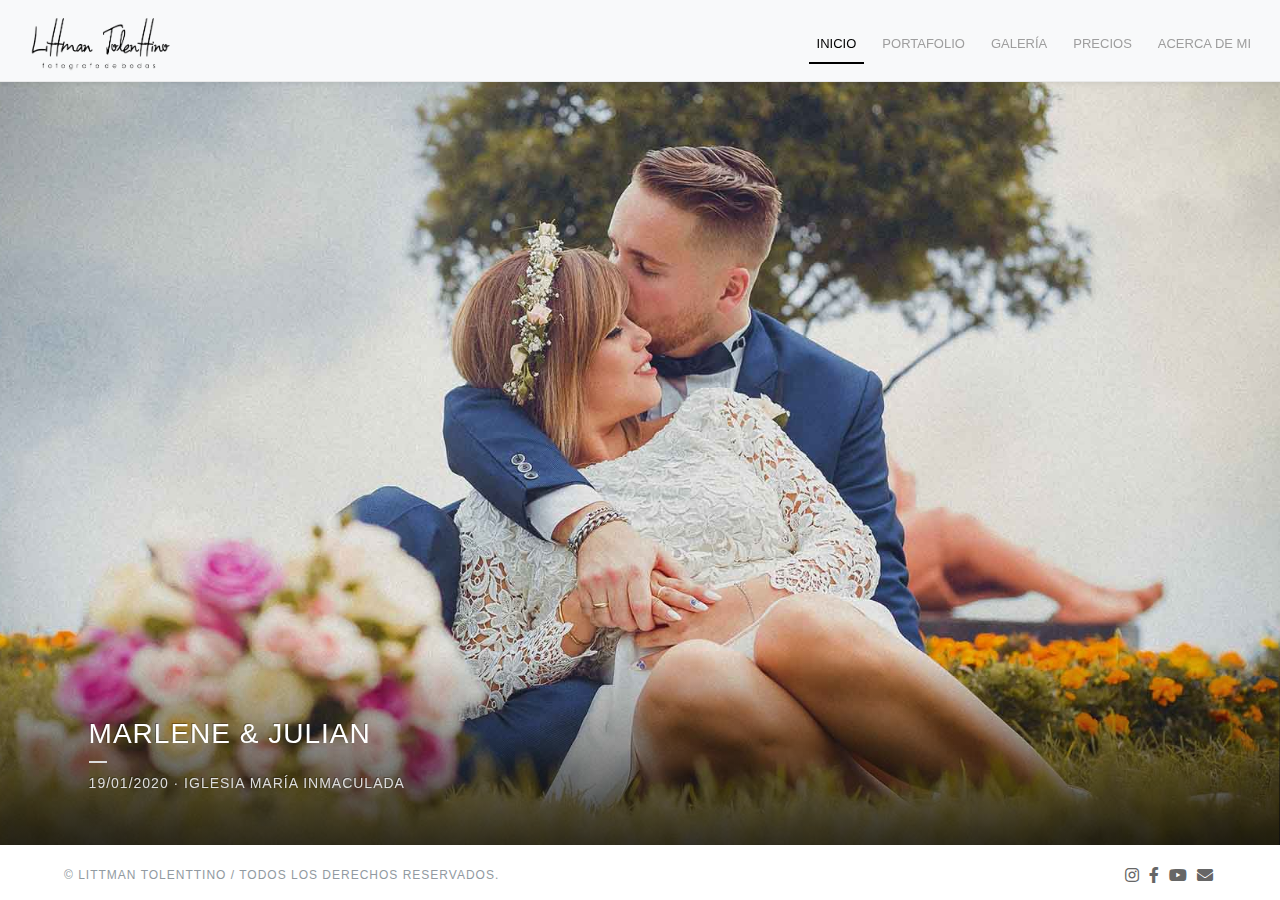
<file: index.html>
<!DOCTYPE html>

<html lang="es">

<head>

	<!-- Title -->
	<title>Littman Tolenttino</title>

	<!-- Meta -->
	<meta charset="utf-8">
	<meta http-equiv="X-UA-Compatible" content="IE=edge">
	<meta name="description" content="HTML5 Photography Portfolio Website">
	<meta name="keywords" content="HTML5, CSS3, JavaScript, Bootsrtrap, Responsive, Photography, Portfolio, Template, Theme, Website" />
	<meta name="author" content="DQUIS">

	<!-- Mobile Metas -->
	<meta name="viewport" content="width=device-width, initial-scale=1">

	<!-- Favicon (http://www.favicon-generator.org/) -->
	<link rel="shortcut icon" href="assets/img/favicon.ico" type="image/x-icon">

	<!-- Bootstrap CSS (http://getbootstrap.com) -->
	<link rel="stylesheet" href="assets/vendor/bootstrap/css/bootstrap.min.css">
	<!-- bootstrap CSS (http://getbootstrap.com) -->

	<!-- Libs and Plugins CSS -->
	<link rel="stylesheet" href="assets/vendor/fontawesome/css/all.min.css">
	<!-- Font Icons CSS (https://fontawesome.com) Free version! -->
	<link rel="stylesheet" href="assets/vendor/lightgallery/css/lightgallery.min.css">
	<!-- lightGallery CSS (http://sachinchoolur.github.io/lightGallery) -->
	<link rel="stylesheet" href="assets/vendor/justifiedgallery/css/justifiedGallery.min.css">
	<!-- Justified Gallery CSS (http://miromannino.github.io/Justified-Gallery/) -->
	<link rel="stylesheet" href="assets/vendor/ytplayer/css/jquery.mb.YTPlayer.min.css">
	<!-- YTPlayer CSS (more info: https://github.com/pupunzi/jquery.mb.YTPlayer) -->
	<link rel="stylesheet" href="assets/vendor/owl-carousel/css/owl.carousel.min.css">
	<!-- Owl Carousel CSS (https://owlcarousel2.github.io/OwlCarousel2/) -->
	<link rel="stylesheet" href="assets/vendor/owl-carousel/css/owl.theme.default.min.css">
	<!-- Owl Carousel default theme CSS (https://owlcarousel2.github.io/OwlCarousel2/) -->
	<link rel="stylesheet" href="assets/vendor/animate.min.css"> 
	<!-- Animate libs CSS (http://daneden.me/animate) -->

	<!-- Template master CSS -->
	<link rel="stylesheet" href="assets/css/theme.css">
	<link rel="stylesheet" href="assets/css/helper.css">
	<link rel="stylesheet" href="assets/css/styles.css">
	<link rel="stylesheet" href="assets/css/carousel.css">

</head>
<!-- =================
///// Begin body /////
================== -->

<body id="body">

	<!-- Begin page preloader -->
	<div id="preloader">
		<div class="pulse bg-main"></div>
	</div>
	<!-- End page preloader -->


	<!-- ===================
	///// Begin header /////
	======================== -->
	<header id="header" class="fixed-top">
		<nav class="navbar navbar-expand-md navbar-light bg-light fixed-top border-bottom shadow-sm">
			<div class="container-fluid px-3">
				<a href="index.html" class="logo ms-2">
					<img src="assets/img/logo-nav.png" width="150" alt="logo">
				</a>
				<button class="navbar-toggler hidden-lg-up p-1 me-2" type="button" data-bs-toggle="collapse" data-bs-target="#collapsibleNavId" aria-controls="collapsibleNavId" aria-expanded="false" aria-label="Toggle navigation">
					<span class="navbar-toggler-icon"></span>
				</button>
				<div class="collapse navbar-collapse d-flex-md justify-content-end" id="collapsibleNavId">
					<ul class="list-link navbar-nav flex-row flex-wrap justify-content-around align-items-center pt-4 pb-3 px-0 p-md-0">
						<li class="nav-item" id="inicio">
							<a class="nav-link active" href="index.html">inicio</a>
						</li>
						<li class="nav-item " id="portafolio">
							<a class="nav-link" href="portafolio.html">portafolio</a>
						</li>
						<li class="nav-item " id="galeria">
							<a class="nav-link" href="galeria.html">galería</a>
						</li>
						<li class="nav-item " id="precios">
							<a class="nav-link" href="precios.html">precios</a>
						</li>
						<li class="nav-item " id="acerca de mi">
							<a class="nav-link" href="acerca.html">acerca de mi</a>
						</li>
					</ul>
				</div>
			</div>
		</nav>
	</header>

	<!-- ==============================
	/////// Begin body content ///////
	=============================== -->
	<div id="body-content">
		<!-- ======================================================
		/////// Begin content section (Album list carousel) ///////
		* Use class "full-carousel" to enable full height carousel.
		======================================================= -->
		<section id="content-section" class="album-list-carousel full-carousel">

			<!-- Begin content wrap
			==========================
			* Use class "hover-zoom" to enable image zoom effect om hover.
			* Use class "caption-gradient" to enable gradient caption.
			* Use class "caption-dark" to enable dark caption (no effect if "caption-gradient" or "caption-outside" is used).
			* Use class "caption-boxed" to enable boxed caption (no effect if "caption-gradient" or "caption-outside" is used).
			* Use class "caption-sm", "caption-lg" or "caption-xlg" to change caption size.
			-->
			<div class="content-wrap caption-gradient caption-lg">

				<!-- Begin content carousel (https://owlcarousel2.github.io/OwlCarousel2/)
				====================================================================
				* Use class "nav-outside" for outside nav.
				* Use class "nav-outside-top" for outside top nav.
				* Use class "nav-rounded" for rounded nav.
				* Use class "dots-outside" for outside dots.
				* Use class "dots-left" or "dots-right" to align dots.
				* Use class "dots-rounded" for rounded dots.
				* Use class "owl-mousewheel" to enable mousewheel support.
				* Available carousel data attributes:
						data-items="5".......................(items visible on desktop)
						data-tablet-landscape="4"............(items visible on mobiles)
						data-tablet-portrait="3".............(items visible on mobiles)
						data-mobile-landscape="2"............(items visible on tablets)
						data-mobile-portrait="1".............(items visible on tablets)
						data-loop="true".....................(true/false)
						data-margin="10".....................(space between items)
						data-center="true"...................(true/false)
						data-start-position="0"..............(item start position)
						data-animate-in="fadeIn".............(more animations: http://daneden.github.io/animate.css/)
						data-animate-out="fadeOut"...........(more animations: http://daneden.github.io/animate.css/)
						data-mouse-drag="false"..............(true/false)
						data-touch-drag="false"..............(true/false)
						data-autoheight="true"...............(true/false)
						data-autoplay="true".................(true/false)
						data-autoplay-timeout="5000".........(milliseconds)
						data-autoplay-hover-pause="true".....(true/false)
						data-autoplay-speed="800"............(milliseconds)
						data-drag-end-speed="800"............(milliseconds)
						data-lazy-load="true"................(true/false)
						data-nav="true"......................(true/false)
						data-nav-speed="800".................(milliseconds)
						data-dots="false"....................(true/false)
						data-dots-speed="800"................(milliseconds)
				-->
				<div class="owl-carousel dots-rounded dots-right nav-rounded" data-items="1" data-loop="true" data-autoplay="true" data-autoplay-timeout="8000" data-autoplay-hover-pause="true" data-nav="true" data-animate-in="fadeIn" data-animate-out="fadeOut">

					<!-- Begin album list item -->
					<div class="album-list-item">
						<a class="ali-link">
							<div class="ali-img-wrap">
								<div class="ali-img full-cover bg-image" style="background-image: url(assets/img/album-list/big/img-01.jpg); background-position: 50% 50%;"></div>
							</div>
							<div class="ali-caption">
								<h2 class="ali-title">Marlene &amp; Julian</h2>
								<div class="ali-meta">19/01/2020 · Iglesia María Inmaculada</div>
							</div>
						</a>
					</div>
					<!-- End album list item -->

					<!-- Begin album list item -->
					<div class="album-list-item">
						<a class="ali-link">
							<div class="ali-img-wrap">
								<div class="ali-img full-cover bg-image" style="background-image: url(assets/img/album-list/big/img-02.jpg); background-position: 50% 50%;"></div>
							</div>
							<div class="ali-caption">
								<h2 class="ali-title">Beauty &amp; Fashion</h2>
								<div class="ali-meta">153 photos · 672 views</div>
							</div>
						</a>
					</div>
					<!-- End album list item -->

					<!-- Begin album list item -->
					<div class="album-list-item">
						<a class="ali-link">
							<div class="ali-img-wrap">
								<div class="ali-img full-cover bg-image" style="background-image: url(assets/img/album-list/big/img-03.jpg); background-position: 50% 50%;"></div>
							</div>
							<div class="ali-caption">
								<h2 class="ali-title">Sit Back and Relax</h2>
								<div class="ali-meta">152 photos · 449 views</div>
							</div>
						</a>
					</div>
					<!-- End album list item -->

					<!-- Begin album list item -->
					<div class="album-list-item">
						<a class="ali-link">
							<div class="ali-img-wrap">
								<div class="ali-img full-cover bg-image" style="background-image: url(assets/img/album-list/big/img-04.jpg); background-position: 50% 50%;"></div>
							</div>
							<div class="ali-caption">
								<h2 class="ali-title">Monday's Monochromes</h2>
								<div class="ali-meta">15 photos · 134 views</div>
							</div>
						</a>
					</div>
					<!-- End album list item -->

					<!-- Begin album list item -->
					<div class="album-list-item">
						<a class="ali-link">
							<div class="ali-img-wrap">
								<div class="ali-img full-cover bg-image" style="background-image: url(assets/img/album-list/big/img-05.jpg); background-position: 50% 50%;"></div>
							</div>
							<div class="ali-caption">
								<h2 class="ali-title">Paris Fashion Week</h2>
								<div class="ali-meta">17 photos · 3873 views</div>
							</div>
						</a>
					</div>
					<!-- End album list item -->

					<!-- Begin album list item -->
					<div class="album-list-item">
						<a class="ali-link">
							<div class="ali-img-wrap">
								<div class="ali-img full-cover bg-image" style="background-image: url(assets/img/album-list/big/img-06.jpg); background-position: 50% 50%;"></div>
							</div>
							<div class="ali-caption">
								<h2 class="ali-title">Paris Fashion Week</h2>
								<div class="ali-meta">17 photos · 3873 views</div>
							</div>
						</a>
					</div>
					<!-- End album list item -->

					<!-- Begin album list item -->
					<div class="album-list-item">
						<a class="ali-link">
							<div class="ali-img-wrap">
								<div class="ali-img full-cover bg-image" style="background-image: url(assets/img/album-list/big/img-07.jpg); background-position: 50% 50%;"></div>
							</div>
							<div class="ali-caption">
								<h2 class="ali-title">Paris Fashion Week</h2>
								<div class="ali-meta">17 photos · 3873 views</div>
							</div>
						</a>
					</div>
					<!-- End album list item -->

					<!-- Begin album list item -->
					<div class="album-list-item">
						<a class="ali-link">
							<div class="ali-img-wrap">
								<div class="ali-img full-cover bg-image" style="background-image: url(assets/img/album-list/big/img-08.jpg); background-position: 50% 50%;"></div>
							</div>
							<div class="ali-caption">
								<h2 class="ali-title">Paris Fashion Week</h2>
								<div class="ali-meta">17 photos · 3873 views</div>
							</div>
						</a>
					</div>
					<!-- End album list item -->

					<!-- Begin album list item -->
					<div class="album-list-item">
						<a class="ali-link">
							<div class="ali-img-wrap">
								<div class="ali-img full-cover bg-image" style="background-image: url(assets/img/album-list/big/img-09.jpg); background-position: 50% 50%;"></div>
							</div>
							<div class="ali-caption">
								<h2 class="ali-title">Paris Fashion Week</h2>
								<div class="ali-meta">17 photos · 3873 views</div>
							</div>
						</a>
					</div>
					<!-- End album list item -->
				</div>
				<!-- End content carousel -->
			</div>
			<!-- End content wrap -->
		</section>
		<!-- End content section -->

		<!-- Begin footer -->
		<footer id="footer">
			<div class="footer-inner">
				<div class="container-fluid">
					<div class="row">

						<div class="col-sm-6">
							<div class="copyright">
								&copy; Littman Tolenttino / Todos los derechos reservados.
							</div>
						</div> <!-- /.col -->

						<div class="col-sm-6">
							<div class="social-icons">
								<ul>
									<li><a target="_blank" href="https://www.instagram.com/littmantolenttino/?hl=es"
											title="Follow us on Instagram"><i class="fab fa-instagram"></i></a></li>
									<li><a target="_blank" href="https://www.facebook.com/littmanBodas"
											title="Follow us on Facebook"><i class="fab fa-facebook-f"></i></a></li>
									<li><a target="_blank"
											href="https://www.youtube.com/channel/UCt0dM0i7m9b7x0k3apZdQSw"
											title="Follow us on Youtube"><i class="fab fa-youtube"></i></a></li>
									<!-- shange "your@email.com" to your email -->
									<li><a target="_blank" href="mailto:your@email.com" title="Contact Us"><i
												class="fas fa-envelope"></i></a></li>
								</ul>
							</div>
						</div> <!-- /.col -->

					</div> <!-- /.row -->
				</div> <!-- /.container -->
			</div> <!-- /.footer-inner -->
		</footer>
		<!-- End footer -->

	</div>
	<!-- End body content -->

	<!-- Scroll to top button -->
	<a href="#body" class="scrolltotop sm-scroll"><i class="fas fa-chevron-up"></i></a>

	<!-- ====================
	///// Scripts below /////
	===================== -->

	<!-- Core JS -->
	<script src="assets/vendor/jquery/jquery.min.js"></script> 
	<!-- jquery JS (https://jquery.com) -->
	<script src="assets/vendor/bootstrap/js/bootstrap.bundle.min.js"></script> 
	<!-- bootstrap JS (http://getbootstrap.com) -->

	<!-- Libs and Plugins JS -->
	<script src="assets/vendor/lightgallery/js/lightgallery-all.min.js"></script>
	<!-- lightGallery JS (http://sachinchoolur.github.io/lightGallery) -->

	<script src="assets/vendor/jquery.mousewheel.min.js"></script>
	<!-- A jQuery plugin that adds cross browser mouse wheel support -->
	<script src="assets/vendor/jquery.easing.min.js"></script>
	<!-- Easing JS (http://gsgd.co.uk/sandbox/jquery/easing/) -->
	<script src="assets/vendor/isotope.pkgd.min.js"></script> 
	<!-- Isotope JS (http://isotope.metafizzy.co) -->
	<script src="assets/vendor/imagesloaded.pkgd.min.js"></script>
	<!-- ImagesLoaded JS (https://github.com/desandro/imagesloaded) -->
	<script src="assets/vendor/justifiedgallery/js/jquery.justifiedGallery.min.js"></script>
	<!-- Justified Gallery JS (http://miromannino.github.io/Justified-Gallery/) -->
	<script src="assets/vendor/ytplayer/js/jquery.mb.YTPlayer.min.js"></script>
	<!-- YTPlayer JS (more info: https://github.com/pupunzi/jquery.mb.YTPlayer) -->
	<script src="assets/vendor/owl-carousel/js/owl.carousel.min.js"></script>
	<!-- Owl Carousel JS (https://owlcarousel2.github.io/OwlCarousel2/) -->

	<!-- Theme master JS -->
	<script src="assets/js/theme.js"></script>

</body>

</html>
</file>
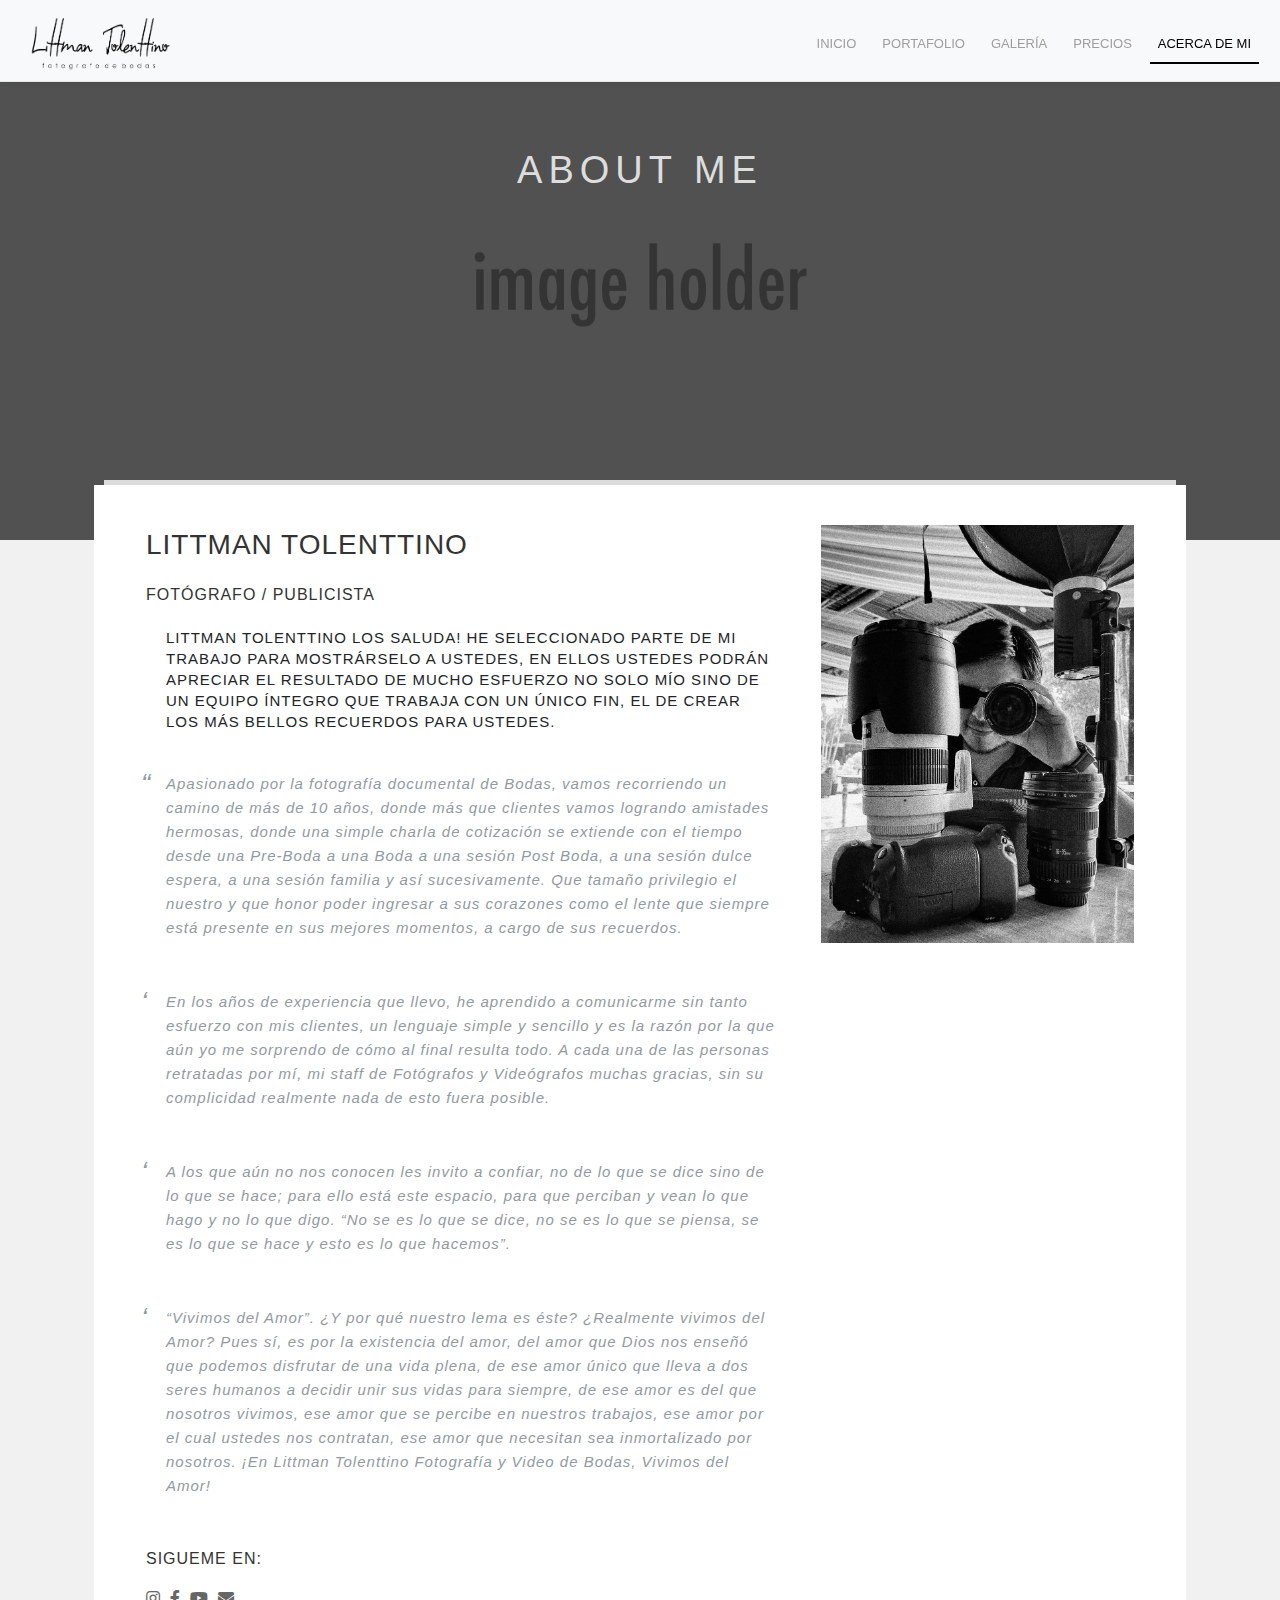
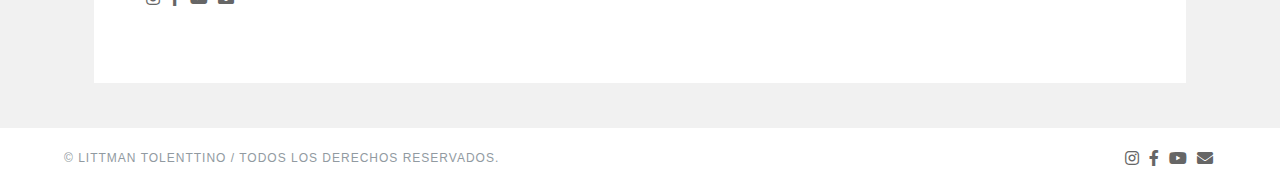
<file: acerca.html>
<!DOCTYPE html>

<html lang="es">

<head>

	<!-- Title -->
	<title>Littman Tolenttino</title>

	<!-- Meta -->
	<meta charset="utf-8">
	<meta http-equiv="X-UA-Compatible" content="IE=edge">
	<meta name="description" content="HTML5 Photography Portfolio Website">
	<meta name="keywords" content="HTML5, CSS3, JavaScript, Bootsrtrap, Responsive, Photography, Portfolio, Template, Theme, Website" />
	<meta name="author" content="DQUIS">

	<!-- Mobile Metas -->
	<meta name="viewport" content="width=device-width, initial-scale=1">

	<!-- Favicon (http://www.favicon-generator.org/) -->
	<link rel="shortcut icon" href="assets/img/favicon.ico" type="image/x-icon">

	<!-- Bootstrap CSS (http://getbootstrap.com) -->
	<link rel="stylesheet" href="assets/vendor/bootstrap/css/bootstrap.min.css">
	<!-- bootstrap CSS (http://getbootstrap.com) -->

	<!-- Libs and Plugins CSS -->
	<link rel="stylesheet" href="assets/vendor/fontawesome/css/all.min.css">
	<!-- Font Icons CSS (https://fontawesome.com) Free version! -->
	<link rel="stylesheet" href="assets/vendor/lightgallery/css/lightgallery.min.css">
	<!-- lightGallery CSS (http://sachinchoolur.github.io/lightGallery) -->
	<link rel="stylesheet" href="assets/vendor/justifiedgallery/css/justifiedGallery.min.css">
	<!-- Justified Gallery CSS (http://miromannino.github.io/Justified-Gallery/) -->
	<link rel="stylesheet" href="assets/vendor/ytplayer/css/jquery.mb.YTPlayer.min.css">
	<!-- YTPlayer CSS (more info: https://github.com/pupunzi/jquery.mb.YTPlayer) -->
	<link rel="stylesheet" href="assets/vendor/owl-carousel/css/owl.carousel.min.css">
	<!-- Owl Carousel CSS (https://owlcarousel2.github.io/OwlCarousel2/) -->
	<link rel="stylesheet" href="assets/vendor/owl-carousel/css/owl.theme.default.min.css">
	<!-- Owl Carousel default theme CSS (https://owlcarousel2.github.io/OwlCarousel2/) -->
	<link rel="stylesheet" href="assets/vendor/animate.min.css"> 
	<!-- Animate libs CSS (http://daneden.me/animate) -->

	<!-- Template master CSS -->
	<link rel="stylesheet" href="assets/css/theme.css">
	<link rel="stylesheet" href="assets/css/helper.css">
	<link rel="stylesheet" href="assets/css/styles.css">
	<link rel="stylesheet" href="assets/css/carousel.css">

</head>
<!-- =================
///// Begin body /////
================== -->

<body id="body">

	<!-- Begin page preloader -->
	<div id="preloader">
		<div class="pulse bg-main"></div>
	</div>
	<!-- End page preloader -->

	<!-- ===================
	///// Begin header /////
	======================== -->
	<header id="header" class="fixed-top">
		<nav class="navbar navbar-expand-md navbar-light bg-light fixed-top border-bottom shadow-sm">
			<div class="container-fluid px-3">
				<a href="index.html" class="logo ms-2">
					<img src="assets/img/logo-nav.png" width="150" alt="logo">
				</a>
				<button class="navbar-toggler hidden-lg-up p-1 me-2" type="button" data-bs-toggle="collapse" data-bs-target="#collapsibleNavId" aria-controls="collapsibleNavId" aria-expanded="false" aria-label="Toggle navigation">
					<span class="navbar-toggler-icon"></span>
				</button>
				<div class="collapse navbar-collapse d-flex-md justify-content-end" id="collapsibleNavId">
					<ul class="list-link navbar-nav flex-row flex-wrap justify-content-around align-items-center pt-4 pb-3 px-0 p-md-0">
						<li class="nav-item" id="inicio">
							<a class="nav-link" href="index.html">inicio</a>
						</li>
						<li class="nav-item" id="portafolio">
							<a class="nav-link" href="portafolio.html">portafolio</a>
						</li>
						<li class="nav-item" id="galeria">
							<a class="nav-link" href="galeria.html">galería</a>
						</li>
						<li class="nav-item" id="precios">
							<a class="nav-link" href="precios.html">precios</a>
						</li>
						<li class="nav-item" id="acerca de mi">
							<a class="nav-link active" href="acerca.html">acerca de mi</a>
						</li>
					</ul>
				</div>
			</div>
		</nav>
	</header>

	<!-- ==============================
	/////// Begin body content ///////
	=============================== -->
	<div id="body-content">


		<!-- ================================
		///// Begin page header section /////
		================================= -->
		<section id="page-header-secion" class="alter-heading">

			<!-- Begin page header image 
			===============================
			* Use class "parallax" to enable parallax effect.
			-->
			<div class="page-header-image parallax bg-image" style="background-image: url(assets/img/headings/heading-6.jpg); background-position: 50% 45%;"></div>
			<!-- End page header image -->

			<!-- Element cover -->
			<div class="cover page-header-cover"></div>

			<!-- Begin page header info -->
			<div class="container page-header-content no-padding max-width-800 text-center">
				<div class="row">
					<div class="col-lg-12">
						<h1 class="album-title">About Me</h1>
					</div> <!-- /.col -->
				</div> <!-- /.row -->
			</div> 
			<!-- End page header info -->

		</section>
		<!-- End page header section -->


		<!-- ================================
		/////// Begin content section ///////
		================================= -->
		<section id="content-section" class="page page-about-me">

			<div class="container">
				<div class="row">
					<div class="col-md-12">

						<!-- Begin content wrap -->
						<div class="content-wrap">
							<div class="row">
								<div class="col-md-8">

									<h3>Littman Tolenttino</h3>
									<h6>Fotógrafo / Publicista</h6>
									<h2><p>Littman Tolenttino los saluda! He seleccionado parte de mi trabajo para mostrárselo a ustedes, en ellos ustedes podrán apreciar el resultado de mucho esfuerzo no solo mío sino de un equipo íntegro que trabaja con un único fin, el de crear los más bellos recuerdos para ustedes.</p></h2>
									<blockquote>Apasionado por la fotografía documental de Bodas, vamos recorriendo un camino de más de 10 años, donde más que clientes vamos logrando amistades hermosas, donde una simple charla de cotización se extiende con el tiempo desde una Pre-Boda a una Boda a una sesión Post Boda, a una sesión dulce espera, a una sesión familia y así sucesivamente. Que tamaño privilegio el nuestro y que honor poder ingresar a sus corazones como el lente que siempre está presente en sus mejores momentos, a cargo de sus recuerdos.</blockquote>
									<blockquote>En los años de experiencia que llevo, he aprendido a comunicarme sin tanto esfuerzo con mis clientes, un lenguaje simple y sencillo y es la razón por la que aún yo me sorprendo de cómo al final resulta todo. A cada una de las personas retratadas por mí, mi staff de Fotógrafos y Videógrafos muchas gracias, sin su complicidad realmente nada de esto fuera posible.</blockquote>
									<blockquote>A los que aún no nos conocen les invito a confiar, no de lo que se dice sino de lo que se hace; para ello está este espacio, para que perciban y vean lo que hago y no lo que digo. “No se es lo que se dice, no se es lo que se piensa, se es lo que se hace y esto es lo que hacemos”.</blockquote>
									<blockquote>
										“Vivimos del Amor”. ¿Y por qué nuestro lema es éste? ¿Realmente vivimos del Amor? Pues sí, es por la existencia del amor, del amor que Dios nos enseñó que podemos disfrutar de una vida plena, de ese amor único que lleva a dos seres humanos a decidir unir sus vidas para siempre, de ese amor es del que nosotros vivimos, ese amor que se percibe en nuestros trabajos, ese amor por el cual ustedes nos contratan, ese amor que necesitan sea inmortalizado por nosotros. ¡En Littman Tolenttino Fotografía y Video de Bodas, Vivimos del Amor!
									</blockquote>
									<div class="social-icons margin-top-40 margin-bottom-30">
										<h6 class="head">Sigueme en:</h6>
											<ul>
									<li><a target="_blank" href="https://www.instagram.com/littmantolenttino/?hl=es" title="Follow us on Instagram"><i class="fab fa-instagram"></i></a></li>
									<li><a target="_blank" href="https://www.facebook.com/littmanBodas" title="Follow us on Facebook"><i class="fab fa-facebook-f"></i></a></li>
									<li><a target="_blank" href="https://www.youtube.com/channel/UCt0dM0i7m9b7x0k3apZdQSw" title="Follow us on Youtube"><i class="fab fa-youtube"></i></a></li>
									<!-- shange "your@email.com" to your email -->
									<li><a target="_blank" href="mailto:your@email.com" title="Contact Us"><i class="fas fa-envelope"></i></a></li>
											</ul>
									</div>

								</div> <!-- /.col -->

								<div class="col-md-4">
									
									<img src="assets/img/team/team.jpg" alt="image">

								</div> <!-- /.col -->
							</div> <!-- /.row -->
						</div>
						<!-- End content wrap -->

					</div> <!-- /.col -->
				</div> <!-- /.row -->
			</div> <!-- /.container -->

		</section>
		<!-- End content section -->


		<!-- Begin footer -->
		<footer id="footer">
			<div class="footer-inner">
				<div class="container-fluid">
					<div class="row">

						<div class="col-sm-6">
							<div class="copyright">
								&copy; Littman Tolenttino / Todos los derechos reservados.
							</div>
						</div> <!-- /.col -->

						<div class="col-sm-6">
							<div class="social-icons">
								<ul>
									<li><a target="_blank" href="https://www.instagram.com/littmantolenttino/?hl=es" title="Follow us on Instagram"><i class="fab fa-instagram"></i></a></li>
									<li><a target="_blank" href="https://www.facebook.com/littmanBodas" title="Follow us on Facebook"><i class="fab fa-facebook-f"></i></a></li>
									<li><a target="_blank" href="https://www.youtube.com/channel/UCt0dM0i7m9b7x0k3apZdQSw" title="Follow us on Youtube"><i class="fab fa-youtube"></i></a></li>
									<!-- shange "your@email.com" to your email -->
									<li><a target="_blank" href="mailto:your@email.com" title="Contact Us"><i class="fas fa-envelope"></i></a></li>
								</ul>
							</div>
						</div> <!-- /.col -->

					</div> <!-- /.row -->
				</div> <!-- /.container -->
			</div> <!-- /.footer-inner -->
		</footer>
		<!-- End footer -->


	</div>
	<!-- End body content -->

	<!-- Scroll to top button -->
	<a href="#body" class="scrolltotop sm-scroll"><i class="fas fa-chevron-up"></i></a>

	<!-- ====================
	///// Scripts below /////
	===================== -->

	<!-- Core JS -->
	<script src="assets/vendor/jquery/jquery.min.js"></script> 
	<!-- jquery JS (https://jquery.com) -->
	<script src="assets/vendor/bootstrap/js/bootstrap.bundle.min.js"></script> 
	<!-- bootstrap JS (http://getbootstrap.com) -->

	<!-- Libs and Plugins JS -->
	<script src="assets/vendor/lightgallery/js/lightgallery-all.min.js"></script>
	<!-- lightGallery JS (http://sachinchoolur.github.io/lightGallery) -->

	<script src="assets/vendor/jquery.mousewheel.min.js"></script>
	<!-- A jQuery plugin that adds cross browser mouse wheel support -->
	<script src="assets/vendor/jquery.easing.min.js"></script>
	<!-- Easing JS (http://gsgd.co.uk/sandbox/jquery/easing/) -->
	<script src="assets/vendor/isotope.pkgd.min.js"></script> 
	<!-- Isotope JS (http://isotope.metafizzy.co) -->
	<script src="assets/vendor/imagesloaded.pkgd.min.js"></script>
	<!-- ImagesLoaded JS (https://github.com/desandro/imagesloaded) -->
	<script src="assets/vendor/justifiedgallery/js/jquery.justifiedGallery.min.js"></script>
	<!-- Justified Gallery JS (http://miromannino.github.io/Justified-Gallery/) -->
	<script src="assets/vendor/ytplayer/js/jquery.mb.YTPlayer.min.js"></script>
	<!-- YTPlayer JS (more info: https://github.com/pupunzi/jquery.mb.YTPlayer) -->
	<script src="assets/vendor/owl-carousel/js/owl.carousel.min.js"></script>
	<!-- Owl Carousel JS (https://owlcarousel2.github.io/OwlCarousel2/) -->

	<!-- Theme master JS -->
	<script src="assets/js/theme.js"></script>

</body>

</html>
</file>
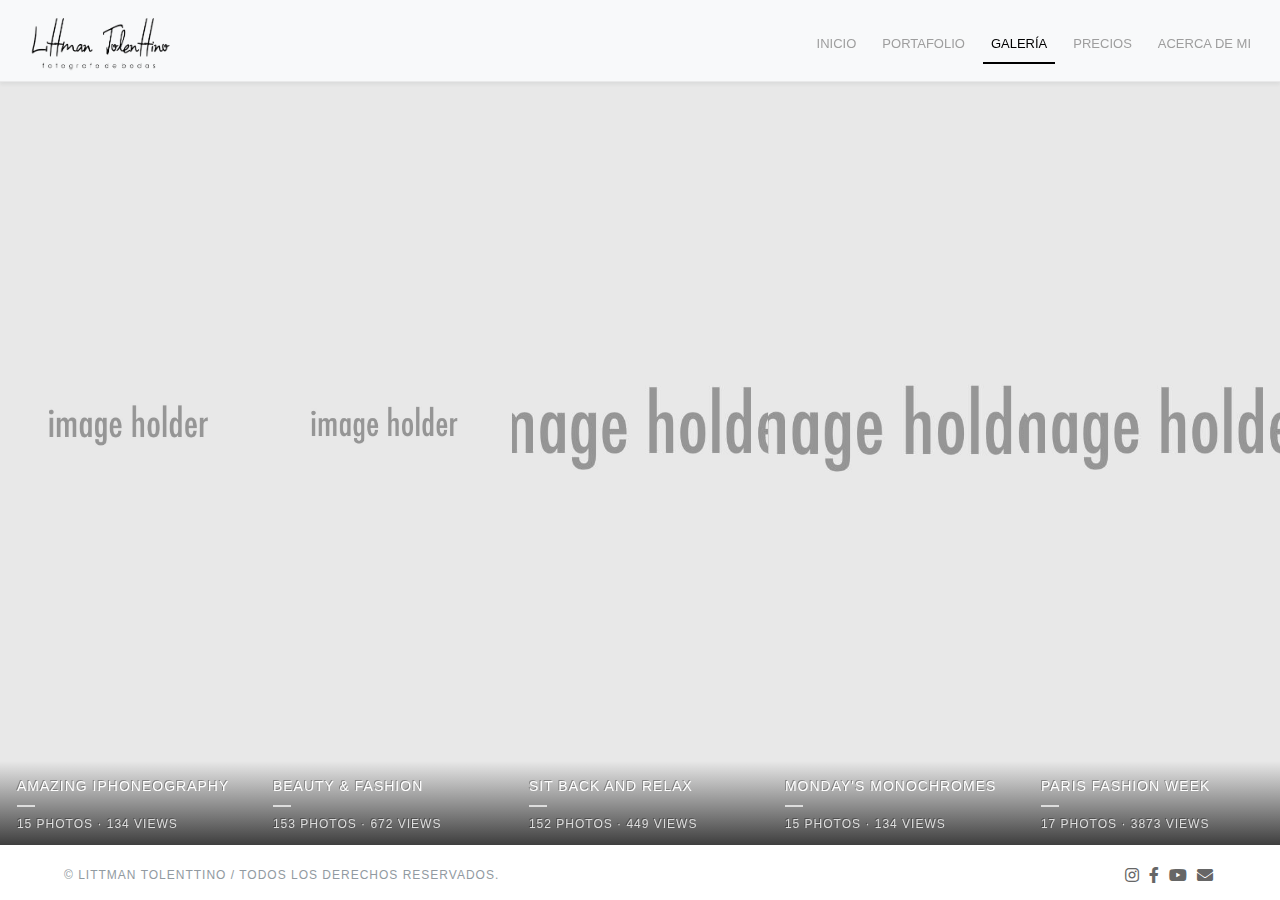
<file: galeria.html>
<!DOCTYPE html>

<html lang="es">

<head>

	<!-- Title -->
	<title>Littman Tolenttino</title>

	<!-- Meta -->
	<meta charset="utf-8">
	<meta http-equiv="X-UA-Compatible" content="IE=edge">
	<meta name="description" content="HTML5 Photography Portfolio Website">
	<meta name="keywords" content="HTML5, CSS3, JavaScript, Bootsrtrap, Responsive, Photography, Portfolio, Template, Theme, Website" />
	<meta name="author" content="DQUIS">

	<!-- Mobile Metas -->
	<meta name="viewport" content="width=device-width, initial-scale=1">

	<!-- Favicon (http://www.favicon-generator.org/) -->
	<link rel="shortcut icon" href="assets/img/favicon.ico" type="image/x-icon">

	<!-- Bootstrap CSS (http://getbootstrap.com) -->
	<link rel="stylesheet" href="assets/vendor/bootstrap/css/bootstrap.min.css">
	<!-- bootstrap CSS (http://getbootstrap.com) -->

	<!-- Libs and Plugins CSS -->
	<link rel="stylesheet" href="assets/vendor/fontawesome/css/all.min.css">
	<!-- Font Icons CSS (https://fontawesome.com) Free version! -->
	<link rel="stylesheet" href="assets/vendor/lightgallery/css/lightgallery.min.css">
	<!-- lightGallery CSS (http://sachinchoolur.github.io/lightGallery) -->
	<link rel="stylesheet" href="assets/vendor/justifiedgallery/css/justifiedGallery.min.css">
	<!-- Justified Gallery CSS (http://miromannino.github.io/Justified-Gallery/) -->
	<link rel="stylesheet" href="assets/vendor/ytplayer/css/jquery.mb.YTPlayer.min.css">
	<!-- YTPlayer CSS (more info: https://github.com/pupunzi/jquery.mb.YTPlayer) -->
	<link rel="stylesheet" href="assets/vendor/owl-carousel/css/owl.carousel.min.css">
	<!-- Owl Carousel CSS (https://owlcarousel2.github.io/OwlCarousel2/) -->
	<link rel="stylesheet" href="assets/vendor/owl-carousel/css/owl.theme.default.min.css">
	<!-- Owl Carousel default theme CSS (https://owlcarousel2.github.io/OwlCarousel2/) -->
	<link rel="stylesheet" href="assets/vendor/animate.min.css"> 
	<!-- Animate libs CSS (http://daneden.me/animate) -->

	<!-- Template master CSS -->
	<link rel="stylesheet" href="assets/css/theme.css">
	<link rel="stylesheet" href="assets/css/helper.css">
	<link rel="stylesheet" href="assets/css/styles.css">
	<link rel="stylesheet" href="assets/css/carousel.css">
</head>

<!-- =================
///// Begin body /////
================== -->
<body id="body">

	<!-- Begin page preloader -->
	<div id="preloader">
		<div class="pulse bg-main"></div>
	</div>
	<!-- End page preloader -->

	<!-- ===================
	///// Begin header /////
	======================== -->
	<header id="header" class="fixed-top">
		<nav class="navbar navbar-expand-md navbar-light bg-light fixed-top border-bottom shadow-sm">
			<div class="container-fluid px-3">
				<a href="index.html" class="logo ms-2">
					<img src="assets/img/logo-nav.png" width="150" alt="logo">
				</a>
				<button class="navbar-toggler hidden-lg-up p-1 me-2" type="button" data-bs-toggle="collapse" data-bs-target="#collapsibleNavId" aria-controls="collapsibleNavId" aria-expanded="false" aria-label="Toggle navigation">
					<span class="navbar-toggler-icon"></span>
				</button>
				<div class="collapse navbar-collapse d-flex-md justify-content-end" id="collapsibleNavId">
					<ul class="list-link navbar-nav flex-row flex-wrap justify-content-around align-items-center pt-4 pb-3 px-0 p-md-0">
						<li class="nav-item" id="inicio">
							<a class="nav-link" href="index.html">inicio</a>
						</li>
						<li class="nav-item " id="portafolio">
							<a class="nav-link" href="portafolio.html">portafolio</a>
						</li>
						<li class="nav-item" id="galeria">
							<a class="nav-link active" href="galeria.html">galería</a>
						</li>
						<li class="nav-item " id="precios">
							<a class="nav-link" href="precios.html">precios</a>
						</li>
						<li class="nav-item " id="acerca de mi">
							<a class="nav-link" href="acerca.html">acerca de mi</a>
						</li>
					</ul>
				</div>
			</div>
		</nav>
	</header>
	
	<!-- ==============================
	/////// Begin body content ///////
	=============================== -->
	<div id="body-content">

		<!-- ======================================================
		/////// Begin content section (Album list carousel) ///////
		* Use class "full-carousel" to enable full height carousel.
		======================================================= -->
		<section id="content-section" class="album-list-carousel full-carousel">

			<!-- Begin content wrap
			==========================
			* Use class "hover-zoom" to enable image zoom effect om hover.
			* Use class "caption-gradient" to enable gradient caption.
			* Use class "caption-dark" to enable dark caption (no effect if "caption-gradient" or "caption-outside" is used).
			* Use class "caption-boxed" to enable boxed caption (no effect if "caption-gradient" or "caption-outside" is used).
			* Use class "caption-sm", "caption-lg" or "caption-xlg" to change caption size.
			-->
			<div class="content-wrap hover-zoom caption-gradient">


				<!-- Begin content carousel (https://owlcarousel2.github.io/OwlCarousel2/)
				====================================================================
				* Use class "nav-outside" for outside nav.
				* Use class "nav-outside-top" for outside top nav.
				* Use class "nav-rounded" for rounded nav.
				* Use class "dots-outside" for outside dots.
				* Use class "dots-left" or "dots-right" to align dots.
				* Use class "dots-rounded" for rounded dots.
				* Use class "owl-mousewheel" to enable mousewheel support.
				* Available carousel data attributes:
						data-items="5".......................(items visible on desktop)
						data-tablet-landscape="4"............(items visible on mobiles)
						data-tablet-portrait="3".............(items visible on mobiles)
						data-mobile-landscape="2"............(items visible on tablets)
						data-mobile-portrait="1".............(items visible on tablets)
						data-loop="true".....................(true/false)
						data-margin="10".....................(space between items)
						data-center="true"...................(true/false)
						data-start-position="0"..............(item start position)
						data-animate-in="fadeIn".............(more animations: http://daneden.github.io/animate.css/)
						data-animate-out="fadeOut"...........(more animations: http://daneden.github.io/animate.css/)
						data-mouse-drag="false"..............(true/false)
						data-touch-drag="false"..............(true/false)
						data-autoheight="true"...............(true/false)
						data-autoplay="true".................(true/false)
						data-autoplay-timeout="5000".........(milliseconds)
						data-autoplay-hover-pause="true".....(true/false)
						data-autoplay-speed="800"............(milliseconds)
						data-drag-end-speed="800"............(milliseconds)
						data-lazy-load="true"................(true/false)
						data-nav="true"......................(true/false)
						data-nav-speed="800".................(milliseconds)
						data-dots="false"....................(true/false)
						data-dots-speed="800"................(milliseconds)
				-->
				<div class="owl-carousel owl-mousewheel dots-rounded dots-right nav-rounded" data-items="5" data-nav="true" data-dots="false" data-tablet-landscape="4" data-tablet-portrait="3" data-mobile-landscape="2" data-mobile-portrait="1">

					<!-- Begin album list item -->
					<div class="album-list-item">
						<a class="ali-link" href="galeria_01.html">
							<div class="ali-img-wrap">
								<div class="ali-img bg-image" style="background-image: url(assets/img/album-list/big/img-2.jpg); background-position: 50% 50%;"></div>
							</div>
							<div class="ali-caption">
								<h2 class="ali-title">Amazing iPhoneography</h2>
								<div class="ali-meta">15 photos · 134 views</div>
							</div>
						</a>
					</div>
					<!-- End album list item -->

					<!-- Begin album list item -->
					<div class="album-list-item">
						<a class="ali-link" href="galeria_02.html">
							<div class="ali-img-wrap">
								<div class="ali-img bg-image" style="background-image: url(assets/img/album-list/big/img-3.jpg); background-position: 50% 50%;"></div>
							</div>
							<div class="ali-caption">
								<h2 class="ali-title">Beauty &amp; Fashion</h2>
								<div class="ali-meta">153 photos · 672 views</div>
							</div>
						</a>
					</div>
					<!-- End album list item -->

					<!-- Begin album list item -->
					<div class="album-list-item">
						<a class="ali-link" href="galeria_03.html">
							<div class="ali-img-wrap">
								<div class="ali-img bg-image" style="background-image: url(assets/img/album-list/big/img-4.jpg); background-position: 50% 50%;"></div>
							</div>
							<div class="ali-caption">
								<h2 class="ali-title">Sit Back and Relax</h2>
								<div class="ali-meta">152 photos · 449 views</div>
							</div>
						</a>
					</div>
					<!-- End album list item -->

					<!-- Begin album list item -->
					<div class="album-list-item">
						<a class="ali-link" href="galeria_04.html">
							<div class="ali-img-wrap">
								<div class="ali-img bg-image" style="background-image: url(assets/img/album-list/big/img-5.jpg); background-position: 50% 50%;"></div>
							</div>
							<div class="ali-caption">
								<h2 class="ali-title">Monday's Monochromes</h2>
								<div class="ali-meta">15 photos · 134 views</div>
							</div>
						</a>
					</div>
					<!-- End album list item -->

					<!-- Begin album list item -->
					<div class="album-list-item">
						<a class="ali-link" href="galeria_05.html">
							<div class="ali-img-wrap">
								<div class="ali-img bg-image" style="background-image: url(assets/img/album-list/big/img-6.jpg); background-position: 50% 50%;"></div>
							</div>
							<div class="ali-caption">
								<h2 class="ali-title">Paris Fashion Week</h2>
								<div class="ali-meta">17 photos · 3873 views</div>
							</div>
						</a>
					</div>
					<!-- End album list item -->

					<!-- Begin album list item -->
					<div class="album-list-item">
						<a class="ali-link" href="galeria_06.html">
							<div class="ali-img-wrap">
								<div class="ali-img bg-image" style="background-image: url(assets/img/album-list/big/img-7.jpg); background-position: 50% 50%;"></div>
							</div>
							<div class="ali-caption">
								<h2 class="ali-title">Dad's Day</h2>
								<div class="ali-meta">9 photos · 67 views</div>
							</div>
						</a>
					</div>
					<!-- End album list item -->

					<!-- Begin album list item -->
					<div class="album-list-item">
						<a class="ali-link" href="galeria_07.html">
							<div class="ali-img-wrap">
								<div class="ali-img bg-image" style="background-image: url(assets/img/album-list/big/img-7.jpg); background-position: 50% 50%;"></div>
							</div>
							<div class="ali-caption">
								<h2 class="ali-title">Dad's Day</h2>
								<div class="ali-meta">9 photos · 67 views</div>
							</div>
						</a>
					</div>
					<!-- End album list item -->

					<!-- Begin album list item -->
					<div class="album-list-item">
						<a class="ali-link" href="galeria_08.html">
							<div class="ali-img-wrap">
								<div class="ali-img bg-image" style="background-image: url(assets/img/album-list/big/img-8.jpg); background-position: 50% 50%;"></div>
							</div>
							<div class="ali-caption">
								<h2 class="ali-title">Dancing Studio</h2>
								<div class="ali-meta">33 photos · 566 views</div>
							</div>
						</a>
					</div>
					<!-- End album list item -->

				</div>
				<!-- End content carousel -->

			</div>
			<!-- End content wrap -->
						
		</section>
		<!-- End content section -->

		<!-- Begin footer -->
		<footer id="footer">
			<div class="footer-inner">
				<div class="container-fluid">
					<div class="row">

						<div class="col-sm-6">
							<div class="copyright">
								&copy; Littman Tolenttino / Todos los derechos reservados.
							</div>
						</div> <!-- /.col -->

						<div class="col-sm-6">
							<div class="social-icons">
								<ul>
									<li><a target="_blank" href="https://www.instagram.com/littmantolenttino/?hl=es" title="Follow us on Instagram"><i class="fab fa-instagram"></i></a></li>
									<li><a target="_blank" href="https://www.facebook.com/littmanBodas" title="Follow us on Facebook"><i class="fab fa-facebook-f"></i></a></li>
									<li><a target="_blank" href="https://www.youtube.com/channel/UCt0dM0i7m9b7x0k3apZdQSw" title="Follow us on Youtube"><i class="fab fa-youtube"></i></a></li>
									<!-- shange "your@email.com" to your email -->
									<li><a target="_blank" href="mailto:your@email.com" title="Contact Us"><i class="fas fa-envelope"></i></a></li>
								</ul>
							</div>
						</div> <!-- /.col -->

					</div> <!-- /.row -->
				</div> <!-- /.container -->
			</div> <!-- /.footer-inner -->
		</footer>
		<!-- End footer -->

	</div>
	<!-- End body content -->

	<!-- Scroll to top button -->
	<a href="#body" class="scrolltotop sm-scroll"><i class="fas fa-chevron-up"></i></a>
	
	<!-- ====================
	///// Scripts below /////
	===================== -->

	<!-- Core JS -->
	<script src="assets/vendor/jquery/jquery.min.js"></script> 
	<!-- jquery JS (https://jquery.com) -->
	<script src="assets/vendor/bootstrap/js/bootstrap.bundle.min.js"></script> 
	<!-- bootstrap JS (http://getbootstrap.com) -->

	<!-- Libs and Plugins JS -->
	<script src="assets/vendor/lightgallery/js/lightgallery-all.min.js"></script>
	<!-- lightGallery JS (http://sachinchoolur.github.io/lightGallery) -->

	<script src="assets/vendor/jquery.mousewheel.min.js"></script>
	<!-- A jQuery plugin that adds cross browser mouse wheel support -->
	<script src="assets/vendor/jquery.easing.min.js"></script>
	<!-- Easing JS (http://gsgd.co.uk/sandbox/jquery/easing/) -->
	<script src="assets/vendor/isotope.pkgd.min.js"></script> 
	<!-- Isotope JS (http://isotope.metafizzy.co) -->
	<script src="assets/vendor/imagesloaded.pkgd.min.js"></script>
	<!-- ImagesLoaded JS (https://github.com/desandro/imagesloaded) -->
	<script src="assets/vendor/justifiedgallery/js/jquery.justifiedGallery.min.js"></script>
	<!-- Justified Gallery JS (http://miromannino.github.io/Justified-Gallery/) -->
	<script src="assets/vendor/ytplayer/js/jquery.mb.YTPlayer.min.js"></script>
	<!-- YTPlayer JS (more info: https://github.com/pupunzi/jquery.mb.YTPlayer) -->
	<script src="assets/vendor/owl-carousel/js/owl.carousel.min.js"></script>
	<!-- Owl Carousel JS (https://owlcarousel2.github.io/OwlCarousel2/) -->

	<!-- Theme master JS -->
	<script src="assets/js/theme.js"></script>

</body>

</html>
</file>
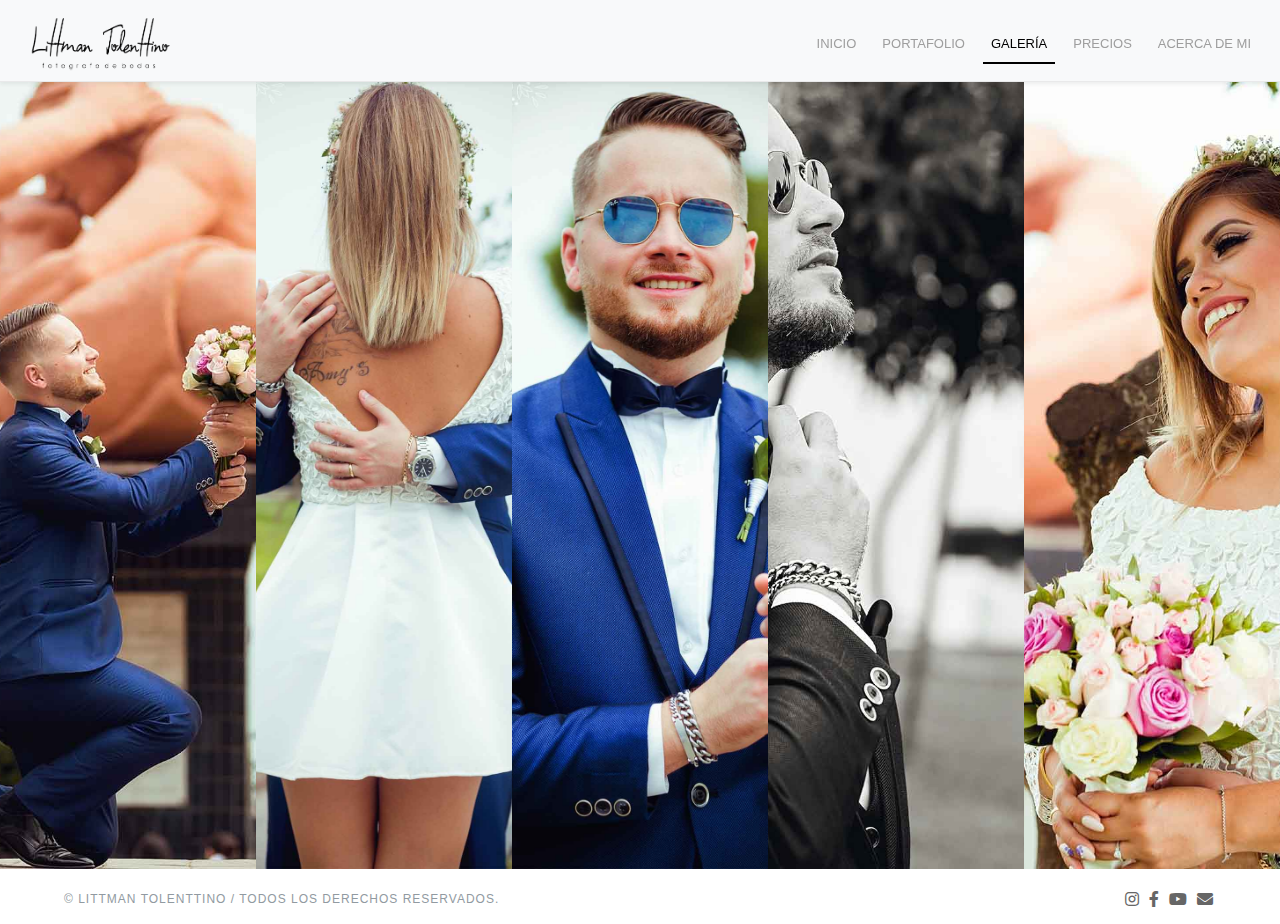
<file: galeria_01.html>
<!DOCTYPE html>

<html lang="es">

<head>

	<!-- Title -->
	<title>Littman Tolenttino</title>

	<!-- Meta -->
	<meta charset="utf-8">
	<meta http-equiv="X-UA-Compatible" content="IE=edge">
	<meta name="description" content="HTML5 Photography Portfolio Website">
	<meta name="keywords" content="HTML5, CSS3, JavaScript, Bootsrtrap, Responsive, Photography, Portfolio, Template, Theme, Website" />
	<meta name="author" content="DQUIS">

	<!-- Mobile Metas -->
	<meta name="viewport" content="width=device-width, initial-scale=1">

	<!-- Favicon (http://www.favicon-generator.org/) -->
	<link rel="shortcut icon" href="assets/img/favicon.ico" type="image/x-icon">con.ico" type="image/x-icon">

	<!-- Bootstrap CSS (http://getbootstrap.com) -->
	<link rel="stylesheet" href="assets/vendor/bootstrap/css/bootstrap.min.css">
	<!-- bootstrap CSS (http://getbootstrap.com) -->

	<!-- Libs and Plugins CSS -->
	<link rel="stylesheet" href="assets/vendor/fontawesome/css/all.min.css">
	<!-- Font Icons CSS (https://fontawesome.com) Free version! -->
	<link rel="stylesheet" href="assets/vendor/lightgallery/css/lightgallery.min.css">
	<!-- lightGallery CSS (http://sachinchoolur.github.io/lightGallery) -->
	<link rel="stylesheet" href="assets/vendor/justifiedgallery/css/justifiedGallery.min.css">
	<!-- Justified Gallery CSS (http://miromannino.github.io/Justified-Gallery/) -->
	<link rel="stylesheet" href="assets/vendor/ytplayer/css/jquery.mb.YTPlayer.min.css">
	<!-- YTPlayer CSS (more info: https://github.com/pupunzi/jquery.mb.YTPlayer) -->
	<link rel="stylesheet" href="assets/vendor/owl-carousel/css/owl.carousel.min.css">
	<!-- Owl Carousel CSS (https://owlcarousel2.github.io/OwlCarousel2/) -->
	<link rel="stylesheet" href="assets/vendor/owl-carousel/css/owl.theme.default.min.css">
	<!-- Owl Carousel default theme CSS (https://owlcarousel2.github.io/OwlCarousel2/) -->
	<link rel="stylesheet" href="assets/vendor/animate.min.css"> 
	<!-- Animate libs CSS (http://daneden.me/animate) -->

	<!-- Template master CSS -->
	<link rel="stylesheet" href="assets/css/theme.css">
	<link rel="stylesheet" href="assets/css/helper.css">
	<link rel="stylesheet" href="assets/css/styles.css">
	<link rel="stylesheet" href="assets/css/carousel.css">

</head>
<!-- =================
///// Begin body /////
================== -->

<body id="body">

	<!-- Begin page preloader -->
	<div id="preloader">
		<div class="pulse bg-main"></div>
	</div>
	<!-- End page preloader -->


	<!-- ===================
	///// Begin header /////
	======================== -->
	<header id="header" class="fixed-top">
		<nav class="navbar navbar-expand-md navbar-light bg-light fixed-top border-bottom shadow-sm">
			<div class="container-fluid px-3">
				<a href="index.html" class="logo ms-2">
					<img src="assets/img/logo-nav.png" width="150" alt="logo">
				</a>
				<button class="navbar-toggler hidden-lg-up p-1 me-2" type="button" data-bs-toggle="collapse" data-bs-target="#collapsibleNavId" aria-controls="collapsibleNavId" aria-expanded="false" aria-label="Toggle navigation">
					<span class="navbar-toggler-icon"></span>
				</button>
				<div class="collapse navbar-collapse d-flex-md justify-content-end" id="collapsibleNavId">
					<ul class="list-link navbar-nav flex-row flex-wrap justify-content-around align-items-center pt-4 pb-3 px-0 p-md-0">
						<li class="nav-item" id="inicio">
							<a class="nav-link" href="index.html">inicio</a>
						</li>
						<li class="nav-item" id="portafolio">
							<a class="nav-link" href="portafolio.html">portafolio</a>
						</li>
						<li class="nav-item" id="galeria">
							<a class="nav-link active" href="galeria.html">galería</a>
						</li>
						<li class="nav-item" id="precios">
							<a class="nav-link" href="precios.html">precios</a>
						</li>
						<li class="nav-item" id="acerca de mi">
							<a class="nav-link" href="acerca.html">acerca de mi</a>
						</li>
					</ul>
				</div>
			</div>
		</nav>
	</header>
	

	<!-- ==============================
	/////// Begin body content ///////
	=============================== -->
	<div id="body-content">


		<!-- ========================================================
		/////// Begin content section (Album single carousel) ///////
		* Use class "full-carousel" to enable full height carousel.
		========================================================= -->
		<section id="content-section" class="album-single-carousel full-carousel">

			<!-- Begin content wrap (album single items)
			============================================== 
			* Use classes "hover-center", "hover-boxed", "hover-dark", "hover-simple" to change album single item hover variations.
			-->
			<div id="gallery" class="content-wrap lightgallery hover-simple">


				<!-- Begin content carousel (https://owlcarousel2.github.io/OwlCarousel2/)
				====================================================================
				* Use class "nav-outside" for outside nav.
				* Use class "nav-outside-top" for outside top nav.
				* Use class "nav-rounded" for rounded nav.
				* Use class "dots-outside" for outside dots.
				* Use class "dots-left" or "dots-right" to align dots.
				* Use class "dots-rounded" for rounded dots.
				* Use class "owl-mousewheel" to enable mousewheel support.
				* Available carousel data attributes:
						data-items="5".......................(items visible on desktop)
						data-tablet-landscape="4"............(items visible on mobiles)
						data-tablet-portrait="3".............(items visible on mobiles)
						data-mobile-landscape="2"............(items visible on tablets)
						data-mobile-portrait="1".............(items visible on tablets)
						data-loop="true".....................(true/false)
						data-margin="10".....................(space between items)
						data-center="true"...................(true/false)
						data-start-position="0"..............(item start position)
						data-animate-in="fadeIn".............(more animations: http://daneden.github.io/animate.css/)
						data-animate-out="fadeOut"...........(more animations: http://daneden.github.io/animate.css/)
						data-mouse-drag="false"..............(true/false)
						data-touch-drag="false"..............(true/false)
						data-autoheight="true"...............(true/false)
						data-autoplay="true".................(true/false)
						data-autoplay-timeout="5000".........(milliseconds)
						data-autoplay-hover-pause="true".....(true/false)
						data-autoplay-speed="800"............(milliseconds)
						data-drag-end-speed="800"............(milliseconds)
						data-lazy-load="true"................(true/false)
						data-nav="true"......................(true/false)
						data-nav-speed="800".................(milliseconds)
						data-dots="false"....................(true/false)
						data-dots-speed="800"................(milliseconds)
				-->
				<div class="owl-carousel owl-mousewheel nav-rounded" data-items="5" data-nav="true" data-dots="false" data-tablet-landscape="5" data-tablet-portrait="4" data-mobile-landscape="3" data-mobile-portrait="3">

					<!-- Begin album single item -->
					<div class="album-single-item">
						<div class="full-cover bg-image" style="background-image: url(assets/img/gal_01/01_01.jpg); background-position: 50% 50%;"></div>
						<!-- Begin item cover -->
						<div class="asi-cover">
							<a class="asi-link lg-trigger" href="assets/img/gal_01/01_01.jpg" data-exthumbnail="assets/img/gal_01/01_01.jpg" data-sub-html="<h4>Amy & Antonio</h4><p>Algún texto descriptivo</p>">
								<div class="asi-info">
									<span class="s-icon"><i class="fas fa-search"></i></span>
								</div>
							</a>
						</div>
						<!-- End item cover -->
					</div>
					<!-- End album single item -->

					<!-- Begin album single item -->
					<div class="album-single-item">
						<div class="full-cover bg-image" style="background-image: url(assets/img/gal_01/01_02.jpg); background-position: 50% 50%;"></div>
						<!-- Begin item cover -->
						<div class="asi-cover">
							<a class="asi-link lg-trigger" href="assets/img/gal_01/01_02.jpg" data-exthumbnail="assets/img/gal_01/01_02.jpg">
								<div class="asi-info">
									<span class="s-icon"><i class="fas fa-search"></i></span>
								</div>
							</a>
						</div>
						<!-- End item cover -->
					</div>
					<!-- End album single item -->

					<!-- Begin album single item -->
					<div class="album-single-item">
						<div class="full-cover bg-image" style="background-image: url(assets/img/gal_01/01_03.jpg); background-position: 50% 50%;"></div>
						<!-- Begin item cover -->
						<div class="asi-cover">
							<a class="asi-link lg-trigger" href="assets/img/gal_01/01_03.jpg" data-exthumbnail="assets/img/gal_01/01_03.jpg">
								<div class="asi-info">
									<span class="s-icon"><i class="fas fa-search"></i></span>
								</div>
							</a>
						</div>
						<!-- End item cover -->
					</div>
					<!-- End album single item -->

					<!-- Begin album single item -->
					<div class="album-single-item">
						<div class="full-cover bg-image" style="background-image: url(assets/img/gal_01/01_04.jpg); background-position: 50% 50%;"></div>
						<!-- Begin item cover -->
						<div class="asi-cover">
							<a class="asi-link lg-trigger" href="assets/img/gal_01/01_04.jpg" data-exthumbnail="assets/img/gal_01/01_04.jpg">
								<div class="asi-info">
									<span class="s-icon"><i class="fas fa-search"></i></span>
								</div>
							</a>
						</div>
						<!-- End item cover -->
					</div>
					<!-- End album single item -->

					<!-- Begin album single item -->
					<div class="album-single-item">
						<div class="full-cover bg-image" style="background-image: url(assets/img/gal_01/01_05.jpg); background-position: 50% 50%;"></div>
						<!-- Begin item cover -->
						<div class="asi-cover">
							<a class="asi-link lg-trigger" href="assets/img/gal_01/01_05.jpg" data-exthumbnail="aassets/img/gal_01/01_05.jpg">
								<div class="asi-info">
									<span class="s-icon"><i class="fas fa-search"></i></span>
								</div>
							</a>
						</div>
						<!-- End item cover -->
					</div>
					<!-- End album single item -->

								<!-- Begin album single item -->
					<div class="album-single-item">
						<div class="full-cover bg-image" style="background-image: url(assets/img/gal_01/01_06.jpg); background-position: 50% 50%;"></div>
						<!-- Begin item cover -->
						<div class="asi-cover">
							<a class="asi-link lg-trigger" href="assets/img/gal_01/01_06.jpg" data-exthumbnail="assets/img/gal_01/01_06.jpg">
								<div class="asi-info">
									<span class="s-icon"><i class="fas fa-search"></i></span>
								</div>
							</a>
						</div>
						<!-- End item cover -->
					</div>
					<!-- End album single item -->

					<!-- Begin album single item -->
					<div class="album-single-item">
						<div class="full-cover bg-image" style="background-image: url(assets/img/gal_01/01_07.jpg); background-position: 50% 50%;"></div>
							<!-- Begin item cover -->
							<div class="asi-cover">
							<a class="asi-link lg-trigger" href="assets/img/gal_01/01_07.jpg" data-exthumbnail="assets/img/gal_01/01_07.jpg">
								<div class="asi-info">
									<span class="s-icon"><i class="fas fa-search"></i></span>
								</div>
							</a>
						</div>
						<!-- End item cover -->
					</div>
					<!-- End album single item -->

					<!-- Begin album single item -->
					<div class="album-single-item">
						<div class="full-cover bg-image" style="background-image: url(assets/img/gal_01/01_08.jpg); background-position: 50% 50%;"></div>
						<!-- Begin item cover -->
						<div class="asi-cover">
							<a class="asi-link lg-trigger" href="assets/img/gal_01/01_08.jpg" data-exthumbnail="assets/img/gal_01/01_08.jpg">
								<div class="asi-info">
									<span class="s-icon"><i class="fas fa-search"></i></span>
								</div>
							</a>
						</div>
						<!-- End item cover -->
					</div>
					<!-- End album single item -->

					<!-- Begin album single item -->
					<div class="album-single-item">
						<div class="full-cover bg-image" style="background-image: url(assets/img/gal_01/01_09.jpg); background-position: 50% 50%;"></div>
						<!-- Begin item cover -->
						<div class="asi-cover">
							<a class="asi-link lg-trigger" href="assets/img/gal_01/01_09.jpg" data-exthumbnail="assets/img/gal_01/01_09.jpg">
								<div class="asi-info">
									<span class="s-icon"><i class="fas fa-search"></i></span>
								</div>
							</a>
						</div>
						<!-- End item cover -->
					</div>
					<!-- End album single item -->

					<!-- Begin album single item -->
					<div class="album-single-item">
						<div class="full-cover bg-image" style="background-image: url(assets/img/gal_01/01_10.jpg); background-position: 50% 50%;"></div>
						<!-- Begin item cover -->
						<div class="asi-cover">
							<a class="asi-link lg-trigger" href="assets/img/gal_01/01_10.jpg" data-exthumbnail="assets/img/gal_01/01_10.jpg">
								<div class="asi-info">
									<span class="s-icon"><i class="fas fa-search"></i></span>
								</div>
							</a>
						</div>
						<!-- End item cover -->
					</div>
					<!-- End album single item -->

					<!-- Begin album single item -->
					<div class="album-single-item">
						<div class="full-cover bg-image" style="background-image: url(assets/img/gal_01/01_11.jpg); background-position: 50% 50%;"></div>
						<!-- Begin item cover -->
						<div class="asi-cover">
							<a class="asi-link lg-trigger" href="assets/img/gal_01/01_11.jpg" data-exthumbnail="assets/img/gal_01/01_11.jpg">
								<div class="asi-info">
									<span class="s-icon"><i class="fas fa-search"></i></span>
								</div>
							</a>
						</div>
						<!-- End item cover -->
					</div>
					<!-- End album single item -->

					<!-- Begin album single item -->
					<div class="album-single-item">
						<div class="full-cover bg-image" style="background-image: url(assets/img/gal_01/01_12.jpg); background-position: 50% 50%;"></div>
						<!-- Begin item cover -->
						<div class="asi-cover">
							<a class="asi-link lg-trigger" href="assets/img/gal_01/01_12.jpg" data-exthumbnail="assets/img/gal_01/01_12.jpg">
								<div class="asi-info">
									<span class="s-icon"><i class="fas fa-search"></i></span>
								</div>
							</a>
						</div>
						<!-- End item cover -->
					</div>
					<!-- End album single item -->

					<!-- Begin album single item -->
					<div class="album-single-item">
						<div class="full-cover bg-image" style="background-image: url(assets/img/gal_01/01_13.jpg); background-position: 50% 50%;"></div>
						<!-- Begin item cover -->
						<div class="asi-cover">
							<a class="asi-link lg-trigger" href="assets/img/gal_01/01_13.jpg" data-exthumbnail="assets/img/gal_01/01_13.jpg">
								<div class="asi-info">
									<span class="s-icon"><i class="fas fa-search"></i></span>
								</div>
							</a>
						</div>
						<!-- End item cover -->
					</div>
					<!-- End album single item -->

					<!-- Begin album single item -->
					<div class="album-single-item">
						<div class="full-cover bg-image" style="background-image: url(assets/img/gal_01/01_14.jpg); background-position: 50% 50%;"></div>
						<!-- Begin item cover -->
						<div class="asi-cover">
							<a class="asi-link lg-trigger" href="assets/img/gal_01/01_14.jpg" data-exthumbnail="assets/img/gal_01/01_14.jpg">
								<div class="asi-info">
									<span class="s-icon"><i class="fas fa-search"></i></span>>
								</div>
							</a>
						</div>
						<!-- End item cover -->
					</div>
					<!-- End album single item -->

					<!-- Begin album single item -->
					<div class="album-single-item">
						<div class="full-cover bg-image" style="background-image: url(assets/img/gal_01/01_15.jpg); background-position: 50% 50%;"></div>
						<!-- Begin item cover -->
						<div class="asi-cover">
							<a class="asi-link lg-trigger" href="assets/img/gal_01/01_15.jpg" data-exthumbnail="assets/img/gal_01/01_15.jpg">
								<div class="asi-info">
									<span class="s-icon"><i class="fas fa-search"></i></span>
								</div>
							</a>
						</div>
						<!-- End item cover -->
					</div>
					<!-- End album single item -->

					<!-- Begin album single item -->
					<div class="album-single-item">
						<div class="full-cover bg-image" style="background-image: url(assets/img/gal_01/01_16.jpg); background-position: 50% 50%;"></div>
						<!-- Begin item cover -->
						<div class="asi-cover">
							<a class="asi-link lg-trigger" href="assets/img/gal_01/01_16.jpg" data-exthumbnail="assets/img/gal_01/01_16.jpg">
								<div class="asi-info">
									<span class="s-icon"><i class="fas fa-search"></i></span>
								</div>
							</a>
						</div>
						<!-- End item cover -->
					</div>
					<!-- End album single item -->

					<!-- Begin album single item -->
					<div class="album-single-item">
						<div class="full-cover bg-image" style="background-image: url(assets/img/gal_01/01_17.jpg); background-position: 50% 50%;"></div>
						<!-- Begin item cover -->
						<div class="asi-cover">
							<a class="asi-link lg-trigger" href="assets/img/gal_01/01_17.jpg" data-exthumbnail="assets/img/gal_01/01_17.jpg">
								<div class="asi-info">
									<span class="s-icon"><i class="fas fa-search"></i></span>
								</div>
							</a>
						</div>
						<!-- End item cover -->
					</div>
					<!-- End album single item -->

					<!-- Begin album single item -->
					<div class="album-single-item">
						<div class="full-cover bg-image" style="background-image: url(assets/img/gal_01/01_18.jpg); background-position: 50% 50%;"></div>
						<!-- Begin item cover -->
						<div class="asi-cover">
							<a class="asi-link lg-trigger" href="assets/img/gal_01/01_18.jpg" data-exthumbnail="assets/img/gal_01/01_18.jpg">
								<div class="asi-info">
									<span class="s-icon"><i class="fas fa-search"></i></span>
								</div>
							</a>
						</div>
						<!-- End item cover -->
					</div>
					<!-- End album single item -->

					<!-- Begin album single item -->
					<div class="album-single-item">
						<div class="full-cover bg-image" style="background-image: url(assets/img/gal_01/01_19.jpg); background-position: 50% 50%;"></div>
						<!-- Begin item cover -->
						<div class="asi-cover">
							<a class="asi-link lg-trigger" href="assets/img/gal_01/01_19.jpg" data-exthumbnail="assets/img/gal_01/01_19.jpg">
								<div class="asi-info">
									<span class="s-icon"><i class="fas fa-search"></i></span>
								</div>
							</a>
						</div>
						<!-- End item cover -->
					</div>
					<!-- End album single item -->

					<!-- Begin album single item -->
					<div class="album-single-item">
						<div class="full-cover bg-image" style="background-image: url(assets/img/gal_01/01_20.jpg); background-position: 50% 50%;"></div>
						<!-- Begin item cover -->
						<div class="asi-cover">
							<a class="asi-link lg-trigger" href="assets/img/gal_01/01_20.jpg" data-exthumbnail="aassets/img/gal_01/01_20.jpg">
								<div class="asi-info">
									<span class="s-icon"><i class="fas fa-search"></i></span>
								</div>
							</a>
						</div>
						<!-- End item cover -->
					</div>
					<!-- End album single item -->

					<!-- Begin album single item -->
					<div class="album-single-item">
						<div class="full-cover bg-image" style="background-image: url(assets/img/gal_01/01_21.jpg); background-position: 50% 50%;"></div>
						<!-- Begin item cover -->
						<div class="asi-cover">
							<a class="asi-link lg-trigger" href="assets/img/gal_01/01_21.jpg" data-exthumbnail="assets/img/gal_01/01_21.jpg">
								<div class="asi-info">
									<span class="s-icon"><i class="fas fa-search"></i></span>
								</div>
							</a>
						</div>
						<!-- End item cover -->
					</div>
					<!-- End album single item -->

					<!-- Begin album single item -->
					<div class="album-single-item">
						<div class="full-cover bg-image" style="background-image: url(assets/img/gal_01/01_22.jpg); background-position: 50% 50%;"></div>
						<!-- Begin item cover -->
						<div class="asi-cover">
							<a class="asi-link lg-trigger" href="assets/img/gal_01/01_22.jpg" data-exthumbnail="assets/img/gal_01/01_22.jpg">
								<div class="asi-info">
									<span class="s-icon"><i class="fas fa-search"></i></span>
								</div>
							</a>
						</div>
						<!-- End item cover -->
					</div>
					<!-- End album single item -->

					<!-- Begin album single item -->
					<div class="album-single-item">
						<div class="full-cover bg-image" style="background-image: url(assets/img/gal_01/01_23.jpg); background-position: 50% 50%;"></div>
						<!-- Begin item cover -->
						<div class="asi-cover">
							<a class="asi-link lg-trigger" href="assets/img/gal_01/01_23.jpg" data-exthumbnail="assets/img/gal_01/01_23.jpg">
								<div class="asi-info">
									<span class="s-icon"><i class="fas fa-search"></i></span>>
								</div>
							</a>
						</div>
						<!-- End item cover -->
					</div>
					<!-- End album single item -->

					<!-- Begin album single item -->
					<div class="album-single-item">
						<div class="full-cover bg-image" style="background-image: url(assets/img/gal_01/01_24.jpg); background-position: 50% 50%;"></div>
						<!-- Begin item cover -->
						<div class="asi-cover">
							<a class="asi-link lg-trigger" href="assets/img/gal_01/01_24.jpg" data-exthumbnail="assets/img/gal_01/01_24.jpg">
								<div class="asi-info">
									<span class="s-icon"><i class="fas fa-search"></i></span>
								</div>
							</a>
						</div>
						<!-- End item cover -->
					</div>
					<!-- End album single item -->

					<!-- Begin album single item -->
					<div class="album-single-item">
						<div class="full-cover bg-image" style="background-image: url(assets/img/gal_01/01_25.jpg); background-position: 50% 50%;"></div>
							<!-- Begin item cover -->
							<div class="asi-cover">
							<a class="asi-link lg-trigger" href="assets/img/gal_01/01_25.jpg" data-exthumbnail="assets/img/gal_01/01_25.jpg">
								<div class="asi-info">
									<span class="s-icon"><i class="fas fa-search"></i></span>
								</div>
							</a>
						</div>
						<!-- End item cover -->
					</div>
					<!-- End album single item -->

					<!-- Begin album single item -->
					<div class="album-single-item">
						<div class="full-cover bg-image" style="background-image: url(assets/img/gal_01/01_26.jpg); background-position: 50% 50%;"></div>
						<!-- Begin item cover -->
						<div class="asi-cover">
							<a class="asi-link lg-trigger" href="assets/img/gal_01/01_26.jpg" data-exthumbnail="assets/img/gal_01/01_26.jpg">
								<div class="asi-info">
									<span class="s-icon"><i class="fas fa-search"></i></span>
								</div>
							</a>
						</div>
						<!-- End item cover -->
					</div>
					<!-- End album single item -->

					<!-- Begin album single item -->
					<div class="album-single-item">
						<div class="full-cover bg-image" style="background-image: url(assets/img/gal_01/01_27.jpg); background-position: 50% 50%;"></div>
						<!-- Begin item cover -->
						<div class="asi-cover">
							<a class="asi-link lg-trigger" href="assets/img/gal_01/01_27.jpg" data-exthumbnail="assets/img/gal_01/01_27.jpg">
								<div class="asi-info">
									<span class="s-icon"><i class="fas fa-search"></i></span>
								</div>
							</a>
						</div>
						<!-- End item cover -->
					</div>
					<!-- End album single item -->

					<!-- Begin album single item -->
					<div class="album-single-item">
						<div class="full-cover bg-image" style="background-image: url(assets/img/gal_01/01_28.jpg); background-position: 50% 50%;"></div>
						<!-- Begin item cover -->
						<div class="asi-cover">
							<a class="asi-link lg-trigger" href="assets/img/gal_01/01_28.jpg" data-exthumbnail="assets/img/gal_01/01_28.jpg">
								<div class="asi-info">
									<span class="s-icon"><i class="fas fa-search"></i></span>
								</div>
							</a>
						</div>
						<!-- End item cover -->
					</div>
					<!-- End album single item -->

					<!-- Begin album single item -->
					<div class="album-single-item">
						<div class="full-cover bg-image" style="background-image: url(assets/img/gal_01/01_29.jpg); background-position: 50% 50%;"></div>
						<!-- Begin item cover -->
						<div class="asi-cover">
							<a class="asi-link lg-trigger" href="assets/img/gal_01/01_29.jpg" data-exthumbnail="assets/img/gal_01/01_29.jpg">
								<div class="asi-info">
									<span class="s-icon"><i class="fas fa-search"></i></span>
								</div>
							</a>
						</div>
						<!-- End item cover -->
					</div>
					<!-- End album single item -->

					<!-- Begin album single item -->
					<div class="album-single-item">
						<div class="full-cover bg-image" style="background-image: url(assets/img/gal_01/01_30.jpg); background-position: 50% 50%;"></div>
						<!-- Begin item cover -->
						<div class="asi-cover">
							<a class="asi-link lg-trigger" href="assets/img/gal_01/01_30.jpg" data-exthumbnail="assets/img/gal_01/01_30.jpg">
								<div class="asi-info">
									<span class="s-icon"><i class="fas fa-search"></i></span>
								</div>
							</a>
						</div>
						<!-- End item cover -->
					</div>
					<!-- End album single item -->

				</div>
				<!-- End content carousel -->

			</div>
			<!-- End content wrap -->
						
		</section>
		<!-- End content section -->


		<!-- Begin footer -->
		<footer id="footer">
			<div class="footer-inner">
				<div class="container-fluid">
					<div class="row">

						<div class="col-sm-6">
							<div class="copyright">
								&copy; Littman Tolenttino / Todos los derechos reservados.
							</div>
						</div> <!-- /.col -->

						<div class="col-sm-6">
							<div class="social-icons">
								<ul>
									<li><a target="_blank" href="https://www.instagram.com/littmantolenttino/?hl=es" title="Follow us on Instagram"><i class="fab fa-instagram"></i></a></li>
									<li><a target="_blank" href="https://www.facebook.com/littmanBodas" title="Follow us on Facebook"><i class="fab fa-facebook-f"></i></a></li>
									<li><a target="_blank" href="https://www.youtube.com/channel/UCt0dM0i7m9b7x0k3apZdQSw" title="Follow us on Youtube"><i class="fab fa-youtube"></i></a></li>
									<!-- shange "your@email.com" to your email -->
									<li><a target="_blank" href="mailto:your@email.com" title="Contact Us"><i class="fas fa-envelope"></i></a></li>
								</ul>
							</div>
						</div> <!-- /.col -->

					</div> <!-- /.row -->
				</div> <!-- /.container -->
			</div> <!-- /.footer-inner -->
		</footer>
		<!-- End footer -->


	</div>
	<!-- End body content -->

	<!-- Scroll to top button -->
	<a href="#body" class="scrolltotop sm-scroll"><i class="fas fa-chevron-up"></i></a>

	<!-- ====================
	///// Scripts below /////
	===================== -->

	<!-- Core JS -->
	<script src="assets/vendor/jquery/jquery.min.js"></script> 
	<!-- jquery JS (https://jquery.com) -->
	<script src="assets/vendor/bootstrap/js/bootstrap.bundle.min.js"></script> 
	<!-- bootstrap JS (http://getbootstrap.com) -->

	<!-- Libs and Plugins JS -->
	<script src="assets/vendor/lightgallery/js/lightgallery-all.min.js"></script>
	<!-- lightGallery JS (http://sachinchoolur.github.io/lightGallery) -->

	<script src="assets/vendor/jquery.mousewheel.min.js"></script>
	<!-- A jQuery plugin that adds cross browser mouse wheel support -->
	<script src="assets/vendor/jquery.easing.min.js"></script>
	<!-- Easing JS (http://gsgd.co.uk/sandbox/jquery/easing/) -->
	<script src="assets/vendor/isotope.pkgd.min.js"></script> 
	<!-- Isotope JS (http://isotope.metafizzy.co) -->
	<script src="assets/vendor/imagesloaded.pkgd.min.js"></script>
	<!-- ImagesLoaded JS (https://github.com/desandro/imagesloaded) -->
	<script src="assets/vendor/justifiedgallery/js/jquery.justifiedGallery.min.js"></script>
	<!-- Justified Gallery JS (http://miromannino.github.io/Justified-Gallery/) -->
	<script src="assets/vendor/ytplayer/js/jquery.mb.YTPlayer.min.js"></script>
	<!-- YTPlayer JS (more info: https://github.com/pupunzi/jquery.mb.YTPlayer) -->
	<script src="assets/vendor/owl-carousel/js/owl.carousel.min.js"></script>
	<!-- Owl Carousel JS (https://owlcarousel2.github.io/OwlCarousel2/) -->

	<!-- Theme master JS -->
	<script src="assets/js/theme.js"></script>

</body>

</html>
</file>
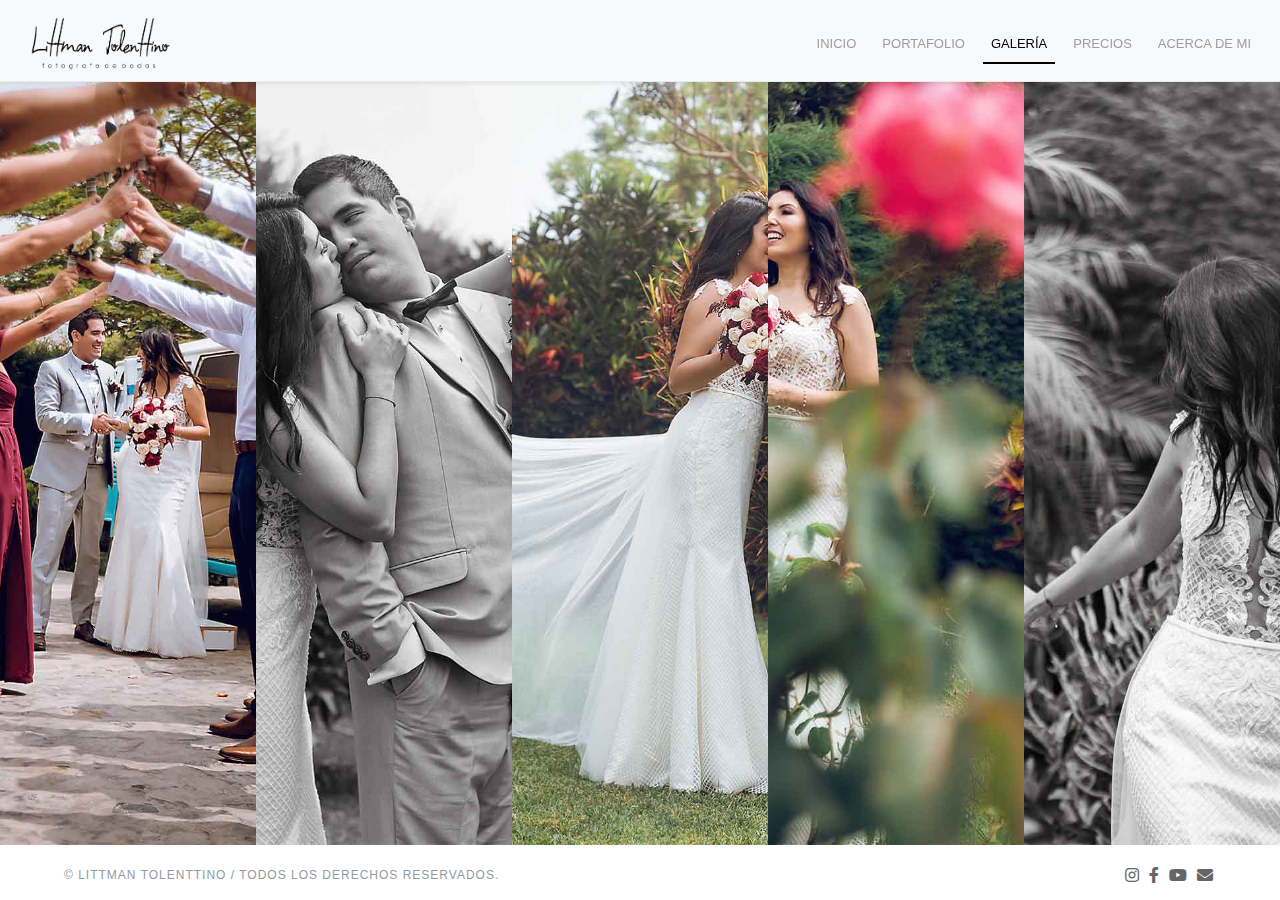
<file: galeria_02.html>
<!DOCTYPE html>

<html lang="es">

<head>

	<!-- Title -->
	<title>Littman Tolenttino</title>

	<!-- Meta -->
	<meta charset="utf-8">
	<meta http-equiv="X-UA-Compatible" content="IE=edge">
	<meta name="description" content="HTML5 Photography Portfolio Website">
	<meta name="keywords" content="HTML5, CSS3, JavaScript, Bootsrtrap, Responsive, Photography, Portfolio, Template, Theme, Website" />
	<meta name="author" content="DQUIS">

	<!-- Mobile Metas -->
	<meta name="viewport" content="width=device-width, initial-scale=1">

	<!-- Favicon (http://www.favicon-generator.org/) -->
	<link rel="shortcut icon" href="assets/img/favicon.ico" type="image/x-icon">

	<!-- Bootstrap CSS (http://getbootstrap.com) -->
	<link rel="stylesheet" href="assets/vendor/bootstrap/css/bootstrap.min.css">
	<!-- bootstrap CSS (http://getbootstrap.com) -->

	<!-- Libs and Plugins CSS -->
	<link rel="stylesheet" href="assets/vendor/fontawesome/css/all.min.css">
	<!-- Font Icons CSS (https://fontawesome.com) Free version! -->
	<link rel="stylesheet" href="assets/vendor/lightgallery/css/lightgallery.min.css">
	<!-- lightGallery CSS (http://sachinchoolur.github.io/lightGallery) -->
	<link rel="stylesheet" href="assets/vendor/justifiedgallery/css/justifiedGallery.min.css">
	<!-- Justified Gallery CSS (http://miromannino.github.io/Justified-Gallery/) -->
	<link rel="stylesheet" href="assets/vendor/ytplayer/css/jquery.mb.YTPlayer.min.css">
	<!-- YTPlayer CSS (more info: https://github.com/pupunzi/jquery.mb.YTPlayer) -->
	<link rel="stylesheet" href="assets/vendor/owl-carousel/css/owl.carousel.min.css">
	<!-- Owl Carousel CSS (https://owlcarousel2.github.io/OwlCarousel2/) -->
	<link rel="stylesheet" href="assets/vendor/owl-carousel/css/owl.theme.default.min.css">
	<!-- Owl Carousel default theme CSS (https://owlcarousel2.github.io/OwlCarousel2/) -->
	<link rel="stylesheet" href="assets/vendor/animate.min.css"> 
	<!-- Animate libs CSS (http://daneden.me/animate) -->

	<!-- Template master CSS -->
	<link rel="stylesheet" href="assets/css/theme.css">
	<link rel="stylesheet" href="assets/css/helper.css">
	<link rel="stylesheet" href="assets/css/styles.css">
	<link rel="stylesheet" href="assets/css/carousel.css">

</head>
<!-- =================
///// Begin body /////
================== -->

<body id="body">

	<!-- Begin page preloader -->
	<div id="preloader">
		<div class="pulse bg-main"></div>
	</div>
	<!-- End page preloader -->


	<!-- ===================
	///// Begin header /////
	======================== -->
	<header id="header" class="fixed-top">
		<nav class="navbar navbar-expand-md navbar-light bg-light fixed-top border-bottom shadow-sm">
			<div class="container-fluid px-3">
				<a href="index.html" class="logo ms-2">
					<img src="assets/img/logo-nav.png" width="150" alt="logo">
				</a>
				<button class="navbar-toggler hidden-lg-up p-1 me-2" type="button" data-bs-toggle="collapse" data-bs-target="#collapsibleNavId" aria-controls="collapsibleNavId" aria-expanded="false" aria-label="Toggle navigation">
					<span class="navbar-toggler-icon"></span>
				</button>
				<div class="collapse navbar-collapse d-flex-md justify-content-end" id="collapsibleNavId">
					<ul class="list-link navbar-nav flex-row flex-wrap justify-content-around align-items-center pt-4 pb-3 px-0 p-md-0">
						<li class="nav-item" id="inicio">
							<a class="nav-link" href="index.html">inicio</a>
						</li>
						<li class="nav-item " id="portafolio">
							<a class="nav-link" href="portafolio.html">portafolio</a>
						</li>
						<li class="nav-item" id="galeria">
							<a class="nav-link active" href="galeria.html">galería</a>
						</li>
						<li class="nav-item" id="precios">
							<a class="nav-link" href="precios.html">precios</a>
						</li>
						<li class="nav-item" id="acerca de mi">
							<a class="nav-link" href="acerca.html">acerca de mi</a>
						</li>
					</ul>
				</div>
			</div>
		</nav>
	</header>

	<!-- ==============================
	/////// Begin body content ///////
	=============================== -->
	<div id="body-content">


		<!-- ========================================================
		/////// Begin content section (Album single carousel) ///////
		* Use class "full-carousel" to enable full height carousel.
		========================================================= -->
		<section id="content-section" class="album-single-carousel full-carousel">

			<!-- Begin content wrap (album single items)
			============================================== 
			* Use classes "hover-center", "hover-boxed", "hover-dark", "hover-simple" to change album single item hover variations.
			-->
			<div id="gallery" class="content-wrap lightgallery hover-simple">


				<!-- Begin content carousel (https://owlcarousel2.github.io/OwlCarousel2/)
				====================================================================
				* Use class "nav-outside" for outside nav.
				* Use class "nav-outside-top" for outside top nav.
				* Use class "nav-rounded" for rounded nav.
				* Use class "dots-outside" for outside dots.
				* Use class "dots-left" or "dots-right" to align dots.
				* Use class "dots-rounded" for rounded dots.
				* Use class "owl-mousewheel" to enable mousewheel support.
				* Available carousel data attributes:
						data-items="5".......................(items visible on desktop)
						data-tablet-landscape="4"............(items visible on mobiles)
						data-tablet-portrait="3".............(items visible on mobiles)
						data-mobile-landscape="2"............(items visible on tablets)
						data-mobile-portrait="1".............(items visible on tablets)
						data-loop="true".....................(true/false)
						data-margin="10".....................(space between items)
						data-center="true"...................(true/false)
						data-start-position="0"..............(item start position)
						data-animate-in="fadeIn".............(more animations: http://daneden.github.io/animate.css/)
						data-animate-out="fadeOut"...........(more animations: http://daneden.github.io/animate.css/)
						data-mouse-drag="false"..............(true/false)
						data-touch-drag="false"..............(true/false)
						data-autoheight="true"...............(true/false)
						data-autoplay="true".................(true/false)
						data-autoplay-timeout="5000".........(milliseconds)
						data-autoplay-hover-pause="true".....(true/false)
						data-autoplay-speed="800"............(milliseconds)
						data-drag-end-speed="800"............(milliseconds)
						data-lazy-load="true"................(true/false)
						data-nav="true"......................(true/false)
						data-nav-speed="800".................(milliseconds)
						data-dots="false"....................(true/false)
						data-dots-speed="800"................(milliseconds)
				-->
				<div class="owl-carousel owl-mousewheel nav-rounded" data-items="5" data-nav="true" data-dots="false" data-tablet-landscape="5" data-tablet-portrait="4" data-mobile-landscape="3" data-mobile-portrait="3">

					<!-- Begin album single item -->
					<div class="album-single-item">
						<div class="full-cover bg-image" style="background-image: url(assets/img/gal_02/01_01.jpg); background-position: 50% 50%;"></div>
						<!-- Begin item cover -->
						<div class="asi-cover">
							<a class="asi-link lg-trigger" href="assets/img/gal_02/01_01.jpg" data-exthumbnail="assets/img/gal_02/01_01.jpg" data-sub-html="<h4>Aracelly & Adrian</h4><p>Algún texto descriptivo</p>">
								<div class="asi-info">
									<span class="s-icon"><i class="fas fa-search"></i></span>
								</div>
							</a>
						</div>
						<!-- End item cover -->
					</div>
					<!-- End album single item -->

					<!-- Begin album single item -->
					<div class="album-single-item">
						<div class="full-cover bg-image" style="background-image: url(assets/img/gal_02/01_02.jpg); background-position: 50% 50%;"></div>
						<!-- Begin item cover -->
						<div class="asi-cover">
							<a class="asi-link lg-trigger" href="assets/img/gal_02/01_02.jpg" data-exthumbnail="assets/img/gal_02/01_02.jpg">
								<div class="asi-info">
									<span class="s-icon"><i class="fas fa-search"></i></span>
								</div>
							</a>
						</div>
						<!-- End item cover -->
					</div>
					<!-- End album single item -->

					<!-- Begin album single item -->
					<div class="album-single-item">
						<div class="full-cover bg-image" style="background-image: url(assets/img/gal_02/01_03.jpg); background-position: 50% 50%;"></div>
						<!-- Begin item cover -->
						<div class="asi-cover">
							<a class="asi-link lg-trigger" href="assets/img/gal_02/01_03.jpg" data-exthumbnail="assets/img/gal_02/01_03.jpg">
								<div class="asi-info">
									<span class="s-icon"><i class="fas fa-search"></i></span>
								</div>
							</a>
						</div>
						<!-- End item cover -->
					</div>
					<!-- End album single item -->

					<!-- Begin album single item -->
					<div class="album-single-item">
						<div class="full-cover bg-image" style="background-image: url(assets/img/gal_02/01_04.jpg); background-position: 50% 50%;"></div>
						<!-- Begin item cover -->
						<div class="asi-cover">
							<a class="asi-link lg-trigger" href="assets/img/gal_02/01_04.jpg" data-exthumbnail="assets/img/gal_02/01_04.jpg">
								<div class="asi-info">
									<span class="s-icon"><i class="fas fa-search"></i></span>
								</div>
							</a>
						</div>
						<!-- End item cover -->
					</div>
					<!-- End album single item -->

					<!-- Begin album single item -->
					<div class="album-single-item">
						<div class="full-cover bg-image" style="background-image: url(assets/img/gal_02/01_05.jpg); background-position: 50% 50%;"></div>
						<!-- Begin item cover -->
						<div class="asi-cover">
							<a class="asi-link lg-trigger" href="assets/img/gal_02/01_05.jpg" data-exthumbnail="aassets/img/gal_02/01_05.jpg">
								<div class="asi-info">
									<span class="s-icon"><i class="fas fa-search"></i></span>
								</div>
							</a>
						</div>
						<!-- End item cover -->
					</div>
					<!-- End album single item -->

								<!-- Begin album single item -->
					<div class="album-single-item">
						<div class="full-cover bg-image" style="background-image: url(assets/img/gal_02/01_06.jpg); background-position: 50% 50%;"></div>
						<!-- Begin item cover -->
						<div class="asi-cover">
							<a class="asi-link lg-trigger" href="assets/img/gal_02/01_06.jpg" data-exthumbnail="assets/img/gal_02/01_06.jpg">
								<div class="asi-info">
									<span class="s-icon"><i class="fas fa-search"></i></span>
								</div>
							</a>
						</div>
						<!-- End item cover -->
					</div>
					<!-- End album single item -->

					<!-- Begin album single item -->
					<div class="album-single-item">
						<div class="full-cover bg-image" style="background-image: url(assets/img/gal_02/01_07.jpg); background-position: 50% 50%;"></div>
							<!-- Begin item cover -->
							<div class="asi-cover">
							<a class="asi-link lg-trigger" href="assets/img/gal_02/01_07.jpg" data-exthumbnail="assets/img/gal_02/01_07.jpg">
								<div class="asi-info">
									<span class="s-icon"><i class="fas fa-search"></i></span>
								</div>
							</a>
						</div>
						<!-- End item cover -->
					</div>
					<!-- End album single item -->

					<!-- Begin album single item -->
					<div class="album-single-item">
						<div class="full-cover bg-image" style="background-image: url(assets/img/gal_02/01_08.jpg); background-position: 50% 50%;"></div>
						<!-- Begin item cover -->
						<div class="asi-cover">
							<a class="asi-link lg-trigger" href="assets/img/gal_02/01_08.jpg" data-exthumbnail="assets/img/gal_02/01_08.jpg">
								<div class="asi-info">
									<span class="s-icon"><i class="fas fa-search"></i></span>
								</div>
							</a>
						</div>
						<!-- End item cover -->
					</div>
					<!-- End album single item -->

					<!-- Begin album single item -->
					<div class="album-single-item">
						<div class="full-cover bg-image" style="background-image: url(assets/img/gal_02/01_09.jpg); background-position: 50% 50%;"></div>
						<!-- Begin item cover -->
						<div class="asi-cover">
							<a class="asi-link lg-trigger" href="assets/img/gal_02/01_09.jpg" data-exthumbnail="assets/img/gal_02/01_09.jpg">
								<div class="asi-info">
									<span class="s-icon"><i class="fas fa-search"></i></span>
								</div>
							</a>
						</div>
						<!-- End item cover -->
					</div>
					<!-- End album single item -->

					<!-- Begin album single item -->
					<div class="album-single-item">
						<div class="full-cover bg-image" style="background-image: url(assets/img/gal_02/01_10.jpg); background-position: 50% 50%;"></div>
						<!-- Begin item cover -->
						<div class="asi-cover">
							<a class="asi-link lg-trigger" href="assets/img/gal_02/01_10.jpg" data-exthumbnail="assets/img/gal_02/01_10.jpg">
								<div class="asi-info">
									<span class="s-icon"><i class="fas fa-search"></i></span>
								</div>
							</a>
						</div>
						<!-- End item cover -->
					</div>
					<!-- End album single item -->

					<!-- Begin album single item -->
					<div class="album-single-item">
						<div class="full-cover bg-image" style="background-image: url(assets/img/gal_02/01_11.jpg); background-position: 50% 50%;"></div>
						<!-- Begin item cover -->
						<div class="asi-cover">
							<a class="asi-link lg-trigger" href="assets/img/gal_02/01_11.jpg" data-exthumbnail="assets/img/gal_02/01_11.jpg">
								<div class="asi-info">
									<span class="s-icon"><i class="fas fa-search"></i></span>
								</div>
							</a>
						</div>
						<!-- End item cover -->
					</div>
					<!-- End album single item -->

					<!-- Begin album single item -->
					<div class="album-single-item">
						<div class="full-cover bg-image" style="background-image: url(assets/img/gal_02/01_12.jpg); background-position: 50% 50%;"></div>
						<!-- Begin item cover -->
						<div class="asi-cover">
							<a class="asi-link lg-trigger" href="assets/img/gal_02/01_12.jpg" data-exthumbnail="assets/img/gal_02/01_12.jpg">
								<div class="asi-info">
									<span class="s-icon"><i class="fas fa-search"></i></span>
								</div>
							</a>
						</div>
						<!-- End item cover -->
					</div>
					<!-- End album single item -->

					<!-- Begin album single item -->
					<div class="album-single-item">
						<div class="full-cover bg-image" style="background-image: url(assets/img/gal_02/01_13.jpg); background-position: 50% 50%;"></div>
						<!-- Begin item cover -->
						<div class="asi-cover">
							<a class="asi-link lg-trigger" href="assets/img/gal_02/01_13.jpg" data-exthumbnail="assets/img/gal_02/01_13.jpg">
								<div class="asi-info">
									<span class="s-icon"><i class="fas fa-search"></i></span>
								</div>
							</a>
						</div>
						<!-- End item cover -->
					</div>
					<!-- End album single item -->

					<!-- Begin album single item -->
					<div class="album-single-item">
						<div class="full-cover bg-image" style="background-image: url(assets/img/gal_02/01_14.jpg); background-position: 50% 50%;"></div>
						<!-- Begin item cover -->
						<div class="asi-cover">
							<a class="asi-link lg-trigger" href="assets/img/gal_02/01_14.jpg" data-exthumbnail="assets/img/gal_02/01_14.jpg">
								<div class="asi-info">
									<span class="s-icon"><i class="fas fa-search"></i></span>>
								</div>
							</a>
						</div>
						<!-- End item cover -->
					</div>
					<!-- End album single item -->

					<!-- Begin album single item -->
					<div class="album-single-item">
						<div class="full-cover bg-image" style="background-image: url(assets/img/gal_02/01_15.jpg); background-position: 50% 50%;"></div>
						<!-- Begin item cover -->
						<div class="asi-cover">
							<a class="asi-link lg-trigger" href="assets/img/gal_02/01_15.jpg" data-exthumbnail="assets/img/gal_02/01_15.jpg">
								<div class="asi-info">
									<span class="s-icon"><i class="fas fa-search"></i></span>
								</div>
							</a>
						</div>
						<!-- End item cover -->
					</div>
					<!-- End album single item -->

					<!-- Begin album single item -->
					<div class="album-single-item">
						<div class="full-cover bg-image" style="background-image: url(assets/img/gal_02/01_16.jpg); background-position: 50% 50%;"></div>
						<!-- Begin item cover -->
						<div class="asi-cover">
							<a class="asi-link lg-trigger" href="assets/img/gal_02/01_16.jpg" data-exthumbnail="assets/img/gal_02/01_16.jpg">
								<div class="asi-info">
									<span class="s-icon"><i class="fas fa-search"></i></span>
								</div>
							</a>
						</div>
						<!-- End item cover -->
					</div>
					<!-- End album single item -->

					<!-- Begin album single item -->
					<div class="album-single-item">
						<div class="full-cover bg-image" style="background-image: url(assets/img/gal_02/01_17.jpg); background-position: 50% 50%;"></div>
						<!-- Begin item cover -->
						<div class="asi-cover">
							<a class="asi-link lg-trigger" href="assets/img/gal_02/01_17.jpg" data-exthumbnail="assets/img/gal_02/01_17.jpg">
								<div class="asi-info">
									<span class="s-icon"><i class="fas fa-search"></i></span>
								</div>
							</a>
						</div>
						<!-- End item cover -->
					</div>
					<!-- End album single item -->

					<!-- Begin album single item -->
					<div class="album-single-item">
						<div class="full-cover bg-image" style="background-image: url(assets/img/gal_02/01_18.jpg); background-position: 50% 50%;"></div>
						<!-- Begin item cover -->
						<div class="asi-cover">
							<a class="asi-link lg-trigger" href="assets/img/gal_02/01_18.jpg" data-exthumbnail="assets/img/gal_02/01_18.jpg">
								<div class="asi-info">
									<span class="s-icon"><i class="fas fa-search"></i></span>
								</div>
							</a>
						</div>
						<!-- End item cover -->
					</div>
					<!-- End album single item -->

					<!-- Begin album single item -->
					<div class="album-single-item">
						<div class="full-cover bg-image" style="background-image: url(assets/img/gal_02/01_19.jpg); background-position: 50% 50%;"></div>
						<!-- Begin item cover -->
						<div class="asi-cover">
							<a class="asi-link lg-trigger" href="assets/img/gal_02/01_19.jpg" data-exthumbnail="assets/img/gal_02/01_19.jpg">
								<div class="asi-info">
									<span class="s-icon"><i class="fas fa-search"></i></span>
								</div>
							</a>
						</div>
						<!-- End item cover -->
					</div>
					<!-- End album single item -->

					<!-- Begin album single item -->
					<div class="album-single-item">
						<div class="full-cover bg-image" style="background-image: url(assets/img/gal_02/01_20.jpg); background-position: 50% 50%;"></div>
						<!-- Begin item cover -->
						<div class="asi-cover">
							<a class="asi-link lg-trigger" href="assets/img/gal_02/01_20.jpg" data-exthumbnail="aassets/img/gal_02/01_20.jpg">
								<div class="asi-info">
									<span class="s-icon"><i class="fas fa-search"></i></span>
								</div>
							</a>
						</div>
						<!-- End item cover -->
					</div>
					<!-- End album single item -->

					<!-- Begin album single item -->
					<div class="album-single-item">
						<div class="full-cover bg-image" style="background-image: url(assets/img/gal_02/01_21.jpg); background-position: 50% 50%;"></div>
						<!-- Begin item cover -->
						<div class="asi-cover">
							<a class="asi-link lg-trigger" href="assets/img/gal_02/01_21.jpg" data-exthumbnail="assets/img/gal_02/01_21.jpg">
								<div class="asi-info">
									<span class="s-icon"><i class="fas fa-search"></i></span>
								</div>
							</a>
						</div>
						<!-- End item cover -->
					</div>
					<!-- End album single item -->

					<!-- Begin album single item -->
					<div class="album-single-item">
						<div class="full-cover bg-image" style="background-image: url(assets/img/gal_02/01_22.jpg); background-position: 50% 50%;"></div>
						<!-- Begin item cover -->
						<div class="asi-cover">
							<a class="asi-link lg-trigger" href="assets/img/gal_02/01_22.jpg" data-exthumbnail="assets/img/gal_02/01_22.jpg">
								<div class="asi-info">
									<span class="s-icon"><i class="fas fa-search"></i></span>
								</div>
							</a>
						</div>
						<!-- End item cover -->
					</div>
					<!-- End album single item -->

					<!-- Begin album single item -->
					<div class="album-single-item">
						<div class="full-cover bg-image" style="background-image: url(assets/img/gal_02/01_23.jpg); background-position: 50% 50%;"></div>
						<!-- Begin item cover -->
						<div class="asi-cover">
							<a class="asi-link lg-trigger" href="assets/img/gal_02/01_23.jpg" data-exthumbnail="assets/img/gal_02/01_23.jpg">
								<div class="asi-info">
									<span class="s-icon"><i class="fas fa-search"></i></span>>
								</div>
							</a>
						</div>
						<!-- End item cover -->
					</div>
					<!-- End album single item -->

					<!-- Begin album single item -->
					<div class="album-single-item">
						<div class="full-cover bg-image" style="background-image: url(assets/img/gal_02/01_24.jpg); background-position: 50% 50%;"></div>
						<!-- Begin item cover -->
						<div class="asi-cover">
							<a class="asi-link lg-trigger" href="assets/img/gal_02/01_24.jpg" data-exthumbnail="assets/img/gal_02/01_24.jpg">
								<div class="asi-info">
									<span class="s-icon"><i class="fas fa-search"></i></span>
								</div>
							</a>
						</div>
						<!-- End item cover -->
					</div>
					<!-- End album single item -->

					<!-- Begin album single item -->
					<div class="album-single-item">
						<div class="full-cover bg-image" style="background-image: url(assets/img/gal_02/01_25.jpg); background-position: 50% 50%;"></div>
							<!-- Begin item cover -->
							<div class="asi-cover">
							<a class="asi-link lg-trigger" href="assets/img/gal_02/01_25.jpg" data-exthumbnail="assets/img/gal_02/01_25.jpg">
								<div class="asi-info">
									<span class="s-icon"><i class="fas fa-search"></i></span>
								</div>
							</a>
						</div>
						<!-- End item cover -->
					</div>
					<!-- End album single item -->

					<!-- Begin album single item -->
					<div class="album-single-item">
						<div class="full-cover bg-image" style="background-image: url(assets/img/gal_02/01_26.jpg); background-position: 50% 50%;"></div>
						<!-- Begin item cover -->
						<div class="asi-cover">
							<a class="asi-link lg-trigger" href="assets/img/gal_02/01_26.jpg" data-exthumbnail="assets/img/gal_02/01_26.jpg">
								<div class="asi-info">
									<span class="s-icon"><i class="fas fa-search"></i></span>
								</div>
							</a>
						</div>
						<!-- End item cover -->
					</div>
					<!-- End album single item -->

					<!-- Begin album single item -->
					<div class="album-single-item">
						<div class="full-cover bg-image" style="background-image: url(assets/img/gal_02/01_27.jpg); background-position: 50% 50%;"></div>
						<!-- Begin item cover -->
						<div class="asi-cover">
							<a class="asi-link lg-trigger" href="assets/img/gal_02/01_27.jpg" data-exthumbnail="assets/img/gal_02/01_27.jpg">
								<div class="asi-info">
									<span class="s-icon"><i class="fas fa-search"></i></span>
								</div>
							</a>
						</div>
						<!-- End item cover -->
					</div>
					<!-- End album single item -->

					<!-- Begin album single item -->
					<div class="album-single-item">
						<div class="full-cover bg-image" style="background-image: url(assets/img/gal_02/01_28.jpg); background-position: 50% 50%;"></div>
						<!-- Begin item cover -->
						<div class="asi-cover">
							<a class="asi-link lg-trigger" href="assets/img/gal_02/01_28.jpg" data-exthumbnail="assets/img/gal_02/01_28.jpg">
								<div class="asi-info">
									<span class="s-icon"><i class="fas fa-search"></i></span>
								</div>
							</a>
						</div>
						<!-- End item cover -->
					</div>
					<!-- End album single item -->

					<!-- Begin album single item -->
					<div class="album-single-item">
						<div class="full-cover bg-image" style="background-image: url(assets/img/gal_02/01_29.jpg); background-position: 50% 50%;"></div>
						<!-- Begin item cover -->
						<div class="asi-cover">
							<a class="asi-link lg-trigger" href="assets/img/gal_02/01_29.jpg" data-exthumbnail="assets/img/gal_02/01_29.jpg">
								<div class="asi-info">
									<span class="s-icon"><i class="fas fa-search"></i></span>
								</div>
							</a>
						</div>
						<!-- End item cover -->
					</div>
					<!-- End album single item -->

					<!-- Begin album single item -->
					<div class="album-single-item">
						<div class="full-cover bg-image" style="background-image: url(assets/img/gal_02/01_30.jpg); background-position: 50% 50%;"></div>
						<!-- Begin item cover -->
						<div class="asi-cover">
							<a class="asi-link lg-trigger" href="assets/img/gal_02/01_30.jpg" data-exthumbnail="assets/img/gal_02/01_30.jpg">
								<div class="asi-info">
									<span class="s-icon"><i class="fas fa-search"></i></span>
								</div>
							</a>
						</div>
						<!-- End item cover -->
					</div>
					<!-- End album single item -->

				</div>
				<!-- End content carousel -->

			</div>
			<!-- End content wrap -->
						
		</section>
		<!-- End content section -->


		<!-- Begin footer -->
		<footer id="footer">
			<div class="footer-inner">
				<div class="container-fluid">
					<div class="row">

						<div class="col-sm-6">
							<div class="copyright">
								&copy; Littman Tolenttino / Todos los derechos reservados.
							</div>
						</div> <!-- /.col -->

						<div class="col-sm-6">
							<div class="social-icons">
								<ul>
									<li><a target="_blank" href="https://www.instagram.com/littmantolenttino/?hl=es" title="Follow us on Instagram"><i class="fab fa-instagram"></i></a></li>
									<li><a target="_blank" href="https://www.facebook.com/littmanBodas" title="Follow us on Facebook"><i class="fab fa-facebook-f"></i></a></li>
									<li><a target="_blank" href="https://www.youtube.com/channel/UCt0dM0i7m9b7x0k3apZdQSw" title="Follow us on Youtube"><i class="fab fa-youtube"></i></a></li>
									<!-- shange "your@email.com" to your email -->
									<li><a target="_blank" href="mailto:your@email.com" title="Contact Us"><i class="fas fa-envelope"></i></a></li>
								</ul>
							</div>
						</div> <!-- /.col -->

					</div> <!-- /.row -->
				</div> <!-- /.container -->
			</div> <!-- /.footer-inner -->
		</footer>
		<!-- End footer -->


	</div>
	<!-- End body content -->

	<!-- Scroll to top button -->
	<a href="#body" class="scrolltotop sm-scroll"><i class="fas fa-chevron-up"></i></a>        

	<!-- ====================
	///// Scripts below /////
	===================== -->

	<!-- Core JS -->
	<script src="assets/vendor/jquery/jquery.min.js"></script> 
	<!-- jquery JS (https://jquery.com) -->
	<script src="assets/vendor/bootstrap/js/bootstrap.bundle.min.js"></script> 
	<!-- bootstrap JS (http://getbootstrap.com) -->

	<!-- Libs and Plugins JS -->
	<script src="assets/vendor/lightgallery/js/lightgallery-all.min.js"></script>
	<!-- lightGallery JS (http://sachinchoolur.github.io/lightGallery) -->

	<script src="assets/vendor/jquery.mousewheel.min.js"></script>
	<!-- A jQuery plugin that adds cross browser mouse wheel support -->
	<script src="assets/vendor/jquery.easing.min.js"></script>
	<!-- Easing JS (http://gsgd.co.uk/sandbox/jquery/easing/) -->
	<script src="assets/vendor/isotope.pkgd.min.js"></script> 
	<!-- Isotope JS (http://isotope.metafizzy.co) -->
	<script src="assets/vendor/imagesloaded.pkgd.min.js"></script>
	<!-- ImagesLoaded JS (https://github.com/desandro/imagesloaded) -->
	<script src="assets/vendor/justifiedgallery/js/jquery.justifiedGallery.min.js"></script>
	<!-- Justified Gallery JS (http://miromannino.github.io/Justified-Gallery/) -->
	<script src="assets/vendor/ytplayer/js/jquery.mb.YTPlayer.min.js"></script>
	<!-- YTPlayer JS (more info: https://github.com/pupunzi/jquery.mb.YTPlayer) -->
	<script src="assets/vendor/owl-carousel/js/owl.carousel.min.js"></script>
	<!-- Owl Carousel JS (https://owlcarousel2.github.io/OwlCarousel2/) -->

	<!-- Theme master JS -->
	<script src="assets/js/theme.js"></script>

</body>

</html>
</file>
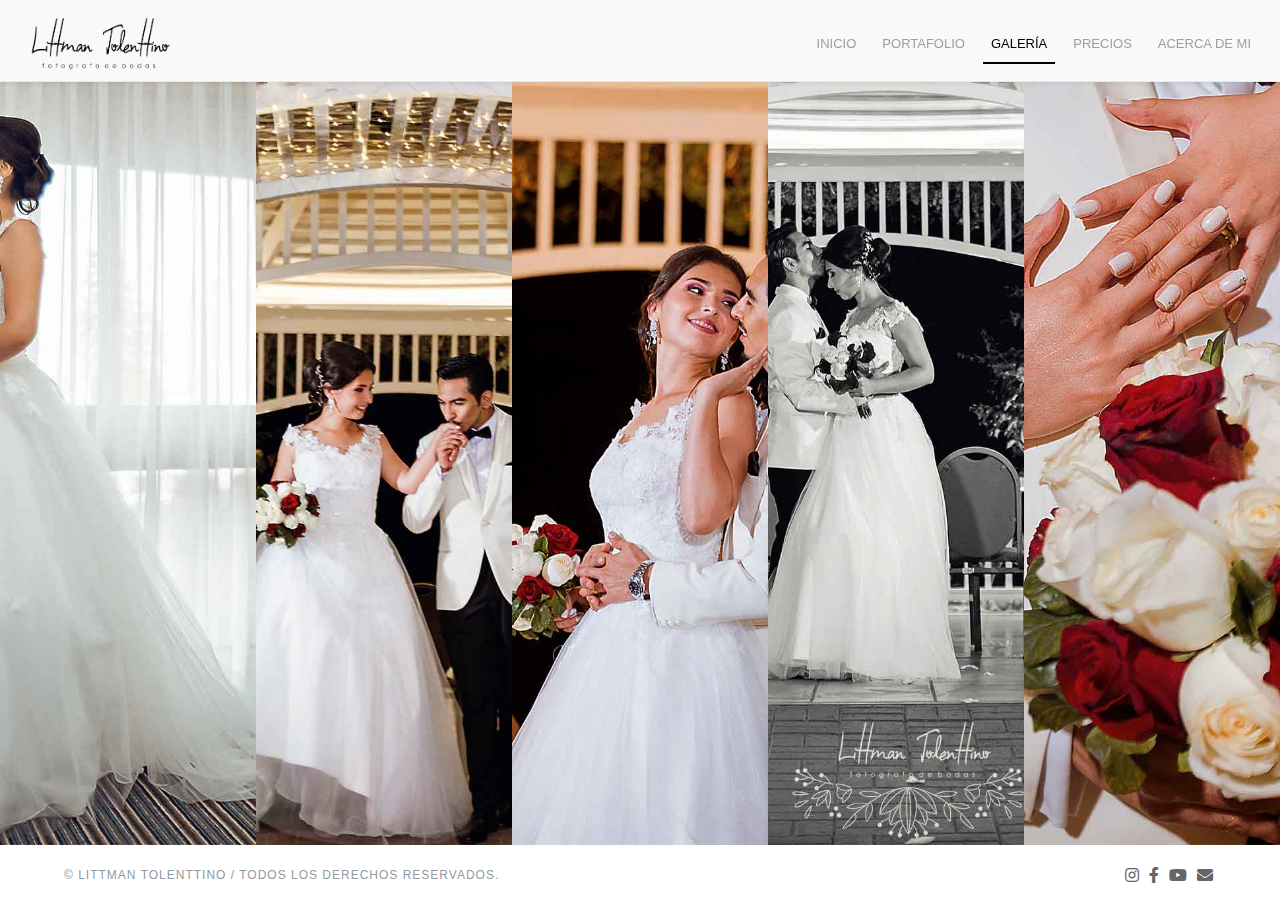
<file: galeria_03.html>
<!DOCTYPE html>

<html lang="es">

<head>

	<!-- Title -->
	<title>Littman Tolenttino</title>

	<!-- Meta -->
	<meta charset="utf-8">
	<meta http-equiv="X-UA-Compatible" content="IE=edge">
	<meta name="description" content="HTML5 Photography Portfolio Website">
	<meta name="keywords" content="HTML5, CSS3, JavaScript, Bootsrtrap, Responsive, Photography, Portfolio, Template, Theme, Website" />
	<meta name="author" content="DQUIS">

	<!-- Mobile Metas -->
	<meta name="viewport" content="width=device-width, initial-scale=1">

	<!-- Favicon (http://www.favicon-generator.org/) -->
	<link rel="shortcut icon" href="assets/img/favicon.ico" type="image/x-icon">

	<!-- Bootstrap CSS (http://getbootstrap.com) -->
	<link rel="stylesheet" href="assets/vendor/bootstrap/css/bootstrap.min.css">
	<!-- bootstrap CSS (http://getbootstrap.com) -->

	<!-- Libs and Plugins CSS -->
	<link rel="stylesheet" href="assets/vendor/fontawesome/css/all.min.css">
	<!-- Font Icons CSS (https://fontawesome.com) Free version! -->
	<link rel="stylesheet" href="assets/vendor/lightgallery/css/lightgallery.min.css">
	<!-- lightGallery CSS (http://sachinchoolur.github.io/lightGallery) -->
	<link rel="stylesheet" href="assets/vendor/justifiedgallery/css/justifiedGallery.min.css">
	<!-- Justified Gallery CSS (http://miromannino.github.io/Justified-Gallery/) -->
	<link rel="stylesheet" href="assets/vendor/ytplayer/css/jquery.mb.YTPlayer.min.css">
	<!-- YTPlayer CSS (more info: https://github.com/pupunzi/jquery.mb.YTPlayer) -->
	<link rel="stylesheet" href="assets/vendor/owl-carousel/css/owl.carousel.min.css">
	<!-- Owl Carousel CSS (https://owlcarousel2.github.io/OwlCarousel2/) -->
	<link rel="stylesheet" href="assets/vendor/owl-carousel/css/owl.theme.default.min.css">
	<!-- Owl Carousel default theme CSS (https://owlcarousel2.github.io/OwlCarousel2/) -->
	<link rel="stylesheet" href="assets/vendor/animate.min.css"> 
	<!-- Animate libs CSS (http://daneden.me/animate) -->

	<!-- Template master CSS -->
	<link rel="stylesheet" href="assets/css/theme.css">
	<link rel="stylesheet" href="assets/css/helper.css">
	<link rel="stylesheet" href="assets/css/styles.css">
	<link rel="stylesheet" href="assets/css/carousel.css">

</head>
<!-- =================
///// Begin body /////
================== -->

<body id="body">

	<!-- Begin page preloader -->
	<div id="preloader">
		<div class="pulse bg-main"></div>
	</div>
	<!-- End page preloader -->


	<!-- ===================
	///// Begin header /////
	======================== -->
	<header id="header" class="fixed-top">
		<nav class="navbar navbar-expand-md navbar-light bg-light fixed-top border-bottom shadow-sm">
			<div class="container-fluid px-3">
				<a href="index.html" class="logo ms-2">
					<img src="assets/img/logo-nav.png" width="150" alt="logo">
				</a>
				<button class="navbar-toggler hidden-lg-up p-1 me-2" type="button" data-bs-toggle="collapse" data-bs-target="#collapsibleNavId" aria-controls="collapsibleNavId" aria-expanded="false" aria-label="Toggle navigation">
					<span class="navbar-toggler-icon"></span>
				</button>
				<div class="collapse navbar-collapse d-flex-md justify-content-end" id="collapsibleNavId">
					<ul class="list-link navbar-nav flex-row flex-wrap justify-content-around align-items-center pt-4 pb-3 px-0 p-md-0">
						<li class="nav-item" id="inicio">
							<a class="nav-link" href="index.html">inicio</a>
						</li>
						<li class="nav-item" id="portafolio">
							<a class="nav-link" href="portafolio.html">portafolio</a>
						</li>
						<li class="nav-item" id="galeria">
							<a class="nav-link active" href="galeria.html">galería</a>
						</li>
						<li class="nav-item" id="precios">
							<a class="nav-link" href="precios.html">precios</a>
						</li>
						<li class="nav-item" id="acerca de mi">
							<a class="nav-link" href="acerca.html">acerca de mi</a>
						</li>
					</ul>
				</div>
			</div>
		</nav>
	</header>
	
	<!-- ==============================
	/////// Begin body content ///////
	=============================== -->
	<div id="body-content">


		<!-- ========================================================
		/////// Begin content section (Album single carousel) ///////
		* Use class "full-carousel" to enable full height carousel.
		========================================================= -->
		<section id="content-section" class="album-single-carousel full-carousel">

			<!-- Begin content wrap (album single items)
			============================================== 
			* Use classes "hover-center", "hover-boxed", "hover-dark", "hover-simple" to change album single item hover variations.
			-->
			<div id="gallery" class="content-wrap lightgallery hover-simple">


				<!-- Begin content carousel (https://owlcarousel2.github.io/OwlCarousel2/)
				====================================================================
				* Use class "nav-outside" for outside nav.
				* Use class "nav-outside-top" for outside top nav.
				* Use class "nav-rounded" for rounded nav.
				* Use class "dots-outside" for outside dots.
				* Use class "dots-left" or "dots-right" to align dots.
				* Use class "dots-rounded" for rounded dots.
				* Use class "owl-mousewheel" to enable mousewheel support.
				* Available carousel data attributes:
						data-items="5".......................(items visible on desktop)
						data-tablet-landscape="4"............(items visible on mobiles)
						data-tablet-portrait="3".............(items visible on mobiles)
						data-mobile-landscape="2"............(items visible on tablets)
						data-mobile-portrait="1".............(items visible on tablets)
						data-loop="true".....................(true/false)
						data-margin="10".....................(space between items)
						data-center="true"...................(true/false)
						data-start-position="0"..............(item start position)
						data-animate-in="fadeIn".............(more animations: http://daneden.github.io/animate.css/)
						data-animate-out="fadeOut"...........(more animations: http://daneden.github.io/animate.css/)
						data-mouse-drag="false"..............(true/false)
						data-touch-drag="false"..............(true/false)
						data-autoheight="true"...............(true/false)
						data-autoplay="true".................(true/false)
						data-autoplay-timeout="5000".........(milliseconds)
						data-autoplay-hover-pause="true".....(true/false)
						data-autoplay-speed="800"............(milliseconds)
						data-drag-end-speed="800"............(milliseconds)
						data-lazy-load="true"................(true/false)
						data-nav="true"......................(true/false)
						data-nav-speed="800".................(milliseconds)
						data-dots="false"....................(true/false)
						data-dots-speed="800"................(milliseconds)
				-->
				<div class="owl-carousel owl-mousewheel nav-rounded" data-items="5" data-nav="true" data-dots="false" data-tablet-landscape="5" data-tablet-portrait="4" data-mobile-landscape="3" data-mobile-portrait="3">

					<!-- Begin album single item -->
					<div class="album-single-item">
						<div class="full-cover bg-image" style="background-image: url(assets/img/gal_03/01_01.jpg); background-position: 50% 50%;"></div>
						<!-- Begin item cover -->
						<div class="asi-cover">
							<a class="asi-link lg-trigger" href="assets/img/gal_03/01_01.jpg" data-exthumbnail="assets/img/gal_03/01_01.jpg" data-sub-html="<h4>Dania & Moisés</h4><p>Algún texto descriptivo</p>">
								<div class="asi-info">
									<span class="s-icon"><i class="fas fa-search"></i></span>
								</div>
							</a>
						</div>
						<!-- End item cover -->
					</div>
					<!-- End album single item -->

					<!-- Begin album single item -->
					<div class="album-single-item">
						<div class="full-cover bg-image" style="background-image: url(assets/img/gal_03/01_02.jpg); background-position: 50% 50%;"></div>
						<!-- Begin item cover -->
						<div class="asi-cover">
							<a class="asi-link lg-trigger" href="assets/img/gal_03/01_02.jpg" data-exthumbnail="assets/img/gal_03/01_02.jpg">
								<div class="asi-info">
									<span class="s-icon"><i class="fas fa-search"></i></span>
								</div>
							</a>
						</div>
						<!-- End item cover -->
					</div>
					<!-- End album single item -->

					<!-- Begin album single item -->
					<div class="album-single-item">
						<div class="full-cover bg-image" style="background-image: url(assets/img/gal_03/01_03.jpg); background-position: 50% 50%;"></div>
						<!-- Begin item cover -->
						<div class="asi-cover">
							<a class="asi-link lg-trigger" href="assets/img/gal_03/01_03.jpg" data-exthumbnail="assets/img/gal_03/01_03.jpg">
								<div class="asi-info">
									<span class="s-icon"><i class="fas fa-search"></i></span>
								</div>
							</a>
						</div>
						<!-- End item cover -->
					</div>
					<!-- End album single item -->

					<!-- Begin album single item -->
					<div class="album-single-item">
						<div class="full-cover bg-image" style="background-image: url(assets/img/gal_03/01_04.jpg); background-position: 50% 50%;"></div>
						<!-- Begin item cover -->
						<div class="asi-cover">
							<a class="asi-link lg-trigger" href="assets/img/gal_03/01_04.jpg" data-exthumbnail="assets/img/gal_03/01_04.jpg">
								<div class="asi-info">
									<span class="s-icon"><i class="fas fa-search"></i></span>
								</div>
							</a>
						</div>
						<!-- End item cover -->
					</div>
					<!-- End album single item -->

					<!-- Begin album single item -->
					<div class="album-single-item">
						<div class="full-cover bg-image" style="background-image: url(assets/img/gal_03/01_05.jpg); background-position: 50% 50%;"></div>
						<!-- Begin item cover -->
						<div class="asi-cover">
							<a class="asi-link lg-trigger" href="assets/img/gal_03/01_05.jpg" data-exthumbnail="aassets/img/gal_03/01_05.jpg">
								<div class="asi-info">
									<span class="s-icon"><i class="fas fa-search"></i></span>
								</div>
							</a>
						</div>
						<!-- End item cover -->
					</div>
					<!-- End album single item -->

								<!-- Begin album single item -->
					<div class="album-single-item">
						<div class="full-cover bg-image" style="background-image: url(assets/img/gal_03/01_06.jpg); background-position: 50% 50%;"></div>
						<!-- Begin item cover -->
						<div class="asi-cover">
							<a class="asi-link lg-trigger" href="assets/img/gal_03/01_06.jpg" data-exthumbnail="assets/img/gal_03/01_06.jpg">
								<div class="asi-info">
									<span class="s-icon"><i class="fas fa-search"></i></span>
								</div>
							</a>
						</div>
						<!-- End item cover -->
					</div>
					<!-- End album single item -->

					<!-- Begin album single item -->
					<div class="album-single-item">
						<div class="full-cover bg-image" style="background-image: url(assets/img/gal_03/01_07.jpg); background-position: 50% 50%;"></div>
							<!-- Begin item cover -->
							<div class="asi-cover">
							<a class="asi-link lg-trigger" href="assets/img/gal_03/01_07.jpg" data-exthumbnail="assets/img/gal_03/01_07.jpg">
								<div class="asi-info">
									<span class="s-icon"><i class="fas fa-search"></i></span>
								</div>
							</a>
						</div>
						<!-- End item cover -->
					</div>
					<!-- End album single item -->

					<!-- Begin album single item -->
					<div class="album-single-item">
						<div class="full-cover bg-image" style="background-image: url(assets/img/gal_03/01_08.jpg); background-position: 50% 50%;"></div>
						<!-- Begin item cover -->
						<div class="asi-cover">
							<a class="asi-link lg-trigger" href="assets/img/gal_03/01_08.jpg" data-exthumbnail="assets/img/gal_03/01_08.jpg">
								<div class="asi-info">
									<span class="s-icon"><i class="fas fa-search"></i></span>
								</div>
							</a>
						</div>
						<!-- End item cover -->
					</div>
					<!-- End album single item -->

					<!-- Begin album single item -->
					<div class="album-single-item">
						<div class="full-cover bg-image" style="background-image: url(assets/img/gal_03/01_09.jpg); background-position: 50% 50%;"></div>
						<!-- Begin item cover -->
						<div class="asi-cover">
							<a class="asi-link lg-trigger" href="assets/img/gal_03/01_09.jpg" data-exthumbnail="assets/img/gal_03/01_09.jpg">
								<div class="asi-info">
									<span class="s-icon"><i class="fas fa-search"></i></span>
								</div>
							</a>
						</div>
						<!-- End item cover -->
					</div>
					<!-- End album single item -->

					<!-- Begin album single item -->
					<div class="album-single-item">
						<div class="full-cover bg-image" style="background-image: url(assets/img/gal_03/01_10.jpg); background-position: 50% 50%;"></div>
						<!-- Begin item cover -->
						<div class="asi-cover">
							<a class="asi-link lg-trigger" href="assets/img/gal_03/01_10.jpg" data-exthumbnail="assets/img/gal_03/01_10.jpg">
								<div class="asi-info">
									<span class="s-icon"><i class="fas fa-search"></i></span>
								</div>
							</a>
						</div>
						<!-- End item cover -->
					</div>
					<!-- End album single item -->

					<!-- Begin album single item -->
					<div class="album-single-item">
						<div class="full-cover bg-image" style="background-image: url(assets/img/gal_03/01_11.jpg); background-position: 50% 50%;"></div>
						<!-- Begin item cover -->
						<div class="asi-cover">
							<a class="asi-link lg-trigger" href="assets/img/gal_03/01_11.jpg" data-exthumbnail="assets/img/gal_03/01_11.jpg">
								<div class="asi-info">
									<span class="s-icon"><i class="fas fa-search"></i></span>
								</div>
							</a>
						</div>
						<!-- End item cover -->
					</div>
					<!-- End album single item -->

					<!-- Begin album single item -->
					<div class="album-single-item">
						<div class="full-cover bg-image" style="background-image: url(assets/img/gal_03/01_12.jpg); background-position: 50% 50%;"></div>
						<!-- Begin item cover -->
						<div class="asi-cover">
							<a class="asi-link lg-trigger" href="assets/img/gal_03/01_12.jpg" data-exthumbnail="assets/img/gal_03/01_12.jpg">
								<div class="asi-info">
									<span class="s-icon"><i class="fas fa-search"></i></span>
								</div>
							</a>
						</div>
						<!-- End item cover -->
					</div>
					<!-- End album single item -->

					<!-- Begin album single item -->
					<div class="album-single-item">
						<div class="full-cover bg-image" style="background-image: url(assets/img/gal_03/01_13.jpg); background-position: 50% 50%;"></div>
						<!-- Begin item cover -->
						<div class="asi-cover">
							<a class="asi-link lg-trigger" href="assets/img/gal_03/01_13.jpg" data-exthumbnail="assets/img/gal_03/01_13.jpg">
								<div class="asi-info">
									<span class="s-icon"><i class="fas fa-search"></i></span>
								</div>
							</a>
						</div>
						<!-- End item cover -->
					</div>
					<!-- End album single item -->

					<!-- Begin album single item -->
					<div class="album-single-item">
						<div class="full-cover bg-image" style="background-image: url(assets/img/gal_03/01_14.jpg); background-position: 50% 50%;"></div>
						<!-- Begin item cover -->
						<div class="asi-cover">
							<a class="asi-link lg-trigger" href="assets/img/gal_03/01_14.jpg" data-exthumbnail="assets/img/gal_03/01_14.jpg">
								<div class="asi-info">
									<span class="s-icon"><i class="fas fa-search"></i></span>>
								</div>
							</a>
						</div>
						<!-- End item cover -->
					</div>
					<!-- End album single item -->

					<!-- Begin album single item -->
					<div class="album-single-item">
						<div class="full-cover bg-image" style="background-image: url(assets/img/gal_03/01_15.jpg); background-position: 50% 50%;"></div>
						<!-- Begin item cover -->
						<div class="asi-cover">
							<a class="asi-link lg-trigger" href="assets/img/gal_03/01_15.jpg" data-exthumbnail="assets/img/gal_03/01_15.jpg">
								<div class="asi-info">
									<span class="s-icon"><i class="fas fa-search"></i></span>
								</div>
							</a>
						</div>
						<!-- End item cover -->
					</div>
					<!-- End album single item -->

					<!-- Begin album single item -->
					<div class="album-single-item">
						<div class="full-cover bg-image" style="background-image: url(assets/img/gal_03/01_16.jpg); background-position: 50% 50%;"></div>
						<!-- Begin item cover -->
						<div class="asi-cover">
							<a class="asi-link lg-trigger" href="assets/img/gal_03/01_16.jpg" data-exthumbnail="assets/img/gal_03/01_16.jpg">
								<div class="asi-info">
									<span class="s-icon"><i class="fas fa-search"></i></span>
								</div>
							</a>
						</div>
						<!-- End item cover -->
					</div>
					<!-- End album single item -->

					<!-- Begin album single item -->
					<div class="album-single-item">
						<div class="full-cover bg-image" style="background-image: url(assets/img/gal_03/01_17.jpg); background-position: 50% 50%;"></div>
						<!-- Begin item cover -->
						<div class="asi-cover">
							<a class="asi-link lg-trigger" href="assets/img/gal_03/01_17.jpg" data-exthumbnail="assets/img/gal_03/01_17.jpg">
								<div class="asi-info">
									<span class="s-icon"><i class="fas fa-search"></i></span>
								</div>
							</a>
						</div>
						<!-- End item cover -->
					</div>
					<!-- End album single item -->

					<!-- Begin album single item -->
					<div class="album-single-item">
						<div class="full-cover bg-image" style="background-image: url(assets/img/gal_03/01_18.jpg); background-position: 50% 50%;"></div>
						<!-- Begin item cover -->
						<div class="asi-cover">
							<a class="asi-link lg-trigger" href="assets/img/gal_03/01_18.jpg" data-exthumbnail="assets/img/gal_03/01_18.jpg">
								<div class="asi-info">
									<span class="s-icon"><i class="fas fa-search"></i></span>
								</div>
							</a>
						</div>
						<!-- End item cover -->
					</div>
					<!-- End album single item -->

					<!-- Begin album single item -->
					<div class="album-single-item">
						<div class="full-cover bg-image" style="background-image: url(assets/img/gal_03/01_19.jpg); background-position: 50% 50%;"></div>
						<!-- Begin item cover -->
						<div class="asi-cover">
							<a class="asi-link lg-trigger" href="assets/img/gal_03/01_19.jpg" data-exthumbnail="assets/img/gal_03/01_19.jpg">
								<div class="asi-info">
									<span class="s-icon"><i class="fas fa-search"></i></span>
								</div>
							</a>
						</div>
						<!-- End item cover -->
					</div>
					<!-- End album single item -->

					<!-- Begin album single item -->
					<div class="album-single-item">
						<div class="full-cover bg-image" style="background-image: url(assets/img/gal_03/01_20.jpg); background-position: 50% 50%;"></div>
						<!-- Begin item cover -->
						<div class="asi-cover">
							<a class="asi-link lg-trigger" href="assets/img/gal_03/01_20.jpg" data-exthumbnail="aassets/img/gal_03/01_20.jpg">
								<div class="asi-info">
									<span class="s-icon"><i class="fas fa-search"></i></span>
								</div>
							</a>
						</div>
						<!-- End item cover -->
					</div>
					<!-- End album single item -->

					<!-- Begin album single item -->
					<div class="album-single-item">
						<div class="full-cover bg-image" style="background-image: url(assets/img/gal_03/01_21.jpg); background-position: 50% 50%;"></div>
						<!-- Begin item cover -->
						<div class="asi-cover">
							<a class="asi-link lg-trigger" href="assets/img/gal_03/01_21.jpg" data-exthumbnail="assets/img/gal_03/01_21.jpg">
								<div class="asi-info">
									<span class="s-icon"><i class="fas fa-search"></i></span>
								</div>
							</a>
						</div>
						<!-- End item cover -->
					</div>
					<!-- End album single item -->

					<!-- Begin album single item -->
					<div class="album-single-item">
						<div class="full-cover bg-image" style="background-image: url(assets/img/gal_03/01_22.jpg); background-position: 50% 50%;"></div>
						<!-- Begin item cover -->
						<div class="asi-cover">
							<a class="asi-link lg-trigger" href="assets/img/gal_03/01_22.jpg" data-exthumbnail="assets/img/gal_03/01_22.jpg">
								<div class="asi-info">
									<span class="s-icon"><i class="fas fa-search"></i></span>
								</div>
							</a>
						</div>
						<!-- End item cover -->
					</div>
					<!-- End album single item -->

					<!-- Begin album single item -->
					<div class="album-single-item">
						<div class="full-cover bg-image" style="background-image: url(assets/img/gal_03/01_23.jpg); background-position: 50% 50%;"></div>
						<!-- Begin item cover -->
						<div class="asi-cover">
							<a class="asi-link lg-trigger" href="assets/img/gal_03/01_23.jpg" data-exthumbnail="assets/img/gal_03/01_23.jpg">
								<div class="asi-info">
									<span class="s-icon"><i class="fas fa-search"></i></span>>
								</div>
							</a>
						</div>
						<!-- End item cover -->
					</div>
					<!-- End album single item -->

					<!-- Begin album single item -->
					<div class="album-single-item">
						<div class="full-cover bg-image" style="background-image: url(assets/img/gal_03/01_24.jpg); background-position: 50% 50%;"></div>
						<!-- Begin item cover -->
						<div class="asi-cover">
							<a class="asi-link lg-trigger" href="assets/img/gal_03/01_24.jpg" data-exthumbnail="assets/img/gal_03/01_24.jpg">
								<div class="asi-info">
									<span class="s-icon"><i class="fas fa-search"></i></span>
								</div>
							</a>
						</div>
						<!-- End item cover -->
					</div>
					<!-- End album single item -->

					<!-- Begin album single item -->
					<div class="album-single-item">
						<div class="full-cover bg-image" style="background-image: url(assets/img/gal_03/01_25.jpg); background-position: 50% 50%;"></div>
							<!-- Begin item cover -->
							<div class="asi-cover">
							<a class="asi-link lg-trigger" href="assets/img/gal_03/01_25.jpg" data-exthumbnail="assets/img/gal_03/01_25.jpg">
								<div class="asi-info">
									<span class="s-icon"><i class="fas fa-search"></i></span>
								</div>
							</a>
						</div>
						<!-- End item cover -->
					</div>
					<!-- End album single item -->

					<!-- Begin album single item -->
					<div class="album-single-item">
						<div class="full-cover bg-image" style="background-image: url(assets/img/gal_03/01_26.jpg); background-position: 50% 50%;"></div>
						<!-- Begin item cover -->
						<div class="asi-cover">
							<a class="asi-link lg-trigger" href="assets/img/gal_03/01_26.jpg" data-exthumbnail="assets/img/gal_03/01_26.jpg">
								<div class="asi-info">
									<span class="s-icon"><i class="fas fa-search"></i></span>
								</div>
							</a>
						</div>
						<!-- End item cover -->
					</div>
					<!-- End album single item -->

					<!-- Begin album single item -->
					<div class="album-single-item">
						<div class="full-cover bg-image" style="background-image: url(assets/img/gal_03/01_27.jpg); background-position: 50% 50%;"></div>
						<!-- Begin item cover -->
						<div class="asi-cover">
							<a class="asi-link lg-trigger" href="assets/img/gal_03/01_27.jpg" data-exthumbnail="assets/img/gal_03/01_27.jpg">
								<div class="asi-info">
									<span class="s-icon"><i class="fas fa-search"></i></span>
								</div>
							</a>
						</div>
						<!-- End item cover -->
					</div>
					<!-- End album single item -->

					<!-- Begin album single item -->
					<div class="album-single-item">
						<div class="full-cover bg-image" style="background-image: url(assets/img/gal_03/01_28.jpg); background-position: 50% 50%;"></div>
						<!-- Begin item cover -->
						<div class="asi-cover">
							<a class="asi-link lg-trigger" href="assets/img/gal_03/01_28.jpg" data-exthumbnail="assets/img/gal_03/01_28.jpg">
								<div class="asi-info">
									<span class="s-icon"><i class="fas fa-search"></i></span>
								</div>
							</a>
						</div>
						<!-- End item cover -->
					</div>
					<!-- End album single item -->

					<!-- Begin album single item -->
					<div class="album-single-item">
						<div class="full-cover bg-image" style="background-image: url(assets/img/gal_03/01_29.jpg); background-position: 50% 50%;"></div>
						<!-- Begin item cover -->
						<div class="asi-cover">
							<a class="asi-link lg-trigger" href="assets/img/gal_03/01_29.jpg" data-exthumbnail="assets/img/gal_03/01_29.jpg">
								<div class="asi-info">
									<span class="s-icon"><i class="fas fa-search"></i></span>
								</div>
							</a>
						</div>
						<!-- End item cover -->
					</div>
					<!-- End album single item -->

					<!-- Begin album single item -->
					<div class="album-single-item">
						<div class="full-cover bg-image" style="background-image: url(assets/img/gal_03/01_30.jpg); background-position: 50% 50%;"></div>
						<!-- Begin item cover -->
						<div class="asi-cover">
							<a class="asi-link lg-trigger" href="assets/img/gal_03/01_30.jpg" data-exthumbnail="assets/img/gal_03/01_30.jpg">
								<div class="asi-info">
									<span class="s-icon"><i class="fas fa-search"></i></span>
								</div>
							</a>
						</div>
						<!-- End item cover -->
					</div>
					<!-- End album single item -->

				</div>
				<!-- End content carousel -->

			</div>
			<!-- End content wrap -->
						
		</section>
		<!-- End content section -->


		<!-- Begin footer -->
		<footer id="footer">
			<div class="footer-inner">
				<div class="container-fluid">
					<div class="row">

						<div class="col-sm-6">
							<div class="copyright">
								&copy; Littman Tolenttino / Todos los derechos reservados.
							</div>
						</div> <!-- /.col -->

						<div class="col-sm-6">
							<div class="social-icons">
								<ul>
									<li><a target="_blank" href="https://www.instagram.com/littmantolenttino/?hl=es" title="Follow us on Instagram"><i class="fab fa-instagram"></i></a></li>
									<li><a target="_blank" href="https://www.facebook.com/littmanBodas" title="Follow us on Facebook"><i class="fab fa-facebook-f"></i></a></li>
									<li><a target="_blank" href="https://www.youtube.com/channel/UCt0dM0i7m9b7x0k3apZdQSw" title="Follow us on Youtube"><i class="fab fa-youtube"></i></a></li>
									<!-- shange "your@email.com" to your email -->
									<li><a target="_blank" href="mailto:your@email.com" title="Contact Us"><i class="fas fa-envelope"></i></a></li>
								</ul>
							</div>
						</div> <!-- /.col -->

					</div> <!-- /.row -->
				</div> <!-- /.container -->
			</div> <!-- /.footer-inner -->
		</footer>
		<!-- End footer -->


	</div>
	<!-- End body content -->

	<!-- Scroll to top button -->
	<a href="#body" class="scrolltotop sm-scroll"><i class="fas fa-chevron-up"></i></a>        

	<!-- ====================
	///// Scripts below /////
	===================== -->

	<!-- Core JS -->
	<script src="assets/vendor/jquery/jquery.min.js"></script> 
	<!-- jquery JS (https://jquery.com) -->
	<script src="assets/vendor/bootstrap/js/bootstrap.bundle.min.js"></script> 
	<!-- bootstrap JS (http://getbootstrap.com) -->

	<!-- Libs and Plugins JS -->
	<script src="assets/vendor/lightgallery/js/lightgallery-all.min.js"></script>
	<!-- lightGallery JS (http://sachinchoolur.github.io/lightGallery) -->

	<script src="assets/vendor/jquery.mousewheel.min.js"></script>
	<!-- A jQuery plugin that adds cross browser mouse wheel support -->
	<script src="assets/vendor/jquery.easing.min.js"></script>
	<!-- Easing JS (http://gsgd.co.uk/sandbox/jquery/easing/) -->
	<script src="assets/vendor/isotope.pkgd.min.js"></script> 
	<!-- Isotope JS (http://isotope.metafizzy.co) -->
	<script src="assets/vendor/imagesloaded.pkgd.min.js"></script>
	<!-- ImagesLoaded JS (https://github.com/desandro/imagesloaded) -->
	<script src="assets/vendor/justifiedgallery/js/jquery.justifiedGallery.min.js"></script>
	<!-- Justified Gallery JS (http://miromannino.github.io/Justified-Gallery/) -->
	<script src="assets/vendor/ytplayer/js/jquery.mb.YTPlayer.min.js"></script>
	<!-- YTPlayer JS (more info: https://github.com/pupunzi/jquery.mb.YTPlayer) -->
	<script src="assets/vendor/owl-carousel/js/owl.carousel.min.js"></script>
	<!-- Owl Carousel JS (https://owlcarousel2.github.io/OwlCarousel2/) -->

	<!-- Theme master JS -->
	<script src="assets/js/theme.js"></script>

</body>

</html>
</file>
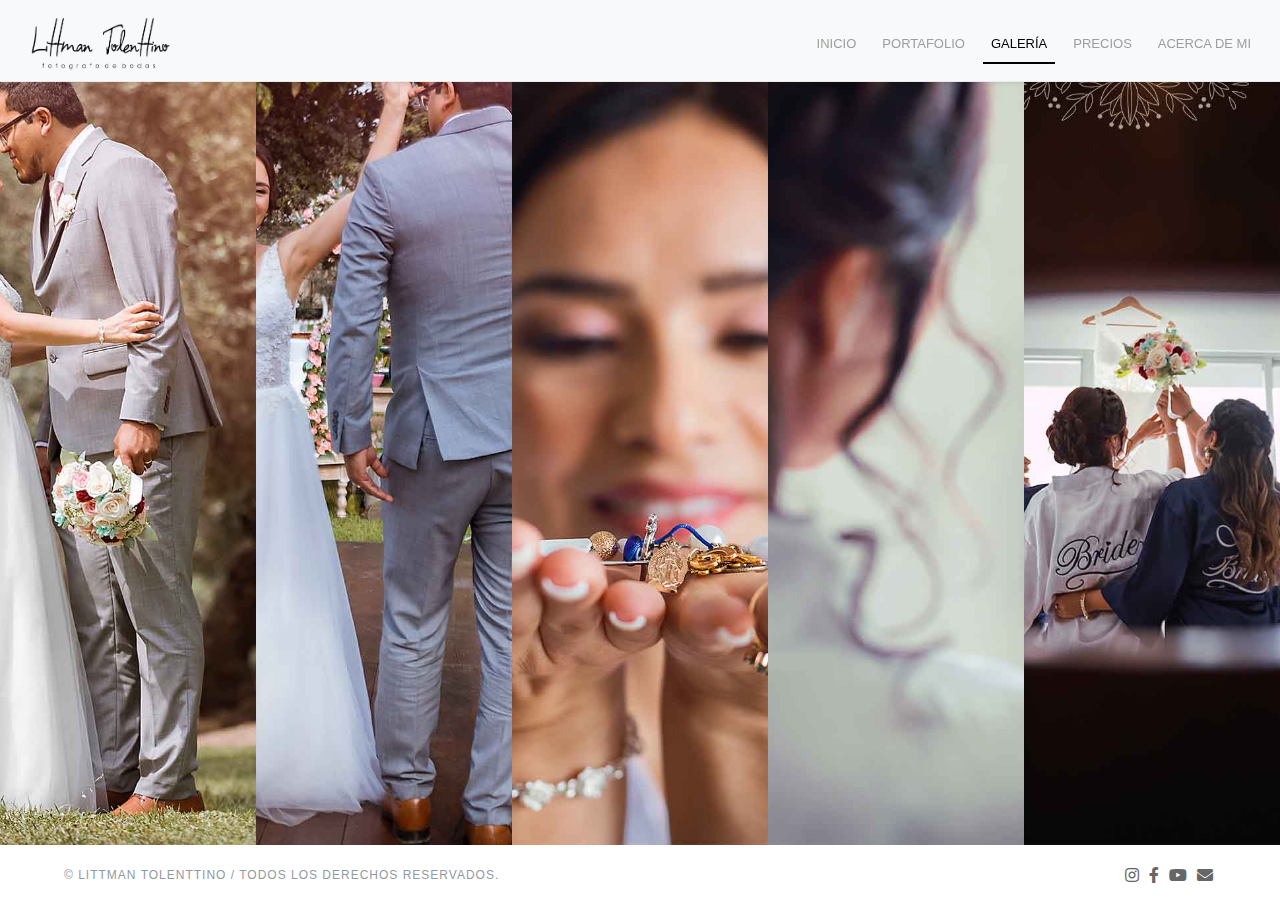
<file: galeria_04.html>
<!DOCTYPE html>

<html lang="es">

<head>

	<!-- Title -->
	<title>Littman Tolenttino</title>

	<!-- Meta -->
	<meta charset="utf-8">
	<meta http-equiv="X-UA-Compatible" content="IE=edge">
	<meta name="description" content="HTML5 Photography Portfolio Website">
	<meta name="keywords" content="HTML5, CSS3, JavaScript, Bootsrtrap, Responsive, Photography, Portfolio, Template, Theme, Website" />
	<meta name="author" content="DQUIS">

	<!-- Mobile Metas -->
	<meta name="viewport" content="width=device-width, initial-scale=1">

	<!-- Favicon (http://www.favicon-generator.org/) -->
	<link rel="shortcut icon" href="assets/img/favicon.ico" type="image/x-icon">

	<!-- Bootstrap CSS (http://getbootstrap.com) -->
	<link rel="stylesheet" href="assets/vendor/bootstrap/css/bootstrap.min.css">
	<!-- bootstrap CSS (http://getbootstrap.com) -->

	<!-- Libs and Plugins CSS -->
	<link rel="stylesheet" href="assets/vendor/fontawesome/css/all.min.css">
	<!-- Font Icons CSS (https://fontawesome.com) Free version! -->
	<link rel="stylesheet" href="assets/vendor/lightgallery/css/lightgallery.min.css">
	<!-- lightGallery CSS (http://sachinchoolur.github.io/lightGallery) -->
	<link rel="stylesheet" href="assets/vendor/justifiedgallery/css/justifiedGallery.min.css">
	<!-- Justified Gallery CSS (http://miromannino.github.io/Justified-Gallery/) -->
	<link rel="stylesheet" href="assets/vendor/ytplayer/css/jquery.mb.YTPlayer.min.css">
	<!-- YTPlayer CSS (more info: https://github.com/pupunzi/jquery.mb.YTPlayer) -->
	<link rel="stylesheet" href="assets/vendor/owl-carousel/css/owl.carousel.min.css">
	<!-- Owl Carousel CSS (https://owlcarousel2.github.io/OwlCarousel2/) -->
	<link rel="stylesheet" href="assets/vendor/owl-carousel/css/owl.theme.default.min.css">
	<!-- Owl Carousel default theme CSS (https://owlcarousel2.github.io/OwlCarousel2/) -->
	<link rel="stylesheet" href="assets/vendor/animate.min.css"> 
	<!-- Animate libs CSS (http://daneden.me/animate) -->

	<!-- Template master CSS -->
	<link rel="stylesheet" href="assets/css/theme.css">
	<link rel="stylesheet" href="assets/css/helper.css">
	<link rel="stylesheet" href="assets/css/styles.css">
	<link rel="stylesheet" href="assets/css/carousel.css">

</head>
<!-- =================
///// Begin body /////
================== -->

<body id="body">

	<!-- Begin page preloader -->
	<div id="preloader">
		<div class="pulse bg-main"></div>
	</div>
	<!-- End page preloader -->


	<!-- ===================
	///// Begin header /////
	======================== -->
	<header id="header" class="fixed-top">
		<nav class="navbar navbar-expand-md navbar-light bg-light fixed-top border-bottom shadow-sm">
			<div class="container-fluid px-3">
				<a href="index.html" class="logo ms-2">
					<img src="assets/img/logo-nav.png" width="150" alt="logo">
				</a>
				<button class="navbar-toggler hidden-lg-up p-1 me-2" type="button" data-bs-toggle="collapse" data-bs-target="#collapsibleNavId" aria-controls="collapsibleNavId" aria-expanded="false" aria-label="Toggle navigation">
					<span class="navbar-toggler-icon"></span>
				</button>
				<div class="collapse navbar-collapse d-flex-md justify-content-end" id="collapsibleNavId">
					<ul class="list-link navbar-nav flex-row flex-wrap justify-content-around align-items-center pt-4 pb-3 px-0 p-md-0">
						<li class="nav-item" id="inicio">
							<a class="nav-link" href="index.html">inicio</a>
						</li>
						<li class="nav-item" id="portafolio">
							<a class="nav-link" href="portafolio.html">portafolio</a>
						</li>
						<li class="nav-item" id="galeria">
							<a class="nav-link active" href="galeria.html">galería</a>
						</li>
						<li class="nav-item" id="precios">
							<a class="nav-link" href="precios.html">precios</a>
						</li>
						<li class="nav-item" id="acerca de mi">
							<a class="nav-link" href="acerca.html">acerca de mi</a>
						</li>
					</ul>
				</div>
			</div>
		</nav>
	</header>
	

	<!-- ==============================
	/////// Begin body content ///////
	=============================== -->
	<div id="body-content">


		<!-- ========================================================
		/////// Begin content section (Album single carousel) ///////
		* Use class "full-carousel" to enable full height carousel.
		========================================================= -->
		<section id="content-section" class="album-single-carousel full-carousel">

			<!-- Begin content wrap (album single items)
			============================================== 
			* Use classes "hover-center", "hover-boxed", "hover-dark", "hover-simple" to change album single item hover variations.
			-->
			<div id="gallery" class="content-wrap lightgallery hover-simple">


				<!-- Begin content carousel (https://owlcarousel2.github.io/OwlCarousel2/)
				====================================================================
				* Use class "nav-outside" for outside nav.
				* Use class "nav-outside-top" for outside top nav.
				* Use class "nav-rounded" for rounded nav.
				* Use class "dots-outside" for outside dots.
				* Use class "dots-left" or "dots-right" to align dots.
				* Use class "dots-rounded" for rounded dots.
				* Use class "owl-mousewheel" to enable mousewheel support.
				* Available carousel data attributes:
						data-items="5".......................(items visible on desktop)
						data-tablet-landscape="4"............(items visible on mobiles)
						data-tablet-portrait="3".............(items visible on mobiles)
						data-mobile-landscape="2"............(items visible on tablets)
						data-mobile-portrait="1".............(items visible on tablets)
						data-loop="true".....................(true/false)
						data-margin="10".....................(space between items)
						data-center="true"...................(true/false)
						data-start-position="0"..............(item start position)
						data-animate-in="fadeIn".............(more animations: http://daneden.github.io/animate.css/)
						data-animate-out="fadeOut"...........(more animations: http://daneden.github.io/animate.css/)
						data-mouse-drag="false"..............(true/false)
						data-touch-drag="false"..............(true/false)
						data-autoheight="true"...............(true/false)
						data-autoplay="true".................(true/false)
						data-autoplay-timeout="5000".........(milliseconds)
						data-autoplay-hover-pause="true".....(true/false)
						data-autoplay-speed="800"............(milliseconds)
						data-drag-end-speed="800"............(milliseconds)
						data-lazy-load="true"................(true/false)
						data-nav="true"......................(true/false)
						data-nav-speed="800".................(milliseconds)
						data-dots="false"....................(true/false)
						data-dots-speed="800"................(milliseconds)
				-->
				<div class="owl-carousel owl-mousewheel nav-rounded" data-items="5" data-nav="true" data-dots="false" data-tablet-landscape="5" data-tablet-portrait="4" data-mobile-landscape="3" data-mobile-portrait="3">

					<!-- Begin album single item -->
					<div class="album-single-item">
						<div class="full-cover bg-image" style="background-image: url(assets/img/gal_04/01_01.jpg); background-position: 50% 50%;"></div>
						<!-- Begin item cover -->
						<div class="asi-cover">
							<a class="asi-link lg-trigger" href="assets/img/gal_04/01_01.jpg" data-exthumbnail="assets/img/gal_04/01_01.jpg" data-sub-html="<h4>Hilda & Luis</h4><p>Algún texto descriptivo</p>">
								<div class="asi-info">
									<span class="s-icon"><i class="fas fa-search"></i></span>
								</div>
							</a>
						</div>
						<!-- End item cover -->
					</div>
					<!-- End album single item -->

					<!-- Begin album single item -->
					<div class="album-single-item">
						<div class="full-cover bg-image" style="background-image: url(assets/img/gal_04/01_02.jpg); background-position: 50% 50%;"></div>
						<!-- Begin item cover -->
						<div class="asi-cover">
							<a class="asi-link lg-trigger" href="assets/img/gal_04/01_02.jpg" data-exthumbnail="assets/img/gal_04/01_02.jpg">
								<div class="asi-info">
									<span class="s-icon"><i class="fas fa-search"></i></span>
								</div>
							</a>
						</div>
						<!-- End item cover -->
					</div>
					<!-- End album single item -->

					<!-- Begin album single item -->
					<div class="album-single-item">
						<div class="full-cover bg-image" style="background-image: url(assets/img/gal_04/01_03.jpg); background-position: 50% 50%;"></div>
						<!-- Begin item cover -->
						<div class="asi-cover">
							<a class="asi-link lg-trigger" href="assets/img/gal_04/01_03.jpg" data-exthumbnail="assets/img/gal_04/01_03.jpg">
								<div class="asi-info">
									<span class="s-icon"><i class="fas fa-search"></i></span>
								</div>
							</a>
						</div>
						<!-- End item cover -->
					</div>
					<!-- End album single item -->

					<!-- Begin album single item -->
					<div class="album-single-item">
						<div class="full-cover bg-image" style="background-image: url(assets/img/gal_04/01_04.jpg); background-position: 50% 50%;"></div>
						<!-- Begin item cover -->
						<div class="asi-cover">
							<a class="asi-link lg-trigger" href="assets/img/gal_04/01_04.jpg" data-exthumbnail="assets/img/gal_04/01_04.jpg">
								<div class="asi-info">
									<span class="s-icon"><i class="fas fa-search"></i></span>
								</div>
							</a>
						</div>
						<!-- End item cover -->
					</div>
					<!-- End album single item -->

					<!-- Begin album single item -->
					<div class="album-single-item">
						<div class="full-cover bg-image" style="background-image: url(assets/img/gal_04/01_05.jpg); background-position: 50% 50%;"></div>
						<!-- Begin item cover -->
						<div class="asi-cover">
							<a class="asi-link lg-trigger" href="assets/img/gal_04/01_05.jpg" data-exthumbnail="aassets/img/gal_04/01_05.jpg">
								<div class="asi-info">
									<span class="s-icon"><i class="fas fa-search"></i></span>
								</div>
							</a>
						</div>
						<!-- End item cover -->
					</div>
					<!-- End album single item -->

								<!-- Begin album single item -->
					<div class="album-single-item">
						<div class="full-cover bg-image" style="background-image: url(assets/img/gal_04/01_06.jpg); background-position: 50% 50%;"></div>
						<!-- Begin item cover -->
						<div class="asi-cover">
							<a class="asi-link lg-trigger" href="assets/img/gal_04/01_06.jpg" data-exthumbnail="assets/img/gal_04/01_06.jpg">
								<div class="asi-info">
									<span class="s-icon"><i class="fas fa-search"></i></span>
								</div>
							</a>
						</div>
						<!-- End item cover -->
					</div>
					<!-- End album single item -->

					<!-- Begin album single item -->
					<div class="album-single-item">
						<div class="full-cover bg-image" style="background-image: url(assets/img/gal_04/01_07.jpg); background-position: 50% 50%;"></div>
							<!-- Begin item cover -->
							<div class="asi-cover">
							<a class="asi-link lg-trigger" href="assets/img/gal_04/01_07.jpg" data-exthumbnail="assets/img/gal_04/01_07.jpg">
								<div class="asi-info">
									<span class="s-icon"><i class="fas fa-search"></i></span>
								</div>
							</a>
						</div>
						<!-- End item cover -->
					</div>
					<!-- End album single item -->

					<!-- Begin album single item -->
					<div class="album-single-item">
						<div class="full-cover bg-image" style="background-image: url(assets/img/gal_04/01_08.jpg); background-position: 50% 50%;"></div>
						<!-- Begin item cover -->
						<div class="asi-cover">
							<a class="asi-link lg-trigger" href="assets/img/gal_04/01_08.jpg" data-exthumbnail="assets/img/gal_04/01_08.jpg">
								<div class="asi-info">
									<span class="s-icon"><i class="fas fa-search"></i></span>
								</div>
							</a>
						</div>
						<!-- End item cover -->
					</div>
					<!-- End album single item -->

					<!-- Begin album single item -->
					<div class="album-single-item">
						<div class="full-cover bg-image" style="background-image: url(assets/img/gal_04/01_09.jpg); background-position: 50% 50%;"></div>
						<!-- Begin item cover -->
						<div class="asi-cover">
							<a class="asi-link lg-trigger" href="assets/img/gal_04/01_09.jpg" data-exthumbnail="assets/img/gal_04/01_09.jpg">
								<div class="asi-info">
									<span class="s-icon"><i class="fas fa-search"></i></span>
								</div>
							</a>
						</div>
						<!-- End item cover -->
					</div>
					<!-- End album single item -->

					<!-- Begin album single item -->
					<div class="album-single-item">
						<div class="full-cover bg-image" style="background-image: url(assets/img/gal_04/01_10.jpg); background-position: 50% 50%;"></div>
						<!-- Begin item cover -->
						<div class="asi-cover">
							<a class="asi-link lg-trigger" href="assets/img/gal_04/01_10.jpg" data-exthumbnail="assets/img/gal_04/01_10.jpg">
								<div class="asi-info">
									<span class="s-icon"><i class="fas fa-search"></i></span>
								</div>
							</a>
						</div>
						<!-- End item cover -->
					</div>
					<!-- End album single item -->

					<!-- Begin album single item -->
					<div class="album-single-item">
						<div class="full-cover bg-image" style="background-image: url(assets/img/gal_04/01_11.jpg); background-position: 50% 50%;"></div>
						<!-- Begin item cover -->
						<div class="asi-cover">
							<a class="asi-link lg-trigger" href="assets/img/gal_04/01_11.jpg" data-exthumbnail="assets/img/gal_04/01_11.jpg">
								<div class="asi-info">
									<span class="s-icon"><i class="fas fa-search"></i></span>
								</div>
							</a>
						</div>
						<!-- End item cover -->
					</div>
					<!-- End album single item -->

					<!-- Begin album single item -->
					<div class="album-single-item">
						<div class="full-cover bg-image" style="background-image: url(assets/img/gal_04/01_12.jpg); background-position: 50% 50%;"></div>
						<!-- Begin item cover -->
						<div class="asi-cover">
							<a class="asi-link lg-trigger" href="assets/img/gal_04/01_12.jpg" data-exthumbnail="assets/img/gal_04/01_12.jpg">
								<div class="asi-info">
									<span class="s-icon"><i class="fas fa-search"></i></span>
								</div>
							</a>
						</div>
						<!-- End item cover -->
					</div>
					<!-- End album single item -->

					<!-- Begin album single item -->
					<div class="album-single-item">
						<div class="full-cover bg-image" style="background-image: url(assets/img/gal_04/01_13.jpg); background-position: 50% 50%;"></div>
						<!-- Begin item cover -->
						<div class="asi-cover">
							<a class="asi-link lg-trigger" href="assets/img/gal_04/01_13.jpg" data-exthumbnail="assets/img/gal_04/01_13.jpg">
								<div class="asi-info">
									<span class="s-icon"><i class="fas fa-search"></i></span>
								</div>
							</a>
						</div>
						<!-- End item cover -->
					</div>
					<!-- End album single item -->

					<!-- Begin album single item -->
					<div class="album-single-item">
						<div class="full-cover bg-image" style="background-image: url(assets/img/gal_04/01_14.jpg); background-position: 50% 50%;"></div>
						<!-- Begin item cover -->
						<div class="asi-cover">
							<a class="asi-link lg-trigger" href="assets/img/gal_04/01_14.jpg" data-exthumbnail="assets/img/gal_04/01_14.jpg">
								<div class="asi-info">
									<span class="s-icon"><i class="fas fa-search"></i></span>>
								</div>
							</a>
						</div>
						<!-- End item cover -->
					</div>
					<!-- End album single item -->

					<!-- Begin album single item -->
					<div class="album-single-item">
						<div class="full-cover bg-image" style="background-image: url(assets/img/gal_04/01_15.jpg); background-position: 50% 50%;"></div>
						<!-- Begin item cover -->
						<div class="asi-cover">
							<a class="asi-link lg-trigger" href="assets/img/gal_04/01_15.jpg" data-exthumbnail="assets/img/gal_04/01_15.jpg">
								<div class="asi-info">
									<span class="s-icon"><i class="fas fa-search"></i></span>
								</div>
							</a>
						</div>
						<!-- End item cover -->
					</div>
					<!-- End album single item -->

					<!-- Begin album single item -->
					<div class="album-single-item">
						<div class="full-cover bg-image" style="background-image: url(assets/img/gal_04/01_16.jpg); background-position: 50% 50%;"></div>
						<!-- Begin item cover -->
						<div class="asi-cover">
							<a class="asi-link lg-trigger" href="assets/img/gal_04/01_16.jpg" data-exthumbnail="assets/img/gal_04/01_16.jpg">
								<div class="asi-info">
									<span class="s-icon"><i class="fas fa-search"></i></span>
								</div>
							</a>
						</div>
						<!-- End item cover -->
					</div>
					<!-- End album single item -->

					<!-- Begin album single item -->
					<div class="album-single-item">
						<div class="full-cover bg-image" style="background-image: url(assets/img/gal_04/01_17.jpg); background-position: 50% 50%;"></div>
						<!-- Begin item cover -->
						<div class="asi-cover">
							<a class="asi-link lg-trigger" href="assets/img/gal_04/01_17.jpg" data-exthumbnail="assets/img/gal_04/01_17.jpg">
								<div class="asi-info">
									<span class="s-icon"><i class="fas fa-search"></i></span>
								</div>
							</a>
						</div>
						<!-- End item cover -->
					</div>
					<!-- End album single item -->

					<!-- Begin album single item -->
					<div class="album-single-item">
						<div class="full-cover bg-image" style="background-image: url(assets/img/gal_04/01_18.jpg); background-position: 50% 50%;"></div>
						<!-- Begin item cover -->
						<div class="asi-cover">
							<a class="asi-link lg-trigger" href="assets/img/gal_04/01_18.jpg" data-exthumbnail="assets/img/gal_04/01_18.jpg">
								<div class="asi-info">
									<span class="s-icon"><i class="fas fa-search"></i></span>
								</div>
							</a>
						</div>
						<!-- End item cover -->
					</div>
					<!-- End album single item -->

					<!-- Begin album single item -->
					<div class="album-single-item">
						<div class="full-cover bg-image" style="background-image: url(assets/img/gal_04/01_19.jpg); background-position: 50% 50%;"></div>
						<!-- Begin item cover -->
						<div class="asi-cover">
							<a class="asi-link lg-trigger" href="assets/img/gal_04/01_19.jpg" data-exthumbnail="assets/img/gal_04/01_19.jpg">
								<div class="asi-info">
									<span class="s-icon"><i class="fas fa-search"></i></span>
								</div>
							</a>
						</div>
						<!-- End item cover -->
					</div>
					<!-- End album single item -->

					<!-- Begin album single item -->
					<div class="album-single-item">
						<div class="full-cover bg-image" style="background-image: url(assets/img/gal_04/01_20.jpg); background-position: 50% 50%;"></div>
						<!-- Begin item cover -->
						<div class="asi-cover">
							<a class="asi-link lg-trigger" href="assets/img/gal_04/01_20.jpg" data-exthumbnail="aassets/img/gal_04/01_20.jpg">
								<div class="asi-info">
									<span class="s-icon"><i class="fas fa-search"></i></span>
								</div>
							</a>
						</div>
						<!-- End item cover -->
					</div>
					<!-- End album single item -->

					<!-- Begin album single item -->
					<div class="album-single-item">
						<div class="full-cover bg-image" style="background-image: url(assets/img/gal_04/01_21.jpg); background-position: 50% 50%;"></div>
						<!-- Begin item cover -->
						<div class="asi-cover">
							<a class="asi-link lg-trigger" href="assets/img/gal_04/01_21.jpg" data-exthumbnail="assets/img/gal_04/01_21.jpg">
								<div class="asi-info">
									<span class="s-icon"><i class="fas fa-search"></i></span>
								</div>
							</a>
						</div>
						<!-- End item cover -->
					</div>
					<!-- End album single item -->

					<!-- Begin album single item -->
					<div class="album-single-item">
						<div class="full-cover bg-image" style="background-image: url(assets/img/gal_04/01_22.jpg); background-position: 50% 50%;"></div>
						<!-- Begin item cover -->
						<div class="asi-cover">
							<a class="asi-link lg-trigger" href="assets/img/gal_04/01_22.jpg" data-exthumbnail="assets/img/gal_04/01_22.jpg">
								<div class="asi-info">
									<span class="s-icon"><i class="fas fa-search"></i></span>
								</div>
							</a>
						</div>
						<!-- End item cover -->
					</div>
					<!-- End album single item -->

					<!-- Begin album single item -->
					<div class="album-single-item">
						<div class="full-cover bg-image" style="background-image: url(assets/img/gal_04/01_23.jpg); background-position: 50% 50%;"></div>
						<!-- Begin item cover -->
						<div class="asi-cover">
							<a class="asi-link lg-trigger" href="assets/img/gal_04/01_23.jpg" data-exthumbnail="assets/img/gal_04/01_23.jpg">
								<div class="asi-info">
									<span class="s-icon"><i class="fas fa-search"></i></span>>
								</div>
							</a>
						</div>
						<!-- End item cover -->
					</div>
					<!-- End album single item -->

					<!-- Begin album single item -->
					<div class="album-single-item">
						<div class="full-cover bg-image" style="background-image: url(assets/img/gal_04/01_24.jpg); background-position: 50% 50%;"></div>
						<!-- Begin item cover -->
						<div class="asi-cover">
							<a class="asi-link lg-trigger" href="assets/img/gal_04/01_24.jpg" data-exthumbnail="assets/img/gal_04/01_24.jpg">
								<div class="asi-info">
									<span class="s-icon"><i class="fas fa-search"></i></span>
								</div>
							</a>
						</div>
						<!-- End item cover -->
					</div>
					<!-- End album single item -->

					<!-- Begin album single item -->
					<div class="album-single-item">
						<div class="full-cover bg-image" style="background-image: url(assets/img/gal_04/01_25.jpg); background-position: 50% 50%;"></div>
							<!-- Begin item cover -->
							<div class="asi-cover">
							<a class="asi-link lg-trigger" href="assets/img/gal_04/01_25.jpg" data-exthumbnail="assets/img/gal_04/01_25.jpg">
								<div class="asi-info">
									<span class="s-icon"><i class="fas fa-search"></i></span>
								</div>
							</a>
						</div>
						<!-- End item cover -->
					</div>
					<!-- End album single item -->

					<!-- Begin album single item -->
					<div class="album-single-item">
						<div class="full-cover bg-image" style="background-image: url(assets/img/gal_04/01_26.jpg); background-position: 50% 50%;"></div>
						<!-- Begin item cover -->
						<div class="asi-cover">
							<a class="asi-link lg-trigger" href="assets/img/gal_04/01_26.jpg" data-exthumbnail="assets/img/gal_04/01_26.jpg">
								<div class="asi-info">
									<span class="s-icon"><i class="fas fa-search"></i></span>
								</div>
							</a>
						</div>
						<!-- End item cover -->
					</div>
					<!-- End album single item -->

					<!-- Begin album single item -->
					<div class="album-single-item">
						<div class="full-cover bg-image" style="background-image: url(assets/img/gal_04/01_27.jpg); background-position: 50% 50%;"></div>
						<!-- Begin item cover -->
						<div class="asi-cover">
							<a class="asi-link lg-trigger" href="assets/img/gal_04/01_27.jpg" data-exthumbnail="assets/img/gal_04/01_27.jpg">
								<div class="asi-info">
									<span class="s-icon"><i class="fas fa-search"></i></span>
								</div>
							</a>
						</div>
						<!-- End item cover -->
					</div>
					<!-- End album single item -->

					<!-- Begin album single item -->
					<div class="album-single-item">
						<div class="full-cover bg-image" style="background-image: url(assets/img/gal_04/01_28.jpg); background-position: 50% 50%;"></div>
						<!-- Begin item cover -->
						<div class="asi-cover">
							<a class="asi-link lg-trigger" href="assets/img/gal_04/01_28.jpg" data-exthumbnail="assets/img/gal_04/01_28.jpg">
								<div class="asi-info">
									<span class="s-icon"><i class="fas fa-search"></i></span>
								</div>
							</a>
						</div>
						<!-- End item cover -->
					</div>
					<!-- End album single item -->

					<!-- Begin album single item -->
					<div class="album-single-item">
						<div class="full-cover bg-image" style="background-image: url(assets/img/gal_04/01_29.jpg); background-position: 50% 50%;"></div>
						<!-- Begin item cover -->
						<div class="asi-cover">
							<a class="asi-link lg-trigger" href="assets/img/gal_04/01_29.jpg" data-exthumbnail="assets/img/gal_04/01_29.jpg">
								<div class="asi-info">
									<span class="s-icon"><i class="fas fa-search"></i></span>
								</div>
							</a>
						</div>
						<!-- End item cover -->
					</div>
					<!-- End album single item -->

					<!-- Begin album single item -->
					<div class="album-single-item">
						<div class="full-cover bg-image" style="background-image: url(assets/img/gal_04/01_30.jpg); background-position: 50% 50%;"></div>
						<!-- Begin item cover -->
						<div class="asi-cover">
							<a class="asi-link lg-trigger" href="assets/img/gal_04/01_30.jpg" data-exthumbnail="assets/img/gal_04/01_30.jpg">
								<div class="asi-info">
									<span class="s-icon"><i class="fas fa-search"></i></span>
								</div>
							</a>
						</div>
						<!-- End item cover -->
					</div>
					<!-- End album single item -->

				</div>
				<!-- End content carousel -->

			</div>
			<!-- End content wrap -->
						
		</section>
		<!-- End content section -->


		<!-- Begin footer -->
		<footer id="footer">
			<div class="footer-inner">
				<div class="container-fluid">
					<div class="row">

						<div class="col-sm-6">
							<div class="copyright">
								&copy; Littman Tolenttino / Todos los derechos reservados.
							</div>
						</div> <!-- /.col -->

						<div class="col-sm-6">
							<div class="social-icons">
								<ul>
									<li><a target="_blank" href="https://www.instagram.com/littmantolenttino/?hl=es" title="Follow us on Instagram"><i class="fab fa-instagram"></i></a></li>
									<li><a target="_blank" href="https://www.facebook.com/littmanBodas" title="Follow us on Facebook"><i class="fab fa-facebook-f"></i></a></li>
									<li><a target="_blank" href="https://www.youtube.com/channel/UCt0dM0i7m9b7x0k3apZdQSw" title="Follow us on Youtube"><i class="fab fa-youtube"></i></a></li>
									<!-- shange "your@email.com" to your email -->
									<li><a target="_blank" href="mailto:your@email.com" title="Contact Us"><i class="fas fa-envelope"></i></a></li>
								</ul>
							</div>
						</div> <!-- /.col -->

					</div> <!-- /.row -->
				</div> <!-- /.container -->
			</div> <!-- /.footer-inner -->
		</footer>
		<!-- End footer -->


	</div>
	<!-- End body content -->

	<!-- Scroll to top button -->
	<a href="#body" class="scrolltotop sm-scroll"><i class="fas fa-chevron-up"></i></a>

	<!-- ====================
	///// Scripts below /////
	===================== -->

	<!-- Core JS -->
	<script src="assets/vendor/jquery/jquery.min.js"></script> 
	<!-- jquery JS (https://jquery.com) -->
	<script src="assets/vendor/bootstrap/js/bootstrap.bundle.min.js"></script> 
	<!-- bootstrap JS (http://getbootstrap.com) -->

	<!-- Libs and Plugins JS -->
	<script src="assets/vendor/lightgallery/js/lightgallery-all.min.js"></script>
	<!-- lightGallery JS (http://sachinchoolur.github.io/lightGallery) -->

	<script src="assets/vendor/jquery.mousewheel.min.js"></script>
	<!-- A jQuery plugin that adds cross browser mouse wheel support -->
	<script src="assets/vendor/jquery.easing.min.js"></script>
	<!-- Easing JS (http://gsgd.co.uk/sandbox/jquery/easing/) -->
	<script src="assets/vendor/isotope.pkgd.min.js"></script> 
	<!-- Isotope JS (http://isotope.metafizzy.co) -->
	<script src="assets/vendor/imagesloaded.pkgd.min.js"></script>
	<!-- ImagesLoaded JS (https://github.com/desandro/imagesloaded) -->
	<script src="assets/vendor/justifiedgallery/js/jquery.justifiedGallery.min.js"></script>
	<!-- Justified Gallery JS (http://miromannino.github.io/Justified-Gallery/) -->
	<script src="assets/vendor/ytplayer/js/jquery.mb.YTPlayer.min.js"></script>
	<!-- YTPlayer JS (more info: https://github.com/pupunzi/jquery.mb.YTPlayer) -->
	<script src="assets/vendor/owl-carousel/js/owl.carousel.min.js"></script>
	<!-- Owl Carousel JS (https://owlcarousel2.github.io/OwlCarousel2/) -->

	<!-- Theme master JS -->
	<script src="assets/js/theme.js"></script>

</body>

</html>
</file>
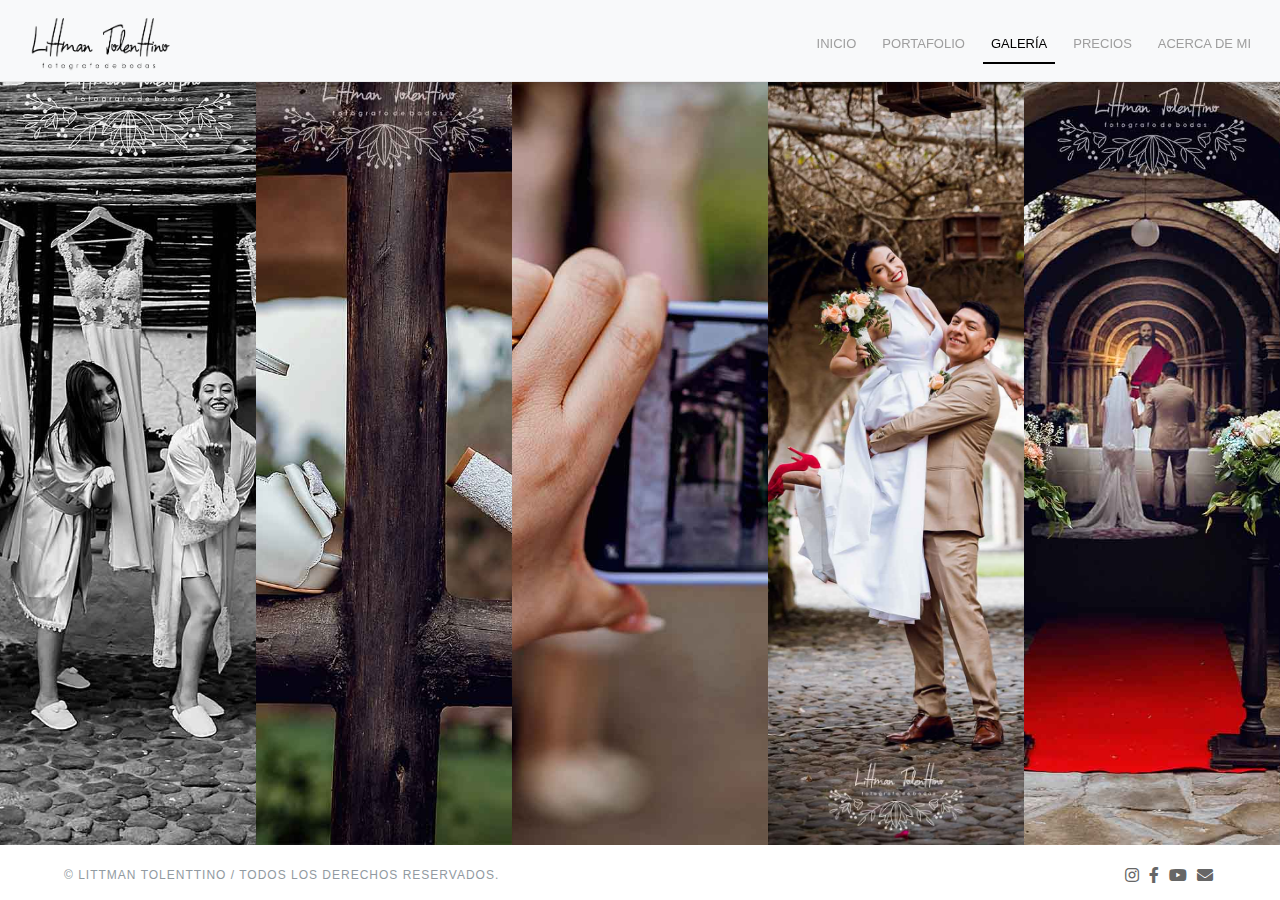
<file: galeria_05.html>
<!DOCTYPE html>

<html lang="es">

<head>

	<!-- Title -->
	<title>Littman Tolenttino</title>

	<!-- Meta -->
	<meta charset="utf-8">
	<meta http-equiv="X-UA-Compatible" content="IE=edge">
	<meta name="description" content="HTML5 Photography Portfolio Website">
	<meta name="keywords" content="HTML5, CSS3, JavaScript, Bootsrtrap, Responsive, Photography, Portfolio, Template, Theme, Website" />
	<meta name="author" content="DQUIS">

	<!-- Mobile Metas -->
	<meta name="viewport" content="width=device-width, initial-scale=1">

	<!-- Favicon (http://www.favicon-generator.org/) -->
	<link rel="shortcut icon" href="assets/img/favicon.ico" type="image/x-icon">

	<!-- Bootstrap CSS (http://getbootstrap.com) -->
	<link rel="stylesheet" href="assets/vendor/bootstrap/css/bootstrap.min.css">
	<!-- bootstrap CSS (http://getbootstrap.com) -->

	<!-- Libs and Plugins CSS -->
	<link rel="stylesheet" href="assets/vendor/fontawesome/css/all.min.css">
	<!-- Font Icons CSS (https://fontawesome.com) Free version! -->
	<link rel="stylesheet" href="assets/vendor/lightgallery/css/lightgallery.min.css">
	<!-- lightGallery CSS (http://sachinchoolur.github.io/lightGallery) -->
	<link rel="stylesheet" href="assets/vendor/justifiedgallery/css/justifiedGallery.min.css">
	<!-- Justified Gallery CSS (http://miromannino.github.io/Justified-Gallery/) -->
	<link rel="stylesheet" href="assets/vendor/ytplayer/css/jquery.mb.YTPlayer.min.css">
	<!-- YTPlayer CSS (more info: https://github.com/pupunzi/jquery.mb.YTPlayer) -->
	<link rel="stylesheet" href="assets/vendor/owl-carousel/css/owl.carousel.min.css">
	<!-- Owl Carousel CSS (https://owlcarousel2.github.io/OwlCarousel2/) -->
	<link rel="stylesheet" href="assets/vendor/owl-carousel/css/owl.theme.default.min.css">
	<!-- Owl Carousel default theme CSS (https://owlcarousel2.github.io/OwlCarousel2/) -->
	<link rel="stylesheet" href="assets/vendor/animate.min.css"> 
	<!-- Animate libs CSS (http://daneden.me/animate) -->

	<!-- Template master CSS -->
	<link rel="stylesheet" href="assets/css/theme.css">
	<link rel="stylesheet" href="assets/css/helper.css">
	<link rel="stylesheet" href="assets/css/styles.css">
	<link rel="stylesheet" href="assets/css/carousel.css">

</head>
<!-- =================
///// Begin body /////
================== -->

<body id="body">

	<!-- Begin page preloader -->
	<div id="preloader">
		<div class="pulse bg-main"></div>
	</div>
	<!-- End page preloader -->


	<!-- ===================
	///// Begin header /////
	======================== -->
	<header id="header" class="fixed-top">
		<nav class="navbar navbar-expand-md navbar-light bg-light fixed-top border-bottom shadow-sm">
			<div class="container-fluid px-3">
				<a href="index.html" class="logo ms-2">
					<img src="assets/img/logo-nav.png" width="150" alt="logo">
				</a>
				<button class="navbar-toggler hidden-lg-up p-1 me-2" type="button" data-bs-toggle="collapse" data-bs-target="#collapsibleNavId" aria-controls="collapsibleNavId" aria-expanded="false" aria-label="Toggle navigation">
					<span class="navbar-toggler-icon"></span>
				</button>
				<div class="collapse navbar-collapse d-flex-md justify-content-end" id="collapsibleNavId">
					<ul class="list-link navbar-nav flex-row flex-wrap justify-content-around align-items-center pt-4 pb-3 px-0 p-md-0">
						<li class="nav-item" id="inicio">
							<a class="nav-link" href="index.html">inicio</a>
						</li>
						<li class="nav-item" id="portafolio">
							<a class="nav-link" href="portafolio.html">portafolio</a>
						</li>
						<li class="nav-item" id="galeria">
							<a class="nav-link active" href="galeria.html">galería</a>
						</li>
						<li class="nav-item" id="precios">
							<a class="nav-link" href="precios.html">precios</a>
						</li>
						<li class="nav-item" id="acerca de mi">
							<a class="nav-link" href="acerca.html">acerca de mi</a>
						</li>
					</ul>
				</div>
			</div>
		</nav>
	</header>
	
	<!-- ==============================
	/////// Begin body content ///////
	=============================== -->
	<div id="body-content">


		<!-- ========================================================
		/////// Begin content section (Album single carousel) ///////
		* Use class "full-carousel" to enable full height carousel.
		========================================================= -->
		<section id="content-section" class="album-single-carousel full-carousel">

			<!-- Begin content wrap (album single items)
			============================================== 
			* Use classes "hover-center", "hover-boxed", "hover-dark", "hover-simple" to change album single item hover variations.
			-->
			<div id="gallery" class="content-wrap lightgallery hover-simple">


				<!-- Begin content carousel (https://owlcarousel2.github.io/OwlCarousel2/)
				====================================================================
				* Use class "nav-outside" for outside nav.
				* Use class "nav-outside-top" for outside top nav.
				* Use class "nav-rounded" for rounded nav.
				* Use class "dots-outside" for outside dots.
				* Use class "dots-left" or "dots-right" to align dots.
				* Use class "dots-rounded" for rounded dots.
				* Use class "owl-mousewheel" to enable mousewheel support.
				* Available carousel data attributes:
						data-items="5".......................(items visible on desktop)
						data-tablet-landscape="4"............(items visible on mobiles)
						data-tablet-portrait="3".............(items visible on mobiles)
						data-mobile-landscape="2"............(items visible on tablets)
						data-mobile-portrait="1".............(items visible on tablets)
						data-loop="true".....................(true/false)
						data-margin="10".....................(space between items)
						data-center="true"...................(true/false)
						data-start-position="0"..............(item start position)
						data-animate-in="fadeIn".............(more animations: http://daneden.github.io/animate.css/)
						data-animate-out="fadeOut"...........(more animations: http://daneden.github.io/animate.css/)
						data-mouse-drag="false"..............(true/false)
						data-touch-drag="false"..............(true/false)
						data-autoheight="true"...............(true/false)
						data-autoplay="true".................(true/false)
						data-autoplay-timeout="5000".........(milliseconds)
						data-autoplay-hover-pause="true".....(true/false)
						data-autoplay-speed="800"............(milliseconds)
						data-drag-end-speed="800"............(milliseconds)
						data-lazy-load="true"................(true/false)
						data-nav="true"......................(true/false)
						data-nav-speed="800".................(milliseconds)
						data-dots="false"....................(true/false)
						data-dots-speed="800"................(milliseconds)
				-->
				<div class="owl-carousel owl-mousewheel nav-rounded" data-items="5" data-nav="true" data-dots="false" data-tablet-landscape="5" data-tablet-portrait="4" data-mobile-landscape="3" data-mobile-portrait="3">

					<!-- Begin album single item -->
					<div class="album-single-item">
						<div class="full-cover bg-image" style="background-image: url(assets/img/gal_05/01_01.jpg); background-position: 50% 50%;"></div>
						<!-- Begin item cover -->
						<div class="asi-cover">
							<a class="asi-link lg-trigger" href="assets/img/gal_05/01_01.jpg" data-exthumbnail="assets/img/gal_05/01_01.jpg" data-sub-html="<h4>Jhovi & Wilmer</h4><p>Algún texto descriptivo</p>">
								<div class="asi-info">
									<span class="s-icon"><i class="fas fa-search"></i></span>
								</div>
							</a>
						</div>
						<!-- End item cover -->
					</div>
					<!-- End album single item -->

					<!-- Begin album single item -->
					<div class="album-single-item">
						<div class="full-cover bg-image" style="background-image: url(assets/img/gal_05/01_02.jpg); background-position: 50% 50%;"></div>
						<!-- Begin item cover -->
						<div class="asi-cover">
							<a class="asi-link lg-trigger" href="assets/img/gal_05/01_02.jpg" data-exthumbnail="assets/img/gal_05/01_02.jpg">
								<div class="asi-info">
									<span class="s-icon"><i class="fas fa-search"></i></span>
								</div>
							</a>
						</div>
						<!-- End item cover -->
					</div>
					<!-- End album single item -->

					<!-- Begin album single item -->
					<div class="album-single-item">
						<div class="full-cover bg-image" style="background-image: url(assets/img/gal_05/01_03.jpg); background-position: 50% 50%;"></div>
						<!-- Begin item cover -->
						<div class="asi-cover">
							<a class="asi-link lg-trigger" href="assets/img/gal_05/01_03.jpg" data-exthumbnail="assets/img/gal_05/01_03.jpg">
								<div class="asi-info">
									<span class="s-icon"><i class="fas fa-search"></i></span>
								</div>
							</a>
						</div>
						<!-- End item cover -->
					</div>
					<!-- End album single item -->

					<!-- Begin album single item -->
					<div class="album-single-item">
						<div class="full-cover bg-image" style="background-image: url(assets/img/gal_05/01_04.jpg); background-position: 50% 50%;"></div>
						<!-- Begin item cover -->
						<div class="asi-cover">
							<a class="asi-link lg-trigger" href="assets/img/gal_05/01_04.jpg" data-exthumbnail="assets/img/gal_05/01_04.jpg">
								<div class="asi-info">
									<span class="s-icon"><i class="fas fa-search"></i></span>
								</div>
							</a>
						</div>
						<!-- End item cover -->
					</div>
					<!-- End album single item -->

					<!-- Begin album single item -->
					<div class="album-single-item">
						<div class="full-cover bg-image" style="background-image: url(assets/img/gal_05/01_05.jpg); background-position: 50% 50%;"></div>
						<!-- Begin item cover -->
						<div class="asi-cover">
							<a class="asi-link lg-trigger" href="assets/img/gal_05/01_05.jpg" data-exthumbnail="aassets/img/gal_05/01_05.jpg">
								<div class="asi-info">
									<span class="s-icon"><i class="fas fa-search"></i></span>
								</div>
							</a>
						</div>
						<!-- End item cover -->
					</div>
					<!-- End album single item -->

								<!-- Begin album single item -->
					<div class="album-single-item">
						<div class="full-cover bg-image" style="background-image: url(assets/img/gal_05/01_06.jpg); background-position: 50% 50%;"></div>
						<!-- Begin item cover -->
						<div class="asi-cover">
							<a class="asi-link lg-trigger" href="assets/img/gal_05/01_06.jpg" data-exthumbnail="assets/img/gal_05/01_06.jpg">
								<div class="asi-info">
									<span class="s-icon"><i class="fas fa-search"></i></span>
								</div>
							</a>
						</div>
						<!-- End item cover -->
					</div>
					<!-- End album single item -->

					<!-- Begin album single item -->
					<div class="album-single-item">
						<div class="full-cover bg-image" style="background-image: url(assets/img/gal_05/01_07.jpg); background-position: 50% 50%;"></div>
							<!-- Begin item cover -->
							<div class="asi-cover">
							<a class="asi-link lg-trigger" href="assets/img/gal_05/01_07.jpg" data-exthumbnail="assets/img/gal_05/01_07.jpg">
								<div class="asi-info">
									<span class="s-icon"><i class="fas fa-search"></i></span>
								</div>
							</a>
						</div>
						<!-- End item cover -->
					</div>
					<!-- End album single item -->

					<!-- Begin album single item -->
					<div class="album-single-item">
						<div class="full-cover bg-image" style="background-image: url(assets/img/gal_05/01_08.jpg); background-position: 50% 50%;"></div>
						<!-- Begin item cover -->
						<div class="asi-cover">
							<a class="asi-link lg-trigger" href="assets/img/gal_05/01_08.jpg" data-exthumbnail="assets/img/gal_05/01_08.jpg">
								<div class="asi-info">
									<span class="s-icon"><i class="fas fa-search"></i></span>
								</div>
							</a>
						</div>
						<!-- End item cover -->
					</div>
					<!-- End album single item -->

					<!-- Begin album single item -->
					<div class="album-single-item">
						<div class="full-cover bg-image" style="background-image: url(assets/img/gal_05/01_09.jpg); background-position: 50% 50%;"></div>
						<!-- Begin item cover -->
						<div class="asi-cover">
							<a class="asi-link lg-trigger" href="assets/img/gal_05/01_09.jpg" data-exthumbnail="assets/img/gal_05/01_09.jpg">
								<div class="asi-info">
									<span class="s-icon"><i class="fas fa-search"></i></span>
								</div>
							</a>
						</div>
						<!-- End item cover -->
					</div>
					<!-- End album single item -->

					<!-- Begin album single item -->
					<div class="album-single-item">
						<div class="full-cover bg-image" style="background-image: url(assets/img/gal_05/01_10.jpg); background-position: 50% 50%;"></div>
						<!-- Begin item cover -->
						<div class="asi-cover">
							<a class="asi-link lg-trigger" href="assets/img/gal_05/01_10.jpg" data-exthumbnail="assets/img/gal_05/01_10.jpg">
								<div class="asi-info">
									<span class="s-icon"><i class="fas fa-search"></i></span>
								</div>
							</a>
						</div>
						<!-- End item cover -->
					</div>
					<!-- End album single item -->

					<!-- Begin album single item -->
					<div class="album-single-item">
						<div class="full-cover bg-image" style="background-image: url(assets/img/gal_05/01_11.jpg); background-position: 50% 50%;"></div>
						<!-- Begin item cover -->
						<div class="asi-cover">
							<a class="asi-link lg-trigger" href="assets/img/gal_05/01_11.jpg" data-exthumbnail="assets/img/gal_05/01_11.jpg">
								<div class="asi-info">
									<span class="s-icon"><i class="fas fa-search"></i></span>
								</div>
							</a>
						</div>
						<!-- End item cover -->
					</div>
					<!-- End album single item -->

					<!-- Begin album single item -->
					<div class="album-single-item">
						<div class="full-cover bg-image" style="background-image: url(assets/img/gal_05/01_12.jpg); background-position: 50% 50%;"></div>
						<!-- Begin item cover -->
						<div class="asi-cover">
							<a class="asi-link lg-trigger" href="assets/img/gal_05/01_12.jpg" data-exthumbnail="assets/img/gal_05/01_12.jpg">
								<div class="asi-info">
									<span class="s-icon"><i class="fas fa-search"></i></span>
								</div>
							</a>
						</div>
						<!-- End item cover -->
					</div>
					<!-- End album single item -->

					<!-- Begin album single item -->
					<div class="album-single-item">
						<div class="full-cover bg-image" style="background-image: url(assets/img/gal_05/01_13.jpg); background-position: 50% 50%;"></div>
						<!-- Begin item cover -->
						<div class="asi-cover">
							<a class="asi-link lg-trigger" href="assets/img/gal_05/01_13.jpg" data-exthumbnail="assets/img/gal_05/01_13.jpg">
								<div class="asi-info">
									<span class="s-icon"><i class="fas fa-search"></i></span>
								</div>
							</a>
						</div>
						<!-- End item cover -->
					</div>
					<!-- End album single item -->

					<!-- Begin album single item -->
					<div class="album-single-item">
						<div class="full-cover bg-image" style="background-image: url(assets/img/gal_05/01_14.jpg); background-position: 50% 50%;"></div>
						<!-- Begin item cover -->
						<div class="asi-cover">
							<a class="asi-link lg-trigger" href="assets/img/gal_05/01_14.jpg" data-exthumbnail="assets/img/gal_05/01_14.jpg">
								<div class="asi-info">
									<span class="s-icon"><i class="fas fa-search"></i></span>>
								</div>
							</a>
						</div>
						<!-- End item cover -->
					</div>
					<!-- End album single item -->

					<!-- Begin album single item -->
					<div class="album-single-item">
						<div class="full-cover bg-image" style="background-image: url(assets/img/gal_05/01_15.jpg); background-position: 50% 50%;"></div>
						<!-- Begin item cover -->
						<div class="asi-cover">
							<a class="asi-link lg-trigger" href="assets/img/gal_05/01_15.jpg" data-exthumbnail="assets/img/gal_05/01_15.jpg">
								<div class="asi-info">
									<span class="s-icon"><i class="fas fa-search"></i></span>
								</div>
							</a>
						</div>
						<!-- End item cover -->
					</div>
					<!-- End album single item -->

					<!-- Begin album single item -->
					<div class="album-single-item">
						<div class="full-cover bg-image" style="background-image: url(assets/img/gal_05/01_16.jpg); background-position: 50% 50%;"></div>
						<!-- Begin item cover -->
						<div class="asi-cover">
							<a class="asi-link lg-trigger" href="assets/img/gal_05/01_16.jpg" data-exthumbnail="assets/img/gal_05/01_16.jpg">
								<div class="asi-info">
									<span class="s-icon"><i class="fas fa-search"></i></span>
								</div>
							</a>
						</div>
						<!-- End item cover -->
					</div>
					<!-- End album single item -->

					<!-- Begin album single item -->
					<div class="album-single-item">
						<div class="full-cover bg-image" style="background-image: url(assets/img/gal_05/01_17.jpg); background-position: 50% 50%;"></div>
						<!-- Begin item cover -->
						<div class="asi-cover">
							<a class="asi-link lg-trigger" href="assets/img/gal_05/01_17.jpg" data-exthumbnail="assets/img/gal_05/01_17.jpg">
								<div class="asi-info">
									<span class="s-icon"><i class="fas fa-search"></i></span>
								</div>
							</a>
						</div>
						<!-- End item cover -->
					</div>
					<!-- End album single item -->

					<!-- Begin album single item -->
					<div class="album-single-item">
						<div class="full-cover bg-image" style="background-image: url(assets/img/gal_05/01_18.jpg); background-position: 50% 50%;"></div>
						<!-- Begin item cover -->
						<div class="asi-cover">
							<a class="asi-link lg-trigger" href="assets/img/gal_05/01_18.jpg" data-exthumbnail="assets/img/gal_05/01_18.jpg">
								<div class="asi-info">
									<span class="s-icon"><i class="fas fa-search"></i></span>
								</div>
							</a>
						</div>
						<!-- End item cover -->
					</div>
					<!-- End album single item -->

					<!-- Begin album single item -->
					<div class="album-single-item">
						<div class="full-cover bg-image" style="background-image: url(assets/img/gal_05/01_19.jpg); background-position: 50% 50%;"></div>
						<!-- Begin item cover -->
						<div class="asi-cover">
							<a class="asi-link lg-trigger" href="assets/img/gal_05/01_19.jpg" data-exthumbnail="assets/img/gal_05/01_19.jpg">
								<div class="asi-info">
									<span class="s-icon"><i class="fas fa-search"></i></span>
								</div>
							</a>
						</div>
						<!-- End item cover -->
					</div>
					<!-- End album single item -->

					<!-- Begin album single item -->
					<div class="album-single-item">
						<div class="full-cover bg-image" style="background-image: url(assets/img/gal_05/01_20.jpg); background-position: 50% 50%;"></div>
						<!-- Begin item cover -->
						<div class="asi-cover">
							<a class="asi-link lg-trigger" href="assets/img/gal_05/01_20.jpg" data-exthumbnail="aassets/img/gal_05/01_20.jpg">
								<div class="asi-info">
									<span class="s-icon"><i class="fas fa-search"></i></span>
								</div>
							</a>
						</div>
						<!-- End item cover -->
					</div>
					<!-- End album single item -->

					<!-- Begin album single item -->
					<div class="album-single-item">
						<div class="full-cover bg-image" style="background-image: url(assets/img/gal_05/01_21.jpg); background-position: 50% 50%;"></div>
						<!-- Begin item cover -->
						<div class="asi-cover">
							<a class="asi-link lg-trigger" href="assets/img/gal_05/01_21.jpg" data-exthumbnail="assets/img/gal_05/01_21.jpg">
								<div class="asi-info">
									<span class="s-icon"><i class="fas fa-search"></i></span>
								</div>
							</a>
						</div>
						<!-- End item cover -->
					</div>
					<!-- End album single item -->

					<!-- Begin album single item -->
					<div class="album-single-item">
						<div class="full-cover bg-image" style="background-image: url(assets/img/gal_05/01_22.jpg); background-position: 50% 50%;"></div>
						<!-- Begin item cover -->
						<div class="asi-cover">
							<a class="asi-link lg-trigger" href="assets/img/gal_05/01_22.jpg" data-exthumbnail="assets/img/gal_05/01_22.jpg">
								<div class="asi-info">
									<span class="s-icon"><i class="fas fa-search"></i></span>
								</div>
							</a>
						</div>
						<!-- End item cover -->
					</div>
					<!-- End album single item -->

					<!-- Begin album single item -->
					<div class="album-single-item">
						<div class="full-cover bg-image" style="background-image: url(assets/img/gal_05/01_23.jpg); background-position: 50% 50%;"></div>
						<!-- Begin item cover -->
						<div class="asi-cover">
							<a class="asi-link lg-trigger" href="assets/img/gal_05/01_23.jpg" data-exthumbnail="assets/img/gal_05/01_23.jpg">
								<div class="asi-info">
									<span class="s-icon"><i class="fas fa-search"></i></span>>
								</div>
							</a>
						</div>
						<!-- End item cover -->
					</div>
					<!-- End album single item -->

					<!-- Begin album single item -->
					<div class="album-single-item">
						<div class="full-cover bg-image" style="background-image: url(assets/img/gal_05/01_24.jpg); background-position: 50% 50%;"></div>
						<!-- Begin item cover -->
						<div class="asi-cover">
							<a class="asi-link lg-trigger" href="assets/img/gal_05/01_24.jpg" data-exthumbnail="assets/img/gal_05/01_24.jpg">
								<div class="asi-info">
									<span class="s-icon"><i class="fas fa-search"></i></span>
								</div>
							</a>
						</div>
						<!-- End item cover -->
					</div>
					<!-- End album single item -->

					<!-- Begin album single item -->
					<div class="album-single-item">
						<div class="full-cover bg-image" style="background-image: url(assets/img/gal_05/01_25.jpg); background-position: 50% 50%;"></div>
							<!-- Begin item cover -->
							<div class="asi-cover">
							<a class="asi-link lg-trigger" href="assets/img/gal_05/01_25.jpg" data-exthumbnail="assets/img/gal_05/01_25.jpg">
								<div class="asi-info">
									<span class="s-icon"><i class="fas fa-search"></i></span>
								</div>
							</a>
						</div>
						<!-- End item cover -->
					</div>
					<!-- End album single item -->

					<!-- Begin album single item -->
					<div class="album-single-item">
						<div class="full-cover bg-image" style="background-image: url(assets/img/gal_05/01_26.jpg); background-position: 50% 50%;"></div>
						<!-- Begin item cover -->
						<div class="asi-cover">
							<a class="asi-link lg-trigger" href="assets/img/gal_05/01_26.jpg" data-exthumbnail="assets/img/gal_05/01_26.jpg">
								<div class="asi-info">
									<span class="s-icon"><i class="fas fa-search"></i></span>
								</div>
							</a>
						</div>
						<!-- End item cover -->
					</div>
					<!-- End album single item -->

					<!-- Begin album single item -->
					<div class="album-single-item">
						<div class="full-cover bg-image" style="background-image: url(assets/img/gal_05/01_27.jpg); background-position: 50% 50%;"></div>
						<!-- Begin item cover -->
						<div class="asi-cover">
							<a class="asi-link lg-trigger" href="assets/img/gal_05/01_27.jpg" data-exthumbnail="assets/img/gal_05/01_27.jpg">
								<div class="asi-info">
									<span class="s-icon"><i class="fas fa-search"></i></span>
								</div>
							</a>
						</div>
						<!-- End item cover -->
					</div>
					<!-- End album single item -->

					<!-- Begin album single item -->
					<div class="album-single-item">
						<div class="full-cover bg-image" style="background-image: url(assets/img/gal_05/01_28.jpg); background-position: 50% 50%;"></div>
						<!-- Begin item cover -->
						<div class="asi-cover">
							<a class="asi-link lg-trigger" href="assets/img/gal_05/01_28.jpg" data-exthumbnail="assets/img/gal_05/01_28.jpg">
								<div class="asi-info">
									<span class="s-icon"><i class="fas fa-search"></i></span>
								</div>
							</a>
						</div>
						<!-- End item cover -->
					</div>
					<!-- End album single item -->

					<!-- Begin album single item -->
					<div class="album-single-item">
						<div class="full-cover bg-image" style="background-image: url(assets/img/gal_05/01_29.jpg); background-position: 50% 50%;"></div>
						<!-- Begin item cover -->
						<div class="asi-cover">
							<a class="asi-link lg-trigger" href="assets/img/gal_05/01_29.jpg" data-exthumbnail="assets/img/gal_05/01_29.jpg">
								<div class="asi-info">
									<span class="s-icon"><i class="fas fa-search"></i></span>
								</div>
							</a>
						</div>
						<!-- End item cover -->
					</div>
					<!-- End album single item -->

					<!-- Begin album single item -->
					<div class="album-single-item">
						<div class="full-cover bg-image" style="background-image: url(assets/img/gal_05/01_30.jpg); background-position: 50% 50%;"></div>
						<!-- Begin item cover -->
						<div class="asi-cover">
							<a class="asi-link lg-trigger" href="assets/img/gal_05/01_30.jpg" data-exthumbnail="assets/img/gal_05/01_30.jpg">
								<div class="asi-info">
									<span class="s-icon"><i class="fas fa-search"></i></span>
								</div>
							</a>
						</div>
						<!-- End item cover -->
					</div>
					<!-- End album single item -->

				</div>
				<!-- End content carousel -->

			</div>
			<!-- End content wrap -->
						
		</section>
		<!-- End content section -->


		<!-- Begin footer -->
		<footer id="footer">
			<div class="footer-inner">
				<div class="container-fluid">
					<div class="row">

						<div class="col-sm-6">
							<div class="copyright">
								&copy; Littman Tolenttino / Todos los derechos reservados.
							</div>
						</div> <!-- /.col -->

						<div class="col-sm-6">
							<div class="social-icons">
								<ul>
									<li><a target="_blank" href="https://www.instagram.com/littmantolenttino/?hl=es" title="Follow us on Instagram"><i class="fab fa-instagram"></i></a></li>
									<li><a target="_blank" href="https://www.facebook.com/littmanBodas" title="Follow us on Facebook"><i class="fab fa-facebook-f"></i></a></li>
									<li><a target="_blank" href="https://www.youtube.com/channel/UCt0dM0i7m9b7x0k3apZdQSw" title="Follow us on Youtube"><i class="fab fa-youtube"></i></a></li>
									<!-- shange "your@email.com" to your email -->
									<li><a target="_blank" href="mailto:your@email.com" title="Contact Us"><i class="fas fa-envelope"></i></a></li>
								</ul>
							</div>
						</div> <!-- /.col -->

					</div> <!-- /.row -->
				</div> <!-- /.container -->
			</div> <!-- /.footer-inner -->
		</footer>
		<!-- End footer -->


	</div>
	<!-- End body content -->

	<!-- Scroll to top button -->
	<a href="#body" class="scrolltotop sm-scroll"><i class="fas fa-chevron-up"></i></a>        

	<!-- ====================
	///// Scripts below /////
	===================== -->

	<!-- Core JS -->
	<script src="assets/vendor/jquery/jquery.min.js"></script> 
	<!-- jquery JS (https://jquery.com) -->
	<script src="assets/vendor/bootstrap/js/bootstrap.bundle.min.js"></script> 
	<!-- bootstrap JS (http://getbootstrap.com) -->

	<!-- Libs and Plugins JS -->
	<script src="assets/vendor/lightgallery/js/lightgallery-all.min.js"></script>
	<!-- lightGallery JS (http://sachinchoolur.github.io/lightGallery) -->

	<script src="assets/vendor/jquery.mousewheel.min.js"></script>
	<!-- A jQuery plugin that adds cross browser mouse wheel support -->
	<script src="assets/vendor/jquery.easing.min.js"></script>
	<!-- Easing JS (http://gsgd.co.uk/sandbox/jquery/easing/) -->
	<script src="assets/vendor/isotope.pkgd.min.js"></script> 
	<!-- Isotope JS (http://isotope.metafizzy.co) -->
	<script src="assets/vendor/imagesloaded.pkgd.min.js"></script>
	<!-- ImagesLoaded JS (https://github.com/desandro/imagesloaded) -->
	<script src="assets/vendor/justifiedgallery/js/jquery.justifiedGallery.min.js"></script>
	<!-- Justified Gallery JS (http://miromannino.github.io/Justified-Gallery/) -->
	<script src="assets/vendor/ytplayer/js/jquery.mb.YTPlayer.min.js"></script>
	<!-- YTPlayer JS (more info: https://github.com/pupunzi/jquery.mb.YTPlayer) -->
	<script src="assets/vendor/owl-carousel/js/owl.carousel.min.js"></script>
	<!-- Owl Carousel JS (https://owlcarousel2.github.io/OwlCarousel2/) -->

	<!-- Theme master JS -->
	<script src="assets/js/theme.js"></script>

</body>

</html>
</file>
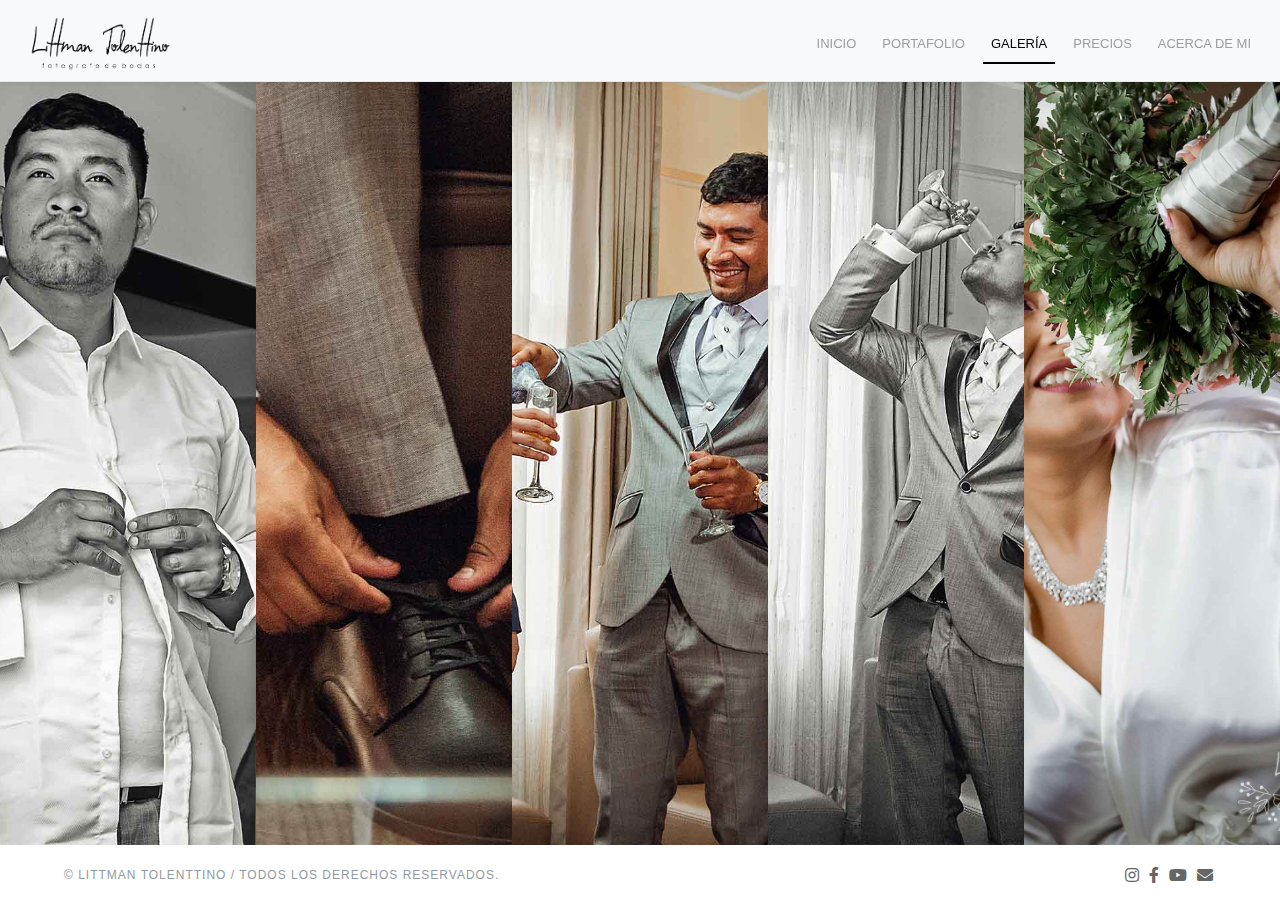
<file: galeria_06.html>
<!DOCTYPE html>

<html lang="es">

<head>

	<!-- Title -->
	<title>Littman Tolenttino</title>

	<!-- Meta -->
	<meta charset="utf-8">
	<meta http-equiv="X-UA-Compatible" content="IE=edge">
	<meta name="description" content="HTML5 Photography Portfolio Website">
	<meta name="keywords" content="HTML5, CSS3, JavaScript, Bootsrtrap, Responsive, Photography, Portfolio, Template, Theme, Website" />
	<meta name="author" content="DQUIS">

	<!-- Mobile Metas -->
	<meta name="viewport" content="width=device-width, initial-scale=1">

	<!-- Favicon (http://www.favicon-generator.org/) -->
	<link rel="shortcut icon" href="assets/img/favicon.ico" type="image/x-icon">

	<!-- Bootstrap CSS (http://getbootstrap.com) -->
	<link rel="stylesheet" href="assets/vendor/bootstrap/css/bootstrap.min.css">
	<!-- bootstrap CSS (http://getbootstrap.com) -->

	<!-- Libs and Plugins CSS -->
	<link rel="stylesheet" href="assets/vendor/fontawesome/css/all.min.css">
	<!-- Font Icons CSS (https://fontawesome.com) Free version! -->
	<link rel="stylesheet" href="assets/vendor/lightgallery/css/lightgallery.min.css">
	<!-- lightGallery CSS (http://sachinchoolur.github.io/lightGallery) -->
	<link rel="stylesheet" href="assets/vendor/justifiedgallery/css/justifiedGallery.min.css">
	<!-- Justified Gallery CSS (http://miromannino.github.io/Justified-Gallery/) -->
	<link rel="stylesheet" href="assets/vendor/ytplayer/css/jquery.mb.YTPlayer.min.css">
	<!-- YTPlayer CSS (more info: https://github.com/pupunzi/jquery.mb.YTPlayer) -->
	<link rel="stylesheet" href="assets/vendor/owl-carousel/css/owl.carousel.min.css">
	<!-- Owl Carousel CSS (https://owlcarousel2.github.io/OwlCarousel2/) -->
	<link rel="stylesheet" href="assets/vendor/owl-carousel/css/owl.theme.default.min.css">
	<!-- Owl Carousel default theme CSS (https://owlcarousel2.github.io/OwlCarousel2/) -->
	<link rel="stylesheet" href="assets/vendor/animate.min.css"> 
	<!-- Animate libs CSS (http://daneden.me/animate) -->

	<!-- Template master CSS -->
	<link rel="stylesheet" href="assets/css/theme.css">
	<link rel="stylesheet" href="assets/css/helper.css">
	<link rel="stylesheet" href="assets/css/styles.css">
	<link rel="stylesheet" href="assets/css/carousel.css">

</head>
<!-- =================
///// Begin body /////
================== -->

<body id="body">

	<!-- Begin page preloader -->
	<div id="preloader">
		<div class="pulse bg-main"></div>
	</div>
	<!-- End page preloader -->


	<!-- ===================
	///// Begin header /////
	======================== -->
	<header id="header" class="fixed-top">
		<nav class="navbar navbar-expand-md navbar-light bg-light fixed-top border-bottom shadow-sm">
			<div class="container-fluid px-3">
				<a href="index.html" class="logo ms-2">
					<img src="assets/img/logo-nav.png" width="150" alt="logo">
				</a>
				<button class="navbar-toggler hidden-lg-up p-1 me-2" type="button" data-bs-toggle="collapse" data-bs-target="#collapsibleNavId" aria-controls="collapsibleNavId" aria-expanded="false" aria-label="Toggle navigation">
					<span class="navbar-toggler-icon"></span>
				</button>
				<div class="collapse navbar-collapse d-flex-md justify-content-end" id="collapsibleNavId">
					<ul class="list-link navbar-nav flex-row flex-wrap justify-content-around align-items-center pt-4 pb-3 px-0 p-md-0">
						<li class="nav-item" id="inicio">
							<a class="nav-link" href="index.html">inicio</a>
						</li>
						<li class="nav-item " id="portafolio">
							<a class="nav-link" href="portafolio.html">portafolio</a>
						</li>
						<li class="nav-item " id="galeria">
							<a class="nav-link active" href="galeria.html">galería</a>
						</li>
						<li class="nav-item " id="precios">
							<a class="nav-link" href="precios.html">precios</a>
						</li>
						<li class="nav-item " id="acerca de mi">
							<a class="nav-link" href="acerca.html">acerca de mi</a>
						</li>
					</ul>
				</div>
			</div>
		</nav>
	</header>
	

	<!-- ==============================
	/////// Begin body content ///////
	=============================== -->
	<div id="body-content">


		<!-- ========================================================
		/////// Begin content section (Album single carousel) ///////
		* Use class "full-carousel" to enable full height carousel.
		========================================================= -->
		<section id="content-section" class="album-single-carousel full-carousel">

			<!-- Begin content wrap (album single items)
			============================================== 
			* Use classes "hover-center", "hover-boxed", "hover-dark", "hover-simple" to change album single item hover variations.
			-->
			<div id="gallery" class="content-wrap lightgallery hover-simple">


				<!-- Begin content carousel (https://owlcarousel2.github.io/OwlCarousel2/)
				====================================================================
				* Use class "nav-outside" for outside nav.
				* Use class "nav-outside-top" for outside top nav.
				* Use class "nav-rounded" for rounded nav.
				* Use class "dots-outside" for outside dots.
				* Use class "dots-left" or "dots-right" to align dots.
				* Use class "dots-rounded" for rounded dots.
				* Use class "owl-mousewheel" to enable mousewheel support.
				* Available carousel data attributes:
						data-items="5".......................(items visible on desktop)
						data-tablet-landscape="4"............(items visible on mobiles)
						data-tablet-portrait="3".............(items visible on mobiles)
						data-mobile-landscape="2"............(items visible on tablets)
						data-mobile-portrait="1".............(items visible on tablets)
						data-loop="true".....................(true/false)
						data-margin="10".....................(space between items)
						data-center="true"...................(true/false)
						data-start-position="0"..............(item start position)
						data-animate-in="fadeIn".............(more animations: http://daneden.github.io/animate.css/)
						data-animate-out="fadeOut"...........(more animations: http://daneden.github.io/animate.css/)
						data-mouse-drag="false"..............(true/false)
						data-touch-drag="false"..............(true/false)
						data-autoheight="true"...............(true/false)
						data-autoplay="true".................(true/false)
						data-autoplay-timeout="5000".........(milliseconds)
						data-autoplay-hover-pause="true".....(true/false)
						data-autoplay-speed="800"............(milliseconds)
						data-drag-end-speed="800"............(milliseconds)
						data-lazy-load="true"................(true/false)
						data-nav="true"......................(true/false)
						data-nav-speed="800".................(milliseconds)
						data-dots="false"....................(true/false)
						data-dots-speed="800"................(milliseconds)
				-->
				<div class="owl-carousel owl-mousewheel nav-rounded" data-items="5" data-nav="true" data-dots="false" data-tablet-landscape="5" data-tablet-portrait="4" data-mobile-landscape="3" data-mobile-portrait="3">

					<!-- Begin album single item -->
					<div class="album-single-item">
						<div class="full-cover bg-image" style="background-image: url(assets/img/gal_06/01_01.jpg); background-position: 50% 50%;"></div>
						<!-- Begin item cover -->
						<div class="asi-cover">
							<a class="asi-link lg-trigger" href="assets/img/gal_06/01_01.jpg" data-exthumbnail="assets/img/gal_06/01_01.jpg" data-sub-html="<h4>Isbell & Jaime</h4><p>Algún texto descriptivo</p>">
								<div class="asi-info">
									<span class="s-icon"><i class="fas fa-search"></i></span>
								</div>
							</a>
						</div>
						<!-- End item cover -->
					</div>
					<!-- End album single item -->

					<!-- Begin album single item -->
					<div class="album-single-item">
						<div class="full-cover bg-image" style="background-image: url(assets/img/gal_06/01_02.jpg); background-position: 50% 50%;"></div>
						<!-- Begin item cover -->
						<div class="asi-cover">
							<a class="asi-link lg-trigger" href="assets/img/gal_06/01_02.jpg" data-exthumbnail="assets/img/gal_06/01_02.jpg">
								<div class="asi-info">
									<span class="s-icon"><i class="fas fa-search"></i></span>
								</div>
							</a>
						</div>
						<!-- End item cover -->
					</div>
					<!-- End album single item -->

					<!-- Begin album single item -->
					<div class="album-single-item">
						<div class="full-cover bg-image" style="background-image: url(assets/img/gal_06/01_03.jpg); background-position: 50% 50%;"></div>
						<!-- Begin item cover -->
						<div class="asi-cover">
							<a class="asi-link lg-trigger" href="assets/img/gal_06/01_03.jpg" data-exthumbnail="assets/img/gal_06/01_03.jpg">
								<div class="asi-info">
									<span class="s-icon"><i class="fas fa-search"></i></span>
								</div>
							</a>
						</div>
						<!-- End item cover -->
					</div>
					<!-- End album single item -->

					<!-- Begin album single item -->
					<div class="album-single-item">
						<div class="full-cover bg-image" style="background-image: url(assets/img/gal_06/01_04.jpg); background-position: 50% 50%;"></div>
						<!-- Begin item cover -->
						<div class="asi-cover">
							<a class="asi-link lg-trigger" href="assets/img/gal_06/01_04.jpg" data-exthumbnail="assets/img/gal_06/01_04.jpg">
								<div class="asi-info">
									<span class="s-icon"><i class="fas fa-search"></i></span>
								</div>
							</a>
						</div>
						<!-- End item cover -->
					</div>
					<!-- End album single item -->

					<!-- Begin album single item -->
					<div class="album-single-item">
						<div class="full-cover bg-image" style="background-image: url(assets/img/gal_06/01_05.jpg); background-position: 50% 50%;"></div>
						<!-- Begin item cover -->
						<div class="asi-cover">
							<a class="asi-link lg-trigger" href="assets/img/gal_06/01_05.jpg" data-exthumbnail="aassets/img/gal_06/01_05.jpg">
								<div class="asi-info">
									<span class="s-icon"><i class="fas fa-search"></i></span>
								</div>
							</a>
						</div>
						<!-- End item cover -->
					</div>
					<!-- End album single item -->

								<!-- Begin album single item -->
					<div class="album-single-item">
						<div class="full-cover bg-image" style="background-image: url(assets/img/gal_06/01_06.jpg); background-position: 50% 50%;"></div>
						<!-- Begin item cover -->
						<div class="asi-cover">
							<a class="asi-link lg-trigger" href="assets/img/gal_06/01_06.jpg" data-exthumbnail="assets/img/gal_06/01_06.jpg">
								<div class="asi-info">
									<span class="s-icon"><i class="fas fa-search"></i></span>
								</div>
							</a>
						</div>
						<!-- End item cover -->
					</div>
					<!-- End album single item -->

					<!-- Begin album single item -->
					<div class="album-single-item">
						<div class="full-cover bg-image" style="background-image: url(assets/img/gal_06/01_07.jpg); background-position: 50% 50%;"></div>
							<!-- Begin item cover -->
							<div class="asi-cover">
							<a class="asi-link lg-trigger" href="assets/img/gal_06/01_07.jpg" data-exthumbnail="assets/img/gal_06/01_07.jpg">
								<div class="asi-info">
									<span class="s-icon"><i class="fas fa-search"></i></span>
								</div>
							</a>
						</div>
						<!-- End item cover -->
					</div>
					<!-- End album single item -->

					<!-- Begin album single item -->
					<div class="album-single-item">
						<div class="full-cover bg-image" style="background-image: url(assets/img/gal_06/01_08.jpg); background-position: 50% 50%;"></div>
						<!-- Begin item cover -->
						<div class="asi-cover">
							<a class="asi-link lg-trigger" href="assets/img/gal_06/01_08.jpg" data-exthumbnail="assets/img/gal_06/01_08.jpg">
								<div class="asi-info">
									<span class="s-icon"><i class="fas fa-search"></i></span>
								</div>
							</a>
						</div>
						<!-- End item cover -->
					</div>
					<!-- End album single item -->

					<!-- Begin album single item -->
					<div class="album-single-item">
						<div class="full-cover bg-image" style="background-image: url(assets/img/gal_06/01_09.jpg); background-position: 50% 50%;"></div>
						<!-- Begin item cover -->
						<div class="asi-cover">
							<a class="asi-link lg-trigger" href="assets/img/gal_06/01_09.jpg" data-exthumbnail="assets/img/gal_06/01_09.jpg">
								<div class="asi-info">
									<span class="s-icon"><i class="fas fa-search"></i></span>
								</div>
							</a>
						</div>
						<!-- End item cover -->
					</div>
					<!-- End album single item -->

					<!-- Begin album single item -->
					<div class="album-single-item">
						<div class="full-cover bg-image" style="background-image: url(assets/img/gal_06/01_10.jpg); background-position: 50% 50%;"></div>
						<!-- Begin item cover -->
						<div class="asi-cover">
							<a class="asi-link lg-trigger" href="assets/img/gal_06/01_10.jpg" data-exthumbnail="assets/img/gal_06/01_10.jpg">
								<div class="asi-info">
									<span class="s-icon"><i class="fas fa-search"></i></span>
								</div>
							</a>
						</div>
						<!-- End item cover -->
					</div>
					<!-- End album single item -->

					<!-- Begin album single item -->
					<div class="album-single-item">
						<div class="full-cover bg-image" style="background-image: url(assets/img/gal_06/01_11.jpg); background-position: 50% 50%;"></div>
						<!-- Begin item cover -->
						<div class="asi-cover">
							<a class="asi-link lg-trigger" href="assets/img/gal_06/01_11.jpg" data-exthumbnail="assets/img/gal_06/01_11.jpg">
								<div class="asi-info">
									<span class="s-icon"><i class="fas fa-search"></i></span>
								</div>
							</a>
						</div>
						<!-- End item cover -->
					</div>
					<!-- End album single item -->

					<!-- Begin album single item -->
					<div class="album-single-item">
						<div class="full-cover bg-image" style="background-image: url(assets/img/gal_06/01_12.jpg); background-position: 50% 50%;"></div>
						<!-- Begin item cover -->
						<div class="asi-cover">
							<a class="asi-link lg-trigger" href="assets/img/gal_06/01_12.jpg" data-exthumbnail="assets/img/gal_06/01_12.jpg">
								<div class="asi-info">
									<span class="s-icon"><i class="fas fa-search"></i></span>
								</div>
							</a>
						</div>
						<!-- End item cover -->
					</div>
					<!-- End album single item -->

					<!-- Begin album single item -->
					<div class="album-single-item">
						<div class="full-cover bg-image" style="background-image: url(assets/img/gal_06/01_13.jpg); background-position: 50% 50%;"></div>
						<!-- Begin item cover -->
						<div class="asi-cover">
							<a class="asi-link lg-trigger" href="assets/img/gal_06/01_13.jpg" data-exthumbnail="assets/img/gal_06/01_13.jpg">
								<div class="asi-info">
									<span class="s-icon"><i class="fas fa-search"></i></span>
								</div>
							</a>
						</div>
						<!-- End item cover -->
					</div>
					<!-- End album single item -->

					<!-- Begin album single item -->
					<div class="album-single-item">
						<div class="full-cover bg-image" style="background-image: url(assets/img/gal_06/01_14.jpg); background-position: 50% 50%;"></div>
						<!-- Begin item cover -->
						<div class="asi-cover">
							<a class="asi-link lg-trigger" href="assets/img/gal_06/01_14.jpg" data-exthumbnail="assets/img/gal_06/01_14.jpg">
								<div class="asi-info">
									<span class="s-icon"><i class="fas fa-search"></i></span>>
								</div>
							</a>
						</div>
						<!-- End item cover -->
					</div>
					<!-- End album single item -->

					<!-- Begin album single item -->
					<div class="album-single-item">
						<div class="full-cover bg-image" style="background-image: url(assets/img/gal_06/01_15.jpg); background-position: 50% 50%;"></div>
						<!-- Begin item cover -->
						<div class="asi-cover">
							<a class="asi-link lg-trigger" href="assets/img/gal_06/01_15.jpg" data-exthumbnail="assets/img/gal_06/01_15.jpg">
								<div class="asi-info">
									<span class="s-icon"><i class="fas fa-search"></i></span>
								</div>
							</a>
						</div>
						<!-- End item cover -->
					</div>
					<!-- End album single item -->

					<!-- Begin album single item -->
					<div class="album-single-item">
						<div class="full-cover bg-image" style="background-image: url(assets/img/gal_06/01_16.jpg); background-position: 50% 50%;"></div>
						<!-- Begin item cover -->
						<div class="asi-cover">
							<a class="asi-link lg-trigger" href="assets/img/gal_06/01_16.jpg" data-exthumbnail="assets/img/gal_06/01_16.jpg">
								<div class="asi-info">
									<span class="s-icon"><i class="fas fa-search"></i></span>
								</div>
							</a>
						</div>
						<!-- End item cover -->
					</div>
					<!-- End album single item -->

					<!-- Begin album single item -->
					<div class="album-single-item">
						<div class="full-cover bg-image" style="background-image: url(assets/img/gal_06/01_17.jpg); background-position: 50% 50%;"></div>
						<!-- Begin item cover -->
						<div class="asi-cover">
							<a class="asi-link lg-trigger" href="assets/img/gal_06/01_17.jpg" data-exthumbnail="assets/img/gal_06/01_17.jpg">
								<div class="asi-info">
									<span class="s-icon"><i class="fas fa-search"></i></span>
								</div>
							</a>
						</div>
						<!-- End item cover -->
					</div>
					<!-- End album single item -->

					<!-- Begin album single item -->
					<div class="album-single-item">
						<div class="full-cover bg-image" style="background-image: url(assets/img/gal_06/01_18.jpg); background-position: 50% 50%;"></div>
						<!-- Begin item cover -->
						<div class="asi-cover">
							<a class="asi-link lg-trigger" href="assets/img/gal_06/01_18.jpg" data-exthumbnail="assets/img/gal_06/01_18.jpg">
								<div class="asi-info">
									<span class="s-icon"><i class="fas fa-search"></i></span>
								</div>
							</a>
						</div>
						<!-- End item cover -->
					</div>
					<!-- End album single item -->

					<!-- Begin album single item -->
					<div class="album-single-item">
						<div class="full-cover bg-image" style="background-image: url(assets/img/gal_06/01_19.jpg); background-position: 50% 50%;"></div>
						<!-- Begin item cover -->
						<div class="asi-cover">
							<a class="asi-link lg-trigger" href="assets/img/gal_06/01_19.jpg" data-exthumbnail="assets/img/gal_06/01_19.jpg">
								<div class="asi-info">
									<span class="s-icon"><i class="fas fa-search"></i></span>
								</div>
							</a>
						</div>
						<!-- End item cover -->
					</div>
					<!-- End album single item -->

					<!-- Begin album single item -->
					<div class="album-single-item">
						<div class="full-cover bg-image" style="background-image: url(assets/img/gal_06/01_20.jpg); background-position: 50% 50%;"></div>
						<!-- Begin item cover -->
						<div class="asi-cover">
							<a class="asi-link lg-trigger" href="assets/img/gal_06/01_20.jpg" data-exthumbnail="aassets/img/gal_06/01_20.jpg">
								<div class="asi-info">
									<span class="s-icon"><i class="fas fa-search"></i></span>
								</div>
							</a>
						</div>
						<!-- End item cover -->
					</div>
					<!-- End album single item -->

					<!-- Begin album single item -->
					<div class="album-single-item">
						<div class="full-cover bg-image" style="background-image: url(assets/img/gal_06/01_21.jpg); background-position: 50% 50%;"></div>
						<!-- Begin item cover -->
						<div class="asi-cover">
							<a class="asi-link lg-trigger" href="assets/img/gal_06/01_21.jpg" data-exthumbnail="assets/img/gal_06/01_21.jpg">
								<div class="asi-info">
									<span class="s-icon"><i class="fas fa-search"></i></span>
								</div>
							</a>
						</div>
						<!-- End item cover -->
					</div>
					<!-- End album single item -->

					<!-- Begin album single item -->
					<div class="album-single-item">
						<div class="full-cover bg-image" style="background-image: url(assets/img/gal_06/01_22.jpg); background-position: 50% 50%;"></div>
						<!-- Begin item cover -->
						<div class="asi-cover">
							<a class="asi-link lg-trigger" href="assets/img/gal_06/01_22.jpg" data-exthumbnail="assets/img/gal_06/01_22.jpg">
								<div class="asi-info">
									<span class="s-icon"><i class="fas fa-search"></i></span>
								</div>
							</a>
						</div>
						<!-- End item cover -->
					</div>
					<!-- End album single item -->

					<!-- Begin album single item -->
					<div class="album-single-item">
						<div class="full-cover bg-image" style="background-image: url(assets/img/gal_06/01_23.jpg); background-position: 50% 50%;"></div>
						<!-- Begin item cover -->
						<div class="asi-cover">
							<a class="asi-link lg-trigger" href="assets/img/gal_06/01_23.jpg" data-exthumbnail="assets/img/gal_06/01_23.jpg">
								<div class="asi-info">
									<span class="s-icon"><i class="fas fa-search"></i></span>>
								</div>
							</a>
						</div>
						<!-- End item cover -->
					</div>
					<!-- End album single item -->

					<!-- Begin album single item -->
					<div class="album-single-item">
						<div class="full-cover bg-image" style="background-image: url(assets/img/gal_06/01_24.jpg); background-position: 50% 50%;"></div>
						<!-- Begin item cover -->
						<div class="asi-cover">
							<a class="asi-link lg-trigger" href="assets/img/gal_06/01_24.jpg" data-exthumbnail="assets/img/gal_06/01_24.jpg">
								<div class="asi-info">
									<span class="s-icon"><i class="fas fa-search"></i></span>
								</div>
							</a>
						</div>
						<!-- End item cover -->
					</div>
					<!-- End album single item -->

					<!-- Begin album single item -->
					<div class="album-single-item">
						<div class="full-cover bg-image" style="background-image: url(assets/img/gal_06/01_25.jpg); background-position: 50% 50%;"></div>
							<!-- Begin item cover -->
							<div class="asi-cover">
							<a class="asi-link lg-trigger" href="assets/img/gal_06/01_25.jpg" data-exthumbnail="assets/img/gal_06/01_25.jpg">
								<div class="asi-info">
									<span class="s-icon"><i class="fas fa-search"></i></span>
								</div>
							</a>
						</div>
						<!-- End item cover -->
					</div>
					<!-- End album single item -->

					<!-- Begin album single item -->
					<div class="album-single-item">
						<div class="full-cover bg-image" style="background-image: url(assets/img/gal_06/01_26.jpg); background-position: 50% 50%;"></div>
						<!-- Begin item cover -->
						<div class="asi-cover">
							<a class="asi-link lg-trigger" href="assets/img/gal_06/01_26.jpg" data-exthumbnail="assets/img/gal_06/01_26.jpg">
								<div class="asi-info">
									<span class="s-icon"><i class="fas fa-search"></i></span>
								</div>
							</a>
						</div>
						<!-- End item cover -->
					</div>
					<!-- End album single item -->

					<!-- Begin album single item -->
					<div class="album-single-item">
						<div class="full-cover bg-image" style="background-image: url(assets/img/gal_06/01_27.jpg); background-position: 50% 50%;"></div>
						<!-- Begin item cover -->
						<div class="asi-cover">
							<a class="asi-link lg-trigger" href="assets/img/gal_06/01_27.jpg" data-exthumbnail="assets/img/gal_06/01_27.jpg">
								<div class="asi-info">
									<span class="s-icon"><i class="fas fa-search"></i></span>
								</div>
							</a>
						</div>
						<!-- End item cover -->
					</div>
					<!-- End album single item -->

					<!-- Begin album single item -->
					<div class="album-single-item">
						<div class="full-cover bg-image" style="background-image: url(assets/img/gal_06/01_28.jpg); background-position: 50% 50%;"></div>
						<!-- Begin item cover -->
						<div class="asi-cover">
							<a class="asi-link lg-trigger" href="assets/img/gal_06/01_28.jpg" data-exthumbnail="assets/img/gal_06/01_28.jpg">
								<div class="asi-info">
									<span class="s-icon"><i class="fas fa-search"></i></span>
								</div>
							</a>
						</div>
						<!-- End item cover -->
					</div>
					<!-- End album single item -->

					<!-- Begin album single item -->
					<div class="album-single-item">
						<div class="full-cover bg-image" style="background-image: url(assets/img/gal_06/01_29.jpg); background-position: 50% 50%;"></div>
						<!-- Begin item cover -->
						<div class="asi-cover">
							<a class="asi-link lg-trigger" href="assets/img/gal_06/01_29.jpg" data-exthumbnail="assets/img/gal_06/01_29.jpg">
								<div class="asi-info">
									<span class="s-icon"><i class="fas fa-search"></i></span>
								</div>
							</a>
						</div>
						<!-- End item cover -->
					</div>
					<!-- End album single item -->

					<!-- Begin album single item -->
					<div class="album-single-item">
						<div class="full-cover bg-image" style="background-image: url(assets/img/gal_06/01_30.jpg); background-position: 50% 50%;"></div>
						<!-- Begin item cover -->
						<div class="asi-cover">
							<a class="asi-link lg-trigger" href="assets/img/gal_06/01_30.jpg" data-exthumbnail="assets/img/gal_06/01_30.jpg">
								<div class="asi-info">
									<span class="s-icon"><i class="fas fa-search"></i></span>
								</div>
							</a>
						</div>
						<!-- End item cover -->
					</div>
					<!-- End album single item -->

				</div>
				<!-- End content carousel -->

			</div>
			<!-- End content wrap -->
						
		</section>
		<!-- End content section -->


		<!-- Begin footer -->
		<footer id="footer">
			<div class="footer-inner">
				<div class="container-fluid">
					<div class="row">

						<div class="col-sm-6">
							<div class="copyright">
								&copy; Littman Tolenttino / Todos los derechos reservados.
							</div>
						</div> <!-- /.col -->

						<div class="col-sm-6">
							<div class="social-icons">
								<ul>
									<li><a target="_blank" href="https://www.instagram.com/littmantolenttino/?hl=es" title="Follow us on Instagram"><i class="fab fa-instagram"></i></a></li>
									<li><a target="_blank" href="https://www.facebook.com/littmanBodas" title="Follow us on Facebook"><i class="fab fa-facebook-f"></i></a></li>
									<li><a target="_blank" href="https://www.youtube.com/channel/UCt0dM0i7m9b7x0k3apZdQSw" title="Follow us on Youtube"><i class="fab fa-youtube"></i></a></li>
									<!-- shange "your@email.com" to your email -->
									<li><a target="_blank" href="mailto:your@email.com" title="Contact Us"><i class="fas fa-envelope"></i></a></li>
								</ul>
							</div>
						</div> <!-- /.col -->

					</div> <!-- /.row -->
				</div> <!-- /.container -->
			</div> <!-- /.footer-inner -->
		</footer>
		<!-- End footer -->


	</div>
	<!-- End body content -->

	<!-- Scroll to top button -->
	<a href="#body" class="scrolltotop sm-scroll"><i class="fas fa-chevron-up"></i></a>
	
	<!-- ====================
	///// Scripts below /////
	===================== -->

	<!-- Core JS -->
	<script src="assets/vendor/jquery/jquery.min.js"></script> 
	<!-- jquery JS (https://jquery.com) -->
	<script src="assets/vendor/bootstrap/js/bootstrap.bundle.min.js"></script> 
	<!-- bootstrap JS (http://getbootstrap.com) -->

	<!-- Libs and Plugins JS -->
	<script src="assets/vendor/lightgallery/js/lightgallery-all.min.js"></script>
	<!-- lightGallery JS (http://sachinchoolur.github.io/lightGallery) -->

	<script src="assets/vendor/jquery.mousewheel.min.js"></script>
	<!-- A jQuery plugin that adds cross browser mouse wheel support -->
	<script src="assets/vendor/jquery.easing.min.js"></script>
	<!-- Easing JS (http://gsgd.co.uk/sandbox/jquery/easing/) -->
	<script src="assets/vendor/isotope.pkgd.min.js"></script> 
	<!-- Isotope JS (http://isotope.metafizzy.co) -->
	<script src="assets/vendor/imagesloaded.pkgd.min.js"></script>
	<!-- ImagesLoaded JS (https://github.com/desandro/imagesloaded) -->
	<script src="assets/vendor/justifiedgallery/js/jquery.justifiedGallery.min.js"></script>
	<!-- Justified Gallery JS (http://miromannino.github.io/Justified-Gallery/) -->
	<script src="assets/vendor/ytplayer/js/jquery.mb.YTPlayer.min.js"></script>
	<!-- YTPlayer JS (more info: https://github.com/pupunzi/jquery.mb.YTPlayer) -->
	<script src="assets/vendor/owl-carousel/js/owl.carousel.min.js"></script>
	<!-- Owl Carousel JS (https://owlcarousel2.github.io/OwlCarousel2/) -->

	<!-- Theme master JS -->
	<script src="assets/js/theme.js"></script>

</body>

</html>
</file>
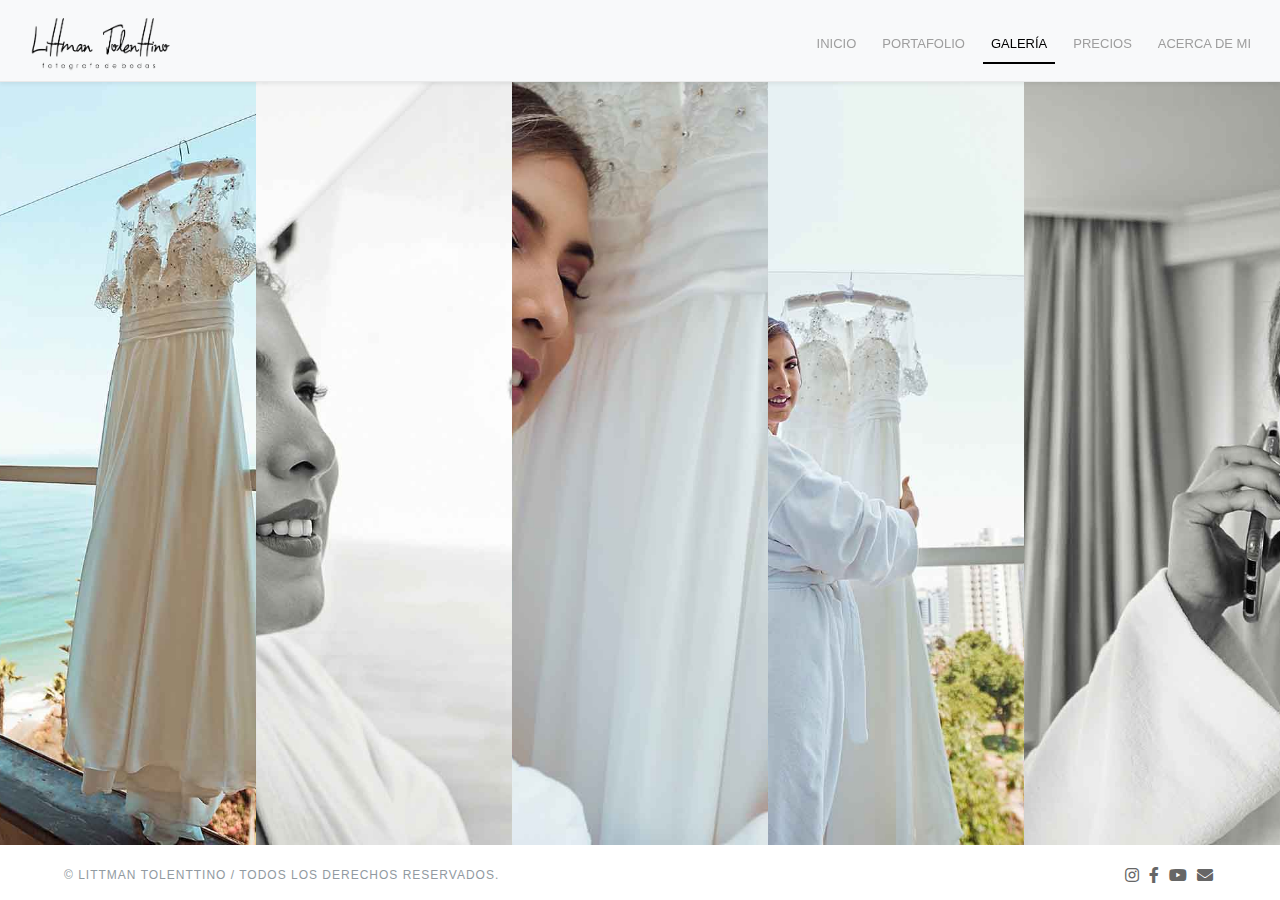
<file: galeria_07.html>
<!DOCTYPE html>

<html lang="es">

<head>

	<!-- Title -->
	<title>Littman Tolenttino</title>

	<!-- Meta -->
	<meta charset="utf-8">
	<meta http-equiv="X-UA-Compatible" content="IE=edge">
	<meta name="description" content="HTML5 Photography Portfolio Website">
	<meta name="keywords" content="HTML5, CSS3, JavaScript, Bootsrtrap, Responsive, Photography, Portfolio, Template, Theme, Website" />
	<meta name="author" content="DQUIS">

	<!-- Mobile Metas -->
	<meta name="viewport" content="width=device-width, initial-scale=1">

	<!-- Favicon (http://www.favicon-generator.org/) -->
	<link rel="shortcut icon" href="assets/img/favicon.ico" type="image/x-icon">

	<!-- Bootstrap CSS (http://getbootstrap.com) -->
	<link rel="stylesheet" href="assets/vendor/bootstrap/css/bootstrap.min.css">
	<!-- bootstrap CSS (http://getbootstrap.com) -->

	<!-- Libs and Plugins CSS -->
	<link rel="stylesheet" href="assets/vendor/fontawesome/css/all.min.css">
	<!-- Font Icons CSS (https://fontawesome.com) Free version! -->
	<link rel="stylesheet" href="assets/vendor/lightgallery/css/lightgallery.min.css">
	<!-- lightGallery CSS (http://sachinchoolur.github.io/lightGallery) -->
	<link rel="stylesheet" href="assets/vendor/justifiedgallery/css/justifiedGallery.min.css">
	<!-- Justified Gallery CSS (http://miromannino.github.io/Justified-Gallery/) -->
	<link rel="stylesheet" href="assets/vendor/ytplayer/css/jquery.mb.YTPlayer.min.css">
	<!-- YTPlayer CSS (more info: https://github.com/pupunzi/jquery.mb.YTPlayer) -->
	<link rel="stylesheet" href="assets/vendor/owl-carousel/css/owl.carousel.min.css">
	<!-- Owl Carousel CSS (https://owlcarousel2.github.io/OwlCarousel2/) -->
	<link rel="stylesheet" href="assets/vendor/owl-carousel/css/owl.theme.default.min.css">
	<!-- Owl Carousel default theme CSS (https://owlcarousel2.github.io/OwlCarousel2/) -->
	<link rel="stylesheet" href="assets/vendor/animate.min.css"> 
	<!-- Animate libs CSS (http://daneden.me/animate) -->

	<!-- Template master CSS -->
	<link rel="stylesheet" href="assets/css/theme.css">
	<link rel="stylesheet" href="assets/css/helper.css">
	<link rel="stylesheet" href="assets/css/styles.css">
	<link rel="stylesheet" href="assets/css/carousel.css">

</head>
<!-- =================
///// Begin body /////
================== -->

<body id="body">

	<!-- Begin page preloader -->
	<div id="preloader">
		<div class="pulse bg-main"></div>
	</div>
	<!-- End page preloader -->


	<!-- ===================
	///// Begin header /////
	======================== -->
	<header id="header" class="fixed-top">
		<nav class="navbar navbar-expand-md navbar-light bg-light fixed-top border-bottom shadow-sm">
			<div class="container-fluid px-3">
				<a href="index.html" class="logo ms-2">
					<img src="assets/img/logo-nav.png" width="150" alt="logo">
				</a>
				<button class="navbar-toggler hidden-lg-up p-1 me-2" type="button" data-bs-toggle="collapse" data-bs-target="#collapsibleNavId" aria-controls="collapsibleNavId" aria-expanded="false" aria-label="Toggle navigation">
					<span class="navbar-toggler-icon"></span>
				</button>
				<div class="collapse navbar-collapse d-flex-md justify-content-end" id="collapsibleNavId">
					<ul class="list-link navbar-nav flex-row flex-wrap justify-content-around align-items-center pt-4 pb-3 px-0 p-md-0">
						<li class="nav-item" id="inicio">
							<a class="nav-link" href="index.html">inicio</a>
						</li>
						<li class="nav-item" id="portafolio">
							<a class="nav-link" href="portafolio.html">portafolio</a>
						</li>
						<li class="nav-item" id="galeria">
							<a class="nav-link active" href="galeria.html">galería</a>
						</li>
						<li class="nav-item" id="precios">
							<a class="nav-link" href="precios.html">precios</a>
						</li>
						<li class="nav-item" id="acerca de mi">
							<a class="nav-link" href="acerca.html">acerca de mi</a>
						</li>
					</ul>
				</div>
			</div>
		</nav>
	</header>
	

	<!-- ==============================
	/////// Begin body content ///////
	=============================== -->
	<div id="body-content">
		<!-- ========================================================
		/////// Begin content section (Album single carousel) ///////
		* Use class "full-carousel" to enable full height carousel.
		========================================================= -->
		<section id="content-section" class="album-single-carousel full-carousel">

			<!-- Begin content wrap (album single items)
			============================================== 
			* Use classes "hover-center", "hover-boxed", "hover-dark", "hover-simple" to change album single item hover variations.
			-->
			<div id="gallery" class="content-wrap lightgallery hover-simple">


				<!-- Begin content carousel (https://owlcarousel2.github.io/OwlCarousel2/)
				====================================================================
				* Use class "nav-outside" for outside nav.
				* Use class "nav-outside-top" for outside top nav.
				* Use class "nav-rounded" for rounded nav.
				* Use class "dots-outside" for outside dots.
				* Use class "dots-left" or "dots-right" to align dots.
				* Use class "dots-rounded" for rounded dots.
				* Use class "owl-mousewheel" to enable mousewheel support.
				* Available carousel data attributes:
						data-items="5".......................(items visible on desktop)
						data-tablet-landscape="4"............(items visible on mobiles)
						data-tablet-portrait="3".............(items visible on mobiles)
						data-mobile-landscape="2"............(items visible on tablets)
						data-mobile-portrait="1".............(items visible on tablets)
						data-loop="true".....................(true/false)
						data-margin="10".....................(space between items)
						data-center="true"...................(true/false)
						data-start-position="0"..............(item start position)
						data-animate-in="fadeIn".............(more animations: http://daneden.github.io/animate.css/)
						data-animate-out="fadeOut"...........(more animations: http://daneden.github.io/animate.css/)
						data-mouse-drag="false"..............(true/false)
						data-touch-drag="false"..............(true/false)
						data-autoheight="true"...............(true/false)
						data-autoplay="true".................(true/false)
						data-autoplay-timeout="5000".........(milliseconds)
						data-autoplay-hover-pause="true".....(true/false)
						data-autoplay-speed="800"............(milliseconds)
						data-drag-end-speed="800"............(milliseconds)
						data-lazy-load="true"................(true/false)
						data-nav="true"......................(true/false)
						data-nav-speed="800".................(milliseconds)
						data-dots="false"....................(true/false)
						data-dots-speed="800"................(milliseconds)
				-->
				<div class="owl-carousel owl-mousewheel nav-rounded" data-items="5" data-nav="true" data-dots="false" data-tablet-landscape="5" data-tablet-portrait="4" data-mobile-landscape="3" data-mobile-portrait="3">

					<!-- Begin album single item -->
					<div class="album-single-item">
						<div class="full-cover bg-image" style="background-image: url(assets/img/gal_07/01_01.jpg); background-position: 50% 50%;"></div>
						<!-- Begin item cover -->
						<div class="asi-cover">
							<a class="asi-link lg-trigger" href="assets/img/gal_07/01_01.jpg" data-exthumbnail="assets/img/gal_07/01_01.jpg" data-sub-html="<h4>Maryuri & Diego</h4><p>Algún texto descriptivo</p>">
								<div class="asi-info">
									<span class="s-icon"><i class="fas fa-search"></i></span>
								</div>
							</a>
						</div>
						<!-- End item cover -->
					</div>
					<!-- End album single item -->

					<!-- Begin album single item -->
					<div class="album-single-item">
						<div class="full-cover bg-image" style="background-image: url(assets/img/gal_07/01_02.jpg); background-position: 50% 50%;"></div>
						<!-- Begin item cover -->
						<div class="asi-cover">
							<a class="asi-link lg-trigger" href="assets/img/gal_07/01_02.jpg" data-exthumbnail="assets/img/gal_07/01_02.jpg">
								<div class="asi-info">
									<span class="s-icon"><i class="fas fa-search"></i></span>
								</div>
							</a>
						</div>
						<!-- End item cover -->
					</div>
					<!-- End album single item -->

					<!-- Begin album single item -->
					<div class="album-single-item">
						<div class="full-cover bg-image" style="background-image: url(assets/img/gal_07/01_03.jpg); background-position: 50% 50%;"></div>
						<!-- Begin item cover -->
						<div class="asi-cover">
							<a class="asi-link lg-trigger" href="assets/img/gal_07/01_03.jpg" data-exthumbnail="assets/img/gal_07/01_03.jpg">
								<div class="asi-info">
									<span class="s-icon"><i class="fas fa-search"></i></span>
								</div>
							</a>
						</div>
						<!-- End item cover -->
					</div>
					<!-- End album single item -->

					<!-- Begin album single item -->
					<div class="album-single-item">
						<div class="full-cover bg-image" style="background-image: url(assets/img/gal_07/01_04.jpg); background-position: 50% 50%;"></div>
						<!-- Begin item cover -->
						<div class="asi-cover">
							<a class="asi-link lg-trigger" href="assets/img/gal_07/01_04.jpg" data-exthumbnail="assets/img/gal_07/01_04.jpg">
								<div class="asi-info">
									<span class="s-icon"><i class="fas fa-search"></i></span>
								</div>
							</a>
						</div>
						<!-- End item cover -->
					</div>
					<!-- End album single item -->

					<!-- Begin album single item -->
					<div class="album-single-item">
						<div class="full-cover bg-image" style="background-image: url(assets/img/gal_07/01_05.jpg); background-position: 50% 50%;"></div>
						<!-- Begin item cover -->
						<div class="asi-cover">
							<a class="asi-link lg-trigger" href="assets/img/gal_07/01_05.jpg" data-exthumbnail="aassets/img/gal_07/01_05.jpg">
								<div class="asi-info">
									<span class="s-icon"><i class="fas fa-search"></i></span>
								</div>
							</a>
						</div>
						<!-- End item cover -->
					</div>
					<!-- End album single item -->

								<!-- Begin album single item -->
					<div class="album-single-item">
						<div class="full-cover bg-image" style="background-image: url(assets/img/gal_07/01_06.jpg); background-position: 50% 50%;"></div>
						<!-- Begin item cover -->
						<div class="asi-cover">
							<a class="asi-link lg-trigger" href="assets/img/gal_07/01_06.jpg" data-exthumbnail="assets/img/gal_07/01_06.jpg">
								<div class="asi-info">
									<span class="s-icon"><i class="fas fa-search"></i></span>
								</div>
							</a>
						</div>
						<!-- End item cover -->
					</div>
					<!-- End album single item -->

					<!-- Begin album single item -->
					<div class="album-single-item">
						<div class="full-cover bg-image" style="background-image: url(assets/img/gal_07/01_07.jpg); background-position: 50% 50%;"></div>
							<!-- Begin item cover -->
							<div class="asi-cover">
							<a class="asi-link lg-trigger" href="assets/img/gal_07/01_07.jpg" data-exthumbnail="assets/img/gal_07/01_07.jpg">
								<div class="asi-info">
									<span class="s-icon"><i class="fas fa-search"></i></span>
								</div>
							</a>
						</div>
						<!-- End item cover -->
					</div>
					<!-- End album single item -->

					<!-- Begin album single item -->
					<div class="album-single-item">
						<div class="full-cover bg-image" style="background-image: url(assets/img/gal_07/01_08.jpg); background-position: 50% 50%;"></div>
						<!-- Begin item cover -->
						<div class="asi-cover">
							<a class="asi-link lg-trigger" href="assets/img/gal_07/01_08.jpg" data-exthumbnail="assets/img/gal_07/01_08.jpg">
								<div class="asi-info">
									<span class="s-icon"><i class="fas fa-search"></i></span>
								</div>
							</a>
						</div>
						<!-- End item cover -->
					</div>
					<!-- End album single item -->

					<!-- Begin album single item -->
					<div class="album-single-item">
						<div class="full-cover bg-image" style="background-image: url(assets/img/gal_07/01_09.jpg); background-position: 50% 50%;"></div>
						<!-- Begin item cover -->
						<div class="asi-cover">
							<a class="asi-link lg-trigger" href="assets/img/gal_07/01_09.jpg" data-exthumbnail="assets/img/gal_07/01_09.jpg">
								<div class="asi-info">
									<span class="s-icon"><i class="fas fa-search"></i></span>
								</div>
							</a>
						</div>
						<!-- End item cover -->
					</div>
					<!-- End album single item -->

					<!-- Begin album single item -->
					<div class="album-single-item">
						<div class="full-cover bg-image" style="background-image: url(assets/img/gal_07/01_10.jpg); background-position: 50% 50%;"></div>
						<!-- Begin item cover -->
						<div class="asi-cover">
							<a class="asi-link lg-trigger" href="assets/img/gal_07/01_10.jpg" data-exthumbnail="assets/img/gal_07/01_10.jpg">
								<div class="asi-info">
									<span class="s-icon"><i class="fas fa-search"></i></span>
								</div>
							</a>
						</div>
						<!-- End item cover -->
					</div>
					<!-- End album single item -->

					<!-- Begin album single item -->
					<div class="album-single-item">
						<div class="full-cover bg-image" style="background-image: url(assets/img/gal_07/01_11.jpg); background-position: 50% 50%;"></div>
						<!-- Begin item cover -->
						<div class="asi-cover">
							<a class="asi-link lg-trigger" href="assets/img/gal_07/01_11.jpg" data-exthumbnail="assets/img/gal_07/01_11.jpg">
								<div class="asi-info">
									<span class="s-icon"><i class="fas fa-search"></i></span>
								</div>
							</a>
						</div>
						<!-- End item cover -->
					</div>
					<!-- End album single item -->

					<!-- Begin album single item -->
					<div class="album-single-item">
						<div class="full-cover bg-image" style="background-image: url(assets/img/gal_07/01_12.jpg); background-position: 50% 50%;"></div>
						<!-- Begin item cover -->
						<div class="asi-cover">
							<a class="asi-link lg-trigger" href="assets/img/gal_07/01_12.jpg" data-exthumbnail="assets/img/gal_07/01_12.jpg">
								<div class="asi-info">
									<span class="s-icon"><i class="fas fa-search"></i></span>
								</div>
							</a>
						</div>
						<!-- End item cover -->
					</div>
					<!-- End album single item -->

					<!-- Begin album single item -->
					<div class="album-single-item">
						<div class="full-cover bg-image" style="background-image: url(assets/img/gal_07/01_13.jpg); background-position: 50% 50%;"></div>
						<!-- Begin item cover -->
						<div class="asi-cover">
							<a class="asi-link lg-trigger" href="assets/img/gal_07/01_13.jpg" data-exthumbnail="assets/img/gal_07/01_13.jpg">
								<div class="asi-info">
									<span class="s-icon"><i class="fas fa-search"></i></span>
								</div>
							</a>
						</div>
						<!-- End item cover -->
					</div>
					<!-- End album single item -->

					<!-- Begin album single item -->
					<div class="album-single-item">
						<div class="full-cover bg-image" style="background-image: url(assets/img/gal_07/01_14.jpg); background-position: 50% 50%;"></div>
						<!-- Begin item cover -->
						<div class="asi-cover">
							<a class="asi-link lg-trigger" href="assets/img/gal_07/01_14.jpg" data-exthumbnail="assets/img/gal_07/01_14.jpg">
								<div class="asi-info">
									<span class="s-icon"><i class="fas fa-search"></i></span>>
								</div>
							</a>
						</div>
						<!-- End item cover -->
					</div>
					<!-- End album single item -->

					<!-- Begin album single item -->
					<div class="album-single-item">
						<div class="full-cover bg-image" style="background-image: url(assets/img/gal_07/01_15.jpg); background-position: 50% 50%;"></div>
						<!-- Begin item cover -->
						<div class="asi-cover">
							<a class="asi-link lg-trigger" href="assets/img/gal_07/01_15.jpg" data-exthumbnail="assets/img/gal_07/01_15.jpg">
								<div class="asi-info">
									<span class="s-icon"><i class="fas fa-search"></i></span>
								</div>
							</a>
						</div>
						<!-- End item cover -->
					</div>
					<!-- End album single item -->

					<!-- Begin album single item -->
					<div class="album-single-item">
						<div class="full-cover bg-image" style="background-image: url(assets/img/gal_07/01_16.jpg); background-position: 50% 50%;"></div>
						<!-- Begin item cover -->
						<div class="asi-cover">
							<a class="asi-link lg-trigger" href="assets/img/gal_07/01_16.jpg" data-exthumbnail="assets/img/gal_07/01_16.jpg">
								<div class="asi-info">
									<span class="s-icon"><i class="fas fa-search"></i></span>
								</div>
							</a>
						</div>
						<!-- End item cover -->
					</div>
					<!-- End album single item -->

					<!-- Begin album single item -->
					<div class="album-single-item">
						<div class="full-cover bg-image" style="background-image: url(assets/img/gal_07/01_17.jpg); background-position: 50% 50%;"></div>
						<!-- Begin item cover -->
						<div class="asi-cover">
							<a class="asi-link lg-trigger" href="assets/img/gal_07/01_17.jpg" data-exthumbnail="assets/img/gal_07/01_17.jpg">
								<div class="asi-info">
									<span class="s-icon"><i class="fas fa-search"></i></span>
								</div>
							</a>
						</div>
						<!-- End item cover -->
					</div>
					<!-- End album single item -->

					<!-- Begin album single item -->
					<div class="album-single-item">
						<div class="full-cover bg-image" style="background-image: url(assets/img/gal_07/01_18.jpg); background-position: 50% 50%;"></div>
						<!-- Begin item cover -->
						<div class="asi-cover">
							<a class="asi-link lg-trigger" href="assets/img/gal_07/01_18.jpg" data-exthumbnail="assets/img/gal_07/01_18.jpg">
								<div class="asi-info">
									<span class="s-icon"><i class="fas fa-search"></i></span>
								</div>
							</a>
						</div>
						<!-- End item cover -->
					</div>
					<!-- End album single item -->

					<!-- Begin album single item -->
					<div class="album-single-item">
						<div class="full-cover bg-image" style="background-image: url(assets/img/gal_07/01_19.jpg); background-position: 50% 50%;"></div>
						<!-- Begin item cover -->
						<div class="asi-cover">
							<a class="asi-link lg-trigger" href="assets/img/gal_07/01_19.jpg" data-exthumbnail="assets/img/gal_07/01_19.jpg">
								<div class="asi-info">
									<span class="s-icon"><i class="fas fa-search"></i></span>
								</div>
							</a>
						</div>
						<!-- End item cover -->
					</div>
					<!-- End album single item -->

					<!-- Begin album single item -->
					<div class="album-single-item">
						<div class="full-cover bg-image" style="background-image: url(assets/img/gal_07/01_20.jpg); background-position: 50% 50%;"></div>
						<!-- Begin item cover -->
						<div class="asi-cover">
							<a class="asi-link lg-trigger" href="assets/img/gal_07/01_20.jpg" data-exthumbnail="aassets/img/gal_07/01_20.jpg">
								<div class="asi-info">
									<span class="s-icon"><i class="fas fa-search"></i></span>
								</div>
							</a>
						</div>
						<!-- End item cover -->
					</div>
					<!-- End album single item -->

					<!-- Begin album single item -->
					<div class="album-single-item">
						<div class="full-cover bg-image" style="background-image: url(assets/img/gal_07/01_21.jpg); background-position: 50% 50%;"></div>
						<!-- Begin item cover -->
						<div class="asi-cover">
							<a class="asi-link lg-trigger" href="assets/img/gal_07/01_21.jpg" data-exthumbnail="assets/img/gal_07/01_21.jpg">
								<div class="asi-info">
									<span class="s-icon"><i class="fas fa-search"></i></span>
								</div>
							</a>
						</div>
						<!-- End item cover -->
					</div>
					<!-- End album single item -->

					<!-- Begin album single item -->
					<div class="album-single-item">
						<div class="full-cover bg-image" style="background-image: url(assets/img/gal_07/01_22.jpg); background-position: 50% 50%;"></div>
						<!-- Begin item cover -->
						<div class="asi-cover">
							<a class="asi-link lg-trigger" href="assets/img/gal_07/01_22.jpg" data-exthumbnail="assets/img/gal_07/01_22.jpg">
								<div class="asi-info">
									<span class="s-icon"><i class="fas fa-search"></i></span>
								</div>
							</a>
						</div>
						<!-- End item cover -->
					</div>
					<!-- End album single item -->

					<!-- Begin album single item -->
					<div class="album-single-item">
						<div class="full-cover bg-image" style="background-image: url(assets/img/gal_07/01_23.jpg); background-position: 50% 50%;"></div>
						<!-- Begin item cover -->
						<div class="asi-cover">
							<a class="asi-link lg-trigger" href="assets/img/gal_07/01_23.jpg" data-exthumbnail="assets/img/gal_07/01_23.jpg">
								<div class="asi-info">
									<span class="s-icon"><i class="fas fa-search"></i></span>>
								</div>
							</a>
						</div>
						<!-- End item cover -->
					</div>
					<!-- End album single item -->

					<!-- Begin album single item -->
					<div class="album-single-item">
						<div class="full-cover bg-image" style="background-image: url(assets/img/gal_07/01_24.jpg); background-position: 50% 50%;"></div>
						<!-- Begin item cover -->
						<div class="asi-cover">
							<a class="asi-link lg-trigger" href="assets/img/gal_07/01_24.jpg" data-exthumbnail="assets/img/gal_07/01_24.jpg">
								<div class="asi-info">
									<span class="s-icon"><i class="fas fa-search"></i></span>
								</div>
							</a>
						</div>
						<!-- End item cover -->
					</div>
					<!-- End album single item -->

					<!-- Begin album single item -->
					<div class="album-single-item">
						<div class="full-cover bg-image" style="background-image: url(assets/img/gal_07/01_25.jpg); background-position: 50% 50%;"></div>
							<!-- Begin item cover -->
							<div class="asi-cover">
							<a class="asi-link lg-trigger" href="assets/img/gal_07/01_25.jpg" data-exthumbnail="assets/img/gal_07/01_25.jpg">
								<div class="asi-info">
									<span class="s-icon"><i class="fas fa-search"></i></span>
								</div>
							</a>
						</div>
						<!-- End item cover -->
					</div>
					<!-- End album single item -->

					<!-- Begin album single item -->
					<div class="album-single-item">
						<div class="full-cover bg-image" style="background-image: url(assets/img/gal_07/01_26.jpg); background-position: 50% 50%;"></div>
						<!-- Begin item cover -->
						<div class="asi-cover">
							<a class="asi-link lg-trigger" href="assets/img/gal_07/01_26.jpg" data-exthumbnail="assets/img/gal_07/01_26.jpg">
								<div class="asi-info">
									<span class="s-icon"><i class="fas fa-search"></i></span>
								</div>
							</a>
						</div>
						<!-- End item cover -->
					</div>
					<!-- End album single item -->

					<!-- Begin album single item -->
					<div class="album-single-item">
						<div class="full-cover bg-image" style="background-image: url(assets/img/gal_07/01_27.jpg); background-position: 50% 50%;"></div>
						<!-- Begin item cover -->
						<div class="asi-cover">
							<a class="asi-link lg-trigger" href="assets/img/gal_07/01_27.jpg" data-exthumbnail="assets/img/gal_07/01_27.jpg">
								<div class="asi-info">
									<span class="s-icon"><i class="fas fa-search"></i></span>
								</div>
							</a>
						</div>
						<!-- End item cover -->
					</div>
					<!-- End album single item -->

					<!-- Begin album single item -->
					<div class="album-single-item">
						<div class="full-cover bg-image" style="background-image: url(assets/img/gal_07/01_28.jpg); background-position: 50% 50%;"></div>
						<!-- Begin item cover -->
						<div class="asi-cover">
							<a class="asi-link lg-trigger" href="assets/img/gal_07/01_28.jpg" data-exthumbnail="assets/img/gal_07/01_28.jpg">
								<div class="asi-info">
									<span class="s-icon"><i class="fas fa-search"></i></span>
								</div>
							</a>
						</div>
						<!-- End item cover -->
					</div>
					<!-- End album single item -->

					<!-- Begin album single item -->
					<div class="album-single-item">
						<div class="full-cover bg-image" style="background-image: url(assets/img/gal_07/01_29.jpg); background-position: 50% 50%;"></div>
						<!-- Begin item cover -->
						<div class="asi-cover">
							<a class="asi-link lg-trigger" href="assets/img/gal_07/01_29.jpg" data-exthumbnail="assets/img/gal_07/01_29.jpg">
								<div class="asi-info">
									<span class="s-icon"><i class="fas fa-search"></i></span>
								</div>
							</a>
						</div>
						<!-- End item cover -->
					</div>
					<!-- End album single item -->

					<!-- Begin album single item -->
					<div class="album-single-item">
						<div class="full-cover bg-image" style="background-image: url(assets/img/gal_07/01_30.jpg); background-position: 50% 50%;"></div>
						<!-- Begin item cover -->
						<div class="asi-cover">
							<a class="asi-link lg-trigger" href="assets/img/gal_07/01_30.jpg" data-exthumbnail="assets/img/gal_07/01_30.jpg">
								<div class="asi-info">
									<span class="s-icon"><i class="fas fa-search"></i></span>
								</div>
							</a>
						</div>
						<!-- End item cover -->
					</div>
					<!-- End album single item -->

				</div>
				<!-- End content carousel -->

			</div>
			<!-- End content wrap -->
						
		</section>
		<!-- End content section -->


		<!-- Begin footer -->
		<footer id="footer">
			<div class="footer-inner">
				<div class="container-fluid">
					<div class="row">

						<div class="col-sm-6">
							<div class="copyright">
								&copy; Littman Tolenttino / Todos los derechos reservados.
							</div>
						</div> <!-- /.col -->

						<div class="col-sm-6">
							<div class="social-icons">
								<ul>
									<li><a target="_blank" href="https://www.instagram.com/littmantolenttino/?hl=es" title="Follow us on Instagram"><i class="fab fa-instagram"></i></a></li>
									<li><a target="_blank" href="https://www.facebook.com/littmanBodas" title="Follow us on Facebook"><i class="fab fa-facebook-f"></i></a></li>
									<li><a target="_blank" href="https://www.youtube.com/channel/UCt0dM0i7m9b7x0k3apZdQSw" title="Follow us on Youtube"><i class="fab fa-youtube"></i></a></li>
									<!-- shange "your@email.com" to your email -->
									<li><a target="_blank" href="mailto:your@email.com" title="Contact Us"><i class="fas fa-envelope"></i></a></li>
								</ul>
							</div>
						</div> <!-- /.col -->

					</div> <!-- /.row -->
				</div> <!-- /.container -->
			</div> <!-- /.footer-inner -->
		</footer>
		<!-- End footer -->


	</div>
	<!-- End body content -->

	<!-- Scroll to top button -->
	<a href="#body" class="scrolltotop sm-scroll"><i class="fas fa-chevron-up"></i></a>

	<!-- ====================
	///// Scripts below /////
	===================== -->

	<!-- Core JS -->
	<script src="assets/vendor/jquery/jquery.min.js"></script> 
	<!-- jquery JS (https://jquery.com) -->
	<script src="assets/vendor/bootstrap/js/bootstrap.bundle.min.js"></script> 
	<!-- bootstrap JS (http://getbootstrap.com) -->

	<!-- Libs and Plugins JS -->
	<script src="assets/vendor/lightgallery/js/lightgallery-all.min.js"></script>
	<!-- lightGallery JS (http://sachinchoolur.github.io/lightGallery) -->

	<script src="assets/vendor/jquery.mousewheel.min.js"></script>
	<!-- A jQuery plugin that adds cross browser mouse wheel support -->
	<script src="assets/vendor/jquery.easing.min.js"></script>
	<!-- Easing JS (http://gsgd.co.uk/sandbox/jquery/easing/) -->
	<script src="assets/vendor/isotope.pkgd.min.js"></script> 
	<!-- Isotope JS (http://isotope.metafizzy.co) -->
	<script src="assets/vendor/imagesloaded.pkgd.min.js"></script>
	<!-- ImagesLoaded JS (https://github.com/desandro/imagesloaded) -->
	<script src="assets/vendor/justifiedgallery/js/jquery.justifiedGallery.min.js"></script>
	<!-- Justified Gallery JS (http://miromannino.github.io/Justified-Gallery/) -->
	<script src="assets/vendor/ytplayer/js/jquery.mb.YTPlayer.min.js"></script>
	<!-- YTPlayer JS (more info: https://github.com/pupunzi/jquery.mb.YTPlayer) -->
	<script src="assets/vendor/owl-carousel/js/owl.carousel.min.js"></script>
	<!-- Owl Carousel JS (https://owlcarousel2.github.io/OwlCarousel2/) -->

	<!-- Theme master JS -->
	<script src="assets/js/theme.js"></script>

</body>

</html>
</file>
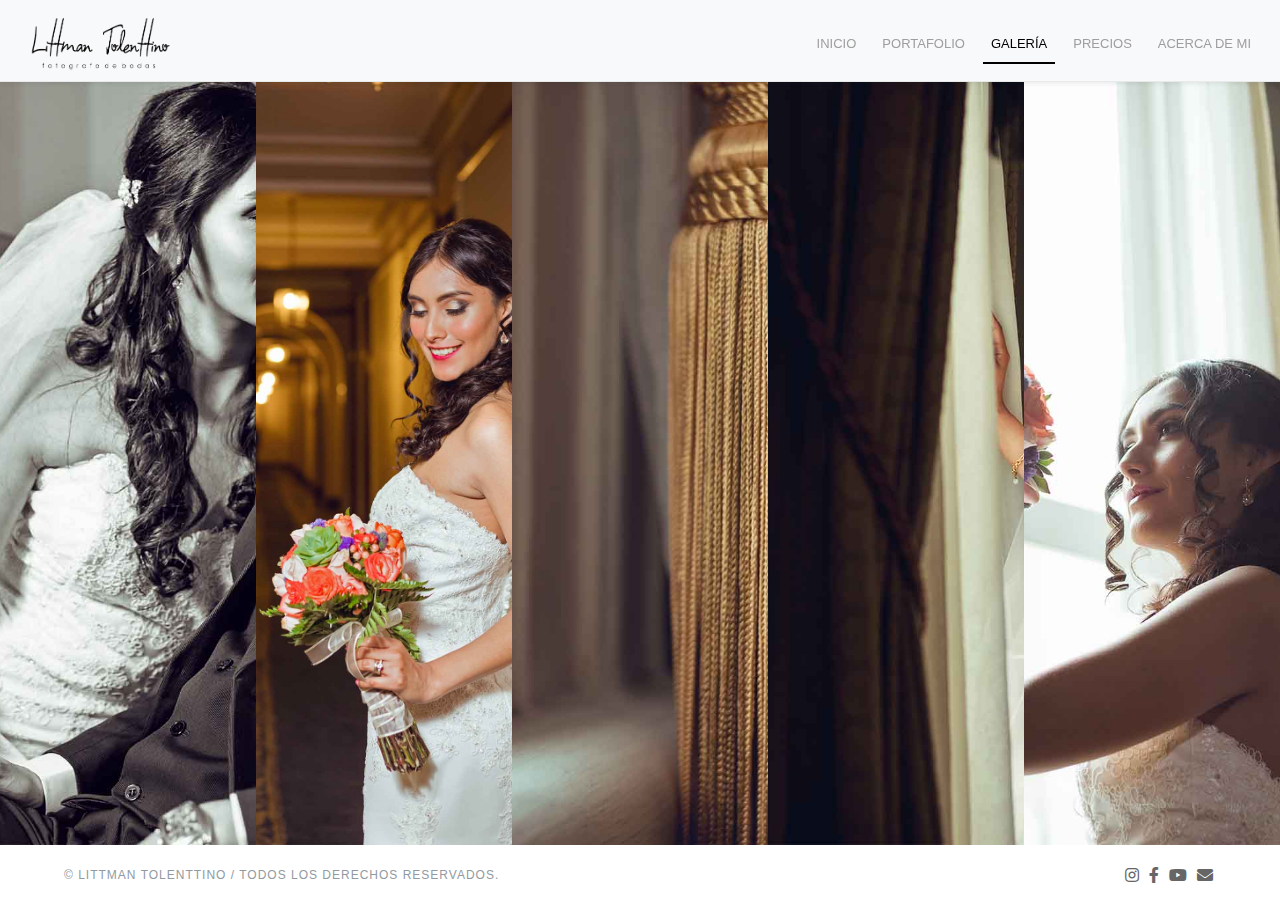
<file: galeria_08.html>
<!DOCTYPE html>

<html lang="es">

<head>

	<!-- Title -->
	<title>Littman Tolenttino</title>

	<!-- Meta -->
	<meta charset="utf-8">
	<meta http-equiv="X-UA-Compatible" content="IE=edge">
	<meta name="description" content="HTML5 Photography Portfolio Website">
	<meta name="keywords" content="HTML5, CSS3, JavaScript, Bootsrtrap, Responsive, Photography, Portfolio, Template, Theme, Website" />
	<meta name="author" content="DQUIS">

	<!-- Mobile Metas -->
	<meta name="viewport" content="width=device-width, initial-scale=1">

	<!-- Favicon (http://www.favicon-generator.org/) -->
	<link rel="shortcut icon" href="assets/img/favicon.ico" type="image/x-icon">

	<!-- Bootstrap CSS (http://getbootstrap.com) -->
	<link rel="stylesheet" href="assets/vendor/bootstrap/css/bootstrap.min.css">
	<!-- bootstrap CSS (http://getbootstrap.com) -->

	<!-- Libs and Plugins CSS -->
	<link rel="stylesheet" href="assets/vendor/fontawesome/css/all.min.css">
	<!-- Font Icons CSS (https://fontawesome.com) Free version! -->
	<link rel="stylesheet" href="assets/vendor/lightgallery/css/lightgallery.min.css">
	<!-- lightGallery CSS (http://sachinchoolur.github.io/lightGallery) -->
	<link rel="stylesheet" href="assets/vendor/justifiedgallery/css/justifiedGallery.min.css">
	<!-- Justified Gallery CSS (http://miromannino.github.io/Justified-Gallery/) -->
	<link rel="stylesheet" href="assets/vendor/ytplayer/css/jquery.mb.YTPlayer.min.css">
	<!-- YTPlayer CSS (more info: https://github.com/pupunzi/jquery.mb.YTPlayer) -->
	<link rel="stylesheet" href="assets/vendor/owl-carousel/css/owl.carousel.min.css">
	<!-- Owl Carousel CSS (https://owlcarousel2.github.io/OwlCarousel2/) -->
	<link rel="stylesheet" href="assets/vendor/owl-carousel/css/owl.theme.default.min.css">
	<!-- Owl Carousel default theme CSS (https://owlcarousel2.github.io/OwlCarousel2/) -->
	<link rel="stylesheet" href="assets/vendor/animate.min.css"> 
	<!-- Animate libs CSS (http://daneden.me/animate) -->

	<!-- Template master CSS -->
	<link rel="stylesheet" href="assets/css/theme.css">
	<link rel="stylesheet" href="assets/css/helper.css">
	<link rel="stylesheet" href="assets/css/styles.css">
	<link rel="stylesheet" href="assets/css/carousel.css">

</head>
<!-- =================
///// Begin body /////
================== -->

<body id="body">

	<!-- Begin page preloader -->
	<div id="preloader">
		<div class="pulse bg-main"></div>
	</div>
	<!-- End page preloader -->


	<!-- ===================
	///// Begin header /////
	======================== -->
	<header id="header" class="fixed-top">
		<nav class="navbar navbar-expand-md navbar-light bg-light fixed-top border-bottom shadow-sm">
			<div class="container-fluid px-3">
				<a href="index.html" class="logo ms-2">
					<img src="assets/img/logo-nav.png" width="150" alt="logo">
				</a>
				<button class="navbar-toggler hidden-lg-up p-1 me-2" type="button" data-bs-toggle="collapse" data-bs-target="#collapsibleNavId" aria-controls="collapsibleNavId" aria-expanded="false" aria-label="Toggle navigation">
					<span class="navbar-toggler-icon"></span>
				</button>
				<div class="collapse navbar-collapse d-flex-md justify-content-end" id="collapsibleNavId">
					<ul class="list-link navbar-nav flex-row flex-wrap justify-content-around align-items-center pt-4 pb-3 px-0 p-md-0">
						<li class="nav-item" id="inicio">
							<a class="nav-link" href="index.html">inicio</a>
						</li>
						<li class="nav-item" id="portafolio">
							<a class="nav-link" href="portafolio.html">portafolio</a>
						</li>
						<li class="nav-item" id="galeria">
							<a class="nav-link active" href="galeria.html">galería</a>
						</li>
						<li class="nav-item" id="precios">
							<a class="nav-link" href="precios.html">precios</a>
						</li>
						<li class="nav-item" id="acerca de mi">
							<a class="nav-link" href="acerca.html">acerca de mi</a>
						</li>
					</ul>
				</div>
			</div>
		</nav>
	</header>
	
	<!-- ==============================
	/////// Begin body content ///////
	=============================== -->
	<div id="body-content">

		<!-- ========================================================
		/////// Begin content section (Album single carousel) ///////
		* Use class "full-carousel" to enable full height carousel.
		========================================================= -->
		<section id="content-section" class="album-single-carousel full-carousel">

			<!-- Begin content wrap (album single items)
			============================================== 
			* Use classes "hover-center", "hover-boxed", "hover-dark", "hover-simple" to change album single item hover variations.
			-->
			<div id="gallery" class="content-wrap lightgallery hover-simple">


				<!-- Begin content carousel (https://owlcarousel2.github.io/OwlCarousel2/)
				====================================================================
				* Use class "nav-outside" for outside nav.
				* Use class "nav-outside-top" for outside top nav.
				* Use class "nav-rounded" for rounded nav.
				* Use class "dots-outside" for outside dots.
				* Use class "dots-left" or "dots-right" to align dots.
				* Use class "dots-rounded" for rounded dots.
				* Use class "owl-mousewheel" to enable mousewheel support.
				* Available carousel data attributes:
						data-items="5".......................(items visible on desktop)
						data-tablet-landscape="4"............(items visible on mobiles)
						data-tablet-portrait="3".............(items visible on mobiles)
						data-mobile-landscape="2"............(items visible on tablets)
						data-mobile-portrait="1".............(items visible on tablets)
						data-loop="true".....................(true/false)
						data-margin="10".....................(space between items)
						data-center="true"...................(true/false)
						data-start-position="0"..............(item start position)
						data-animate-in="fadeIn".............(more animations: http://daneden.github.io/animate.css/)
						data-animate-out="fadeOut"...........(more animations: http://daneden.github.io/animate.css/)
						data-mouse-drag="false"..............(true/false)
						data-touch-drag="false"..............(true/false)
						data-autoheight="true"...............(true/false)
						data-autoplay="true".................(true/false)
						data-autoplay-timeout="5000".........(milliseconds)
						data-autoplay-hover-pause="true".....(true/false)
						data-autoplay-speed="800"............(milliseconds)
						data-drag-end-speed="800"............(milliseconds)
						data-lazy-load="true"................(true/false)
						data-nav="true"......................(true/false)
						data-nav-speed="800".................(milliseconds)
						data-dots="false"....................(true/false)
						data-dots-speed="800"................(milliseconds)
				-->
				<div class="owl-carousel owl-mousewheel nav-rounded" data-items="5" data-nav="true" data-dots="false" data-tablet-landscape="5" data-tablet-portrait="4" data-mobile-landscape="3" data-mobile-portrait="3">

					<!-- Begin album single item -->
					<div class="album-single-item">
						<div class="full-cover bg-image" style="background-image: url(assets/img/gal_08/01_01.jpg); background-position: 50% 50%;"></div>
						<!-- Begin item cover -->
						<div class="asi-cover">
							<a class="asi-link lg-trigger" href="assets/img/gal_08/01_01.jpg" data-exthumbnail="assets/img/gal_08/01_01.jpg" data-sub-html="<h4>Zulema & Alejandro</h4><p>Algún texto descriptivo</p>">
								<div class="asi-info">
									<span class="s-icon"><i class="fas fa-search"></i></span>
								</div>
							</a>
						</div>
						<!-- End item cover -->
					</div>
					<!-- End album single item -->

					<!-- Begin album single item -->
					<div class="album-single-item">
						<div class="full-cover bg-image" style="background-image: url(assets/img/gal_08/01_02.jpg); background-position: 50% 50%;"></div>
						<!-- Begin item cover -->
						<div class="asi-cover">
							<a class="asi-link lg-trigger" href="assets/img/gal_08/01_02.jpg" data-exthumbnail="assets/img/gal_08/01_02.jpg">
								<div class="asi-info">
									<span class="s-icon"><i class="fas fa-search"></i></span>
								</div>
							</a>
						</div>
						<!-- End item cover -->
					</div>
					<!-- End album single item -->

					<!-- Begin album single item -->
					<div class="album-single-item">
						<div class="full-cover bg-image" style="background-image: url(assets/img/gal_08/01_03.jpg); background-position: 50% 50%;"></div>
						<!-- Begin item cover -->
						<div class="asi-cover">
							<a class="asi-link lg-trigger" href="assets/img/gal_08/01_03.jpg" data-exthumbnail="assets/img/gal_08/01_03.jpg">
								<div class="asi-info">
									<span class="s-icon"><i class="fas fa-search"></i></span>
								</div>
							</a>
						</div>
						<!-- End item cover -->
					</div>
					<!-- End album single item -->

					<!-- Begin album single item -->
					<div class="album-single-item">
						<div class="full-cover bg-image" style="background-image: url(assets/img/gal_08/01_04.jpg); background-position: 50% 50%;"></div>
						<!-- Begin item cover -->
						<div class="asi-cover">
							<a class="asi-link lg-trigger" href="assets/img/gal_08/01_04.jpg" data-exthumbnail="assets/img/gal_08/01_04.jpg">
								<div class="asi-info">
									<span class="s-icon"><i class="fas fa-search"></i></span>
								</div>
							</a>
						</div>
						<!-- End item cover -->
					</div>
					<!-- End album single item -->

					<!-- Begin album single item -->
					<div class="album-single-item">
						<div class="full-cover bg-image" style="background-image: url(assets/img/gal_08/01_05.jpg); background-position: 50% 50%;"></div>
						<!-- Begin item cover -->
						<div class="asi-cover">
							<a class="asi-link lg-trigger" href="assets/img/gal_08/01_05.jpg" data-exthumbnail="aassets/img/gal_08/01_05.jpg">
								<div class="asi-info">
									<span class="s-icon"><i class="fas fa-search"></i></span>
								</div>
							</a>
						</div>
						<!-- End item cover -->
					</div>
					<!-- End album single item -->

								<!-- Begin album single item -->
					<div class="album-single-item">
						<div class="full-cover bg-image" style="background-image: url(assets/img/gal_08/01_06.jpg); background-position: 50% 50%;"></div>
						<!-- Begin item cover -->
						<div class="asi-cover">
							<a class="asi-link lg-trigger" href="assets/img/gal_08/01_06.jpg" data-exthumbnail="assets/img/gal_08/01_06.jpg">
								<div class="asi-info">
									<span class="s-icon"><i class="fas fa-search"></i></span>
								</div>
							</a>
						</div>
						<!-- End item cover -->
					</div>
					<!-- End album single item -->

					<!-- Begin album single item -->
					<div class="album-single-item">
						<div class="full-cover bg-image" style="background-image: url(assets/img/gal_08/01_07.jpg); background-position: 50% 50%;"></div>
							<!-- Begin item cover -->
							<div class="asi-cover">
							<a class="asi-link lg-trigger" href="assets/img/gal_08/01_07.jpg" data-exthumbnail="assets/img/gal_08/01_07.jpg">
								<div class="asi-info">
									<span class="s-icon"><i class="fas fa-search"></i></span>
								</div>
							</a>
						</div>
						<!-- End item cover -->
					</div>
					<!-- End album single item -->

					<!-- Begin album single item -->
					<div class="album-single-item">
						<div class="full-cover bg-image" style="background-image: url(assets/img/gal_08/01_08.jpg); background-position: 50% 50%;"></div>
						<!-- Begin item cover -->
						<div class="asi-cover">
							<a class="asi-link lg-trigger" href="assets/img/gal_08/01_08.jpg" data-exthumbnail="assets/img/gal_08/01_08.jpg">
								<div class="asi-info">
									<span class="s-icon"><i class="fas fa-search"></i></span>
								</div>
							</a>
						</div>
						<!-- End item cover -->
					</div>
					<!-- End album single item -->

					<!-- Begin album single item -->
					<div class="album-single-item">
						<div class="full-cover bg-image" style="background-image: url(assets/img/gal_08/01_09.jpg); background-position: 50% 50%;"></div>
						<!-- Begin item cover -->
						<div class="asi-cover">
							<a class="asi-link lg-trigger" href="assets/img/gal_08/01_09.jpg" data-exthumbnail="assets/img/gal_08/01_09.jpg">
								<div class="asi-info">
									<span class="s-icon"><i class="fas fa-search"></i></span>
								</div>
							</a>
						</div>
						<!-- End item cover -->
					</div>
					<!-- End album single item -->

					<!-- Begin album single item -->
					<div class="album-single-item">
						<div class="full-cover bg-image" style="background-image: url(assets/img/gal_08/01_10.jpg); background-position: 50% 50%;"></div>
						<!-- Begin item cover -->
						<div class="asi-cover">
							<a class="asi-link lg-trigger" href="assets/img/gal_08/01_10.jpg" data-exthumbnail="assets/img/gal_08/01_10.jpg">
								<div class="asi-info">
									<span class="s-icon"><i class="fas fa-search"></i></span>
								</div>
							</a>
						</div>
						<!-- End item cover -->
					</div>
					<!-- End album single item -->

					<!-- Begin album single item -->
					<div class="album-single-item">
						<div class="full-cover bg-image" style="background-image: url(assets/img/gal_08/01_11.jpg); background-position: 50% 50%;"></div>
						<!-- Begin item cover -->
						<div class="asi-cover">
							<a class="asi-link lg-trigger" href="assets/img/gal_08/01_11.jpg" data-exthumbnail="assets/img/gal_08/01_11.jpg">
								<div class="asi-info">
									<span class="s-icon"><i class="fas fa-search"></i></span>
								</div>
							</a>
						</div>
						<!-- End item cover -->
					</div>
					<!-- End album single item -->

					<!-- Begin album single item -->
					<div class="album-single-item">
						<div class="full-cover bg-image" style="background-image: url(assets/img/gal_08/01_12.jpg); background-position: 50% 50%;"></div>
						<!-- Begin item cover -->
						<div class="asi-cover">
							<a class="asi-link lg-trigger" href="assets/img/gal_08/01_12.jpg" data-exthumbnail="assets/img/gal_08/01_12.jpg">
								<div class="asi-info">
									<span class="s-icon"><i class="fas fa-search"></i></span>
								</div>
							</a>
						</div>
						<!-- End item cover -->
					</div>
					<!-- End album single item -->

					<!-- Begin album single item -->
					<div class="album-single-item">
						<div class="full-cover bg-image" style="background-image: url(assets/img/gal_08/01_13.jpg); background-position: 50% 50%;"></div>
						<!-- Begin item cover -->
						<div class="asi-cover">
							<a class="asi-link lg-trigger" href="assets/img/gal_08/01_13.jpg" data-exthumbnail="assets/img/gal_08/01_13.jpg">
								<div class="asi-info">
									<span class="s-icon"><i class="fas fa-search"></i></span>
								</div>
							</a>
						</div>
						<!-- End item cover -->
					</div>
					<!-- End album single item -->

					<!-- Begin album single item -->
					<div class="album-single-item">
						<div class="full-cover bg-image" style="background-image: url(assets/img/gal_08/01_14.jpg); background-position: 50% 50%;"></div>
						<!-- Begin item cover -->
						<div class="asi-cover">
							<a class="asi-link lg-trigger" href="assets/img/gal_08/01_14.jpg" data-exthumbnail="assets/img/gal_08/01_14.jpg">
								<div class="asi-info">
									<span class="s-icon"><i class="fas fa-search"></i></span>>
								</div>
							</a>
						</div>
						<!-- End item cover -->
					</div>
					<!-- End album single item -->

					<!-- Begin album single item -->
					<div class="album-single-item">
						<div class="full-cover bg-image" style="background-image: url(assets/img/gal_08/01_15.jpg); background-position: 50% 50%;"></div>
						<!-- Begin item cover -->
						<div class="asi-cover">
							<a class="asi-link lg-trigger" href="assets/img/gal_08/01_15.jpg" data-exthumbnail="assets/img/gal_08/01_15.jpg">
								<div class="asi-info">
									<span class="s-icon"><i class="fas fa-search"></i></span>
								</div>
							</a>
						</div>
						<!-- End item cover -->
					</div>
					<!-- End album single item -->

					<!-- Begin album single item -->
					<div class="album-single-item">
						<div class="full-cover bg-image" style="background-image: url(assets/img/gal_08/01_16.jpg); background-position: 50% 50%;"></div>
						<!-- Begin item cover -->
						<div class="asi-cover">
							<a class="asi-link lg-trigger" href="assets/img/gal_08/01_16.jpg" data-exthumbnail="assets/img/gal_08/01_16.jpg">
								<div class="asi-info">
									<span class="s-icon"><i class="fas fa-search"></i></span>
								</div>
							</a>
						</div>
						<!-- End item cover -->
					</div>
					<!-- End album single item -->

					<!-- Begin album single item -->
					<div class="album-single-item">
						<div class="full-cover bg-image" style="background-image: url(assets/img/gal_08/01_17.jpg); background-position: 50% 50%;"></div>
						<!-- Begin item cover -->
						<div class="asi-cover">
							<a class="asi-link lg-trigger" href="assets/img/gal_08/01_17.jpg" data-exthumbnail="assets/img/gal_08/01_17.jpg">
								<div class="asi-info">
									<span class="s-icon"><i class="fas fa-search"></i></span>
								</div>
							</a>
						</div>
						<!-- End item cover -->
					</div>
					<!-- End album single item -->

					<!-- Begin album single item -->
					<div class="album-single-item">
						<div class="full-cover bg-image" style="background-image: url(assets/img/gal_08/01_18.jpg); background-position: 50% 50%;"></div>
						<!-- Begin item cover -->
						<div class="asi-cover">
							<a class="asi-link lg-trigger" href="assets/img/gal_08/01_18.jpg" data-exthumbnail="assets/img/gal_08/01_18.jpg">
								<div class="asi-info">
									<span class="s-icon"><i class="fas fa-search"></i></span>
								</div>
							</a>
						</div>
						<!-- End item cover -->
					</div>
					<!-- End album single item -->

					<!-- Begin album single item -->
					<div class="album-single-item">
						<div class="full-cover bg-image" style="background-image: url(assets/img/gal_08/01_19.jpg); background-position: 50% 50%;"></div>
						<!-- Begin item cover -->
						<div class="asi-cover">
							<a class="asi-link lg-trigger" href="assets/img/gal_08/01_19.jpg" data-exthumbnail="assets/img/gal_08/01_19.jpg">
								<div class="asi-info">
									<span class="s-icon"><i class="fas fa-search"></i></span>
								</div>
							</a>
						</div>
						<!-- End item cover -->
					</div>
					<!-- End album single item -->

					<!-- Begin album single item -->
					<div class="album-single-item">
						<div class="full-cover bg-image" style="background-image: url(assets/img/gal_08/01_20.jpg); background-position: 50% 50%;"></div>
						<!-- Begin item cover -->
						<div class="asi-cover">
							<a class="asi-link lg-trigger" href="assets/img/gal_08/01_20.jpg" data-exthumbnail="aassets/img/gal_08/01_20.jpg">
								<div class="asi-info">
									<span class="s-icon"><i class="fas fa-search"></i></span>
								</div>
							</a>
						</div>
						<!-- End item cover -->
					</div>
					<!-- End album single item -->

					<!-- Begin album single item -->
					<div class="album-single-item">
						<div class="full-cover bg-image" style="background-image: url(assets/img/gal_08/01_21.jpg); background-position: 50% 50%;"></div>
						<!-- Begin item cover -->
						<div class="asi-cover">
							<a class="asi-link lg-trigger" href="assets/img/gal_08/01_21.jpg" data-exthumbnail="assets/img/gal_08/01_21.jpg">
								<div class="asi-info">
									<span class="s-icon"><i class="fas fa-search"></i></span>
								</div>
							</a>
						</div>
						<!-- End item cover -->
					</div>
					<!-- End album single item -->

					<!-- Begin album single item -->
					<div class="album-single-item">
						<div class="full-cover bg-image" style="background-image: url(assets/img/gal_08/01_22.jpg); background-position: 50% 50%;"></div>
						<!-- Begin item cover -->
						<div class="asi-cover">
							<a class="asi-link lg-trigger" href="assets/img/gal_08/01_22.jpg" data-exthumbnail="assets/img/gal_08/01_22.jpg">
								<div class="asi-info">
									<span class="s-icon"><i class="fas fa-search"></i></span>
								</div>
							</a>
						</div>
						<!-- End item cover -->
					</div>
					<!-- End album single item -->

					<!-- Begin album single item -->
					<div class="album-single-item">
						<div class="full-cover bg-image" style="background-image: url(assets/img/gal_08/01_23.jpg); background-position: 50% 50%;"></div>
						<!-- Begin item cover -->
						<div class="asi-cover">
							<a class="asi-link lg-trigger" href="assets/img/gal_08/01_23.jpg" data-exthumbnail="assets/img/gal_08/01_23.jpg">
								<div class="asi-info">
									<span class="s-icon"><i class="fas fa-search"></i></span>>
								</div>
							</a>
						</div>
						<!-- End item cover -->
					</div>
					<!-- End album single item -->

					<!-- Begin album single item -->
					<div class="album-single-item">
						<div class="full-cover bg-image" style="background-image: url(assets/img/gal_08/01_24.jpg); background-position: 50% 50%;"></div>
						<!-- Begin item cover -->
						<div class="asi-cover">
							<a class="asi-link lg-trigger" href="assets/img/gal_08/01_24.jpg" data-exthumbnail="assets/img/gal_08/01_24.jpg">
								<div class="asi-info">
									<span class="s-icon"><i class="fas fa-search"></i></span>
								</div>
							</a>
						</div>
						<!-- End item cover -->
					</div>
					<!-- End album single item -->

					<!-- Begin album single item -->
					<div class="album-single-item">
						<div class="full-cover bg-image" style="background-image: url(assets/img/gal_08/01_25.jpg); background-position: 50% 50%;"></div>
							<!-- Begin item cover -->
							<div class="asi-cover">
							<a class="asi-link lg-trigger" href="assets/img/gal_08/01_25.jpg" data-exthumbnail="assets/img/gal_08/01_25.jpg">
								<div class="asi-info">
									<span class="s-icon"><i class="fas fa-search"></i></span>
								</div>
							</a>
						</div>
						<!-- End item cover -->
					</div>
					<!-- End album single item -->

					<!-- Begin album single item -->
					<div class="album-single-item">
						<div class="full-cover bg-image" style="background-image: url(assets/img/gal_08/01_26.jpg); background-position: 50% 50%;"></div>
						<!-- Begin item cover -->
						<div class="asi-cover">
							<a class="asi-link lg-trigger" href="assets/img/gal_08/01_26.jpg" data-exthumbnail="assets/img/gal_08/01_26.jpg">
								<div class="asi-info">
									<span class="s-icon"><i class="fas fa-search"></i></span>
								</div>
							</a>
						</div>
						<!-- End item cover -->
					</div>
					<!-- End album single item -->

					<!-- Begin album single item -->
					<div class="album-single-item">
						<div class="full-cover bg-image" style="background-image: url(assets/img/gal_08/01_27.jpg); background-position: 50% 50%;"></div>
						<!-- Begin item cover -->
						<div class="asi-cover">
							<a class="asi-link lg-trigger" href="assets/img/gal_08/01_27.jpg" data-exthumbnail="assets/img/gal_08/01_27.jpg">
								<div class="asi-info">
									<span class="s-icon"><i class="fas fa-search"></i></span>
								</div>
							</a>
						</div>
						<!-- End item cover -->
					</div>
					<!-- End album single item -->

					<!-- Begin album single item -->
					<div class="album-single-item">
						<div class="full-cover bg-image" style="background-image: url(assets/img/gal_08/01_28.jpg); background-position: 50% 50%;"></div>
						<!-- Begin item cover -->
						<div class="asi-cover">
							<a class="asi-link lg-trigger" href="assets/img/gal_08/01_28.jpg" data-exthumbnail="assets/img/gal_08/01_28.jpg">
								<div class="asi-info">
									<span class="s-icon"><i class="fas fa-search"></i></span>
								</div>
							</a>
						</div>
						<!-- End item cover -->
					</div>
					<!-- End album single item -->

					<!-- Begin album single item -->
					<div class="album-single-item">
						<div class="full-cover bg-image" style="background-image: url(assets/img/gal_08/01_29.jpg); background-position: 50% 50%;"></div>
						<!-- Begin item cover -->
						<div class="asi-cover">
							<a class="asi-link lg-trigger" href="assets/img/gal_08/01_29.jpg" data-exthumbnail="assets/img/gal_08/01_29.jpg">
								<div class="asi-info">
									<span class="s-icon"><i class="fas fa-search"></i></span>
								</div>
							</a>
						</div>
						<!-- End item cover -->
					</div>
					<!-- End album single item -->

					<!-- Begin album single item -->
					<div class="album-single-item">
						<div class="full-cover bg-image" style="background-image: url(assets/img/gal_08/01_30.jpg); background-position: 50% 50%;"></div>
						<!-- Begin item cover -->
						<div class="asi-cover">
							<a class="asi-link lg-trigger" href="assets/img/gal_08/01_30.jpg" data-exthumbnail="assets/img/gal_08/01_30.jpg">
								<div class="asi-info">
									<span class="s-icon"><i class="fas fa-search"></i></span>
								</div>
							</a>
						</div>
						<!-- End item cover -->
					</div>
					<!-- End album single item -->

				</div>
				<!-- End content carousel -->

			</div>
			<!-- End content wrap -->
						
		</section>
		<!-- End content section -->

		<!-- Begin footer -->
		<footer id="footer">
			<div class="footer-inner">
				<div class="container-fluid">
					<div class="row">

						<div class="col-sm-6">
							<div class="copyright">
								&copy; Littman Tolenttino / Todos los derechos reservados.
							</div>
						</div> <!-- /.col -->

						<div class="col-sm-6">
							<div class="social-icons">
								<ul>
									<li><a target="_blank" href="https://www.instagram.com/littmantolenttino/?hl=es" title="Follow us on Instagram"><i class="fab fa-instagram"></i></a></li>
									<li><a target="_blank" href="https://www.facebook.com/littmanBodas" title="Follow us on Facebook"><i class="fab fa-facebook-f"></i></a></li>
									<li><a target="_blank" href="https://www.youtube.com/channel/UCt0dM0i7m9b7x0k3apZdQSw" title="Follow us on Youtube"><i class="fab fa-youtube"></i></a></li>
									<!-- shange "your@email.com" to your email -->
									<li><a target="_blank" href="mailto:your@email.com" title="Contact Us"><i class="fas fa-envelope"></i></a></li>
								</ul>
							</div>
						</div> <!-- /.col -->

					</div> <!-- /.row -->
				</div> <!-- /.container -->
			</div> <!-- /.footer-inner -->
		</footer>
		<!-- End footer -->

	</div>
	<!-- End body content -->

	<!-- Scroll to top button -->
	<a href="#body" class="scrolltotop sm-scroll"><i class="fas fa-chevron-up"></i></a>

	<!-- ====================
	///// Scripts below /////
	===================== -->

	<!-- Core JS -->
	<script src="assets/vendor/jquery/jquery.min.js"></script> 
	<!-- jquery JS (https://jquery.com) -->
	<script src="assets/vendor/bootstrap/js/bootstrap.bundle.min.js"></script> 
	<!-- bootstrap JS (http://getbootstrap.com) -->

	<!-- Libs and Plugins JS -->
	<script src="assets/vendor/lightgallery/js/lightgallery-all.min.js"></script>
	<!-- lightGallery JS (http://sachinchoolur.github.io/lightGallery) -->

	<script src="assets/vendor/jquery.mousewheel.min.js"></script>
	<!-- A jQuery plugin that adds cross browser mouse wheel support -->
	<script src="assets/vendor/jquery.easing.min.js"></script>
	<!-- Easing JS (http://gsgd.co.uk/sandbox/jquery/easing/) -->
	<script src="assets/vendor/isotope.pkgd.min.js"></script> 
	<!-- Isotope JS (http://isotope.metafizzy.co) -->
	<script src="assets/vendor/imagesloaded.pkgd.min.js"></script>
	<!-- ImagesLoaded JS (https://github.com/desandro/imagesloaded) -->
	<script src="assets/vendor/justifiedgallery/js/jquery.justifiedGallery.min.js"></script>
	<!-- Justified Gallery JS (http://miromannino.github.io/Justified-Gallery/) -->
	<script src="assets/vendor/ytplayer/js/jquery.mb.YTPlayer.min.js"></script>
	<!-- YTPlayer JS (more info: https://github.com/pupunzi/jquery.mb.YTPlayer) -->
	<script src="assets/vendor/owl-carousel/js/owl.carousel.min.js"></script>
	<!-- Owl Carousel JS (https://owlcarousel2.github.io/OwlCarousel2/) -->

	<!-- Theme master JS -->
	<script src="assets/js/theme.js"></script>

</body>

</html>
</file>
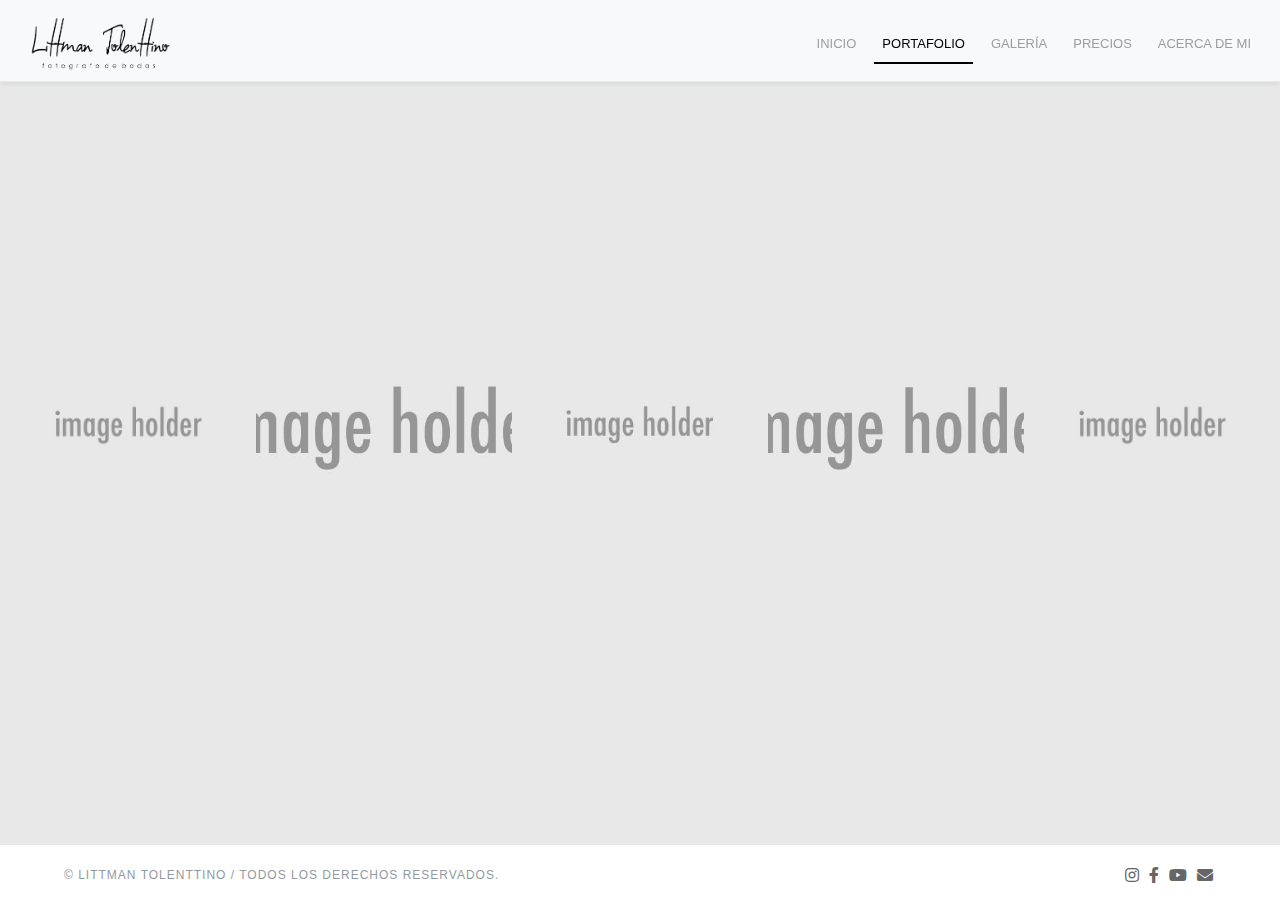
<file: portafolio.html>
<!DOCTYPE html>

<html lang="es">

<head>

	<!-- Title -->
	<title>Littman Tolenttino</title>

	<!-- Meta -->
	<meta charset="utf-8">
	<meta http-equiv="X-UA-Compatible" content="IE=edge">
	<meta name="description" content="HTML5 Photography Portfolio Website">
	<meta name="keywords" content="HTML5, CSS3, JavaScript, Bootsrtrap, Responsive, Photography, Portfolio, Template, Theme, Website" />
	<meta name="author" content="DQUIS">

	<!-- Mobile Metas -->
	<meta name="viewport" content="width=device-width, initial-scale=1">

	<!-- Favicon (http://www.favicon-generator.org/) -->
	<link rel="shortcut icon" href="assets/img/favicon.ico" type="image/x-icon">

	<!-- Bootstrap CSS (http://getbootstrap.com) -->
	<link rel="stylesheet" href="assets/vendor/bootstrap/css/bootstrap.min.css">
	<!-- bootstrap CSS (http://getbootstrap.com) -->

	<!-- Libs and Plugins CSS -->
	<link rel="stylesheet" href="assets/vendor/fontawesome/css/all.min.css">
	<!-- Font Icons CSS (https://fontawesome.com) Free version! -->
	<link rel="stylesheet" href="assets/vendor/lightgallery/css/lightgallery.min.css">
	<!-- lightGallery CSS (http://sachinchoolur.github.io/lightGallery) -->
	<link rel="stylesheet" href="assets/vendor/justifiedgallery/css/justifiedGallery.min.css">
	<!-- Justified Gallery CSS (http://miromannino.github.io/Justified-Gallery/) -->
	<link rel="stylesheet" href="assets/vendor/ytplayer/css/jquery.mb.YTPlayer.min.css">
	<!-- YTPlayer CSS (more info: https://github.com/pupunzi/jquery.mb.YTPlayer) -->
	<link rel="stylesheet" href="assets/vendor/owl-carousel/css/owl.carousel.min.css">
	<!-- Owl Carousel CSS (https://owlcarousel2.github.io/OwlCarousel2/) -->
	<link rel="stylesheet" href="assets/vendor/owl-carousel/css/owl.theme.default.min.css">
	<!-- Owl Carousel default theme CSS (https://owlcarousel2.github.io/OwlCarousel2/) -->
	<link rel="stylesheet" href="assets/vendor/animate.min.css"> 
	<!-- Animate libs CSS (http://daneden.me/animate) -->

	<!-- Template master CSS -->
	<link rel="stylesheet" href="assets/css/theme.css">
	<link rel="stylesheet" href="assets/css/helper.css">
	<link rel="stylesheet" href="assets/css/styles.css">
	<link rel="stylesheet" href="assets/css/carousel.css">

</head>
<!-- =================
///// Begin body /////
================== -->

<body id="body">

	<!-- Begin page preloader -->
	<div id="preloader">
		<div class="pulse bg-main"></div>
	</div>
	<!-- End page preloader -->

	<!-- ===================
	///// Begin header /////
	======================== -->
	<header id="header" class="fixed-top">
		<nav class="navbar navbar-expand-md navbar-light bg-light fixed-top border-bottom shadow-sm">
			<div class="container-fluid px-3">
				<a href="index.html" class="logo ms-2">
					<img src="assets/img/logo-nav.png" width="150" alt="logo">
				</a>
				<button class="navbar-toggler hidden-lg-up p-1 me-2" type="button" data-bs-toggle="collapse" data-bs-target="#collapsibleNavId" aria-controls="collapsibleNavId" aria-expanded="false" aria-label="Toggle navigation">
					<span class="navbar-toggler-icon"></span>
				</button>
				<div class="collapse navbar-collapse d-flex-md justify-content-end" id="collapsibleNavId">
					<ul class="list-link navbar-nav flex-row flex-wrap justify-content-around align-items-center pt-4 pb-3 px-0 p-md-0">
						<li class="nav-item" id="inicio">
							<a class="nav-link" href="index.html">inicio</a>
						</li>
						<li class="nav-item " id="portafolio">
							<a class="nav-link active" href="portafolio.html">portafolio</a>
						</li>
						<li class="nav-item " id="galeria">
							<a class="nav-link" href="galeria.html">galería</a>
						</li>
						<li class="nav-item " id="precios">
							<a class="nav-link" href="precios.html">precios</a>
						</li>
						<li class="nav-item " id="acerca de mi">
							<a class="nav-link" href="acerca.html">acerca de mi</a>
						</li>
					</ul>
				</div>
			</div>
		</nav>
	</header>
	

	<!-- ==============================
	/////// Begin body content ///////
	=============================== -->
	<div id="body-content">


		<!-- ========================================================
		/////// Begin content section (Album single carousel) ///////
		* Use class "full-carousel" to enable full height carousel.
		========================================================= -->
		<section id="content-section" class="album-single-carousel full-carousel">

			<!-- Begin content wrap (album single items)
			============================================== 
			* Use classes "hover-center", "hover-boxed", "hover-dark", "hover-simple" to change album single item hover variations.
			-->
			<div id="gallery" class="content-wrap lightgallery hover-simple">


				<!-- Begin content carousel (https://owlcarousel2.github.io/OwlCarousel2/)
				====================================================================
				* Use class "nav-outside" for outside nav.
				* Use class "nav-outside-top" for outside top nav.
				* Use class "nav-rounded" for rounded nav.
				* Use class "dots-outside" for outside dots.
				* Use class "dots-left" or "dots-right" to align dots.
				* Use class "dots-rounded" for rounded dots.
				* Use class "owl-mousewheel" to enable mousewheel support.
				* Available carousel data attributes:
						data-items="5".......................(items visible on desktop)
						data-tablet-landscape="4"............(items visible on mobiles)
						data-tablet-portrait="3".............(items visible on mobiles)
						data-mobile-landscape="2"............(items visible on tablets)
						data-mobile-portrait="1".............(items visible on tablets)
						data-loop="true".....................(true/false)
						data-margin="10".....................(space between items)
						data-center="true"...................(true/false)
						data-start-position="0"..............(item start position)
						data-animate-in="fadeIn".............(more animations: http://daneden.github.io/animate.css/)
						data-animate-out="fadeOut"...........(more animations: http://daneden.github.io/animate.css/)
						data-mouse-drag="false"..............(true/false)
						data-touch-drag="false"..............(true/false)
						data-autoheight="true"...............(true/false)
						data-autoplay="true".................(true/false)
						data-autoplay-timeout="5000".........(milliseconds)
						data-autoplay-hover-pause="true".....(true/false)
						data-autoplay-speed="800"............(milliseconds)
						data-drag-end-speed="800"............(milliseconds)
						data-lazy-load="true"................(true/false)
						data-nav="true"......................(true/false)
						data-nav-speed="800".................(milliseconds)
						data-dots="false"....................(true/false)
						data-dots-speed="800"................(milliseconds)
				-->
				<div class="owl-carousel owl-mousewheel nav-rounded" data-items="5" data-nav="true" data-dots="false" data-tablet-landscape="5" data-tablet-portrait="4" data-mobile-landscape="3" data-mobile-portrait="3">

					<!-- Begin album single item -->
					<div class="album-single-item">
						<div class="full-cover bg-image" style="background-image: url(assets/img/album-single/big/img-1.jpg); background-position: 50% 50%;"></div>
						<!-- Begin item cover -->
						<div class="asi-cover">
							<a class="asi-link lg-trigger" href="assets/img/album-single/big/img-1.jpg" data-exthumbnail="assets/img/album-single/thumb/img-1.jpg" data-sub-html="<h4>Lana Melray</h4><p>Lorem ipsum dolor sit amet, consectetur adipisicing elit.</p>">
								<div class="asi-info">
									<span class="s-icon"><i class="fas fa-search"></i></span>
								</div>
							</a>
						</div>
						<!-- End item cover -->
					</div>
					<!-- End album single item -->

					<!-- Begin album single item -->
					<div class="album-single-item">
						<div class="full-cover bg-image" style="background-image: url(assets/img/album-single/big/img-2.jpg); background-position: 50% 50%;"></div>
						<!-- Begin item cover -->
						<div class="asi-cover">
							<a class="asi-link lg-trigger" href="assets/img/album-single/big/img-2.jpg" data-exthumbnail="assets/img/album-single/thumb/img-2.jpg">
								<div class="asi-info">
									<span class="s-icon"><i class="fas fa-search"></i></span>
								</div>
							</a>
						</div>
						<!-- End item cover -->
					</div>
					<!-- End album single item -->

					<!-- Begin album single item -->
					<div class="album-single-item">
						<div class="full-cover bg-image" style="background-image: url(assets/img/album-single/big/img-3.jpg); background-position: 50% 50%;"></div>
						<!-- Begin item cover -->
						<div class="asi-cover">
							<a class="asi-link lg-trigger" href="assets/img/album-single/big/img-3.jpg" data-exthumbnail="assets/img/album-single/thumb/img-3.jpg">
								<div class="asi-info">
									<span class="s-icon"><i class="fas fa-search"></i></span>
								</div>
							</a>
						</div>
						<!-- End item cover -->
					</div>
					<!-- End album single item -->

					<!-- Begin album single item -->
					<div class="album-single-item">
						<div class="full-cover bg-image" style="background-image: url(assets/img/album-single/big/img-4.jpg); background-position: 50% 50%;"></div>
						<!-- Begin item cover -->
						<div class="asi-cover">
							<a class="asi-link lg-trigger" href="assets/img/album-single/big/img-4.jpg" data-exthumbnail="assets/img/album-single/thumb/img-4.jpg">
								<div class="asi-info">
									<span class="s-icon"><i class="fas fa-search"></i></span>
								</div>
							</a>
						</div>
						<!-- End item cover -->
					</div>
					<!-- End album single item -->

					<!-- Begin album single item -->
					<div class="album-single-item">
						<div class="full-cover bg-image" style="background-image: url(assets/img/album-single/big/img-5.jpg); background-position: 50% 50%;"></div>
						<!-- Begin item cover -->
						<div class="asi-cover">
							<a class="asi-link lg-trigger" href="assets/img/album-single/big/img-5.jpg" data-exthumbnail="assets/img/album-single/thumb/img-5.jpg">
								<div class="asi-info">
									<span class="s-icon"><i class="fas fa-search"></i></span>
								</div>
							</a>
						</div>
						<!-- End item cover -->
					</div>
					<!-- End album single item -->

					<!-- Begin album single item -->
					<div class="album-single-item">
						<div class="full-cover bg-image" style="background-image: url(assets/img/album-single/big/img-6.jpg); background-position: 50% 50%;"></div>
						<!-- Begin item cover -->
						<div class="asi-cover">
							<a class="asi-link lg-trigger" href="assets/img/album-single/big/img-6.jpg" data-exthumbnail="assets/img/album-single/thumb/img-6.jpg">
								<div class="asi-info">
									<span class="s-icon"><i class="fas fa-search"></i></span>
								</div>
							</a>
						</div>
						<!-- End item cover -->
					</div>
					<!-- End album single item -->

					<!-- Begin album single item -->
					<div class="album-single-item">
						<div class="full-cover bg-image" style="background-image: url(assets/img/album-single/big/img-7.jpg); background-position: 50% 50%;"></div>
							<!-- Begin item cover -->
							<div class="asi-cover">
							<a class="asi-link lg-trigger" href="assets/img/album-single/big/img-7.jpg" data-exthumbnail="assets/img/album-single/thumb/img-7.jpg">
								<div class="asi-info">
									<span class="s-icon"><i class="fas fa-search"></i></span>
								</div>
							</a>
						</div>
						<!-- End item cover -->
					</div>
					<!-- End album single item -->

					<!-- Begin album single item -->
					<div class="album-single-item">
						<div class="full-cover bg-image" style="background-image: url(assets/img/album-single/big/img-8.jpg); background-position: 50% 50%;"></div>
						<!-- Begin item cover -->
						<div class="asi-cover">
							<a class="asi-link lg-trigger" href="assets/img/album-single/big/img-8.jpg" data-exthumbnail="assets/img/album-single/thumb/img-8.jpg">
								<div class="asi-info">
									<span class="s-icon"><i class="fas fa-search"></i></span>
								</div>
							</a>
						</div>
						<!-- End item cover -->
					</div>
					<!-- End album single item -->

					<!-- Begin album single item -->
					<div class="album-single-item">
						<div class="full-cover bg-image" style="background-image: url(assets/img/album-single/big/img-9.jpg); background-position: 50% 50%;"></div>
						<!-- Begin item cover -->
						<div class="asi-cover">
							<a class="asi-link lg-trigger" href="assets/img/album-single/big/img-9.jpg" data-exthumbnail="assets/img/album-single/thumb/img-9.jpg">
								<div class="asi-info">
									<span class="s-icon"><i class="fas fa-search"></i></span>
								</div>
							</a>
						</div>
						<!-- End item cover -->
					</div>
					<!-- End album single item -->

					<!-- Begin album single item -->
					<div class="album-single-item">
						<div class="full-cover bg-image" style="background-image: url(assets/img/album-single/big/img-10.jpg); background-position: 50% 50%;"></div>
						<!-- Begin item cover -->
						<div class="asi-cover">
							<a class="asi-link lg-trigger" href="assets/img/album-single/big/img-10.jpg" data-exthumbnail="assets/img/album-single/thumb/img-10.jpg">
								<div class="asi-info">
									<span class="s-icon"><i class="fas fa-search"></i></span>
								</div>
							</a>
						</div>
						<!-- End item cover -->
					</div>
					<!-- End album single item -->

					<!-- Begin album single item -->
					<div class="album-single-item">
						<div class="full-cover bg-image" style="background-image: url(assets/img/album-single/big/img-11.jpg); background-position: 50% 50%;"></div>
						<!-- Begin item cover -->
						<div class="asi-cover">
							<a class="asi-link lg-trigger" href="assets/img/album-single/big/img-11.jpg" data-exthumbnail="assets/img/album-single/thumb/img-11.jpg">
								<div class="asi-info">
									<span class="s-icon"><i class="fas fa-search"></i></span>
								</div>
							</a>
						</div>
						<!-- End item cover -->
					</div>
					<!-- End album single item -->

					<!-- Begin album single item -->
					<div class="album-single-item">
						<div class="full-cover bg-image" style="background-image: url(assets/img/album-single/big/img-12.jpg); background-position: 50% 50%;"></div>
						<!-- Begin item cover -->
						<div class="asi-cover">
							<a class="asi-link lg-trigger" href="assets/img/album-single/big/img-12.jpg" data-exthumbnail="assets/img/album-single/thumb/img-12.jpg">
								<div class="asi-info">
									<span class="s-icon"><i class="fas fa-search"></i></span>
								</div>
							</a>
						</div>
						<!-- End item cover -->
					</div>
					<!-- End album single item -->

					<!-- Begin album single item -->
					<div class="album-single-item">
						<div class="full-cover bg-image" style="background-image: url(assets/img/album-single/big/img-13.jpg); background-position: 50% 50%;"></div>
						<!-- Begin item cover -->
						<div class="asi-cover">
							<a class="asi-link lg-trigger" href="assets/img/album-single/big/img-13.jpg" data-exthumbnail="assets/img/album-single/thumb/img-13.jpg">
								<div class="asi-info">
									<span class="s-icon"><i class="fas fa-search"></i></span>
								</div>
							</a>
						</div>
						<!-- End item cover -->
					</div>
					<!-- End album single item -->

					<!-- Begin album single item -->
					<div class="album-single-item">
						<div class="full-cover bg-image" style="background-image: url(assets/img/album-single/big/img-14.jpg); background-position: 50% 50%;"></div>
						<!-- Begin item cover -->
						<div class="asi-cover">
							<a class="asi-link lg-trigger" href="assets/img/album-single/big/img-14.jpg" data-exthumbnail="assets/img/album-single/thumb/img-14.jpg">
								<div class="asi-info">
									<span class="s-icon"><i class="fas fa-search"></i></span>>
								</div>
							</a>
						</div>
						<!-- End item cover -->
					</div>
					<!-- End album single item -->

					<!-- Begin album single item -->
					<div class="album-single-item">
						<div class="full-cover bg-image" style="background-image: url(assets/img/album-single/big/img-15.jpg); background-position: 50% 50%;"></div>
						<!-- Begin item cover -->
						<div class="asi-cover">
							<a class="asi-link lg-trigger" href="assets/img/album-single/big/img-15.jpg" data-exthumbnail="assets/img/album-single/thumb/img-15.jpg">
								<div class="asi-info">
									<span class="s-icon"><i class="fas fa-search"></i></span>
								</div>
							</a>
						</div>
						<!-- End item cover -->
					</div>
					<!-- End album single item -->

				</div>
				<!-- End content carousel -->

			</div>
			<!-- End content wrap -->
						
		</section>
		<!-- End content section -->


		<!-- Begin footer -->
		<footer id="footer">
			<div class="footer-inner">
				<div class="container-fluid">
					<div class="row">

						<div class="col-sm-6">
							<div class="copyright">
								&copy; Littman Tolenttino / Todos los derechos reservados.
							</div>
						</div> <!-- /.col -->

						<div class="col-sm-6">
							<div class="social-icons">
								<ul>
									<li><a target="_blank" href="https://www.instagram.com/littmantolenttino/?hl=es" title="Follow us on Instagram"><i class="fab fa-instagram"></i></a></li>
									<li><a target="_blank" href="https://www.facebook.com/littmanBodas" title="Follow us on Facebook"><i class="fab fa-facebook-f"></i></a></li>
									<li><a target="_blank" href="https://www.youtube.com/channel/UCt0dM0i7m9b7x0k3apZdQSw" title="Follow us on Youtube"><i class="fab fa-youtube"></i></a></li>
									<!-- shange "your@email.com" to your email -->
									<li><a target="_blank" href="mailto:your@email.com" title="Contact Us"><i class="fas fa-envelope"></i></a></li>
								</ul>
							</div>
						</div> <!-- /.col -->

					</div> <!-- /.row -->
				</div> <!-- /.container -->
			</div> <!-- /.footer-inner -->
		</footer>
		<!-- End footer -->


	</div>
	<!-- End body content -->

	<!-- Scroll to top button -->
	<a href="#body" class="scrolltotop sm-scroll"><i class="fas fa-chevron-up"></i></a>


	<!-- ====================
	///// Scripts below /////
	===================== -->

	<!-- Core JS -->
	<script src="assets/vendor/jquery/jquery.min.js"></script> 
	<!-- jquery JS (https://jquery.com) -->
	<script src="assets/vendor/bootstrap/js/bootstrap.bundle.min.js"></script> 
	<!-- bootstrap JS (http://getbootstrap.com) -->

	<!-- Libs and Plugins JS -->
	<script src="assets/vendor/lightgallery/js/lightgallery-all.min.js"></script>
	<!-- lightGallery JS (http://sachinchoolur.github.io/lightGallery) -->

	<script src="assets/vendor/jquery.mousewheel.min.js"></script>
	<!-- A jQuery plugin that adds cross browser mouse wheel support -->
	<script src="assets/vendor/jquery.easing.min.js"></script>
	<!-- Easing JS (http://gsgd.co.uk/sandbox/jquery/easing/) -->
	<script src="assets/vendor/isotope.pkgd.min.js"></script> 
	<!-- Isotope JS (http://isotope.metafizzy.co) -->
	<script src="assets/vendor/imagesloaded.pkgd.min.js"></script>
	<!-- ImagesLoaded JS (https://github.com/desandro/imagesloaded) -->
	<script src="assets/vendor/justifiedgallery/js/jquery.justifiedGallery.min.js"></script>
	<!-- Justified Gallery JS (http://miromannino.github.io/Justified-Gallery/) -->
	<script src="assets/vendor/ytplayer/js/jquery.mb.YTPlayer.min.js"></script>
	<!-- YTPlayer JS (more info: https://github.com/pupunzi/jquery.mb.YTPlayer) -->
	<script src="assets/vendor/owl-carousel/js/owl.carousel.min.js"></script>
	<!-- Owl Carousel JS (https://owlcarousel2.github.io/OwlCarousel2/) -->

	<!-- Theme master JS -->
	<script src="assets/js/theme.js"></script>

</body>

</html>
</file>
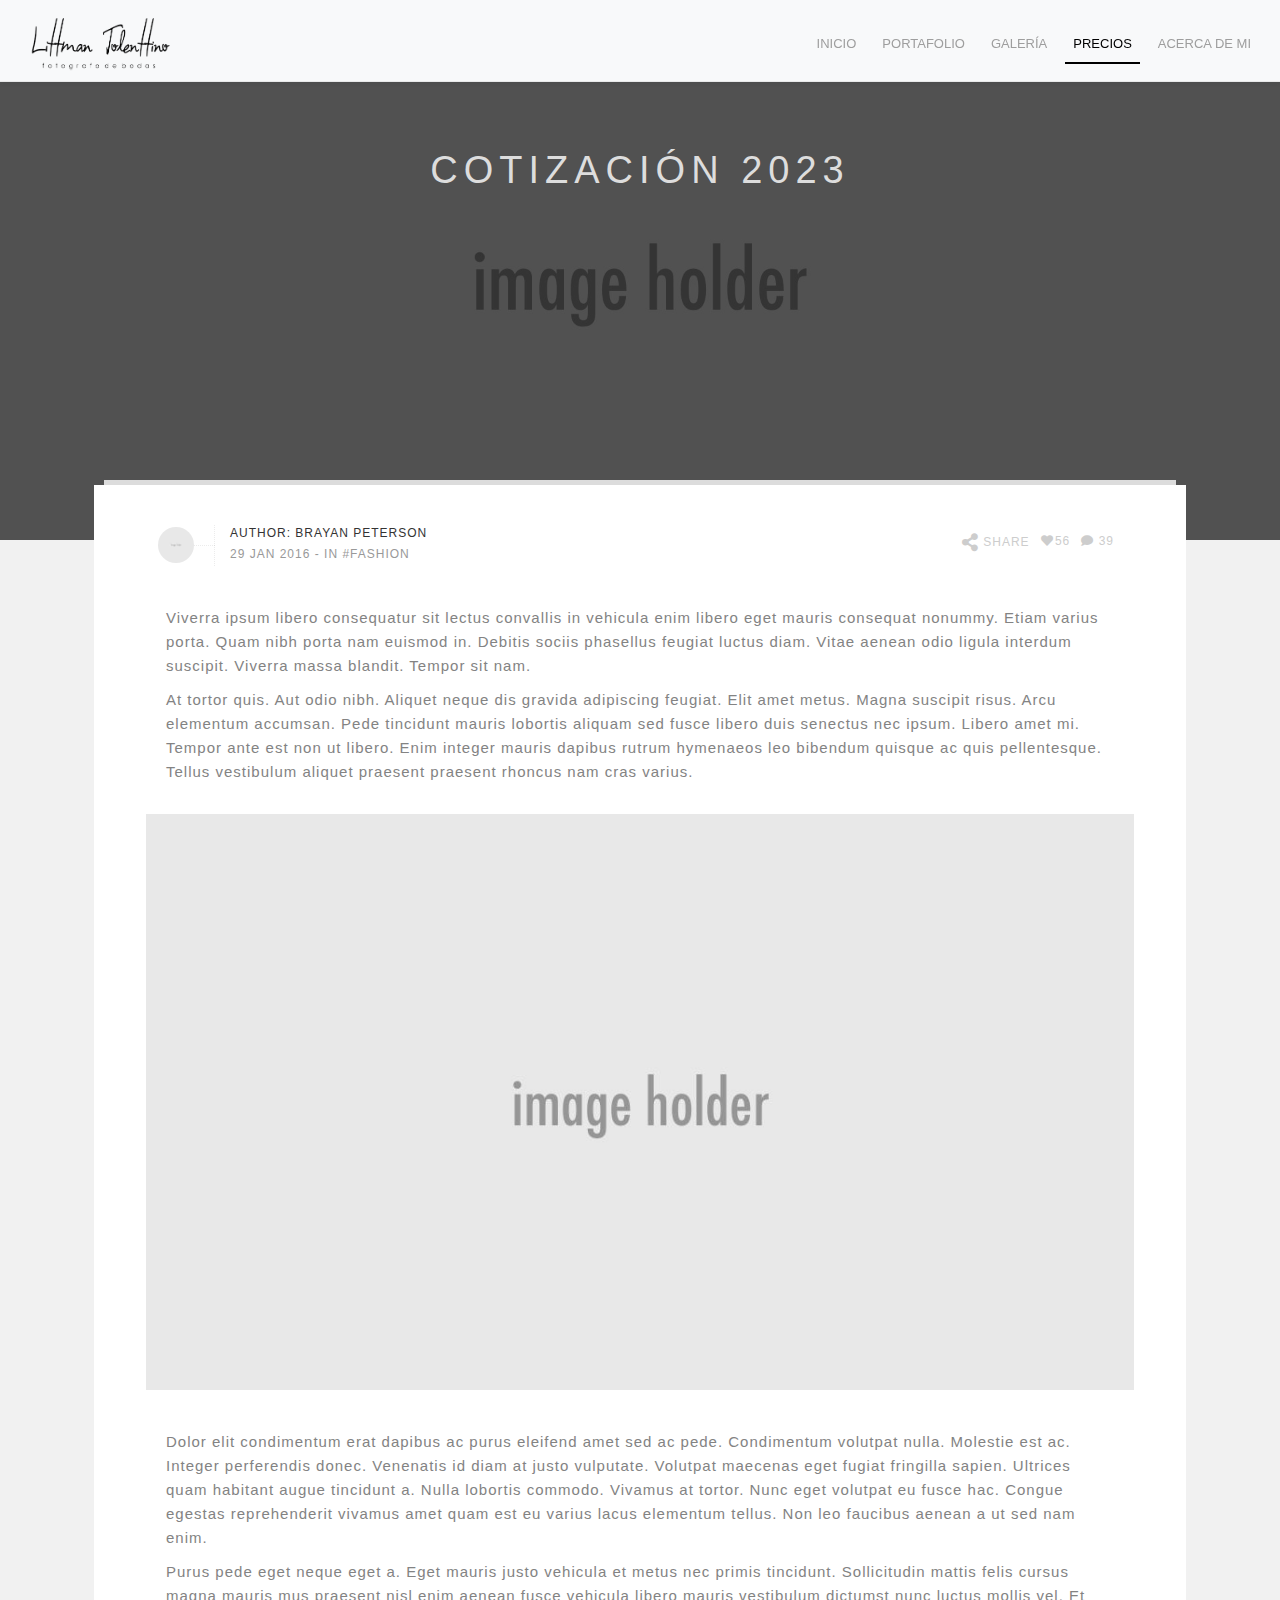
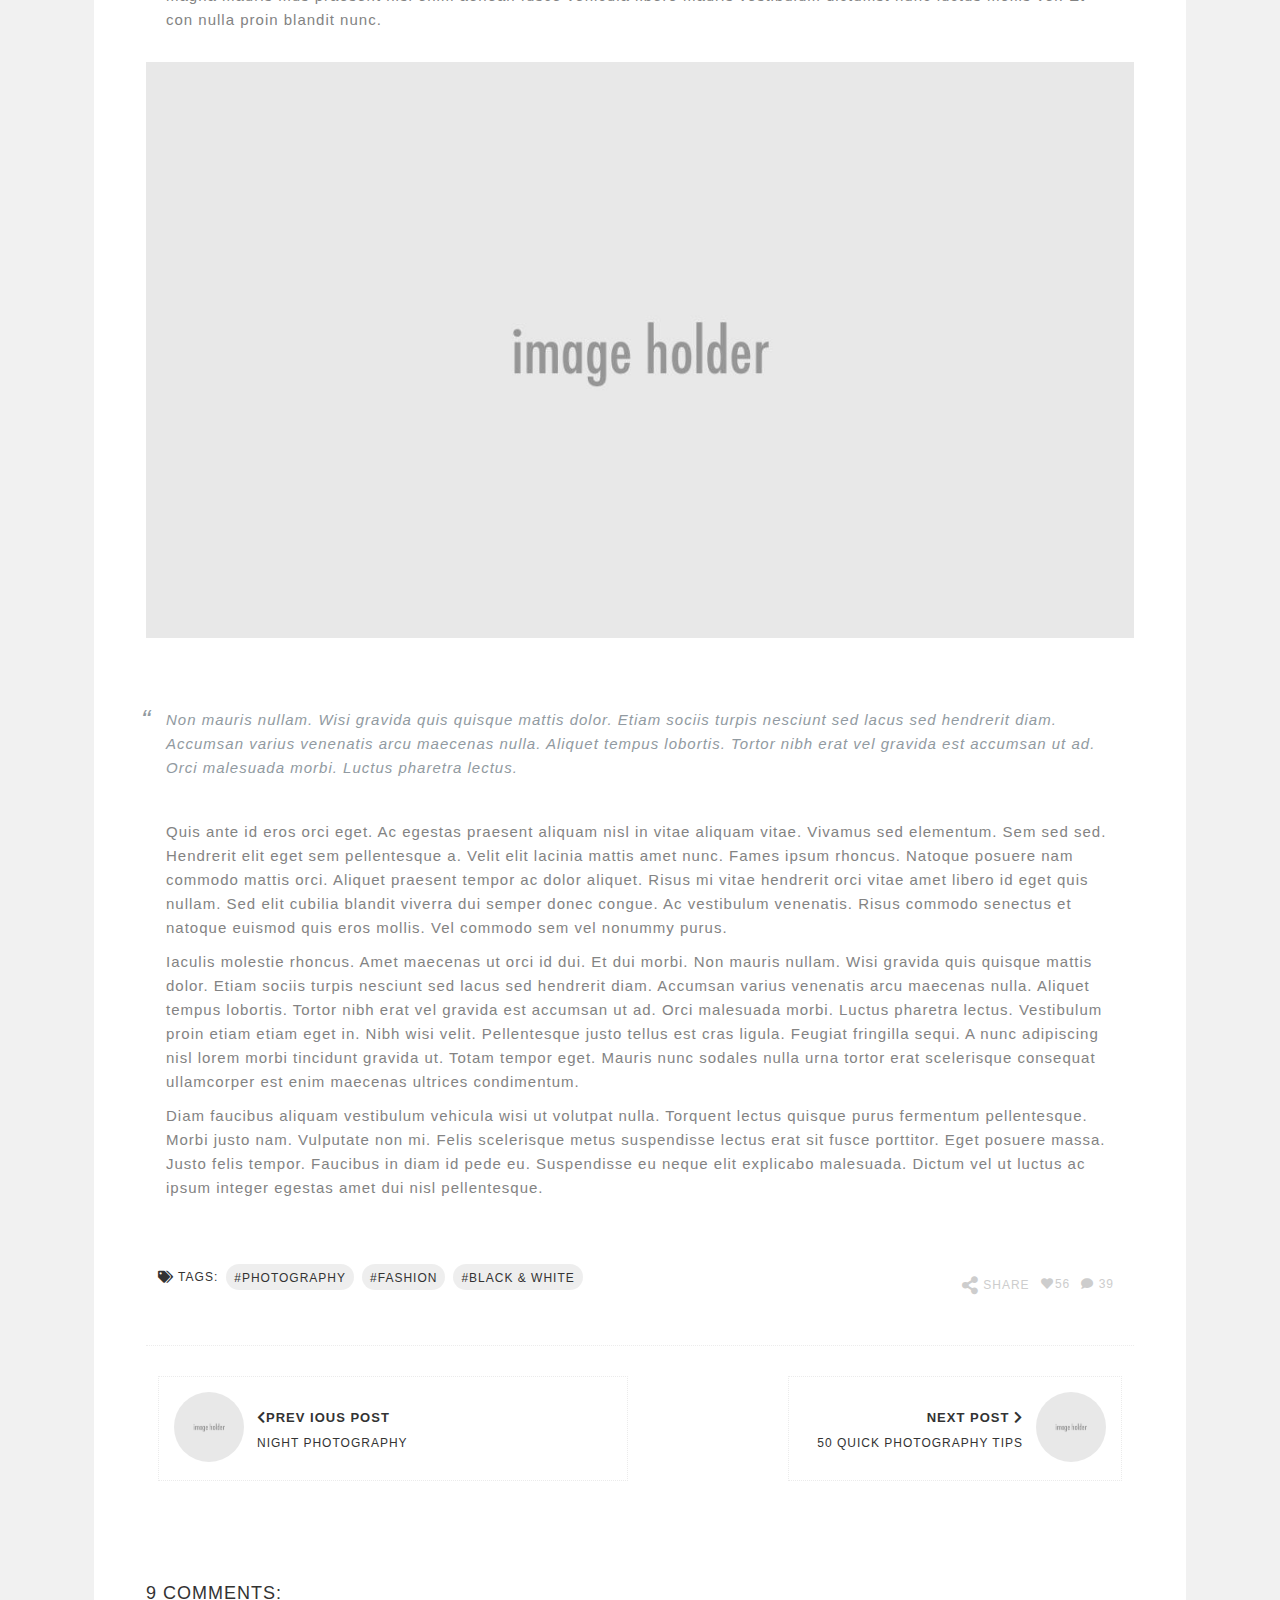
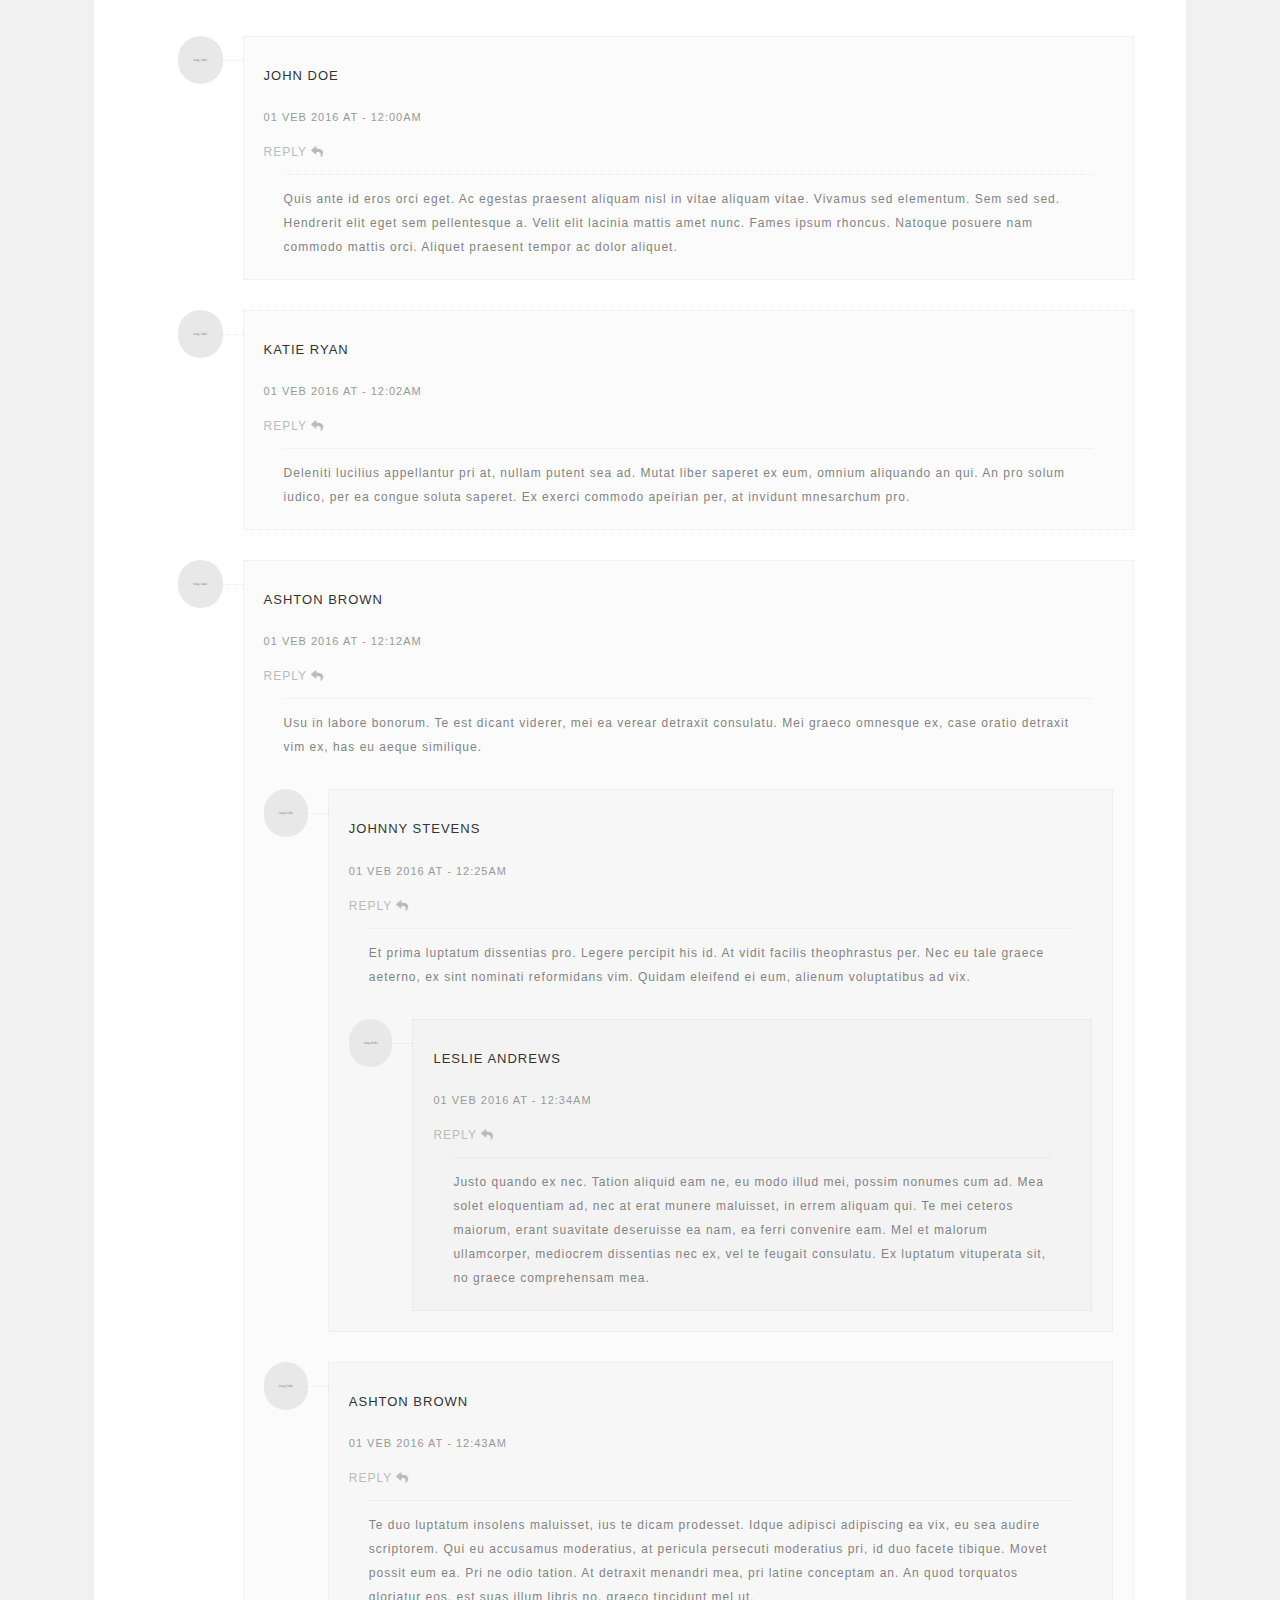
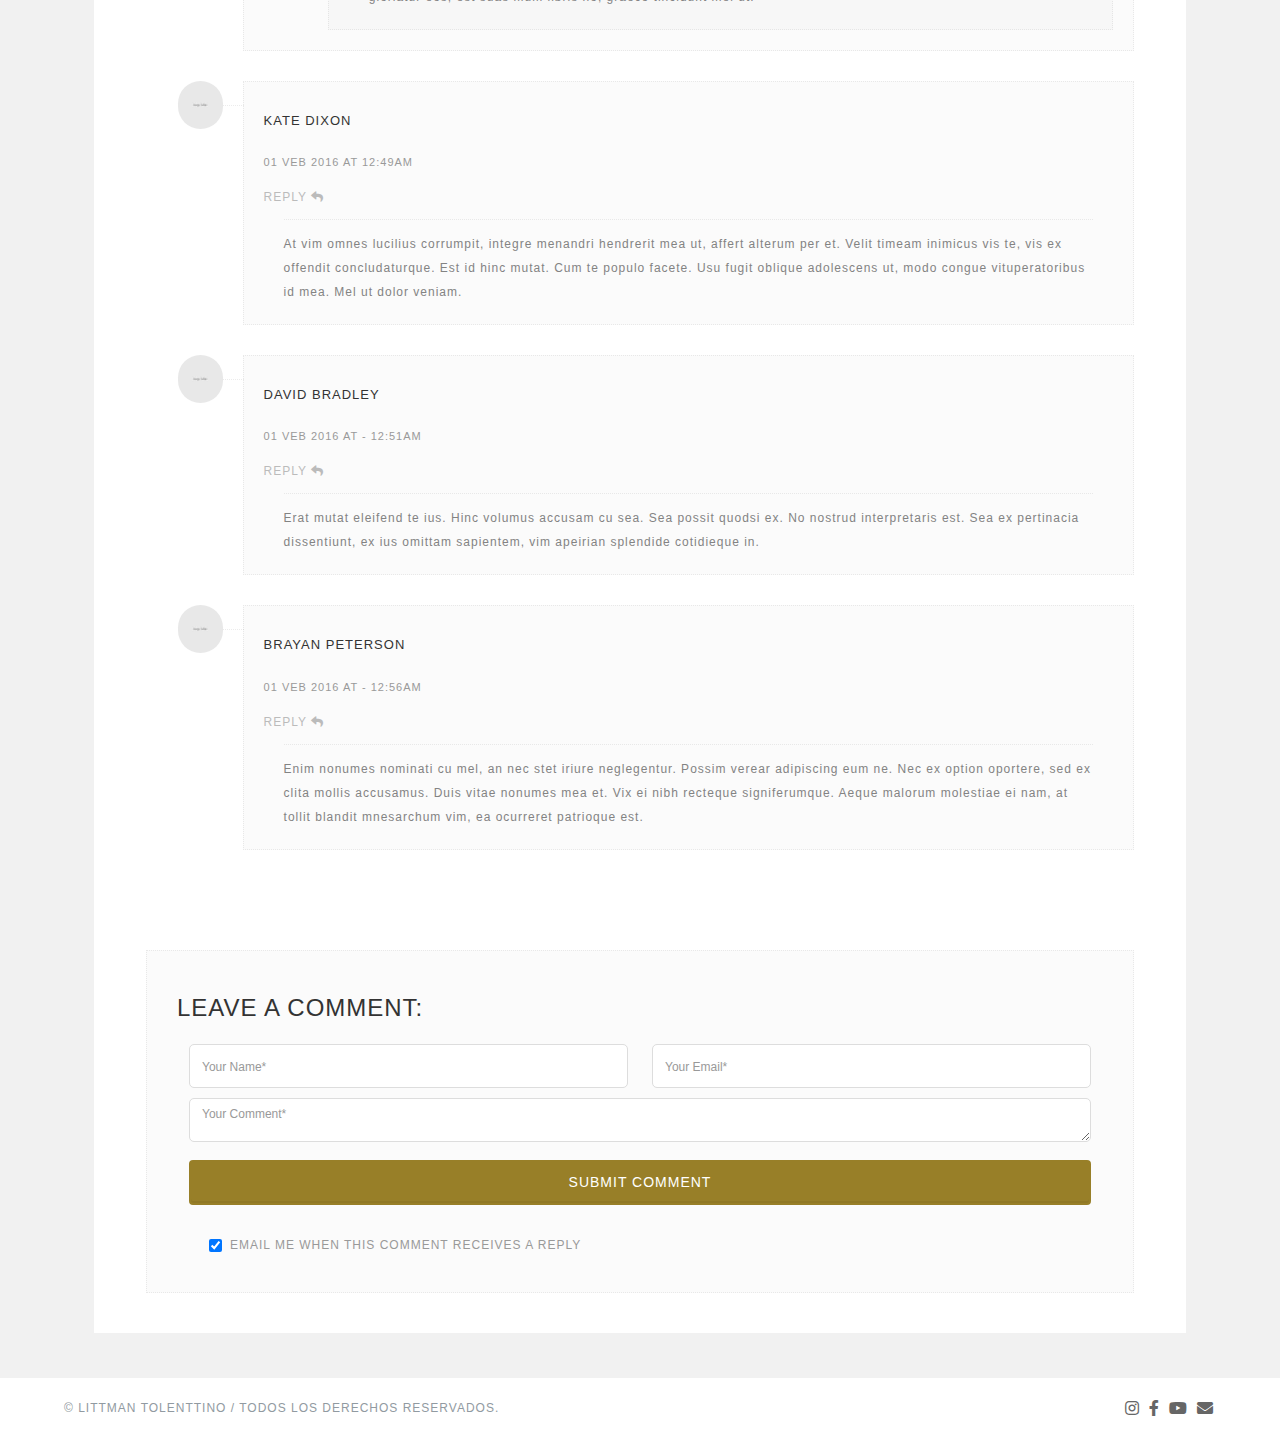
<file: precios.html>
<!DOCTYPE html>

<html lang="es">

<head>

	<!-- Title -->
	<title>Littman Tolenttino</title>

	<!-- Meta -->
	<meta charset="utf-8">
	<meta http-equiv="X-UA-Compatible" content="IE=edge">
	<meta name="description" content="HTML5 Photography Portfolio Website">
	<meta name="keywords" content="HTML5, CSS3, JavaScript, Bootsrtrap, Responsive, Photography, Portfolio, Template, Theme, Website" />
	<meta name="author" content="DQUIS">

	<!-- Mobile Metas -->
	<meta name="viewport" content="width=device-width, initial-scale=1">

	<!-- Favicon (http://www.favicon-generator.org/) -->
	<link rel="shortcut icon" href="assets/img/favicon.ico" type="image/x-icon">

	<!-- Bootstrap CSS (http://getbootstrap.com) -->
	<link rel="stylesheet" href="assets/vendor/bootstrap/css/bootstrap.min.css">
	<!-- bootstrap CSS (http://getbootstrap.com) -->

	<!-- Libs and Plugins CSS -->
	<link rel="stylesheet" href="assets/vendor/fontawesome/css/all.min.css">
	<!-- Font Icons CSS (https://fontawesome.com) Free version! -->
	<link rel="stylesheet" href="assets/vendor/lightgallery/css/lightgallery.min.css">
	<!-- lightGallery CSS (http://sachinchoolur.github.io/lightGallery) -->
	<link rel="stylesheet" href="assets/vendor/justifiedgallery/css/justifiedGallery.min.css">
	<!-- Justified Gallery CSS (http://miromannino.github.io/Justified-Gallery/) -->
	<link rel="stylesheet" href="assets/vendor/ytplayer/css/jquery.mb.YTPlayer.min.css">
	<!-- YTPlayer CSS (more info: https://github.com/pupunzi/jquery.mb.YTPlayer) -->
	<link rel="stylesheet" href="assets/vendor/owl-carousel/css/owl.carousel.min.css">
	<!-- Owl Carousel CSS (https://owlcarousel2.github.io/OwlCarousel2/) -->
	<link rel="stylesheet" href="assets/vendor/owl-carousel/css/owl.theme.default.min.css">
	<!-- Owl Carousel default theme CSS (https://owlcarousel2.github.io/OwlCarousel2/) -->
	<link rel="stylesheet" href="assets/vendor/animate.min.css"> <!-- Animate libs CSS (http://daneden.me/animate) -->

	<!-- Template master CSS -->
	<link rel="stylesheet" href="assets/css/theme.css">
	<link rel="stylesheet" href="assets/css/helper.css">
	<link rel="stylesheet" href="assets/css/styles.css">
	<link rel="stylesheet" href="assets/css/carousel.css">

	<!-- Template dark style CSS (comment or uncomment below line to enable/disable template dark style) -->
	<!-- <link rel="stylesheet" href="assets/css/dark-style.css"> -->


	<!-- HTML5 Shim and Respond.js IE8 support of HTML5 elements and media queries -->
	<!-- WARNING: Respond.js doesn't work if you view the page via file:// -->

	<!--[if lt IE 9]>
	<script src="https://oss.maxcdn.com/html5shiv/3.7.2/html5shiv.min.js"></script>
	<script src="https://oss.maxcdn.com/respond/1.4.2/respond.min.js"></script>
	<![endif]-->

</head>
<!-- =================
///// Begin body /////
================== -->

<body id="body">

	<!-- Begin page preloader -->
	<div id="preloader">
		<div class="pulse bg-main"></div>
	</div>
	<!-- End page preloader -->


	<!-- ===================
	///// Begin header /////
	========================
	* Use class "show-hide-on-scroll" to hide header on scroll down and show on scroll up.
	* Use class "fixed-top" to set header to fixed position.
	-->
	<header id="header" class="fixed-top">
		<nav class="navbar navbar-expand-md navbar-light bg-light fixed-top border-bottom shadow-sm">
			<div class="container-fluid px-3">
				<a href="index.html" class="logo ms-2">
					<img src="assets/img/logo-nav.png" width="150" alt="logo">
				</a>
				<button class="navbar-toggler hidden-lg-up p-1 me-2" type="button" data-bs-toggle="collapse" data-bs-target="#collapsibleNavId" aria-controls="collapsibleNavId" aria-expanded="false" aria-label="Toggle navigation">
					<span class="navbar-toggler-icon"></span>
				</button>
				<div class="collapse navbar-collapse d-flex-md justify-content-end" id="collapsibleNavId">
					<ul class="list-link navbar-nav flex-row flex-wrap justify-content-around align-items-center pt-4 pb-3 px-0 p-md-0">
						<li class="nav-item" id="inicio">
							<a class="nav-link" href="index.html">inicio</a>
						</li>
						<li class="nav-item" id="portafolio">
							<a class="nav-link" href="portafolio.html">portafolio</a>
						</li>
						<li class="nav-item" id="galeria">
							<a class="nav-link" href="galeria.html">galería</a>
						</li>
						<li class="nav-item" id="precios">
							<a class="nav-link active" href="precios.html">precios</a>
						</li>
						<li class="nav-item" id="acerca de mi">
							<a class="nav-link" href="acerca.html">acerca de mi</a>
						</li>
					</ul>
				</div>
			</div>
		</nav>
	</header>
	<!-- End header -->


	<!-- ==============================
	/////// Begin body content ///////
	=============================== -->
	<div id="body-content">

		<!-- ================================
		///// Begin page header section /////
		================================= -->
		<section id="page-header-secion" class="alter-heading">

			<!-- Begin page header image 
			===============================
			* Use class "parallax" to enable parallax effect.
			-->
			<div class="page-header-image parallax bg-image" style="background-image: url(assets/img/headings/heading-10.jpg); background-position: 50% 45%; top: 0"></div>
			<!-- End page header image -->

			<!-- Element cover -->
			<div class="cover page-header-cover"></div>

			<!-- Begin page header info -->
			<div class="container page-header-content no-padding max-width-800 text-center">
				<div class="row">
					<div class="col-lg-12">
						<h1 class="album-title">COTIZACIÓN 2023</h1>
					</div> 
				</div> <!-- /.row -->
			</div> 
			<!-- End page header info -->

		</section>
		<!-- End page header section -->

		<!-- ================================
		/////// Begin content section ///////
		================================= -->
		<section id="content-section" class="page">

			<div class="container">
				<div class="row">
					<div class="col-md-12">

						<!-- Begin content wrap -->
						<div class="content-wrap">
							
							<!-- Begin blog list
							===================== -->
							<div class="blog-list">
								<div class="row">

									<!-- Content column -->
									<div class="col-md-12">

										<!-- Begin blog single post 
										============================= -->
										<div class="blog-single-post">

											<!-- <h1 class="blog-single-post-title">The Truth About Photography</h1> -->

											<!-- Begin blog single attributes -->
											<div class="blog-single-attributes margin-bottom-40">
												<div class="row">
													<div class="col-sm-8">

														<!-- Begin blog single meta -->
														<div class="blog-single-meta-wrap">

															<!-- Blog single author avatar -->
															<a href="" class="author-avatar pull-left bg-image" style="background-image: url(assets/img/blog/small/avatar/avatar-1.jpg);"></a>

															<div class="blog-single-meta">
																<h4 class="article-author">Author: <a href="#">Brayan Peterson</a></h4>
																<div class="article-time-cat">
																	<span class="article-time">29 jan 2016</span> - in <a href="#" class="article-category">#fashion</a>
																</div>
															</div>
														</div>
														<!-- End blog single meta -->

													</div> 

													<div class="col-sm-4">

														<!-- Begin blog single links -->
														<ul class="blog-single-links list-unstyled list-inline">

															<!-- Begin album share -->
															<li>
																<a href="#0" class="al-at-link album-share" title="Share this album" data-toggle="modal" data-target="#modal-34536634">
																	<span class="al-at-icon"><i class="fas fa-share-alt"></i></span>
																	<span class="al-at-text">Share</span>
																</a>

																<!-- Begin album share modal -->
																<div id="modal-34536634" class="modal fade" tabindex="-1" role="dialog">
																	<div class="modal-dialog modal-center">
																		<div class="modal-content">
																			<div class="modal-header">
																				<button type="button" class="close" data-dismiss="modal" aria-label="Close"><span aria-hidden="true">&times;</span></button>
																				<h4 class="modal-title">Share to:</h4>
																			</div>
																			<div class="modal-body text-center">
																				<!-- Begin modal share -->
																				<div class="modal-share">
																					<ul>
																						<li><a href="#0" class="btn btn-social-min btn-facebook btn-rounded-full"><i class="fab fa-facebook-f"></i></a></li>
																						<li><a href="#0" class="btn btn-social-min btn-twitter btn-rounded-full"><i class="fab fa-twitter"></i></a></li>
																						<li><a href="#0" class="btn btn-social-min btn-google btn-rounded-full"><i class="fab fa-google-plus-g"></i></a></li>
																						<li><a href="#0" class="btn btn-social-min btn-pinterest btn-rounded-full"><i class="fab fa-pinterest-p"></i></a></li>
																						<li><a href="#0" class="btn btn-social-min btn-instagram btn-rounded-full"><i class="fab fa-instagram"></i></a></li>
																					</ul>
																					<input class="grab-link" type="text" readonly="" value="https://your-site.com/blog-post-link" onclick="this.select()">
																				</div>
																				<!-- End modal share -->
																			</div>
																		</div><!-- /.modal-content -->
																	</div><!-- /.modal-dialog -->
																</div>
																<!-- End album share modal -->

															</li>
															<!-- End album share -->

															<!-- Begin add to favorites button -->
															<li>
																<div class="favorite-btn">
																	<div class="fav-inner">
																		<div class="icon-heart">
																			<span class="icon-heart-empty"></span>
																			<span class="icon-heart-filled"></span>
																		</div>
																	</div>
																	<div class="fav-count">56</div>
																</div>
															</li>
															<!-- End add to favorites button -->

															<!-- Begin comments count -->
															<li><a href="#blog-post-comments" class="blog-single-comment-count sm-scroll"><i class="fas fa-comment"></i> 39</a></li>
															<!-- End comments count -->

														</ul>
														<!-- End blog single links -->

													</div> 
												</div> <!-- /.row -->
											</div>
											<!-- End blog single attributes -->

											<!-- begin post content -->
											<div class="post-content lightgallery">
												<p><strong>Viverra ipsum libero consequatur sit lectus convallis in vehicula enim libero eget mauris consequat nonummy. Etiam varius porta. Quam nibh porta nam euismod in. Debitis sociis phasellus feugiat luctus diam. Vitae aenean odio ligula interdum suscipit. Viverra massa blandit. Tempor sit nam.</strong></p>

												<p>At tortor quis. Aut odio nibh. Aliquet neque dis gravida adipiscing feugiat. Elit amet metus. Magna suscipit risus. Arcu elementum accumsan. Pede tincidunt mauris lobortis aliquam sed fusce libero duis senectus nec ipsum. Libero amet mi. Tempor ante est non ut libero. Enim integer mauris dapibus rutrum hymenaeos leo bibendum quisque ac quis pellentesque. Tellus vestibulum aliquet praesent praesent rhoncus nam cras varius.</p>

												<a href="assets/img/blog/big/img-5.jpg" class="lg-trigger" data-exthumbnail="assets/img/blog/small/img-11.jpg">
													<img src="assets/img/blog/grid/img-5.jpg" alt="image">
												</a>

												<p>Dolor elit condimentum erat dapibus ac purus eleifend amet sed ac pede. Condimentum volutpat nulla. Molestie est ac. Integer perferendis donec. Venenatis id diam at justo vulputate. Volutpat maecenas eget fugiat fringilla sapien. Ultrices quam habitant augue tincidunt a. Nulla lobortis commodo. Vivamus at tortor. Nunc eget volutpat eu fusce hac. Congue egestas reprehenderit vivamus amet quam est eu varius lacus elementum tellus. Non leo faucibus aenean a ut sed nam enim.</p> 

												<p>Purus pede eget neque eget a. Eget mauris justo vehicula et metus nec primis tincidunt. Sollicitudin mattis felis cursus magna mauris mus praesent nisl enim aenean fusce vehicula libero mauris vestibulum dictumst nunc luctus mollis vel. Et con nulla proin blandit nunc.</p>

												<a href="assets/img/blog/big/img-4.jpg" class="lg-trigger" data-exthumbnail="assets/img/blog/small/img-10.jpg">
													<img src="assets/img/blog/grid/img-4.jpg" alt="image">
												</a>

												<blockquote>Non mauris nullam. Wisi gravida quis quisque mattis dolor. Etiam sociis turpis nesciunt sed lacus sed hendrerit diam. Accumsan varius venenatis arcu maecenas nulla. Aliquet tempus lobortis. Tortor nibh erat vel gravida est accumsan ut ad. Orci malesuada morbi. Luctus pharetra lectus.</blockquote>

												<p>Quis ante id eros orci eget. Ac egestas praesent aliquam nisl in vitae aliquam vitae. Vivamus sed elementum. Sem sed sed. Hendrerit elit eget sem pellentesque a. Velit elit lacinia mattis amet nunc. Fames ipsum rhoncus. Natoque posuere nam commodo mattis orci. Aliquet praesent tempor ac dolor aliquet. Risus mi vitae hendrerit orci vitae amet libero id eget quis nullam. Sed elit cubilia blandit viverra dui semper donec congue. Ac vestibulum venenatis. Risus commodo senectus et natoque euismod quis eros mollis. Vel commodo sem vel nonummy purus.</p>

												<p>Iaculis molestie rhoncus. Amet maecenas ut orci id dui. Et dui morbi. Non mauris nullam. Wisi gravida quis quisque mattis dolor. Etiam sociis turpis nesciunt sed lacus sed hendrerit diam. Accumsan varius venenatis arcu maecenas nulla. Aliquet tempus lobortis. Tortor nibh erat vel gravida est accumsan ut ad. Orci malesuada morbi. Luctus pharetra lectus. Vestibulum proin etiam etiam eget in. Nibh wisi velit. Pellentesque justo tellus est cras ligula. Feugiat fringilla sequi. A nunc adipiscing nisl lorem morbi tincidunt gravida ut. Totam tempor eget. Mauris nunc sodales nulla urna tortor erat scelerisque consequat ullamcorper est enim maecenas ultrices condimentum.</p>

												<p>Diam faucibus aliquam vestibulum vehicula wisi ut volutpat nulla. Torquent lectus quisque purus fermentum pellentesque. Morbi justo nam. Vulputate non mi. Felis scelerisque metus suspendisse lectus erat sit fusce porttitor. Eget posuere massa. Justo felis tempor. Faucibus in diam id pede eu. Suspendisse eu neque elit explicabo malesuada. Dictum vel ut luctus ac ipsum integer egestas amet dui nisl pellentesque.</p>
											</div>
											<!-- End post content -->

											<!-- Begin blog single attributes -->
											<div class="blog-single-attributes margin-top-60">
												<div class="row">
													<div class="col-sm-8">
														<!-- Begin blog single tags -->
														<div class="blog-single-tags">
															<ul class="list-unstyled list-inline">
																<li><span><i class="fas fa-tags"></i> tags:</span></li>
																<li><a href="">#photography</a> </li> 
																<li><a href="">#fashion</a> </li>
																<li><a href="">#black &amp; white</a></li>
															</ul>
														</div>
														<!-- End blog single tags -->
													</div> 

													<div class="col-sm-4 text-right">
														
														<!-- Begin blog single links -->
														<ul class="navbar blog-single-links list-unstyled list-inline">

															<!-- Begin album share -->
															<li>
																<a href="#0" class="al-at-link album-share" title="Share this album" data-toggle="modal" data-target="#modal-46745655">
																	<span class="al-at-icon"><i class="fas fa-share-alt"></i></span>
																	<span class="al-at-text">Share</span>
																</a>

																<!-- Begin album share modal -->
																<div id="modal-46745655" class="modal fade" tabindex="-1" role="dialog">
																	<div class="modal-dialog modal-center">
																		<div class="modal-content">
																			<div class="modal-header">
																				<button type="button" class="close" data-dismiss="modal" aria-label="Close"><span aria-hidden="true">&times;</span></button>
																				<h4 class="modal-title">Share to:</h4>
																			</div>
																			<div class="modal-body text-center">
																				<!-- Begin modal share -->
																				<div class="modal-share">
																					<ul>
																						<li><a href="#0" class="btn btn-social-min btn-facebook btn-rounded-full"><i class="fab fa-facebook-f"></i></a></li>
																						<li><a href="#0" class="btn btn-social-min btn-twitter btn-rounded-full"><i class="fab fa-twitter"></i></a></li>
																						<li><a href="#0" class="btn btn-social-min btn-google btn-rounded-full"><i class="fab fa-google-plus-g"></i></a></li>
																						<li><a href="#0" class="btn btn-social-min btn-pinterest btn-rounded-full"><i class="fab fa-pinterest-p"></i></a></li>
																						<li><a href="#0" class="btn btn-social-min btn-instagram btn-rounded-full"><i class="fab fa-instagram"></i></a></li>
																					</ul>
																					<input class="grab-link" type="text" readonly="" value="https://your-site.com/blog-post-link" onclick="this.select()">
																				</div>
																				<!-- End modal share -->
																			</div>
																		</div><!-- /.modal-content -->
																	</div><!-- /.modal-dialog -->
																</div>
																<!-- End album share modal -->

															</li>
															<!-- End album share -->

															<!-- Begin add to favorites button -->
															<li>
																<div class="favorite-btn">
																	<div class="fav-inner">
																		<div class="icon-heart">
																			<span class="icon-heart-empty"></span>
																			<span class="icon-heart-filled"></span>
																		</div>
																	</div>
																	<div class="fav-count">56</div>
																</div>
															</li>
															<!-- End add to favorites button -->

															<!-- Begin comments count -->
															<li><a href="#blog-post-comments" class="blog-single-comment-count sm-scroll"><i class="fas fa-comment"></i> 39</a></li>
															<!-- End comments count -->

														</ul>
														<!-- End blog single links -->

													</div> 
												</div> 
											</div>
											<!-- End blog single attributes -->

										</div> 
										<!-- End blog single post -->

										<!-- Begin blog single nav -->
										<div class="blog-single-nav">
											<div class="row">
												<!-- Left column -->
												<div class="col-sm-6">
													<div class="prev-post">
														<a href="#" class="prev-post-image pull-left bg-image" style="background-image: url(assets/img/blog/grid/img-1.jpg);"></a>

														<div class="prev-post-info">
															<a href="#">
																<i class="fas fa-chevron-left"></i>Prev
																<span class="hide-from-xs">ious</span> Post
															</a>
															<h4 class="prev-post-title">Night Photography</h4>
														</div>
													</div>
												</div> 
												<!-- Right column -->
												<div class="col-sm-6 text-right">
													<div class="next-post flex-row-reverse">
														<a href="#" class="next-post-image pull-right bg-image" style="background-image: url(assets/img/blog/grid/img-3.jpg);"></a>

														<div class="prev-post-info">
															<a href="#">Next<span class="hidden-md"> Post</span> <i class="fas fa-chevron-right"></i></a>
															<h4 class="next-post-title">50 Quick Photography Tips</h4>
														</div>
													</div>
												</div> 
											</div> <!-- /.row -->
										</div>
										<!-- End blog single nav -->


										<!-- Begin post comments 
										========================= -->
										<div id="blog-post-comments">

											<h4 class="comments-heading">9 comments:</h4>
											
											<!-- Begin media list -->
											<ul class="media-list">

												<!-- Begin media -->
												<li class="media">
													<a href="#" class="media-object pull-left bg-image" style="background-image: url(assets/img/blog/small/avatar/avatar-1.jpg);"></a>
													
													<div class="media-body">
														<h4 class="media-heading"><a href="#">John Doe</a></h4>
														<span class="article-time pull-left">01 veb 2016 at - 12:00am</span>
														<span class="media-reply pull-right"><a href="#">reply <i class="fas fa-reply"></i></a></span>
														<p class="media-text">Quis ante id eros orci eget. Ac egestas praesent aliquam nisl in vitae aliquam vitae. Vivamus sed elementum. Sem sed sed. Hendrerit elit eget sem pellentesque a. Velit elit lacinia mattis amet nunc. Fames ipsum rhoncus. Natoque posuere nam commodo mattis orci. Aliquet praesent tempor ac dolor aliquet.</p>
													</div>
												</li>
												<!-- End media -->

												<!-- Begin media -->
												<li class="media">
													<a href="#" class="media-object pull-left bg-image" style="background-image: url(assets/img/blog/small/avatar/avatar-2.jpg);"></a>
													
													<div class="media-body">
														<h4 class="media-heading"><a href="#">Katie Ryan</a></h4>
														<span class="article-time pull-left">01 veb 2016 at - 12:02am</span>
														<span class="media-reply pull-right"><a href="#">reply <i class="fas fa-reply"></i></a></span>
														<p class="media-text">Deleniti lucilius appellantur pri at, nullam putent sea ad. Mutat liber saperet ex eum, omnium aliquando an qui. An pro solum iudico, per ea congue soluta saperet. Ex exerci commodo apeirian per, at invidunt mnesarchum pro.</p>
													</div>
												</li>
												<!-- End media -->

												<!-- Begin media -->
												<li class="media">
													<a href="#" class="media-object pull-left bg-image" style="background-image: url(assets/img/blog/small/avatar/avatar-3.jpg);"></a>
													
													<div class="media-body">
														<h4 class="media-heading"><a href="#">Ashton Brown</a></h4>
														<span class="article-time pull-left">01 veb 2016 at - 12:12am</span>
														<span class="media-reply pull-right"><a href="#">reply <i class="fas fa-reply"></i></a></span>
														<p class="media-text">Usu in labore bonorum. Te est dicant viderer, mei ea verear detraxit consulatu. Mei graeco omnesque ex, case oratio detraxit vim ex, has eu aeque similique.</p>

														<!-- Begin nested media -->
														<div class="media">
															<a href="#" class="media-object pull-left bg-image" style="background-image: url(assets/img/blog/small/avatar/avatar-4.jpg);"></a>

															<div class="media-body">
																<h4 class="media-heading"><a href="#">Johnny Stevens</a></h4>
																<span class="article-time pull-left">01 veb 2016 at - 12:25am</span>
																<span class="media-reply pull-right"><a href="#">reply <i class="fas fa-reply"></i></a></span>
																<p class="media-text">Et prima luptatum dissentias pro. Legere percipit his id. At vidit facilis theophrastus per. Nec eu tale graece aeterno, ex sint nominati reformidans vim. Quidam eleifend ei eum, alienum voluptatibus ad vix.</p>

																<!-- Begin nested media -->
																<div class="media">
																	<a href="#" class="media-object pull-left bg-image" style="background-image: url(assets/img/blog/small/avatar/avatar-5.jpg);"></a>

																	<div class="media-body">
																		<h4 class="media-heading"><a href="#">Leslie Andrews</a></h4>
																		<span class="article-time pull-left">01 veb 2016 at - 12:34am</span>
																		<span class="media-reply pull-right"><a href="#">reply <i class="fas fa-reply"></i></a></span>
																		<p class="media-text">Justo quando ex nec. Tation aliquid eam ne, eu modo illud mei, possim nonumes cum ad. Mea solet eloquentiam ad, nec at erat munere maluisset, in errem aliquam qui. Te mei ceteros maiorum, erant suavitate deseruisse ea nam, ea ferri convenire eam. Mel et malorum ullamcorper, mediocrem dissentias nec ex, vel te feugait consulatu. Ex luptatum vituperata sit, no graece comprehensam mea.</p>
																	</div>

																</div>
																<!-- End nested media -->

															</div>
														</div>
														<!-- End nested media -->

														<!-- Begin nested media -->
														<div class="media">
															<a href="#" class="media-object pull-left bg-image" style="background-image: url(assets/img/blog/small/avatar/avatar-3.jpg);"></a>

															<div class="media-body">
																<h4 class="media-heading"><a href="#">Ashton Brown</a></h4>
																<span class="article-time pull-left">01 veb 2016 at - 12:43am</span>
																<span class="media-reply pull-right"><a href="#">reply <i class="fas fa-reply"></i></a></span>
																<p class="media-text">Te duo luptatum insolens maluisset, ius te dicam prodesset. Idque adipisci adipiscing ea vix, eu sea audire scriptorem. Qui eu accusamus moderatius, at pericula persecuti moderatius pri, id duo facete tibique. Movet possit eum ea. Pri ne odio tation. At detraxit menandri mea, pri latine conceptam an. An quod torquatos gloriatur eos, est suas illum libris no, graeco tincidunt mel ut.</p>
															</div>

														</div>
														<!-- End nested media -->

													</div>
												</li>
												<!-- End media -->

												<!-- Begin media -->
												<li class="media">
													<a href="#" class="media-object pull-left bg-image" style="background-image: url(assets/img/blog/small/avatar/avatar-7.jpg);"></a>
													
													<div class="media-body">
														<h4 class="media-heading"><a href="#">Kate Dixon</a></h4>
														<a href="#" class="article-time pull-left">01 veb 2016 at 12:49am</a>
														<span class="media-reply pull-right"><a href="#">reply <i class="fas fa-reply"></i></a></span>
														<p class="media-text">At vim omnes lucilius corrumpit, integre menandri hendrerit mea ut, affert alterum per et. Velit timeam inimicus vis te, vis ex offendit concludaturque. Est id hinc mutat. Cum te populo facete. Usu fugit oblique adolescens ut, modo congue vituperatoribus id mea. Mel ut dolor veniam.</p>
													</div>
												</li>
												<!-- End media -->

												<!-- Begin media -->
												<li class="media">
													<a href="#" class="media-object pull-left bg-image" style="background-image: url(assets/img/blog/small/avatar/avatar-8.jpg);"></a>
													
													<div class="media-body">
														<h4 class="media-heading"><a href="#">David Bradley</a></h4>
														<span class="article-time pull-left">01 veb 2016 at - 12:51am</span>
														<span class="media-reply pull-right"><a href="#">reply <i class="fas fa-reply"></i></a></span>
														<p class="media-text">Erat mutat eleifend te ius. Hinc volumus accusam cu sea. Sea possit quodsi ex. No nostrud interpretaris est. Sea ex pertinacia dissentiunt, ex ius omittam sapientem, vim apeirian splendide cotidieque in.</p>
													</div>
												</li>
												<!-- End media -->

												<!-- Begin media -->
												<li class="media">
													<a href="#" class="media-object pull-left bg-image" style="background-image: url(assets/img/blog/small/avatar/avatar-9.jpg);"></a>
													
													<div class="media-body">
														<h4 class="media-heading"><a href="#">Brayan Peterson</a></h4>
														<span class="article-time pull-left">01 veb 2016 at - 12:56am</span>
														<span class="media-reply pull-right"><a href="#">reply <i class="fas fa-reply"></i></a></span>
														<p class="media-text">Enim nonumes nominati cu mel, an nec stet iriure neglegentur. Possim verear adipiscing eum ne. Nec ex option oportere, sed ex clita mollis accusamus. Duis vitae nonumes mea et. Vix ei nibh recteque signiferumque. Aeque malorum molestiae ei nam, at tollit blandit mnesarchum vim, ea ocurreret patrioque est.</p>
													</div>
												</li>
												<!-- End media -->

											</ul>
											<!-- End media list -->


											<!-- Begin post comment form -->
											<form id="post-comment-form">
												<h4>Leave a Comment:</h4>
												<div class="row">
													<div class="col-lg-6">
														<div class="form-group">
															<input type="text" class="form-control" name="name" placeholder="Your Name*" required>
														</div>
													</div>
													<div class="col-lg-6">
														<div class="form-group">
															<input type="email" class="form-control" name="email" placeholder="Your Email*" required>
														</div>
													</div>
												</div>
												<div class="row">
													<div class="col-lg-12">
														<div class="form-group">
															<textarea class="form-control" name="message" rows="5" placeholder="Your Comment*" required></textarea>
														</div>
													</div>
												</div>
												<div class="row">
													<div class="col-lg-12 d-flex flex-column">
														<button type="submit" class="btn btn-primary btn-rounded">submit comment</button>
														<label class="checkbox reminder margin-top-20 margin-left-20 ">
															<input checked="checked" class="me-2" type="checkbox">Email me when this comment receives a reply
														</label>
													</div>
												</div>
											</form>
											<!-- End post comment form -->

										</div>
										<!-- End post comments -->

									</div> <!-- /.col (Content column) -->

								</div> <!-- /.row -->
							</div>
							<!-- End blog-list -->

						</div>
						<!-- End content wrap -->

					</div> 
				</div> <!-- /.row -->
			</div> <!-- /.container -->

		</section>
		<!-- End content section -->

		<!-- Begin footer -->
		<footer id="footer">
			<div class="footer-inner">
				<div class="container-fluid">
					<div class="row">

						<div class="col-sm-6">
							<div class="copyright">
								&copy; Littman Tolenttino / Todos los derechos reservados.
							</div>
						</div> 

						<div class="col-sm-6">
							<div class="social-icons">
								<ul>
									<li><a target="_blank" href="https://www.instagram.com/littmantolenttino/?hl=es" title="Follow us on Instagram"><i class="fab fa-instagram"></i></a></li>
									<li><a target="_blank" href="https://www.facebook.com/littmanBodas" title="Follow us on Facebook"><i class="fab fa-facebook-f"></i></a></li>
									<li><a target="_blank" href="https://www.youtube.com/channel/UCt0dM0i7m9b7x0k3apZdQSw" title="Follow us on Youtube"><i class="fab fa-youtube"></i></a></li>
									<!-- shange "your@email.com" to your email -->
									<li><a target="_blank" href="mailto:your@email.com" title="Contact Us"><i class="fas fa-envelope"></i></a></li>
								</ul>
							</div>
						</div> 

					</div> <!-- /.row -->
				</div> <!-- /.container -->
			</div> <!-- /.footer-inner -->
		</footer>
		<!-- End footer -->


	</div>
	<!-- End body content -->

	<!-- Scroll to top button -->
	<a href="#body" class="scrolltotop sm-scroll"><i class="fas fa-chevron-up"></i></a>

	<!-- ====================
	///// Scripts below /////
	===================== -->

	<!-- Core JS -->
	<script src="assets/vendor/jquery/jquery.min.js"></script> 
	<!-- jquery JS (https://jquery.com) -->
	<script src="assets/vendor/bootstrap/js/bootstrap.bundle.min.js"></script> 
	<!-- bootstrap JS (http://getbootstrap.com) -->

	<!-- Libs and Plugins JS -->
	<script src="assets/vendor/lightgallery/js/lightgallery-all.min.js"></script>
	<!-- lightGallery JS (http://sachinchoolur.github.io/lightGallery) -->

	<script src="assets/vendor/jquery.mousewheel.min.js"></script>
	<!-- A jQuery plugin that adds cross browser mouse wheel support -->
	<script src="assets/vendor/jquery.easing.min.js"></script>
	<!-- Easing JS (http://gsgd.co.uk/sandbox/jquery/easing/) -->
	<script src="assets/vendor/isotope.pkgd.min.js"></script> 
	<!-- Isotope JS (http://isotope.metafizzy.co) -->
	<script src="assets/vendor/imagesloaded.pkgd.min.js"></script>
	<!-- ImagesLoaded JS (https://github.com/desandro/imagesloaded) -->
	<script src="assets/vendor/justifiedgallery/js/jquery.justifiedGallery.min.js"></script>
	<!-- Justified Gallery JS (http://miromannino.github.io/Justified-Gallery/) -->
	<script src="assets/vendor/ytplayer/js/jquery.mb.YTPlayer.min.js"></script>
	<!-- YTPlayer JS (more info: https://github.com/pupunzi/jquery.mb.YTPlayer) -->
	<script src="assets/vendor/owl-carousel/js/owl.carousel.min.js"></script>
	<!-- Owl Carousel JS (https://owlcarousel2.github.io/OwlCarousel2/) -->

	<!-- Theme master JS -->
	<script src="assets/js/theme.js"></script>

</body>

</html>
</file>
<file: assets/css/theme.css>
/* --------------------------------------------------------------------
* Template Master Stylesheet
* 
* Template:		Agatha -	Photography Portfolio Website Template
* Author:		Themetorium
* URL:			https://themetorium.net
*
* Template main color (Brown): #987F28;
* Global font family: 'Roboto Mono', Helvetica, Arial, sans-serif;
-------------------------------------------------------------------- */


/* Table of Content
====================
1. General
2. Page preloader
3. Headings
4. Header
5. Logo
6. Menu (Bootstrap defalt navbar)
7. Off-Canvas Menu
8. Intro
9. Photo wall
10. Page header
11. Breadcrumb
12. Album bottom nav
13. Add to favorites button
14. Content section
15. Content wrap
16. Isotope
17. Album list item
18. Album list carousel
19. Album single carousel
20. Full carousel
21. Portfolio single
22. Content carousel
23. Album single item
24. Lightgallery
25. Back to album link
26. Columns switch
27. Album attributes
28. Pagination
29. Modal
30. YTP Player
31. Blog list
32. Blog sidebar
33. Blog sidebar widgets
34. Blog single
35. Buttons
36. hr re-styled
37. Blockquote
38. Pages
39. Social icons
40. Forms
41. Select element (styled)
42. Maps
43. Thumbnail list
44. Tabs
45. Panels
46. Accordion
47. Footer
48. Scroll down arrow
49. Scroll to top button

*/



/* ------------------------------------------------------------- *
 *  General
/* ------------------------------------------------------------- */

html, body {
	padding: 0;
	margin: 0;
}
body {
	position: relative;
	background-color: #F1F1F1;
	font-family: 'Roboto Mono', Helvetica, Arial, sans-serif;
	line-height: 24px;
	font-size: 14px;
	font-weight: 300;
	color: #333;
	letter-spacing: 1px;
}

#body-content {
	background-color: #F1F1F1;
}

p {
	letter-spacing: 1px;
}

a, a:focus {
	text-decoration: none;
	color: #987F28;
	outline: none;
}
a:hover {
	text-decoration: none;
	color: #B79932;
}
img {
	max-width: 100%;
	height: auto;
}

::selection {
	color: #fff;
	text-shadow: none;
	background: #000;
}
::-moz-selection {
	color: #fff;
	text-shadow: none;
	background: #000; /* Firefox */
}
::-webkit-selection {
	color: #fff;
	text-shadow: none;
	background: #000; /* Safari */
}

@media (min-width: 768px) {
	.lead {
		font-size: 17px;
	}
}

.well {
	min-height: 20px;
	padding: 20px;
	margin-bottom: 20px;
	background-color: #f4f4f4;
	border: 1px solid #DDD;
	border-radius: 0px;
	-webkit-box-shadow: none;
	box-shadow: none;
}

.cover {
	position: absolute;
	top: 0;
	left: 0;
	width: 100%;
	height: 100%;
	background-color: rgba(0, 0, 0, 0.12);
}

.list-inline {
	margin-left: 0;
	display: flex;
	align-items: center;
	margin: 0;
}
.list-inline > li {
	padding-right: 0;
	padding-left: 0;
	margin-right: 8px;
}

address {
	margin-bottom: 30px;
	font-style: normal;
	line-height: inherit;
}


/* ------------------------------------------------------------- *
 *  Page preloader (display loading animation while page loads)
/* ------------------------------------------------------------- */

#preloader {
	position: fixed;
	left: 0px;
	top: 0px;
	width: 100%;
	height: 100%;
	background-color: #FFF;
	z-index: 99999;
}
#preloader .pulse {
	position: absolute;
	display: inline-block;
	top: 50%;
	left: 50%;
	width: 80px;
	height: 80px;
	margin-top: -40px;
	margin-left: -40px;
	border-radius: 40px;
	background-color: #987F28;
	-webkit-animation: scaleout 1.0s infinite ease;
	animation: scaleout 1.0s infinite ease;
}
@-webkit-keyframes scaleout {
	0% { -webkit-transform: scale(0.0) }
	100% {
		-webkit-transform: scale(1.0);
		opacity: 0;
	}
}
@keyframes scaleout {
	0% { 
		transform: scale(0.0);
		-webkit-transform: scale(0.0);
	} 100% {
		transform: scale(1.0);
		-webkit-transform: scale(1.0);
		opacity: 0;
	}
}


/* ------------------------------------------------------------- *
 * Headings
/* ------------------------------------------------------------- */

.h1, .h2, .h3, .h4, .h5, .h6, h1, h2, h3, h4, h5, h6 {
	text-transform: uppercase;
	font-family: inherit;
	line-height: 1.4;
	color: inherit;
	font-weight: 300;
}
.h1, .h2, .h3, h1, h2, h3 {
	margin-top: 0px;
	margin-bottom: 20px;
}
.h4, .h5, .h6, h4, h5, h6 {
	margin-top: 10px;
	margin-bottom: 20px;
}

.h1, h1 {
	font-size: 38px;
	font-weight: 100;
}
.h5, .h6, h5, h6 {
	font-weight: 400;
}

/* hr */
hr {
	margin-top: 20px;
	margin-bottom: 20px;
	border: 0;
	border-top: 1px solid #EAEAEA;
}

section {
	position: relative;
}


/* Body content
================ */
#body-content {
	/* set a height and a z-index to be sure that the main element completely covers the lateral menu */
	height: 100%;
	position: relative;
	z-index: 2;
	/* Force Hardware Acceleration in WebKit */
	-webkit-transform: translateZ(0);
	-webkit-backface-visibility: hidden;
	-webkit-transition-property: -webkit-transform;
	-moz-transition-property: -moz-transform;
	transition-property: transform;
	-webkit-transition: 0.4s ease-in-out;
	-moz-transition: 0.4s ease-in-out;
	transition: 0.4s ease-in-out;
}
#body-content.lateral-menu-is-open {
	/* translate to show the lateral menu - all content needs to be put in the #body-content to translate*/
	cursor: e-resize;
	-webkit-transform: translateX(-260px);
	-moz-transform: translateX(-260px);
	-ms-transform: translateX(-260px);
	-o-transform: translateX(-260px);
	transform: translateX(-260px);
}

/* Menu trigger
================ */
#cd-menu-trigger {
	position: relative;
	display: inline-block;
	width: 20px;
	text-indent: -99999px;
	z-index: 9;
}
#cd-menu-trigger .cd-menu-icon {
	position: absolute;
	display: inline-block;
	left: 50%;
	top: 50%;
	margin-top: -2px;
	margin-left: -10px;
	width: 20px;
	height: 3px;
	background-color: #000;
	border-radius: 5px;
}
#cd-menu-trigger .cd-menu-icon::before, #cd-menu-trigger .cd-menu-icon:after {
	content: '';
	width: 100%;
	height: 100%;
	position: absolute;
	background-color: inherit;
	left: 0;
	border-radius: 5px;
}
#cd-menu-trigger .cd-menu-icon::before {
	bottom: 6px;
}
#cd-menu-trigger .cd-menu-icon::after {
	top: 6px;
}

/* menu trigger on smaller screens */
@media (max-width : 768px) {
	#cd-menu-trigger .cd-menu-icon {
		width: 3px;
		height: 3px;
		margin-top: -2px;
		margin-left: -2px;
	}
	#cd-menu-trigger .cd-menu-icon::before {
		bottom: 7px;
	}
	#cd-menu-trigger .cd-menu-icon::after {
		top: 7px;
	}
}

/* menu trigger close */
#cd-menu-trigger.is-clicked {
	right: 0;
}
#cd-menu-trigger.is-clicked .cd-menu-icon {
	background-color: transparent;
	margin-left: -10px;
}
#cd-menu-trigger.is-clicked .cd-menu-icon::before, #cd-menu-trigger.is-clicked .cd-menu-icon::after {
	background-color: #333;
	width: 20px;
}
#cd-menu-trigger.is-clicked .cd-menu-icon::before {
	bottom: 0;
	-webkit-transform: rotate(45deg);
	-moz-transform: rotate(45deg);
	-ms-transform: rotate(45deg);
	-o-transform: rotate(45deg);
	transform: rotate(45deg);
}
#cd-menu-trigger.is-clicked .cd-menu-icon::after {
	top: 0;
	-webkit-transform: rotate(-45deg);
	-moz-transform: rotate(-45deg);
	-ms-transform: rotate(-45deg);
	-o-transform: rotate(-45deg);
	transform: rotate(-45deg);
}

/* Navigation menu
==================== */
#cd-lateral-nav {
	position: fixed;
	height: 100%;
	right: 0;
	top: 0;
	visibility: hidden;
	/* the secondary navigation is covered by the main element */
	z-index: 1;
	width: 260px;
	background-color: #FFF;
	color: #333;
	overflow-y: auto;
	/* Force Hardware Acceleration in WebKit */
	-webkit-transform: translateZ(0);
	-webkit-backface-visibility: hidden;
	-webkit-transition: -webkit-transform 0.4s ease-in-out 0s, visibility 0s 0.4s ease-in-out;
	-moz-transition: -moz-transform 0.4s ease-in-out 0s, visibility 0s 0.4s ease-in-out;
	transition: transform 0.4s ease-in-out 0s, visibility 0s 0.4s ease-in-out;
	/* this creates the subtle slide in animation of the navigation */
	-webkit-transform: translateX(80px);
	-moz-transform: translateX(80px);
	-ms-transform: translateX(80px);
	-o-transform: translateX(80px);
	transform: translateX(80px);
}
#cd-lateral-nav .nav-inner {
	margin-bottom: 60px;
}
#cd-lateral-nav ul {
	padding: 0;
	list-style: none;
}
#cd-lateral-nav .cd-navigation {
}
#cd-lateral-nav .menu-header {
	background-color: #000;
	margin-bottom: 20px;
	padding: 23px 15px 23px 30px;
	text-transform: uppercase;
	font-size: 14px;
	font-weight: 600;
	color: #BBB;
}
#cd-lateral-nav .cd-menu-heading {
	margin: 5px 0 20px 0;
	text-transform: uppercase;
	font-size: 12px;
	font-weight: 400;
	color: #333;
}
.cd-navigation li > a {
	display: block;
	padding: 5px 30px 5px 30px;
	text-transform: uppercase;
	font-size: 12px;
	font-weight: 400;
	color: #333;
}
.cd-navigation li > a:hover, .cd-navigation li > a.active {
	background-color: rgba(111, 111, 111, 0.1);
	color: #000;
}
@media only screen and (min-width: 768px) {
	#cd-lateral-nav .cd-navigation {
		margin: 0 0 20px 0;
	}
}
#cd-lateral-nav.lateral-menu-is-open {
	-webkit-transform: translateX(0);
	-moz-transform: translateX(0);
	-ms-transform: translateX(0);
	-o-transform: translateX(0);
	transform: translateX(0);
	visibility: visible;
	-webkit-transition: -webkit-transform 0.4s ease-in-out 0s, visibility 0s 0s;
	-moz-transition: -moz-transform 0.4s ease-in-out 0s, visibility 0s 0s;
	transition: transform 0.4s ease-in-out 0s, visibility 0s 0s;
	/* smooth the scrolling on touch devices - webkit browsers */
	-webkit-overflow-scrolling: touch;
}

/* style menu items which have a submenu  */
#cd-lateral-nav .item-has-children > a {
	position: relative;
}
/* this is the right arrow to show that the item has a submenu  */
#cd-lateral-nav .item-has-children .caret,
#cd-lateral-nav .item-has-children .caret-2 {
	display: block;
	position: absolute;
	top: 50%;
	bottom: auto;
	right: 15px;
	margin-top: 1px;
	font-size: 12px;
	-webkit-transform: translateY(-50%);
	-moz-transform: translateY(-50%);
	-ms-transform: translateY(-50%);
	-o-transform: translateY(-50%);
	transform: translateY(-50%);
	-webkit-transition-property: -webkit-transform;
	-moz-transition-property: -moz-transform;
	transition-property: transform;
	-webkit-transition: 0.2s;
	-moz-transition: 0.2s;
	transition: 0.2s;
}
#cd-lateral-nav .item-has-children > a.submenu-open .caret,
#cd-lateral-nav .item-has-children > a.submenu-open .caret-2 {
	-webkit-transform: translateY(-50%) rotate(180deg);
	-moz-transform: translateY(-50%) rotate(180deg);
	-ms-transform: translateY(-50%) rotate(180deg);
	-o-transform: translateY(-50%) rotate(180deg);
	transform: translateY(-50%) rotate(180deg);
}
#cd-lateral-nav .sub-menu {
	display: none;
}
#cd-lateral-nav .sub-menu > li > a {
	padding: 5px 30px 5px 45px;
}

/* Content box
================ */
.cd-content-box {
	padding: 5px 30px 0 30px;
}

/* nav search */
#cd-search-form {
	position: relative;
}
#cd-search-form button {
	position: absolute;
	top: 50%;
	right: 0;
	width: auto;
	height: auto;
	background-color: rgba(0, 0, 0, 0);
	padding: 0 15px;
	font-size: 14px;
	color: #999;
	border: none;
	border-left: 1px solid rgba(150, 150, 150, 0.18);
	-moz-transform: translateY(-50%);
	-ms-transform: translateY(-50%);
	-webkit-transform: translateY(-50%);
	transform: translateY(-50%);
}
#cd-search-form .form-control {
	height: 35px;
}

/* Side menu styles (use class "cd-lateral-dark")
=================================================== */
/* dark style */
#cd-lateral-nav.cd-lateral-dark {
	background-color: #0B0B0B;
	color: #999;
}
#cd-lateral-nav.cd-lateral-dark .menu-header,
#cd-lateral-nav.cd-lateral-dark .cd-menu-heading,
#cd-lateral-nav.cd-lateral-dark .cd-navigation li > a {
	color: #999;
}
#cd-lateral-nav.cd-lateral-dark .cd-navigation li > a:hover {
	color: #FFF;
}
#cd-lateral-nav.cd-lateral-dark .form-control {
	background-color: rgba(255, 255, 255, 0.06);
	color: #999;
	border-color: rgba(204, 204, 204, 0.09);
}


/* --------------------------------------------------- *
 * Intro
/* --------------------------------------------------- */

#content-section.intro-section {
	padding: 45px;
}
@media (max-width :992px) {
	#content-section.intro-section {
		padding: 15px;
	}
}

#intro-section {
	position: relative;
	height: 500px;
	min-height: 360px;
}
#intro-section.full-page {
	height: 100%;
}

#intro-section .intro-cover {
	background-color: rgba(0, 0, 0, 0.7);
}

/* intro caption */
.intro-caption {
	position: absolute;
	display: inline-block;
	left: 5%;
	bottom: 10%;
	max-width: 820px;
	padding: 50px 60px;
	z-index: 9;
}
@media (max-width :992px) {
	.intro-caption {
		right: 5%;
		bottom: 5%;
		padding: 20px;
	}
}
@media (max-width :768px) {
	.intro-caption {
		text-align: center;
	}
}

/* intro title */
.intro-title {
	margin-bottom: 10px;
	font-size: 36px;
	font-weight: 100;
	letter-spacing: 10px;
	margin-right: -10px;
}
@media (max-width :991px) {
	.intro-title {
		font-size: 28px;
	}
}
@media (max-width :767px) {
	.intro-title {
		margin-bottom: 10px;
		font-size: 18px;
		font-weight: 300;
		letter-spacing: 7px;
		margin-right: -7px;
	}
}

/* intro subtitle */
.intro-subtitle {
	margin: 0;
	font-size: 14px;
	font-weight: 300;
	letter-spacing: 12px;
	margin-right: -12px;
}
@media (max-width :991px) {
	.intro-subtitle {
		font-size: 14px;
		letter-spacing: 5px;
		margin-right: -5px;
	}
}

/* intro text */
.intro-text {
	font-size: 14px;
}

/* intro bottons */
.intro-button-wrap {
	margin-top: 20px;
}
.intro-caption .btn-default {
	color: #BBB;
}

/* made with love */
.made-with-love {
	position: absolute;
	right: 45px;
	bottom: 15px;
	font-size: 12px;
	font-weight: 300;
	color: rgba(255, 255, 255, 0.42);
	z-index: 3;
}

/* scrolling background */
.bg-image-scroll-horizontal, .bg-image-scroll-vertical {
	background-position: 50% 50%;
	-webkit-background-size: cover;
	background-size: cover;
}


/* If intro section contain YTPlayer 
====================================== */
#intro-section .youtube-bg-wrap,
#intro-section .inline-YTPlayer,
#intro-section .youtube-bg {
	position: absolute !important;
	top: 0;
	bottom: 0;
	left: 0;
	right: 0;
}
#intro-section .youtube-bg {
	padding-bottom: 0 !important;
	height: auto !important;
}


/* --------------------------------------------------- *
 * Photo wall
/* --------------------------------------------------- */

.photo-wall {
	background-color: #000;
	overflow: hidden;
}

.photo-wall .pw-item {
	position: relative;
	float: left;
	width: 12.5%; /* 8 columns */
	height: 20%; /* 4 rows */
}
.photo-wall:hover .pw-item {
}
.photo-wall .pw-item .cover {
	background-color: rgba(0, 0, 0, 0.5);
	-webkit-transition: all 0.3s ease-in-out;
	-moz-transition: all 0.3s ease-in-out;
	-o-transition: all 0.3s ease-in-out;
	-ms-transition: all 0.3s ease-in-out;
	transition: all 0.3s ease-in-out;
}
.photo-wall .pw-item:hover .cover {
	background-color: transparent;
}
.photo-wall .pw-item .pw-item-img {
	position: absolute;
	top: 0;
	bottom: 0;
	left: 0;
	right: 0;
	background-color: #222;
}

/* Photo wall gutter 
====================== */
/* gutter 1 */
.photo-wall.gutter-1 {
	padding: 3px;
}
.photo-wall.gutter-1 .pw-item-img {
	margin: 3px;
}

/* gutter 2 */
.photo-wall.gutter-2 { padding: 6px; }
.photo-wall.gutter-2 .pw-item-img { margin: 6px; }

@media (max-width : 768px) {
	.photo-wall.gutter-2 { padding: 2px; }
	.photo-wall.gutter-2 .pw-item-img { margin: 2px; }
}

/* gutter 3 */
.photo-wall.gutter-3 { padding: 10px; }
.photo-wall.gutter-3 .pw-item-img { margin: 10px; }

@media (max-width : 1200px) {
	.photo-wall.gutter-3 { padding: 6px; }
	.photo-wall.gutter-3 .pw-item-img { margin: 6px; }
}
@media (max-width : 768px) {
	.photo-wall.gutter-3 { padding: 2px; }
	.photo-wall.gutter-3 .pw-item-img { margin: 2px; }
}

/* Photo wall on smaller screens 
================================== */
@media (max-width : 1600px) {
	.photo-wall .pw-item {
		width: 12.5%; /* 8 columns */
		height: 20%; /* 5 rows */
	}
}
@media (max-width : 1200px) {
	.photo-wall .pw-item {
		width: 16.66666666666667%; /* 6 columns */
		height: 20%; /* 5 rows */
	}
}
@media (max-width : 992px) {
	.photo-wall .pw-item {
		width: 20%; /* 5 columns */
		height: 20%; /* 5 rows */
	}
}
@media (max-width : 768px) {
	.photo-wall .pw-item {
		width: 25%; /* 4 columns */
		height: 20%; /* 5 rows */
	}
}
@media (max-height : 440px) {
	.photo-wall .pw-item {
		width: 20%; /* 5 columns */
		height: 50%; /* 2 rows */
	}
}


/* --------------------------------------------------- *
 * Page header
/* --------------------------------------------------- */

#page-header-secion {
	position: relative;
	padding: 60px 20px 150px 20px;
	overflow: hidden;
	height: 60vh;
}
@media (min-width: 992px) {
	#page-header-secion {
		padding: 100px 45px 150px 45px;
		/* height: auto; */
	}
}

#page-header-secion .page-header-cover {
	background-color: rgba(0, 0, 0, 0.65);
}

/* Album heading image */
.page-header-image {
	position: absolute;
	top: 0;
	left: 0;
	width: 100%;
	height: 100%;
}

/* Album heading content */
.page-header-content {
	position: relative;
	color: #DDD;
	z-index: 2;
	margin-top: 3rem;
}

/* Album title */
.album-title {
	/* margin-bottom: 10px; */
	font-size: 28px;
	font-weight: 100;
	line-height: 1.4;
	letter-spacing: 6px;
	margin: 0;
}

/* Album meta */
.album-meta {
	margin-bottom: 15px;
}
.album-meta span {
	margin-bottom: 15px;
	text-transform: uppercase;
	font-size: 12px;
	font-weight: 300;
}
.album-meta .photos-count {
}
.album-meta .photos-views {
}

/* Album author */
.author {
	position: relative;
}

.author-avatar {
	display: inline-block;
	width: 30px;
	height: 30px;
	background-color: rgba(132, 132, 132, 0.1);
	border-radius: 50%;
}
.author-info {
	display: inline-block;
	margin-left: 3px;
	text-transform: uppercase;
	font-size: 12px;
	font-weight: 400;
	color: #999;
}
.author-avatar + .author-info {
	position: relative;
	top: -12px;
}
.author-info:hover, .author-info:focus {
	color: #000;
}
#page-header-secion .author-info:hover, #page-header-secion .author-info:focus {
	color: #FFF;
}

/* Album description */
.album-description {
	position: relative;
	padding-left: 20px;
}
@media (max-width : 991px) {
	.album-description {
		margin-top: 30px;
		margin-bottom: 60px;
	}
}
.album-description:before {
	position: absolute;
	content: "";
	left: 0;
	top: 8px;
	bottom: 18px;
	width: 1px;
	border-left: 1px solid rgba(136, 136, 136, 0.4);
}

.al-desc-inner {
	overflow: hidden;
}
.al-desc-toggle {
	display: none;
}

.al-desc-toggle-trigger {
	position: absolute;
	bottom: -25px;
	right: 10px;
}
@media (max-width : 991px) {
	.al-desc-toggle-trigger {
		right: auto;
		left: 0;
	}
}
.al-desc-toggle-trigger > span {
	display: inline-block;
	text-transform: uppercase;
	font-size: 11px;
	font-weight: 400;
	color: #777;
	cursor: pointer;
}
.al-desc-toggle-trigger > span:hover, .al-desc-toggle-trigger > span:focus {
	color: #999;
}

.album-description .al-desc-less, .album-description.al-desc-full .al-desc-more {
	display: none;
}
.album-description.al-desc-full .al-desc-less {
	display: block;
}


/* Album alternative heading 
====================================================== */
/* Album heading content */
@media (min-width: 768px) {
	.alter-heading .page-header-content { text-align: center; }
}

/* Album title*/
.alter-heading .album-title {
	font-size: 38px;
	font-weight: 100;
	line-height: 1.2;
	letter-spacing: 6px;
}
@media (max-width: 768px) {
	.alter-heading .album-title {
		font-size: 28px;
		letter-spacing: 4px;
		margin-top: 2rem;
	}
}

/* Album meta*/
.alter-heading .album-meta span { margin: 0 8px; }

/* Album author */
.alter-heading .author { bottom: -11px; }

.alter-heading .author-info {
	font-size: 12px;
	color: #EEE;
}
.alter-heading .author-info:hover, 
.alter-heading .author-info:focus { 
	text-decoration: underline; 
}

/* Album description */
.alter-heading .album-description { 
	margin-bottom: 20px; 
	padding-left: 0;
	border-left: none;
}
@media (max-width : 991px) {
	.alter-heading .album-description { 
		margin-top: 0; 
	}
}
.alter-heading .album-description:before { 
	padding-left: 0;
	border-left: none;
}
.alter-heading .al-desc-toggle-trigger {
	bottom: -30px;
	left: auto;
	right: 50%;
	-moz-transform: translateX(50%);
	-ms-transform: translateX(50%);
	-webkit-transform: translateX(50%);
	transform: translateX(50%);
}
@media (max-width: 768px) {
	.alter-heading .al-desc-toggle-trigger { 
		right: auto;
		left: 0;
		-moz-transform: translateX(0);
		-ms-transform: translateX(0);
		-webkit-transform: translateX(0);
		transform: translateX(0);
	}
}
.alter-heading .al-desc-toggle-trigger > span {
	width: 26px;
	height: 26px;
	line-height: 26px;
	background-color: rgba(255, 255, 255, 0.05);
	padding-left: 2px;
	text-align: center;
	font-size: 12px;
	border-radius: 20px;
}


/* Album heading nav 
======================*/
.album-nav {
	text-align: right;
}

/* Album nav item */
.album-nav .an-item {
	position: relative;
	display: inline-block;
	width: 80px;
	height: 80px;
	border-radius: 50%;
	overflow: hidden;
}
@media (max-width : 1200px) {
	.album-nav .an-item {
		width: 70px;
		height: 70px;
	}
}
@media (max-width : 991px) {
	.album-nav {
		text-align: left;
		margin-top: 40px;
	}
}

/* Album nav item cover */
.album-nav .an-item .cover {
	background-color: rgba(0, 0, 0, 0.6);
	-webkit-transition: all 0.2s ease-in-out;
	-moz-transition: all 0.2s ease-in-out;
	-o-transition: all 0.2s ease-in-out;
	-ms-transition: all 0.2s ease-in-out;
	transition: all 0.2s ease-in-out;
}
.album-nav .an-item:hover .cover {
	background-color: rgba(0, 0, 0, 0.35);
}

/* Album nav item info */
.album-nav .an-item-info {
	position: absolute;
	left: 0;
	top: 50%;
	width: 100%;
	padding: 3px 12px;
	text-transform: uppercase;
	text-align: center;
	font-size: 12px;
	font-weight: 400;
	color: #DDD;
	line-height: 21px;
	z-index: 3;
	-moz-transform: translateY(-50%);
	-ms-transform: translateY(-50%);
	-webkit-transform: translateY(-50%);
	transform: translateY(-50%);
}
.album-nav .an-item-info span {
	color: rgba(255, 255, 255, 0.7);
	-webkit-transition: all 0.2s ease-in-out;
	-moz-transition: all 0.2s ease-in-out;
	-o-transition: all 0.2s ease-in-out;
	-ms-transition: all 0.2s ease-in-out;
	transition: all 0.2s ease-in-out;
}
.album-nav .an-item:hover .an-item-info span {
	color: #FFF;
}
.album-nav .an-icon {
	display: block;
	font-size: 14px;
}
.album-nav .an-text {
	display: block;
}

/* To album list */
.album-nav .to-album-list {
	margin-left: 10px;
}
.album-nav .to-album-list .an-item-info {
}

/* Prev album */
.album-nav .prev-album {
}
.album-nav .prev-album .an-item-info {
}

/* Next album */
.album-nav .next-album {
	margin-left: 10px;
}
.album-nav .next-album .an-item-info {
}


/* --------------------------------------------------- *
 * Breadcrumb
/* --------------------------------------------------- */

.breadcrumb {
	display: inline-block;
	padding: 10px 15px;
	margin-bottom: 0;
	list-style: none;
	background-color: rgba(0, 0, 0, 0);
	text-transform: uppercase;
	font-size: 12px;
	font-weight: 400;
	color: #999;
	border-radius: 0;
}
.breadcrumb a {
	color: #999;
}
.breadcrumb a:hover {
	color: #FFF;
}
.breadcrumb > .active {
	color: #999;
}


/* --------------------------------------------------- *
 * Album bottom nav
/* --------------------------------------------------- */

.album-bottom-nav {
	margin-top: 35px;
	overflow: hidden;
}

/* album bottom nav item */
.album-bottom-nav .abn-item {
}
.album-bottom-nav .abn-item a {
	display: inline-block;
	color: #333;
}
.album-bottom-nav .abn-item a:hover {
	color: #000;
}

.album-bottom-nav .abn-item.prev-album {
	float: left;
	text-align: left;
}
.album-bottom-nav .abn-item.next-album {
	float: right;
	text-align: right;
}

/* album bottom nav icon */
.album-bottom-nav .abn-item .abn-icon {
	font-size: 19px;
}

/* album bottom nav text */
.album-bottom-nav .abn-item .abn-text {
	position: relative;
	top: -7px;
	text-transform: uppercase;
	font-size: 13px;
	font-weight: 400;
	padding-bottom: 4px;
	border-bottom: 2px solid #333;
}
.album-bottom-nav .abn-item.prev-album .abn-text {
}
.album-bottom-nav .abn-item.next-album .abn-text {
}


/* ------------------------------------------------------------- *
 * Add to favorites button
/* ------------------------------------------------------------- */

.favorite-btn {
	font-size: 12px;
	font-weight: 400;
	color: #333;
}
.fav-inner {
	display: inline-block;
	cursor: pointer;
}

/* icon-heart (FontAwesome: https://fontawesome.com/) */
.icon-heart {
	margin-right: -3px;
}
.icon-heart-filled {
	display: none;
}
.favorite-btn.active .icon-heart-filled {
	display: inline-block;
}
.favorite-btn.active .icon-heart-empty {
	display: none;
}

/* call icons */
.icon-heart-filled:before {
	color: #987F28;

	font-family: "Font Awesome 5 Free";
	content: "\f004";
	font-weight: 900;
	display: inline-block;
	font-style: normal;
	font-variant: normal;
	text-rendering: auto;
	-webkit-font-smoothing: antialiased;
}
.icon-heart-empty:before {
	font-family: "Font Awesome 5 Free";
	content: "\f004";
	font-weight: 900;
	display: inline-block;
	font-style: normal;
	font-variant: normal;
	text-rendering: auto;
	-webkit-font-smoothing: antialiased;
}

/* fav-count */
.fav-count {
	display: inline-block;
	font-size: 12px;
	cursor: pointer;
}


/* ------------------------------------------------------------- *
 * Content section
/* ------------------------------------------------------------- */

#content-section {
	padding: 15px 0;
}
@media (min-width: 991px) {
	#content-section {
		padding: 45px 30px;
	}
}

/* if page-header-secion exists make top offset -100px */
#page-header-secion + #content-section {
	margin-top: -100px;
	z-index: 2;
}


/* --------------------------------------------------- *
 * Content wrap
/* --------------------------------------------------- */

.content-wrap {
	position: relative;
	background-color: #FFF;
	padding: 40px;
}
@media (max-width : 991px) {
	.content-wrap {
		padding: 20px;
	}
}

/* if page-header-secion exists add pseudo element to top */
#page-header-secion + #content-section .content-wrap:before {
	position: absolute;
	content: "";
	left: 10px;
	right: 10px;
	top: -5px;
	height: 5px;
	background-color: rgba(255, 255, 255, 0.8);
}


/* --------------------------------------------------- *
 * Isotope (more info: http://isotope.metafizzy.co/)
/* --------------------------------------------------- */

.isotope {
	overflow: hidden;
}

/* gallery top content */
.gallery-top-content {
}

/* gallery top content (if gutter enabled) */
.isotope.gutter-1 .gallery-top-content {
	margin-left: 3px;
}
.isotope.gutter-2 .gallery-top-content {
	margin-left: 25px;
}
.isotope.gutter-3 .gallery-top-content {
	margin-left: 40px;
}

/* isotope filter */
.isotope-filter {
}
.filter-heading {
	font-size: 12px;
	font-weight: 400;
}
@media (max-width : 767px) {
	.filter-heading {
		display: none;
	}
}

/* isotope filter toggle button */
.isotope-filter .filter-toggle-btn {
	position: relative;
	width: 100%;
	background-color: #111 !important;
	margin: 0 0 5px 0;
	padding: 10px 30px;
	text-transform: uppercase;
	font-size: 12px;
	font-weight: 400;
	color: #FFF;
	-webkit-transition: all 0.2s ease-in-out;
	-moz-transition: all 0.2s ease-in-out;
	-o-transition: all 0.2s ease-in-out;
	-ms-transition: all 0.2s ease-in-out;
	transition: all 0.2s ease-in-out;
}
.isotope-filter .filter-toggle-btn i {
	margin-left: 5px;
	font-size: 14px;
}
.isotope-filter .navbar-collapse {
	border-top: none !important;
	-webkit-box-shadow: none;
	box-shadow: none;
}

/* isotope filter links */
.isotope-filter-links a {
	position: relative;
	display: inline-block;
	margin: 2px 8px;
	text-decoration: none;
	text-transform: uppercase;
	font-size: 12px;
	font-weight: 400;
	color: #888;
	-webkit-transition: all 0.2s ease-in-out;
	-moz-transition: all 0.2s ease-in-out;
	-o-transition: all 0.2s ease-in-out;
	-ms-transition: all 0.2s ease-in-out;
	transition: all 0.2s ease-in-out;
}
.isotope-filter-links a:first-child {
	margin-left: 0;
}
.isotope-filter-links a:last-child {
	margin-right: 0;
}
.isotope-filter-links a.active,
.isotope-filter-links a:hover {
	color: #000;
}
@media (max-width: 992px) {
	.isotope-filter-links a {
		margin-left: 5px;
		margin-right: 5px;
	}
}
@media (max-width: 767px) {
	.isotope-filter-links a {
		display: block;
		background-color: rgba(140,140,140,0.1);
		padding: 8px;
		margin-left: 0;
		margin-right: 0;
		text-align: center;
	}
	.isotope-filter-links a.active {
		background-color: rgba(140,140,140,0.15);
	}
}
@media (min-width: 767px) {
	.isotope-filter-links a:before,
	.isotope-filter-links a.active:before {
		position: absolute;
		content: "";
		width: 0;
		height: 2px;
		left: 0;
		bottom: 1px;
		margin-top: -1px;
		background-color: #000;
		-webkit-transition: all 0.2s ease-in-out;
		-moz-transition: all 0.2s ease-in-out;
		-o-transition: all 0.2s ease-in-out;
		-ms-transition: all 0.2s ease-in-out;
		transition: all 0.2s ease-in-out;
	}
	.isotope-filter-links a.active:before,
	.isotope-filter-links a:hover:before {
		width: 100%;
	}
}

/* isotope items wrap */
.isotope-items-wrap {
	-webkit-transition: all 0.4s ease-in-out;
	-moz-transition: all 0.4s ease-in-out;
	-o-transition: all 0.4s ease-in-out;
	-ms-transition: all 0.4s ease-in-out;
	transition: all 0.4s ease-in-out;
}

/* isotope item */
.isotope-item {
	float: left;
	width: 25%;
}

/* isotope gutter (add more space between isotope items) */
/* gutter-1 */
.isotope.gutter-1 .isotope-item { padding: 0 0 6px 6px; }
.isotope.gutter-1 { margin-left: -6px; }

/* gutter-2 */
.isotope.gutter-2 .isotope-item { padding: 0 0 25px 25px; }
.isotope.gutter-2 { margin-left: -25px; }

/* gutter-3 */
.isotope.gutter-3 .isotope-item { padding: 0 0 40px 40px; }
.isotope.gutter-3 { margin-left: -40px; }


/* isotope columns */
.isotope.col-1 .isotope-item {
	width: 100%;
}
.isotope.col-2 .isotope-item {
	width: 50%;
}
.isotope.col-3 .isotope-item {
	width: 33.33333333%;
}
.isotope.col-4 .isotope-item {
	width: 25%;
}
.isotope.col-5 .isotope-item {
	width: 20%;
}
.isotope.col-6 .isotope-item {
	width: 16.66666666666667%;
}

/* isotope grid sizer */
.grid-sizer {
	height: auto;
}
.isotope.col-1 .grid-sizer {
	width: 100%;
}
.isotope.col-2 .grid-sizer {
	width: 50%;
}
.isotope.col-3 .grid-sizer {
	width: 33.33333333%;
}
.isotope.col-4 .grid-sizer {
	width: 25%;
}
.isotope.col-5 .grid-sizer {
	width: 20%;
}
.isotope.col-6 .grid-sizer {
	width: 16.66666666666667%;
}

/* isotope width2 item (alternative width) */
.isotope.col-3 .width2 {
	width: 66.66666666%;
}
.isotope.col-4 .width2 {
	width: 50%;
}
.isotope.col-5 .width2 {
	width: 40%;
}
.isotope.col-6 .width2 {
	width: 33.33333333%;
}


/* isotope on smaller screens 
=============================== */
@media (max-width : 1600px) {
	.isotope.col-5 .isotope-item,
	.isotope.col-6 .isotope-item,

	.isotope.col-5 .grid-sizer,
	.isotope.col-6 .grid-sizer {
		width: 25%;
	}
	.isotope.col-5 .width2,
	.isotope.col-6 .width2 {
		width: 50%;
	}
}

@media (max-width : 1200px) {
	.isotope.gutter-3,
	.isotope.gutter-2 {
	   margin-left: -20px;
	}
	.isotope.gutter-2 .gallery-top-content,
	.isotope.gutter-3 .gallery-top-content {
		margin-left: 20px;
	}
	.isotope.gutter-2 .isotope-item,
	.isotope.gutter-3 .isotope-item {
	   padding: 0 0 20px 20px;
	}

	.isotope.col-4 .isotope-item,
	.isotope.col-5 .isotope-item,
	.isotope.col-6 .isotope-item,

	.isotope.col-4 .grid-sizer,
	.isotope.col-5 .grid-sizer,
	.isotope.col-6 .grid-sizer {
		width: 33.33333333%;
	}
	.isotope.col-4 .width2,
	.isotope.col-5 .width2,
	.isotope.col-6 .width2 {
		width: 66.66666666%;
	}
}

@media (max-width : 991px) {
	.isotope.col-3 .isotope-item,
	.isotope.col-4 .isotope-item,
	.isotope.col-5 .isotope-item,
	.isotope.col-6 .isotope-item,

	.isotope.col-3 .grid-sizer,
	.isotope.col-4 .grid-sizer,
	.isotope.col-5 .grid-sizer,
	.isotope.col-6 .grid-sizer,

	.isotope.col-3 .width2,
	.isotope.col-4 .width2,
	.isotope.col-5 .width2,
	.isotope.col-6 .width2 {
		width: 50%;
	}
}

@media (max-width : 767px) {
	.isotope-filter {
		background-color: transparent;
	}
	.isotope-filter .btn {
		display: block;
		margin-left: 0;
		margin-right: 0;
	}
}

@media (max-width : 480px) {
	.isotope.col-2 .isotope-item,
	.isotope.col-3 .isotope-item,
	.isotope.col-4 .isotope-item,
	.isotope.col-5 .isotope-item,
	.isotope.col-6 .isotope-item {
		width: 100%;
	}
}

/* on album single page (min 2 columns) */
@media (max-width : 480px) {
	.album-single .isotope.col-3 .isotope-item,
	.album-single .isotope.col-4 .isotope-item,
	.album-single .isotope.col-5 .isotope-item,
	.album-single .isotope.col-6 .isotope-item,

	.album-single .isotope.col-3 .grid-sizer,
	.album-single .isotope.col-4 .grid-sizer,
	.album-single .isotope.col-5 .grid-sizer,
	.album-single .isotope.col-6 .grid-sizer,

	.album-single .isotope.col-3 .width2,
	.album-single .isotope.col-4 .width2,
	.album-single .isotope.col-5 .width2,
	.album-single .isotope.col-6 .width2 {
		width: 50%;
	}
}


/* ------------------------------------------------------------- *
 * Album list item
/* ------------------------------------------------------------- */

.album-list-item {
	position: relative;
}

/* album list item image */
.album-list-item .ali-img-wrap {
	position: relative;
}
.album-list-item .ali-img-wrap .ali-img {
	position: relative;
	z-index: 2;
}

/* album list item link */
.album-list-item .ali-link {
	display: block;
	text-decoration: none;
}

/* album list item caption */
.album-list-item .ali-caption {
	position: absolute;
	display: block;
	bottom: -1px;
	left: -1px;
	right: -1px;
	padding: 5% 7% 4% 7%;
	text-align: center;
	z-index: 3;
	background-color: rgba(255, 255, 255, 0.85);
	-webkit-transition: all 0.2s ease-in-out;
	-moz-transition: all 0.2s ease-in-out;
	-o-transition: all 0.2s ease-in-out;
	-ms-transition: all 0.2s ease-in-out;
	transition: all 0.2s ease-in-out;
}
.album-list-item:hover .ali-caption {
	background-color: rgba(255, 255, 255, 0.95);
	padding-top: 7%;
	padding-bottom: 6%;
}

/* album list item title */
.album-list-item .ali-title {
	display:block;
	margin: 0;
	text-transform: uppercase;
	font-size: 14px;
	font-weight: 400;
	color: #333;
	overflow: hidden;
	white-space: nowrap;
	text-overflow: ellipsis;
}

/* album list item meta */
.album-list-item .ali-meta {
	margin-top: 5px;
	text-transform: uppercase;
	font-size: 12px;
	font-weight: 400;
	color: #666;
}

/* album list item share */
.album-list-item .album-share {
	position: absolute;
	top: 0;
	right: 0;
	width: 30px;
	height: 30px;
	line-height: 30px;
	background-color: rgba(255, 255, 255, 0.8);
	text-align: center;
	font-size: 14px;
	color: #333;
	z-index: 9;
	opacity: 0;
	-webkit-transform: scale(0.8);
	-moz-transform: scale(0.8);
	-o-transform: scale(0.8);
	-ms-transform: scale(0.8);
	transform: scale(0.8);

	-webkit-transition: all 0.2s ease-in-out;
	-moz-transition: all 0.2s ease-in-out;
	-o-transition: all 0.2s ease-in-out;
	-ms-transition: all 0.2s ease-in-out;
	transition: all 0.2s ease-in-out;
}
.album-list-item:hover .album-share {
	opacity: 1;
	-webkit-transform: scale(1);
	-moz-transform: scale(1);
	-o-transform: scale(1);
	-ms-transform: scale(1);
	transform: scale(1);

	-webkit-transition-delay: 0.2s;
	-moz-transition-delay: 0.2s;
	transition-delay: 0.2s;
}
.album-list-item .album-share:hover {
	background-color: rgba(255, 255, 255, 0.95);
}

@media (max-width : 767px) {
	.album-list-item .album-share {
		opacity: 1;
		-webkit-transform: scale(1);
		-moz-transform: scale(1);
		-o-transform: scale(1);
		-ms-transform: scale(1);
		transform: scale(1);
	}
}


/* album list item styles - if "gutter-2" and "gutter-3" enabled 
================================================================== */
/* album list item style-1 */
.gutter-2 .ali-style-1.isotope-items-wrap,
.gutter-3 .ali-style-1.isotope-items-wrap {
	margin-top: 10px;
	margin-right: 10px;
}
.ali-style-1 .owl-carousel .owl-stage,
.ali-style-1 .owl-carousel .owl-stage-outer {
	padding-top: 5px;
	padding-bottom: 5px;
}
@media (max-width : 767px) {
	.ali-style-1.isotope-items-wrap {
		margin-top: 5px;
		margin-right: 5px;
	}
}
.ali-style-1 .album-list-item .ali-img-wrap {
	box-shadow: 0 0 0 1px #FFF;
}
.gutter-2 .ali-style-1 .album-list-item .ali-img-wrap:before, 
.gutter-3 .ali-style-1 .album-list-item .ali-img-wrap:before,
.ali-style-1 .owl-carousel .album-list-item .ali-img-wrap:before {
	position: absolute;
	content: "";
	top: 0;
	bottom: 0;
	left: 0;
	right: 0;
	background-color: rgba(0, 0, 0, 0.13);
	z-index: 1;
	-webkit-transform: rotate(1.5deg);
	-ms-transform: rotate(1.5deg);
	transform: rotate(1.5deg);

	-webkit-transition: all 0.2s ease-in-out;
	-moz-transition: all 0.2s ease-in-out;
	-o-transition: all 0.2s ease-in-out;
	-ms-transition: all 0.2s ease-in-out;
	transition: all 0.2s ease-in-out;
}
.ali-style-1 .album-list-item:hover .ali-img-wrap:before {
	-webkit-transform: rotate(2.5deg);
	-ms-transform: rotate(2.5deg);
	transform: rotate(2.5deg);
}
.gutter-2 .ali-style-1 .album-list-item .ali-img-wrap:after, 
.gutter-3 .ali-style-1 .album-list-item .ali-img-wrap:after,
.ali-style-1 .owl-carousel .album-list-item .ali-img-wrap:after {
	position: absolute;
	content: "";
	top: 0;
	bottom: 0;
	left: 0;
	right: 0;
	background-color: rgba(0, 0, 0, 0.13);
	z-index: 1;
	-webkit-transform: rotate(-1.5deg);
	-ms-transform: rotate(-1.5deg);
	transform: rotate(-1.5deg);

	-webkit-transition: all 0.2s ease-in-out;
	-moz-transition: all 0.2s ease-in-out;
	-o-transition: all 0.2s ease-in-out;
	-ms-transition: all 0.2s ease-in-out;
	transition: all 0.2s ease-in-out;
}
.ali-style-1 .album-list-item:hover .ali-img-wrap:after {
	-webkit-transform: rotate(-2.5deg);
	-ms-transform: rotate(-2.5deg);
	transform: rotate(-2.5deg);
}

/* album list item style-2 */
.gutter-2 .ali-style-2.isotope-items-wrap,
.gutter-3 .ali-style-2.isotope-items-wrap {
	margin-top: 8px;
}
.ali-style-2 .owl-carousel .owl-stage,
.ali-style-2 .owl-carousel .owl-stage-outer {
	padding-top: 5px;
}
.gutter-2 .ali-style-2 .album-list-item .ali-img-wrap:before, 
.gutter-3 .ali-style-2 .album-list-item .ali-img-wrap:before,
.ali-style-2 .owl-carousel .album-list-item .ali-img-wrap:before {
	position: absolute;
	content: "";
	top: -3px;
	left: 8px;
	right: 8px;
	height: 1px;
	background-color: rgba(0, 0, 0, 0.2);
	z-index: 1;
	-webkit-transition: all 0.3s ease-in-out;
	-moz-transition: all 0.3s ease-in-out;
	-o-transition: all 0.3s ease-in-out;
	-ms-transition: all 0.3s ease-in-out;
	transition: all 0.3s ease-in-out;
}
.ali-style-2 .album-list-item:hover .ali-img-wrap:before {
	top: -4px;
}
.gutter-2 .ali-style-2 .album-list-item .ali-img-wrap:after, 
.gutter-3 .ali-style-2 .album-list-item .ali-img-wrap:after,
.ali-style-2 .owl-carousel .album-list-item .ali-img-wrap:after {
	position: absolute;
	content: "";
	top: -5px;
	left: 13px;
	right: 13px;
	height: 1px;
	background-color: rgba(0, 0, 0, 0.2);
	z-index: 1;
	-webkit-transition: all 0.3s ease-in-out;
	-moz-transition: all 0.3s ease-in-out;
	-o-transition: all 0.3s ease-in-out;
	-ms-transition: all 0.3s ease-in-out;
	transition: all 0.3s ease-in-out;
}
.ali-style-2 .album-list-item:hover .ali-img-wrap:after {
	top: -7px;
}


/* album list item caption styles 
=================================== */
/* album list caption boxed */
.caption-boxed .album-list-item .ali-caption {
	bottom: 30px;
	left: 8%;
	right: 8%;
}
.caption-boxed .album-list-item .album-share {
	top: 30px;
	right: 8%;
}
@media (max-width : 768px) {
	.caption-boxed .album-list-item .ali-caption {
		bottom: -1px;
		left: -1px;
		right: -1px;
		padding-top: 5%;
		padding-bottom: 4%;
	}
	.caption-boxed .album-list-item .album-share {
		top: 0;
		right: 0;
	}
}

/* album list caption dark */
.caption-dark .album-list-item .ali-caption {
	background-color: rgba(0, 0, 0, 0.6);
}
.caption-dark .album-list-item:hover .ali-caption {
	background-color: rgba(0, 0, 0, 0.9);
}
.caption-dark .album-list-item .ali-title {
   color: #EEE;
}
.caption-dark .album-list-item .ali-meta {
   color: #CACACA;
}

.caption-dark .album-list-item .album-share {
   background-color: rgba(0, 0, 0, 0.7);
   color: #EEE;
}
.caption-dark .album-list-item .album-share:hover {
   background-color: rgba(0, 0, 0, 0.9);
}

/* album list caption gradient */
.caption-gradient .album-list-item .ali-caption {
	bottom: -1px;
	left: -1px;
	right: -1px;
	text-align: left;
	text-shadow: -1px -1px 0 rgba(0,0,0,0.3);
	-moz-text-shadow: -1px -1px 0 rgba(0,0,0,0.3);
	-webkit-text-shadow: -1px -1px 0 rgba(0,0,0,0.3);
}
.caption-gradient .album-list-item:hover .ali-caption {
	padding-top: 5% !important;
	padding-bottom: 4% !important;
}
.caption-gradient .album-list-item .ali-caption,
.caption-gradient .album-list-item:hover .ali-caption {
	background-color: transparent;

	/* Permalink - use to edit and share this gradient: http://colorzilla.com/gradient-editor/#000000+0,111111+100&0+0,0.8+100 */
	background: -moz-linear-gradient(top,  rgba(0,0,0,0) 0%, rgba(17,17,17,0.8) 100%); /* FF3.6-15 */
	background: -webkit-linear-gradient(top,  rgba(0,0,0,0) 0%,rgba(17,17,17,0.8) 100%); /* Chrome10-25,Safari5.1-6 */
	background: linear-gradient(to bottom,  rgba(0,0,0,0) 0%,rgba(17,17,17,0.8) 100%); /* W3C, IE10+, FF16+, Chrome26+, Opera12+, Safari7+ */
	filter: progid:DXImageTransform.Microsoft.gradient( startColorstr='#00000000', endColorstr='#cc111111',GradientType=0 ); /* IE6-9 */
}

.caption-gradient .album-list-item .ali-title {
	position: relative;
	display: inline-block;
	padding-bottom: 10px;
	color: #FFF;
	overflow: visible;
	white-space: normal;
	text-overflow: inherit;
}
.caption-gradient .album-list-item .ali-title:after {
	position: absolute;
	content: "";
	left: 0;
	bottom: 0;
	width: 18px;
	height: 1px;
	border-bottom: 2px solid #DDD;
	-webkit-transition: all 0.3s ease-in-out;
	-moz-transition: all 0.3s ease-in-out;
	-o-transition: all 0.3s ease-in-out;
	-ms-transition: all 0.3s ease-in-out;
	transition: all 0.3s ease-in-out;
}
.caption-gradient .album-list-item:hover .ali-title:after {
	width: 100%;
}
.caption-gradient .album-list-item .ali-meta {
	color: #DDD;
}

.caption-gradient .album-list-item .album-share {
	top: auto;
	bottom: 10px;
	right: 10px;
	width: 30px;
	height: 30px;
	background-color: transparent;
	color: #EEE;
}
.caption-gradient .album-list-item .album-share:hover {
	background-color: transparent;
}
@media (max-width: 768px) {
	.caption-gradient .album-list-item .album-share {
		bottom: auto;
		top: 10px;
		background-color: rgba(0, 0, 0, 0.4);
		border-radius: 20px;
	}
	.caption-gradient .album-list-item .album-share:hover {
		background-color: rgba(0, 0, 0, 0.6);
	}
}

/* album list caption sizes */
.caption-sm .album-list-item .ali-caption .ali-title {
	font-size: 18px;
	font-weight: 300;
}
.caption-sm .album-list-item .ali-meta {
	margin-top: 5px;
	font-size: 12px;
	font-weight: 300;
}

.caption-lg .album-list-item .ali-caption .ali-title {
	font-size: 28px;
	font-weight: 100;
}
.caption-lg .album-list-item .ali-meta {
	margin-top: 8px;
	font-size: 14px;
	font-weight: 300;
}

.caption-xlg .album-list-item .ali-caption .ali-title {
	font-size: 38px;
	font-weight: 100;
}
.caption-xlg .album-list-item .ali-meta {
	margin-top: 12px;
	font-size: 16px;
	font-weight: 300;
}

/* album list caption outside */
.caption-outside .album-list-item .ali-caption {
	position: static;
	background: transparent;
	background-color: transparent;
	padding: 5% 0 7% 0;
	text-shadow: none;
	-moz-text-shadow: none;
	-webkit-text-shadow: none;
}
.caption-outside .album-list-item:hover .ali-caption {
	background: transparent;
	background-color: transparent;
	padding-top: 5% !important;
	padding-bottom: 0 !important;
}
.gutter-2 .caption-outside .album-list-item .ali-caption,
.gutter-3 .caption-outside .album-list-item .ali-caption {
	padding-bottom: 0 !important;
}
.caption-outside .album-list-item .ali-title {
	color: #333;
}
.caption-outside .album-list-item:hover .ali-title {
	color: #000;
}
.caption-outside.caption-gradient .album-list-item .ali-title:after {
	border-bottom-color: #333;
}
.caption-outside .album-list-item .ali-meta {
	color: #999;
}

.caption-outside .album-list-item .album-share {
	top: 10px;
	right: 10px;
	background-color: rgba(255, 255, 255, 0.5);
	border-radius: 20px;
}
.caption-outside .album-list-item .album-share:hover {
	background-color: rgba(255, 255, 255, 0.95);
}


/* ------------------------------------------------------------- *
 *  Album list carousel
/* ------------------------------------------------------------- */

#content-section.album-list-carousel {
	padding: 45px;
}
@media (max-width: 992px) {
	#content-section.album-list-carousel {
		padding: 15px;
	}
}

/* album list carousel item */
.album-list-carousel .ali-img {
	min-height: 500px;
}

/* album list carousel item image zoom on hover */
.album-list-carousel .hover-zoom .album-list-item {
	overflow: hidden;
}
.album-list-carousel .hover-zoom .album-list-item .ali-img-wrap {
	-webkit-transition: all 2s ease-in-out;
	-moz-transition: all 2s ease-in-out;
	-o-transition: all 2s ease-in-out;
	-ms-transition: all 2s ease-in-out;
	transition: all 2s ease-in-out;
}
.album-list-carousel .hover-zoom .album-list-item:hover .ali-img-wrap {
	-webkit-transform: scale(1.04);
	-moz-transform: scale(1.04);
	-o-transform: scale(1.04);
	-ms-transform: scale(1.04);
	transform: scale(1.04);
}

/* disable dots on smaller screens */
@media (max-width: 992px) {
	.album-list-carousel .owl-dots { 
		display: none;
	}
}


/* ------------------------------------------------------------- *
 *  Album single carousel
/* ------------------------------------------------------------- */

#content-section.album-single-carousel {
	padding: 45px;
}
@media (max-width: 992px) {
	#content-section.album-single-carousel {
		padding: 15px;
	}
}

/* album single carousel item */
.album-single-carousel .album-single-item {
	min-height: 445px;
}

/* disable dots on smaller screens */
@media (max-width: 992px) {
	.album-single-carousel .owl-dots { 
		display: none;
	}
}


/* ---------------------------------------------------------------------- *
 *  Full carousel - full height carousel layout (class: "full-carousel")
 *  Note: for "album-list-carousel" and "album-single-carousel" only!
/* ---------------------------------------------------------------------- */

#content-section.full-carousel {
	min-height: 100%;
	padding: 0px;
}
@media (max-width: 992px) {
	#content-section.full-carousel {
		padding: 0px;
	}
}

/* carousel full height elements */
.full-carousel .content-wrap,
.full-carousel .owl-carousel,
.full-carousel .owl-stage-outer,
.full-carousel .owl-stage,
.full-carousel .owl-item,
.full-carousel .album-list-item,
.full-carousel .album-single-item,
.full-carousel .ali-link,
.full-carousel .ali-img-wrap,
.full-carousel .ali-img {
	height: 100%;
	max-height: 100%;
}

/* full carousel content wrap */
.full-carousel .content-wrap {
	padding: 0;
}

/* full carousel dots position outside */
.full-carousel .dots-outside {
	padding-bottom: 40px;
}
.full-carousel .dots-outside .owl-dots, 
.full-carousel .dots-outside .owl-nav.disabled + .owl-dots {
	bottom: 10px;
}

/* if album heading secion is enabled */
#page-header-secion + .full-carousel { 
	min-height: 785px;
	padding: 20px;
}
#page-header-secion + .full-carousel .content-wrap { 
	padding: 40px;
}
#page-header-secion + .full-carousel .dots-outside {
	padding-bottom: 0;
}
#page-header-secion + .full-carousel .dots-outside .owl-dots {
	bottom: -30px;
}

@media (max-width: 992px) {
	#page-header-secion + .full-carousel { 
		padding: 15px;
	}
	#page-header-secion + .full-carousel .content-wrap { 
		padding: 20px;
	}
	#page-header-secion + .full-carousel .dots-outside {
		padding-bottom: 20px;
	}

	/* Disable full heigt on smaller screens */
	#page-header-secion + .full-carousel { 
		height: auto !important;
		min-height: auto;
	}
	#page-header-secion + .full-carousel .content-wrap,
	#page-header-secion + .full-carousel .owl-carousel,
	#page-header-secion + .full-carousel .owl-stage-outer,
	#page-header-secion + .full-carousel .owl-stage,
	#page-header-secion + .full-carousel .owl-item,
	#page-header-secion + .full-carousel .album-list-item,
	#page-header-secion + .full-carousel .album-single-item,
	#page-header-secion + .full-carousel .ali-link,
	#page-header-secion + .full-carousel .ali-img-wrap,
	#page-header-secion + .full-carousel .ali-img {
		height: auto;
	}
	#page-header-secion + .album-list-carousel .ali-img {
		min-height: 360px;
	}
}

/* disable dots on smaller screens */
@media (max-width: 992px) {
	.full-carousel .owl-dots { 
		display: none;
	}
	.full-carousel .dots-outside {
		padding-bottom: 0 !important;
	}
}


/* ------------------------------------------------------------- *
 *  Portfolio single
/* ------------------------------------------------------------- */
#content-section.portfolio-single {
	min-height: auto;
	padding: 45px;
}
@media (max-width: 992px) {
	#content-section.portfolio-single {
		padding: 15px;
	}
}
.portfolio-single .content-wrap {
	padding-bottom: 40px;
}

/* item heigt (class: ".f-height") */
@media (min-width: 992px) {
	.portfolio-single .f-height {
		height: 650px;
	}
}

/* portfolio single columns */
.portfolio-single .col-left {
	padding: 0;
}
.portfolio-single .col-right {
	padding: 0 0 0 40px;
}
@media (max-width: 992px) {
	.portfolio-single .col-right {
		margin-top: 30px;
		padding-left: 0px;
	}
}

/* portfolio single info */
.portfolio-info {
	position: relative;
	height: 100%;
	overflow: hidden;
	padding-bottom: 40px;
}
@media (max-width: 992px) {
	.portfolio-info {
		height: auto;
		padding-bottom: 0;
	}
}
@media (min-width: 992px) {
	.portfolio-info-inner {
		height: 100%;
		overflow: auto;
		padding-right: 20px;
	}
}

.portfolio-title {
	margin-bottom: 15px;
	font-size: 14px;
	font-weight: 300;
	line-height: 1.4;
	letter-spacing: 4px;
}

/* portfolio single description */
.portfolio-info .album-description {
	margin-top: 0;
	margin-bottom: 25px;
	font-size: 14px;
}

/* portfolio single portfolio atr */
.portfolio-atr {
}
@media (max-width: 992px) {
	.portfolio-atr {
		margin-top: 60px !important;
	}
}
.portfolio-atr > ul > li {
	position: relative;
	margin: 0 0 20px 0;
	padding-left: 20px;
}
.portfolio-atr > ul > li:before {
	position: absolute;
	content: "";
	left: 0;
	top: 5px;
	bottom: 5px;
	width: 1px;
	border-left: 1px solid rgba(136, 136, 136, 0.4);
}
.portfolio-atr span {
	display: inline-block;
	line-height: 21px;
}
.portfolio-atr .head { 
	margin: 0;
	color: #333; 
	font-weight: 500; 
	font-size: 12px; 
}
.portfolio-atr .info { 
	color: #333; 
	font-weight: 400; 
	font-size: 12px; 
}
.portfolio-atr span a {
	display: block; 
	color: #333; 
}
.portfolio-atr span a:hover { 
	color: #000; 
}

/* portfolio single share */
.portfolio-share .info {
	margin: 6px 5px 4px 0;
	font-size: 16px;
}

/* portfolio single info bottom */
.portfolio-info-bottom {
	position: absolute;
	bottom: -7px;
	left: 0;
	right: 0;
}
@media (max-width: 992px) {
	.portfolio-info-bottom {
		position: relative;
		bottom: 0;
	}
}

/* portfolio single album attributes */
.portfolio-single .album-attributes {
	overflow: hidden;
}

/* portfolio single info nav */
.portfolio-nav {
}
.portfolio-nav > ul {
	margin: 0;
}
.portfolio-nav .pn-link {
	display: inline-block;
	position: relative;
	top: 3px;
	text-decoration: none !important;
	text-transform: uppercase;
	font-size: 12px;
	font-weight: 400;
	color: #333;
}
.portfolio-nav .pn-link:hover {
	color: #000;
}
.portfolio-nav .pn-link .pn-link-icon {
	font-size: 18px;
}
.portfolio-nav .pn-link .pn-link-text {
	position: relative;
	top: -3px;
}

/* portfolio single owl-carousel item */
.portfolio-single .owl-carousel .album-single-item {
	height: 100%;
}
@media (max-width: 992px) {
	.portfolio-single .owl-carousel .album-single-item {
		min-height: 360px;
	}
}

/* owl carousel in portfolio carousel */
.portfolio-single .owl-carousel,
.portfolio-single .owl-stage-outer,
.portfolio-single .owl-stage,
.portfolio-single .owl-item,
.portfolio-single .item {
	height: 100%;
}
@media (max-width: 768px) {
	.portfolio-single .owl-dots { /* disable dots on smaller screens */
		display: none;
	}
}


/* portfolio single lyout versions 
==================================== */
/* portfolio-single-1 */

/* portfolio-single-2 */

/* portfolio-single-3 */
.portfolio-single-3 .owl-carousel .album-single-item {
	min-height: 350px;
}
.portfolio-single-3 .al-desc-toggle-trigger {
	left: 10px;
	right: auto;
}
.portfolio-single-3 .portfolio-info-bottom {
	position: relative;
}

/* portfolio-single-4 */
.portfolio-single-4 .album-single-item {
	margin-bottom: 20px;
}

/* portfolio-single-5 */


/* ------------------------------------------------------------- *
 *  Content carousel - CC (based on OWL Carousel)
 *  https://github.com/OwlCarousel2/OwlCarousel2
/* ------------------------------------------------------------- */

.owl-carousel .owl-item {
	/* image flickering fix */
	-webkit-transform: translate3d(0, 0, 0);
	-moz-transform: translate3d(0, 0, 0);
	transform: translate3d(0, 0, 0);
}

/* Content carousel item */
.owl-carousel .cc-item { /* best for single item slider */
	position: relative;
	display: block;
	padding-bottom: 56.25%;
}
.owl-carousel .cc-item-h { /* best for multiple item slider */
	position: relative;
	display: block;
	height: 400px;
}

/* OWL controls */
.owl-carousel .owl-nav .owl-prev, .owl-carousel .owl-nav .owl-next {
	position: absolute;
}

/* Prev/Next buttons */
.owl-nav {
	margin: 0;
}
.owl-carousel .owl-nav .owl-prev, .owl-carousel .owl-nav .owl-next {
	top: 50%;
	width: 60px;
	height: 60px;
	line-height: 62px;
	background-color: rgba(255, 255, 255, 0.25);
	padding: 0;
	margin: 0;
	text-align: center;
	font-size: 16px;
	color: #FFF;
	opacity: 0;
	overflow: visible;
	z-index: 999;
	-webkit-border-radius: 0px;
	-moz-border-radius: 0px;
	border-radius: 0px;
	-moz-transform: translateY(-50%);
	-ms-transform: translateY(-50%);
	-webkit-transform: translateY(-50%);
	transform: translateY(-50%);
	-webkit-transition: all 0.2s ease-in-out;
	-moz-transition: all 0.2s ease-in-out;
	-o-transition: all 0.2s ease-in-out;
	-ms-transition: all 0.2s ease-in-out;
	transition: all 0.2s ease-in-out;
}
.owl-carousel .owl-nav .owl-prev { padding-right: 3px; }
.owl-carousel .owl-nav .owl-next { padding-left: 3px; }

@media only screen and (max-width: 992px) {
	.owl-carousel .owl-nav .owl-prev, 
	.owl-carousel .owl-nav .owl-next {
		width: 40px;
		height: 40px;
		line-height: 42px;
		opacity: 1;
	}
}


.owl-carousel:hover .owl-nav .owl-prev, .owl-carousel:hover .owl-nav .owl-next {
	opacity: 1;
}
.owl-carousel .owl-nav .owl-prev:hover, 
.owl-carousel .owl-nav .owl-next:hover {
	background-color: rgba(255, 255, 255, 0.85);
	color: #333;
}
.owl-carousel .owl-nav .owl-prev {
	left: 10px;
}
.owl-carousel .owl-nav .owl-next {
	right: 10px;
}
@media only screen and (min-width: 992px) {
	.owl-carousel:hover .owl-nav .owl-prev {
		left: 20px;
	}
	.owl-carousel:hover .owl-nav .owl-next {
		right: 20px;
	}
}

/* Prev/Next buttons disabled (no loop) */
.owl-carousel .owl-nav .owl-prev.disabled, 
.owl-carousel .owl-nav .owl-next.disabled {
	background-color: rgba(173, 173, 173, 0.3);
	color: #888;
}

/* Prev/Next buttons positions outside (left/right) */
.owl-carousel.nav-outside .owl-nav .owl-prev, 
.owl-carousel.nav-outside .owl-nav .owl-next {
	width: 60px;
	height: 60px;
	line-height: 62px;
	background-color: #FFF;
	color: #666;
	opacity: 1;
}
.owl-carousel.nav-outside .owl-nav .owl-prev:hover, 
.owl-carousel.nav-outside .owl-nav .owl-next:hover {
	color: #000;
}
.owl-carousel.nav-outside .owl-nav .owl-prev.disabled, 
.owl-carousel.nav-outside .owl-nav .owl-next.disabled {
	background-color: #FFF;
	color: #CCC;
}
.owl-carousel.nav-outside .owl-nav .owl-prev {
	left: -40px;
}
.owl-carousel.nav-outside .owl-nav .owl-next {
	right: -40px;
}
@media (max-width: 992px) {
	.owl-carousel.nav-outside .owl-nav .owl-prev, 
	.owl-carousel.nav-outside .owl-nav .owl-next {
		width: 40px;
		height: 40px;
		line-height: 42px;
	}
	.owl-carousel.nav-outside .owl-nav .owl-prev {
		left: -20px;
	}
	.owl-carousel.nav-outside .owl-nav .owl-next {
		right: -20px;
	}
}

/* Prev/Next buttons positions outside-top */
.nav-outside-top .owl-nav {
	position: absolute;
	top: -35px;
	right: 0;
	width: 65px;
}
.nav-outside-top .owl-nav .owl-prev, .nav-outside-top .owl-nav .owl-next {
	width: 30px;
	height: 30px;
	line-height: 32px;
	background: transparent;
	font-size: 16px;
	color: #333;
	opacity: 1;
	-moz-transform: translateY(0);
	-ms-transform: translateY(0);
	-webkit-transform: translateY(0);
	transform: translateY(0);
}
.nav-outside-top .owl-nav .owl-prev:hover, .nav-outside-top .owl-nav .owl-next:hover {
	background-color: transparent;
	color: #987F28;
}
.nav-outside-top .owl-nav .owl-prev.disabled, .nav-outside-top .owl-nav .owl-next.disabled {
	background-color: transparent;
	color: #D0D0D0;
}
.nav-outside-top:hover .owl-nav .owl-prev {
	left: 0;
}
.nav-outside-top:hover .owl-nav .owl-next {
	right: 0;
}

/* Prev/Next buttons rounded */
.nav-rounded .owl-nav .owl-prev, .nav-rounded .owl-nav .owl-next {
	-webkit-border-radius: 50px;
	-moz-border-radius: 50px;
	border-radius: 50px;
}
.nav-outside-top.nav-rounded .owl-nav .owl-prev, .nav-outside-top.nav-rounded .owl-nav .owl-next {
}
.nav-outside-top.nav-rounded .owl-nav .owl-prev:hover, .nav-outside-top.nav-rounded .owl-nav .owl-next:hover {
}
.nav-outside-top.nav-rounded .owl-nav .owl-prev.disabled, .nav-outside-top.nav-rounded .owl-nav .owl-next.disabled {
}

/* Dots */
.owl-dots, .owl-nav.disabled + .owl-dots {
	position: absolute;
	bottom: 15px;
	margin-top: 0px;
	left: 50%;
	overflow: visible;
	z-index: 999;
	-moz-transform: translateX(-50%);
	-ms-transform: translateX(-50%);
	-webkit-transform: translateX(-50%);
	transform: translateX(-50%);
}
.owl-dots .owl-dot span {
	width: 6px;
	height: 6px;
	background-color: #C1C1C1;
	margin: 0px 8px;
	-webkit-border-radius: 0;
	-moz-border-radius: 0;
	border-radius: 0;
	-webkit-transition: all 0.3s ease-in-out;
	-moz-transition: all 0.3s ease-in-out;
	-o-transition: all 0.3s ease-in-out;
	-ms-transition: all 0.3s ease-in-out;
	transition: all 0.3s ease-in-out;
}
.owl-dots .owl-dot.active span, .owl-dots .owl-dot:hover span {
	background-color: #000;
}

/* Dots positions outside */
.dots-outside {
}
.dots-outside .owl-dots, .dots-outside .owl-nav.disabled + .owl-dots {
	bottom: -30px;
}
.dots-left .owl-dots, .dots-left .owl-nav.disabled + .owl-dots {
	left: 15px;
	-moz-transform: translateX(0);
	-ms-transform: translateX(0);
	-webkit-transform: translateX(0);
	transform: translateX(0);
}
.dots-right .owl-dots, .dots-right .owl-nav.disabled + .owl-dots {
	left: auto;
	right: 15px;
	-moz-transform: translateX(0);
	-ms-transform: translateX(0);
	-webkit-transform: translateX(0);
	transform: translateX(0);
}

/* Dots rounded */
.dots-rounded .owl-dots .owl-dot span {
	width: 6px;
	height: 6px;
	-webkit-border-radius: 10px;
	-moz-border-radius: 10px;
	border-radius: 10px;
}

/* disable dots on smaller screens (globally) */
@media (max-width: 992px) {
	.owl-dots { 
		display: none;
	}
}


/* ------------------------------------------------------------- *
 * Album single item
/* ------------------------------------------------------------- */

.album-single-item {
	position: relative;
	overflow: hidden;
}
.album-single-item-thumb {
	position: relative;
	display: block;
}

/* album single item image */
.asi-img {
}

/* album single item cover */
.album-single-item .asi-cover {
	position: absolute;
	top: -1px;
	bottom: -1px;
	left: -1px;
	right: -1px;
	background-color: rgba(255, 255, 255, 0.93);
	z-index: 1;
	opacity: 0;
	-webkit-transform: scale(0.9);
	-moz-transform: scale(0.9);
	-o-transform: scale(0.9);
	-ms-transform: scale(0.9);
	transform: scale(0.9);

	-webkit-transition: all 0.3s ease-in-out;
	-moz-transition: all 0.3s ease-in-out;
	-o-transition: all 0.3s ease-in-out;
	-ms-transition: all 0.3s ease-in-out;
	transition: all 0.3s ease-in-out;
}
.album-single-item:hover .asi-cover {
	opacity: 1;
	-webkit-transform: scale(1);
	-moz-transform: scale(1);
	-o-transform: scale(1);
	-ms-transform: scale(1);
	transform: scale(1);

	/*
	-webkit-transition-delay: 0.1s;
	-moz-transition-delay: 0.1s;
	transition-delay: 0.1s;
	*/
}
.album-single-item .asi-cover:hover {
}

/* album single item link */
.album-single-item .asi-link {
	position: absolute;
	display: block;
	top: 0;
	bottom: 0;
	left: 0;
	right: 0;
}

/* album single item info */
.album-single-item .asi-info {
	position: absolute;
	left: 20px;
	bottom: 17px;
	text-align: left;
	z-index: 2;
}

/* album single item title */
.album-single-item .asi-title {
	margin: 0;
	text-transform: uppercase;
	text-decoration: none;
	font-size: 14px;
	font-weight: 500;
	color: #333;
	opacity: 0;
	-webkit-transform: scale(0.8);
	-moz-transform: scale(0.8);
	-o-transform: scale(0.8);
	-ms-transform: scale(0.8);
	transform: scale(0.8);

	-webkit-transition: all 0.2s ease-in-out;
	-moz-transition: all 0.2s ease-in-out;
	-o-transition: all 0.2s ease-in-out;
	-ms-transition: all 0.2s ease-in-out;
	transition: all 0.2s ease-in-out;
}
.album-single-item:hover .asi-title {
	opacity: 1;
	-webkit-transform: scale(1);
	-moz-transform: scale(1);
	-o-transform: scale(1);
	-ms-transform: scale(1);
	transform: scale(1);

	-webkit-transition-delay: 0.2s;
	-moz-transition-delay: 0.2s;
	transition-delay: 0.2s;
}
.album-single-item .asi-title:hover {
}

/* album single item sub title */
.album-single-item .asi-sub-title {
	margin: 8px 0 0 0;
	text-transform: uppercase;
	text-decoration: none;
	font-size: 12px;
	font-weight: 400;
	color: #888;
	opacity: 0;
	-webkit-transform: scale(0.8);
	-moz-transform: scale(0.8);
	-o-transform: scale(0.8);
	-ms-transform: scale(0.8);
	transform: scale(0.8);

	-webkit-transition: all 0.2s ease-in-out;
	-moz-transition: all 0.2s ease-in-out;
	-o-transition: all 0.2s ease-in-out;
	-ms-transition: all 0.2s ease-in-out;
	transition: all 0.2s ease-in-out;
}
.album-single-item:hover .asi-sub-title {
	opacity: 1;
	-webkit-transform: scale(1);
	-moz-transform: scale(1);
	-o-transform: scale(1);
	-ms-transform: scale(1);
	transform: scale(1);

	-webkit-transition-delay: 0.4s;
	-moz-transition-delay: 0.4s;
	transition-delay: 0.4s;
}

/* album single item icons */
.album-single-item .favorite-btn {
	position: absolute;
	top: 0;
	right: 0;
	padding: 10px 15px;
	opacity: 0;
	z-index: 2;
	-webkit-transform: scale(0.8);
	-moz-transform: scale(0.8);
	-o-transform: scale(0.8);
	-ms-transform: scale(0.8);
	transform: scale(0.8);

	-webkit-transition: all 0.2s ease-in-out;
	-moz-transition: all 0.2s ease-in-out;
	-o-transition: all 0.2s ease-in-out;
	-ms-transition: all 0.2s ease-in-out;
	transition: all 0.2s ease-in-out;
}
.album-single-item:hover .favorite-btn {
	opacity: 1;
	-webkit-transform: scale(1);
	-moz-transform: scale(1);
	-o-transform: scale(1);
	-ms-transform: scale(1);
	transform: scale(1);

	-webkit-transition-delay: 0.3s;
	-moz-transition-delay: 0.3s;
	transition-delay: 0.3s;
}

/* album single item icon only */
.album-single-item .asi-info .s-icon {
	display: inline-block;
	font-size: 21px;
	color: #333;
	opacity: 0;
	-webkit-transform: scale(0.8);
	-moz-transform: scale(0.8);
	-o-transform: scale(0.8);
	-ms-transform: scale(0.8);
	transform: scale(0.8);

	-webkit-transition: all 0.2s ease-in-out;
	-moz-transition: all 0.2s ease-in-out;
	-o-transition: all 0.2s ease-in-out;
	-ms-transition: all 0.2s ease-in-out;
	transition: all 0.2s ease-in-out;
}
.album-single-item:hover .asi-info .s-icon {
	opacity: 1;
	-webkit-transform: scale(1);
	-moz-transform: scale(1);
	-o-transform: scale(1);
	-ms-transform: scale(1);
	transform: scale(1);

	-webkit-transition-delay: 0.3s;
	-moz-transition-delay: 0.3s;
	transition-delay: 0.3s;
}

/* album single item icons if col-5 or col-6 is enabled */
.isotope.col-5 .album-single-item .favorite-btn, .isotope.col-6 .album-single-item .favorite-btn {
	padding: 7px 12px;
}


/* album single item hover styles 
=================================== */
/* hover center */
#gallery.hover-center .asi-info {
	top: 50%;
	left: auto;
	bottom: auto;
	width: 100%;
	padding: 15px;
	text-align: center;
	-moz-transform: translateY(-50%);
	-ms-transform: translateY(-50%);
	-webkit-transform: translateY(-50%);
	transform: translateY(-50%);
}

/* hover boxed */
@media (min-width : 480px) { /* No effect on smaller screens */
	#gallery.hover-boxed .asi-cover {
		top: 10%;
		bottom: 10%;
		left: 10%;
		right: 10%;
	}
}

/* hover dark */
#gallery.hover-dark .asi-cover {
	background-color: rgba(0, 0, 0, 0.9);
	color: #EEE;
}
#gallery.hover-dark .asi-title {
	color: #EEE;
}
#gallery.hover-dark .asi-sub-title {
	color: #999;
}
#gallery.hover-dark .favorite-btn, #gallery.hover-dark .favorite-btn {
	color: #EEE;
}
#gallery.hover-dark .asi-info .s-icon {
	color: #EEE;
}

/* hover simple */
#gallery.hover-simple .asi-cover {
	top: -1px !important;
	bottom: -1px !important;
	left: -1px !important;
	right: -1px !important;
	background-color: rgba(255, 255, 255, 0.4) !important;
	-webkit-transform: scale(1) !important;
	-moz-transform: scale(1) !important;
	-o-transform: scale(1) !important;
	-ms-transform: scale(1) !important;
	transform: scale(1) !important;
}
#gallery.hover-simple .asi-info, #gallery.hover-simple .favorite-btn {
	display: none !important;
}

/* Disable hover on small screens */
@media (max-width: 480px) { 
	.album-single-item .asi-cover {
		top: -1px !important;
		bottom: -1px !important;
		left: -1px !important;
		right: -1px !important;
		background-color: transparent !important;
		-webkit-transform: scale(1) !important;
		-moz-transform: scale(1) !important;
		-o-transform: scale(1) !important;
		-ms-transform: scale(1) !important;
		transform: scale(1) !important;
	}
	.album-single-item .asi-info, .album-single-item .favorite-btn {
		display: none !important;
	}
}

/* isotope gutter for album single items on small screens */
@media (max-width: 768px) { 
	.album-single .isotope.gutter-3,
	.album-single .isotope.gutter-2 {
		margin-left: -6px;
	}
	.album-single .isotope.gutter-2 .gallery-top-content,
	.album-single .isotope.gutter-3 .gallery-top-content {
		margin-left: 6px;
	}
	.album-single .isotope.gutter-2 .isotope-item,
	.album-single .isotope.gutter-3 .isotope-item {
		padding: 0 0 6px 6px;
	}
}


/* ----------------------------------------------------------------------- *
 * Lightgallery: (more info: http://sachinchoolur.github.io/lightGallery)
/* ----------------------------------------------------------------------- */

body.lg-on {
   overflow: hidden !important;
}

/* Lightgallery sub html (image caption) */
@media (max-width : 767px) {
	.lg-sub-html {
		padding: 10px;
	}
}

/* Lightgallery thumbnails improvements */
.lg-outer .lg-thumb {
	margin-left: auto;
	margin-right: auto;
}
.lg-outer .lg-thumb-item {
	position: relative;
	border: 2px solid #FFF;
	border-radius: 0;
}
.lg-outer .lg-thumb-item img {
	position: absolute;
	left: 50%;
	top: 50%;
	max-width: inherit;
	width: 150%;
	height: auto;
	-moz-transform: translate(-50%, -50%);
	-ms-transform: translate(-50%, -50%);
	-webkit-transform: translate(-50%, -50%);
	transform: translate(-50%, -50%);
}

/* Lightgallery autoplay progress bar improvements */
.lg-progress-bar {
	background-color: #333;
	height: 2px;
}
.lg-progress-bar .lg-progress {
	background-color: #a90707;
	height: 2px;
}


/* ------------------------------------------------------------- *
 *  Back to album link
/* ------------------------------------------------------------- */

.back-to-list {
	display: inline-block;
	margin-top: 3px;
	text-decoration: none !important;
	text-transform: uppercase;
	font-size: 12px;
	font-weight: 400;
	color: #333;
}
.back-to-list:hover {
	color: #987F28;
}

.back-to-list .bta-icon {
	font-size: 18px;
}

.back-to-list .bta-text {
	position: relative;
	top: -2px;
}


/* ------------------------------------------------------------- *
 *  Columns switch
/* ------------------------------------------------------------- */

.columns-switch {
	display: inline-block;
	margin-top: 5px;
}

.columns-switch a {
	margin-right: 3px;
	font-size: 18px;
	color: #333;
}
.columns-switch a:hover {
	color: #987F28;
}


/* ------------------------------------------------------------- *
 *  Album attributes
/* ------------------------------------------------------------- */

.album-attributes {
	margin: 0;
	padding: 0;
	text-align: right;
	list-style: none;
}
.album-attributes > li {
	display: inline-block;
	padding: 0;
}

a.al-at-link {
	display: inline-block;
	position: relative;
	top: 3px;
	text-decoration: none !important;
	text-transform: uppercase;
	font-size: 12px;
	font-weight: 400;
	color: #333;
}
a.al-at-link:hover, a.al-at-link:focus {
	color: #987F28;
}

a.al-at-link .al-at-icon {
	font-size: 18px;
}
a.al-at-link .al-at-text {
	position: relative;
	top: -3px;
}


/* ------------------------------------------------------------- *
 *  Pagination
/* ------------------------------------------------------------- */

@media (max-width : 992px) {
	.pagination-wrap {
		text-align: center;
	}
}

.pagination {
	display: inline-block;
	padding-left: 0;
	margin: 50px 0 0 0;
	border-radius: 0;
}

.pagination > li > a, .pagination > li > span {
	position: relative;
	display: inline-block;
	float: none;
	padding: 7px 11px;
	margin: 5px 1px;
	text-transform: uppercase;
	font-size: 12px;
	font-weight: 400;
	color: #333;
	text-decoration: none;
	background-color: #ECECEC;
	border-radius: 20px;
	border: 1px solid #E8E8E8;
}
.pagination > li > a:focus, .pagination > li > a:hover, .pagination > li > span:focus, .pagination > li > span:hover {
	color: #333;
	background-color: #E4E4E4;
	border-color: #E0E0E0;
}
.pagination > li:first-child > a, .pagination > li:first-child > span {
	margin-left: 0;
	border-top-left-radius: 20px;
	border-bottom-left-radius: 20px;
}
.pagination > li:last-child > a, .pagination > li:last-child > span {
	border-top-right-radius: 20px;
	border-bottom-right-radius: 20px;
}
.pagination > .active > a, 
.pagination > .active > a:focus, 
.pagination > .active > a:hover, 
.pagination > .active > span, 
.pagination > .active > span:focus, 
.pagination > .active > span:hover {
	z-index: 2;
	color: #FFF;
	cursor: default;
	background-color: #212121;
	border-color: #212121;
}

/* Pagination info */
.pagination-info {
	margin-top: 50px;
	text-align: right;
	text-transform: uppercase;
	font-size: 12px;
	font-weight: 400;
	line-height: 18px;
}
@media (max-width : 992px) {
	.pagination-info {
		margin-top: 30px;
		text-align: center;
	}
}

.pagination-info span {
	display: block;
}


/* ------------------------------------------------------------- *
 * Modal
/* ------------------------------------------------------------- */

body.modal-open {
   overflow-y: hidden !important;
}
.modal-open .modal {
   padding-right: 0 !important;
}

.modal {
}
.modal-backdrop {
	background-color: #FFF;
}
.modal-backdrop.in, .modal-backdrop.fade.in {
	opacity: .9;
	filter: alpha(opacity=90);
}

.modal-dialog {
}
@media (min-width : 768px) {
	.modal-dialog.modal-center {
		position: absolute;
		top: 40%;
		left: 50%;
		-moz-transform: translate(-50%, -50%) !important;
		-ms-transform: translate(-50%, -50%) !important;
		-webkit-transform: translate(-50%, -50%) !important;
		transform: translate(-50%, -50%) !important;
	}
}

.modal-header {
	background-color: rgba(0, 0, 0, 0.055);
	text-align: left;
	border-bottom: 1px solid #ECECEC;
}
.modal-title {
	font-size: 14px;
	color: #333;
}
.modal-footer {
	border-top: 1px solid #EEE;
}

.modal-content {
	border: none;
	border-radius: 2px;
}
@media (min-width: 768px) {
	.modal-content {
		-webkit-box-shadow: 0 1px 15px rgba(0,0,0,0.2);
		box-shadow: 0 1px 15px rgba(0,0,0,0.2);
	}
}

/* modal share */
.modal-share {
	margin: 25px 0 40px 0;
}
.modal-share > ul {
	padding: 0;
	list-style: none;
}
.modal-share > ul > li {
	display: inline-block;
	margin: 5px 2px;
}

.modal-share .grab-link {
	display: block;
	width: 80%;
	height: 50px;
	margin: 30px auto 0 auto;
	text-align: center;
	padding: 0 20px;
	box-sizing: border-box;
	border-radius: 2px;
	border: 3px solid rgba(0, 0, 0, 0.08);
}
@media (max-width: 768px) {
	.modal-share .grab-link {
		width: 100%;
	}
}


/* ------------------------------------------------------------- *
 * YTP Player: https://github.com/pupunzi/jquery.mb.YTPlayer;
/* ------------------------------------------------------------- */

.youtube-bg-wrap {
	position: relative;
}
.youtube-bg {
	position: relative;
	background-repeat: no-repeat;
	-webkit-background-size: cover;
	background-size: cover;
}
.YTPOverlay {
	background-color: transparent;
}
.YTPOverlay.raster {
	background: url("../vendor/ytplayer/images/raster.png"); /* "raster.png" or "raster_dot.png" */
	background-color: rgba(0, 0, 0, 0.6);
}
.youtube-bg.YTPFullscreen .YTPOverlay, .youtube-bg.YTPFullscreen .YTPOverlay.raster, .youtube-bg.YTPFullscreen .cover {
	display: none;
}

/* Video control bar */
.mb_YTPBar, .mb_YTPBar.visible {
	opacity: .1;
	z-index: 9;
}
.mb_YTPBar, .mb_YTPBar .buttonBar {
	padding: 4px 4px 0px 4px;
}
.mb_YTPBar, .mb_YTPBar .mb_YTPProgress, .mb_YTPBar .mb_YTPLoaded, .mb_YTPBar .mb_YTPseekbar {
	height: 4px;
}
.mb_YTPBar .mb_YTPProgress, .mb_YTPBar .mb_YTPLoaded {
	cursor: pointer;
}
.mb_YTPBar .mb_YTPseekbar {
	background: #F20000;
	cursor: pointer;
}

/* Video control elements */
.mb_YTPBar span.mb_OnlyYT {
	left: 250px;
	right: auto;
}
@media (min-width: 480px) {
	.mb_YTPBar span.mb_OnlyYT {
		left: 330px;
	}
}


/* ------------------------------------------------------------- *
 * Blog list
/* ------------------------------------------------------------- */

/* Blog list item */
.blog-list-item {
	margin-bottom: 40px;
	padding-bottom: 30px;
	/* border-bottom: 1px dotted rgba(150, 150, 150, 0.18); */
}
.blog-list-item:last-child {
	margin-bottom: 0;
	border-bottom: none;
}

.blog-list-item .bli-image {
	display: block;
	padding-bottom: 56.25%; /* item image height */
	-webkit-transition: all .2s ease-in-out;
	-moz-transition: all .2s ease-in-out;
	-ms-transition: all .2s ease-in-out;
	-o-transition: all .2s ease-in-out;
	transition: all .2s ease-in-out;
}
.blog-list-item .bli-image:hover {
	opacity: .9;
}

.blog-list-item .bli-info {
	margin-top: 30px;
}
.blog-list-item .bli-title {
	margin: 0;
	font-size: 26px;
	font-weight: 300;
	color: #333;
}
@media (max-width: 768px) {
	.blog-list-item .bli-title {
		font-size: 21px;
	}
}
.blog-list-item .bli-title a {
	color: #333;
}
.blog-list-item .bli-title a:hover {
	color: #000;
}

.blog-list-item .bli-meta {
	margin: 5px 0 20px 0;
	text-transform: uppercase;
	font-size: 12px;
	font-weight: 400;
	color: #999;
}
.blog-list-item .bli-meta a {
	color: #999;
}
.blog-list-item .bli-meta a:hover {
	color: #000;
}

.blog-list-item .bli-desc {
}

.blog-list-item .bli-button {
	margin-top: 30px;
	text-align: right;
}


/* ------------------------------------------------------------- *
 * Blog sidebar
/* ------------------------------------------------------------- */

.sidebar {
}
.sidebar.sidebar-left {
	padding-right: 40px;
	margin-right: 10px;
	border-right: 1px dotted rgba(150, 150, 150, 0.18);
}
.sidebar.sidebar-right {
	padding-left: 40px;
	margin-left: 10px;
	border-left: 1px dotted rgba(150, 150, 150, 0.18);
}
@media (max-width: 991px) {
	.sidebar {
		margin-left: 0 !important;
		margin-right: 0 !important;
		padding-left: 0 !important;
		padding-right: 0 !important;
		border-left: none !important;
		border-right: none !important;

		margin-top: 30px;
		padding-top: 40px;
		border-top: 1px dotted rgba(150, 150, 150, 0.18);
	}
}


/* ------------------------------------------------------------- *
 * Blog sidebar widgets
/* ------------------------------------------------------------- */

.sidebar-widget {
	margin-top: 50px;
	overflow: hidden;
}

/* Sidebar headings */
.sidebar-heading {
	margin-bottom: 30px;
	font-size: 16px;
	font-weight: 400;
	color: #333;
}

/* Sidebar hr-short */
.sidebar-heading + .hr-short {
	margin-top: -17px !important;
	margin-bottom: 30px !important;
}
.sidebar hr.hr-short {
	width: 24px;
	height: 6px;
}

/* Blog sidebar search */
#blog-search-form {
	position: relative;
}
#blog-search-form button {
	position: absolute;
	top: 50%;
	right: 0;
	width: auto;
	height: auto;
	background-color: rgba(0, 0, 0, 0);
	padding: 0 15px;
	font-size: 18px;
	color: #333;
	border: none;
	border-left: 1px solid rgba(150, 150, 150, 0.18);
	-moz-transform: translateY(-50%);
	-ms-transform: translateY(-50%);
	-webkit-transform: translateY(-50%);
	transform: translateY(-50%);
}
#blog-search-form .form-control {
	padding-right: 50px;
}

/* Blog sidebar subscribe */
#subscribe-form {
	position: relative;
}
#subscribe-form button {
	position: absolute;
	top: 50%;
	right: 0;
	width: auto;
	height: auto;
	line-height: 12px;
	background-color: rgba(0, 0, 0, 0);
	padding: 0 15px 0 12px;
	font-size: 18px;
	color: #333;
	border: none;
	border-left: 1px solid rgba(150, 150, 150, 0.18);
	-moz-transform: translateY(-50%);
	-ms-transform: translateY(-50%);
	-webkit-transform: translateY(-50%);
	transform: translateY(-50%);
}
#subscribe-form .form-control {
	padding-right: 50px;
}

/* Blog sidebar categories */
.sidebar-categories {
}
.sidebar-categories > ul > li > a {
	display: block;
	padding: 8px 0;
	text-decoration: none;
	text-transform: uppercase;
	font-size: 14px;
	font-weight: 400;
	color: #999;
	border-top: 1px dotted rgba(150, 150, 150, 0.18);
}
.sidebar-categories > ul > li > a:hover {
	color: #000;
}
.sidebar-categories > ul > li:first-child a {
	padding-top: 0;
	border: 0;
}
.sidebar-categories > ul > li > a span {
	float: right;
	width: 24px;
	height: 24px;
	background-color: rgba(132, 132, 132, 0.14);
	text-align: center;
	font-size: 12px;
	line-height: 25px;
	color: #333;
	-webkit-border-radius: 50%;
	-moz-border-radius: 50%;
	-o-border-radius: 50%;
	border-radius: 50%;
}
.sidebar-categories > ul > li > a:hover span {
	background-color: #000;
	color: #FFF;
}

/* Blog sidebar recent post list */
.sidebar-post-list {
}
.sidebar-post-list > ul > li {
	list-style: none;
	overflow: hidden;
	margin-bottom: 20px;
	padding-bottom: 20px;
	border-bottom: 1px dotted rgba(150, 150, 150, 0.18);
}
.sidebar-post-list > ul > li:last-child {
	margin: 0;
	padding: 0;
	border: 0;
}

.sidebar-post-list .post-thumb {
	float: left;
	display: block;
	margin: 0 15px 0 0;
	overflow: hidden;
	width: 55px;
   height: 55px;
	overflow: hidden;
	border-radius: 55px;
}
.sidebar-post-list .post-thumb {
	-webkit-transition: all .2s ease-in-out;
	-moz-transition: all .2s ease-in-out;
	-ms-transition: all .2s ease-in-out;
	-o-transition: all .2s ease-in-out;
	transition: all .2s ease-in-out;
}
.sidebar-post-list .post-thumb:hover {
	opacity: .7;
}

.sidebar-post-list .post-data {
	display: table;
}
.sidebar-post-list .post-data .post-title {
	margin: 0 0 5px 0;
	text-transform: uppercase;
	font-size: 12px;
	font-weight: 400;
}
.sidebar-post-list .post-data .post-title a {
	color: #333;
}
.sidebar-post-list .post-data .post-title a:hover {
	color: #000;
}
.sidebar-post-list .post-data .author {
	display: block;
	text-transform: uppercase;
	font-size: 12px;
	font-weight: 400;
	line-height: 15px;
}
.sidebar-post-list .post-data .author a {
	font-weight: 400;
	color: #333;
}
.sidebar-post-list .post-data .author a:hover {
	color: #000;
}
.sidebar-post-list .post-data .date {
	display: block;
	text-transform: uppercase;
	font-size: 9px;
	font-weight: 400;
	line-height: 15px;
	color: #999;
}

/* Blog sidebar post comments list */
.sidebar-comments-list {
}

.sidebar-comment-wrap {
	margin-bottom: 20px;
	padding-bottom: 20px;
	border-bottom: 1px dotted rgba(150, 150, 150, 0.18);
}
.sidebar-comment-wrap:last-child {
	margin: 0;
	padding: 0;
	border: none;
}
.sidebar-comment-meta {
	display: table;
}
.sidebar-comment-avatar {
	float: left;
	display: block;
	margin: 0 15px 0 0;
	overflow: hidden;
	width: 32px;
	height: 32px;
	border-radius: 32px;
	-webkit-transition: all .2s ease-in-out;
	-moz-transition: all .2s ease-in-out;
	-ms-transition: all .2s ease-in-out;
	-o-transition: all .2s ease-in-out;
	transition: all .2s ease-in-out;
}
.sidebar-comment-avatar:hover {
	opacity: .8;
}
.sidebar-comment-data {
	font-size: 12px;
}
.sidebar-comment-data .author {
	margin: 0 0 5px 0;
	text-transform: uppercase;
	font-size: 12px;
	font-weight: 400;
}
.sidebar-comment-data .author a {
	color: #333;
}
.sidebar-comment-data .author a:hover {
	color: #000;
}
.sidebar-comment-data .date {
	display: block;
	text-transform: uppercase;
	font-size: 9px;
	font-weight: 400;
	line-height: 15px;
}

.sidebar-comment-wrap .sidebar-comment {
	clear: both;
	margin-top: 5px;
	font-size: 12px;
	font-style: italic;
	line-height: 19px;
}
.sidebar-comment-wrap .sidebar-comment a {
	display: block;
	color: #999;
}
.sidebar-comment-wrap .sidebar-comment a:hover {
	color: #000;
}
.sidebar-comment-wrap .sidebar-comment p {
	margin-bottom: 0;
}

/* Blog sidebar tags */
.sidebar-tags {
}
.sidebar-tags li {
	float: left;
	margin: 2px;
}
.sidebar-tags li a {
	display: block;
	background-color: rgba(132, 132, 132, 0.14);
	padding: 2px 8px 0px 8px;
	text-decoration: none;
	text-transform: uppercase;
	font-size: 12px;
	font-weight: 400;
	color: #333;
	line-height: 24px;
	border-radius: 30px;
	-webkit-transition: all .2s ease-in-out;
	-moz-transition: all .2s ease-in-out;
	-ms-transition: all .2s ease-in-out;
	-o-transition: all .2s ease-in-out;
	transition: all .2s ease-in-out;
}
.sidebar-tags li a:hover {
	background-color: rgba(255, 255, 255, 0.17);
	color: #000;
}

/* Blog sidebar photo stream */
.sidebar-photo-stream {
}

/* Blog sidebar meta */
.sidebar-meta {
}
.sidebar-meta ul > li > a {
	display: block;
	padding: 5px 0;
	color: #999;
}
.sidebar-meta ul > li > a:hover {
	color: #000;
}


/* ------------------------------------------------------------- *
 * Blog single
/* ------------------------------------------------------------- */

/* Blog single post */
.blog-single-post {
}

.blog-single-post-title {
	margin-bottom: 30px;
	font-size: 32px;
	font-weight: 300;
}

/* Blog single post content */
.post-content {width: 100%;}
.post-content p {
    color: #838383;
    font-size: 15px;
}
.post-content img {
	margin: 20px 0 30px 0;
	-webkit-transition: all .2s ease-in-out;
	-moz-transition: all .2s ease-in-out;
	-ms-transition: all .2s ease-in-out;
	-o-transition: all .2s ease-in-out;
	transition: all .2s ease-in-out;
	width: 100%;
}
.post-content img:hover {
	opacity: .9;
}
.post-content .cc-item {
	display: block;
	padding-bottom: 56.25%;
	-webkit-transition: all .2s ease-in-out;
	-moz-transition: all .2s ease-in-out;
	-ms-transition: all .2s ease-in-out;
	-o-transition: all .2s ease-in-out;
	transition: all .2s ease-in-out;
}

/* Blog single attributes 
============================ */
.blog-single-attributes {
}
.blog-single-meta-wrap {
	overflow: hidden;
	display: flex;
	align-items: center;
}

.blog-single-post .author-avatar {
	position: relative;
	display: block;
	width: 36px;
	height: 36px;
	border-radius: 36px;
}
.blog-single-post .author-avatar:before {
	position: absolute;
	content: "";
	top: 50%;
	right: -21px;
	width: 21px;
	height: 1px;
	border-bottom: 1px dotted rgba(150, 150, 150, 0.18);
}

/* Blog single meta */
.blog-single-meta {
	margin-left: 20px;
	padding: 0 0 0 15px;
	font-size: 14px;
	color: #999;
	overflow: hidden;
	float: left;
	border-left: 1px dotted rgba(150, 150, 150, 0.18);
}
.blog-single-meta .article-author {
	margin: 0;
	font-size: 12px;
	color: #333;
}
.blog-single-meta .article-author a {
	color: #333;
}
.blog-single-meta .article-author a:hover {
	color: #000;
}
.blog-single-meta .article-time-cat {
	text-transform: uppercase;
	font-size: 12px;
	color: #999;
}
.blog-single-meta .article-time-cat a {
	color: #999;
}
.blog-single-meta .article-time-cat a:hover {
	color: #000;
}
.blog-single-meta .article-time {
}
.blog-single-meta .article-category {
}

/* Blog single tags */
.blog-single-tags {
	text-transform: uppercase;
	font-size: 12px;
}
.blog-single-tags span {
	color: #333;
}
.blog-single-tags > li {
	float: left;
	margin: 2px;
}
.blog-single-tags a {
	display: block;
	background-color: rgba(132, 132, 132, 0.14);
	margin: 4px 0;
	padding: 2px 8px 0px 8px;
	text-decoration: none;
	text-transform: uppercase;
	font-size: 12px;
	font-weight: 400;
	color: #333;
	line-height: 24px;
	border-radius: 30px;
	-webkit-transition: all .2s ease-in-out;
	-moz-transition: all .2s ease-in-out;
	-ms-transition: all .2s ease-in-out;
	-o-transition: all .2s ease-in-out;
	transition: all .2s ease-in-out;
}
.blog-single-tags a:hover {
	background-color: rgba(255, 255, 255, 0.17);
	color: #000;
	text-decoration: underline;
}

/* Blog single links */
.blog-single-links {
	margin: 3px 0 0 0;
	text-align: right;
	text-transform: uppercase;
	font-size: 12px;
	color: #CDCDCD;
	justify-content: end;
}
@media (max-width: 768px) {
	.blog-single-links {
		margin-top: 30px;
		text-align: left;
	}
}
.blog-single-links > li {
	margin-left: 3px;
}
.blog-single-links a, .blog-single-links .favorite-btn {
	color: #CDCDCD;
}
.blog-single-links a:hover, .blog-single-links a:focus, .blog-single-links .favorite-btn:hover {
	color: #000;
}

.blog-single-links .favorite-btn.active .icon-heart-filled {
   color: red;
}

/* Blog single nav */
.blog-single-nav {
	margin-top: 40px;
	padding-top: 10px;
	border-top: 1px dotted rgba(150, 150, 150, 0.18);
}

.blog-single-nav .prev-post, .blog-single-nav .next-post {
	margin-top: 20px;
	padding: 15px;
	border: 1px dotted rgba(150, 150, 150, 0.18);
	display: flex;
}

.blog-single-nav .prev-post-image, .blog-single-nav .next-post-image {
	width: 70px;
	height: 70px;
	border-radius: 70px;
	-webkit-transition: all .2s ease-in-out;
	-moz-transition: all .2s ease-in-out;
	-ms-transition: all .2s ease-in-out;
	-o-transition: all .2s ease-in-out;
	transition: all .2s ease-in-out;
}
.blog-single-nav .prev-post-image:hover, .blog-single-nav .next-post-image:hover {
	opacity: .8;
}

.blog-single-nav .prev-post-info, .blog-single-nav .next-post-info {
	padding: 13px;
	overflow: hidden;
}
.blog-single-nav .prev-post-info a, .blog-single-nav .next-post-info a {
	text-transform: uppercase;
	font-size: 13px;
	font-weight: 600;
	color: #333;
}
.blog-single-nav .prev-post-info a:hover, .blog-single-nav .next-post-info a:hover {
	color: #000;
}
.blog-single-nav .prev-post-info i, .blog-single-nav .next-post-info i {
}
.blog-single-nav .prev-post-title, .blog-single-nav .next-post-title {
	margin: 5px 0 0 0;
	text-transform: uppercase;
	overflow: hidden;
	white-space: nowrap;
	text-overflow: ellipsis;
	font-size: 12px;
	font-weight: 400;
}

/* Blog single post comments */
#blog-post-comments {
	margin-top: 100px;
}

.comments-heading {
	margin: 0 0 30px 0;
	font-size: 18px;
	font-weight: 300;
}
.comments-heading + .hr-short {
	margin-top: -17px !important;
	margin-bottom: 30px !important;
}
#blog-post-comments hr.hr-short {
	width: 24px;
	height: 6px;
}

.media-list {
	margin-top: 20px;
}

.media {
	margin-top: 30px;
	display: flex;
}
.media-object {
	position: relative;
	display: block;
	width: 48px;
	height: 48px;
	border-radius: 48px;
	-webkit-transition: all .2s ease-in-out;
	-moz-transition: all .2s ease-in-out;
	-ms-transition: all .2s ease-in-out;
	-o-transition: all .2s ease-in-out;
	transition: all .2s ease-in-out;
}
.media-object:hover {
	opacity: .8;
}
.media-object:before {
	position: absolute;
	content: "";
	top: 50%;
	right: -21px;
	width: 21px;
	height: 1px;
	border-bottom: 1px dotted rgba(150, 150, 150, 0.18);
}
@media (max-width: 768px) {
	.media-object {
		margin-bottom: 20px;
	}
	.media-object:before {
		display: none;
	}
	.media-object:after {
		position: absolute;
		content: "";
		bottom: -21px;
		right: 50%;
		width: 1px;
		height: 21px;
		border-left: 1px dotted rgba(150, 150, 150, 0.18);
	}
}
.media-left, .media > .pull-left {
	padding: 0;
	margin-right: 20px;
}
.media-right, .media > .pull-right {
	padding: 0;
	margin-left: 20px;
}

.media-heading {
	text-transform: uppercase;
	font-size: 13px;
	font-weight: 400;
	color: #333;
}
.media-heading a {
	color: #333;
}
.media-heading a:hover {
	color: #000;
}
.media-body {
	width: 100%;
	background-color: rgba(134, 134, 134, 0.03);
	padding: 20px;
	border: 1px dotted rgba(150, 150, 150, 0.18);
}
@media (max-width: 768px) {
	.media-body {
		display: block;
	}
}
.media-body .article-time {
	display: block;
	margin-bottom: 10px;
	text-transform: uppercase;
	font-size: 11px;
	color: #999;
}
.media-text {
	clear: both;
	padding-top: 12px;
	border-top: 1px dotted rgba(150, 150, 150, 0.18);
	font-size: 12px !important;
	margin-bottom: 0;
	color: #838383;
}
.media-reply {
	text-transform: uppercase;
	text-align: right;
	font-size: 12px;
}
.media-reply a {
	color: #BBB;
}
.media-reply a:hover {
	color: #000;
}
.media-reply .btn-xs {
	border-width: 1px;
}

#post-comment-form {
	background-color: rgba(134, 134, 134, 0.03);
	margin-top: 100px;
	padding: 30px;
	border: 1px dotted rgba(150, 150, 150, 0.18);
}
#post-comment-form .reminder {
	text-transform: uppercase;
	font-size: 12px;
	font-weight: 300;
	color: #999;
	display: flex;
	align-items: center;
}


/* ------------------------------------------------------------- *
 * Buttons
/* ------------------------------------------------------------- */

.btn {
	position: relative;
	margin: 8px 0;
	padding: 10px 30px;
	font-size: 14px;
	font-weight: 400;
	text-transform: uppercase;
	letter-spacing: 1px;
	z-index: 9;
	-webkit-border-radius: 0;
	-moz-border-radius: 0;
	border-radius: 0;
	border: 2px solid rgba(0, 0, 0, 0);
	-webkit-box-shadow: inset 0px -2px 0 rgba(0, 0, 0, 0.05);
	box-shadow: inset 0px -2px 0 rgba(0, 0, 0, 0.05);
	-webkit-transition: all 0.2s ease-in-out;
	-moz-transition: all 0.2s ease-in-out;
	-o-transition: all 0.2s ease-in-out;
	-ms-transition: all 0.2s ease-in-out;
	transition: all 0.2s ease-in-out;
}
.btn.active, .btn:active, .btn.focus, .btn:focus, .btn.active.focus, .btn.active:focus, .btn.focus, .btn:active.focus, .btn:active:focus, .btn:focus {
	-webkit-box-shadow: inset 0px -3px 0 rgba(0, 0, 0, 0.05);
	box-shadow: inset 0px -3px 0 rgba(0, 0, 0, 0.05);
	outline: none;
}

/* Button styles */
.btn-default {
	color: #000;
	background-color: rgba(189, 189, 189, 0.25);
	border-color: transparent;
}
.btn-default.active, .btn-default.focus, .btn-default:active, .btn-default:active:hover, .btn-default:focus, .btn-default:hover, .open > .dropdown-toggle.btn-default {
	color: #333;
	background-color: #E8E7E7;
	border-color: transparent;
}

.btn-primary {
	color: #FFF;
	background-color: #987F28;
	border-color: #987F28;
}
.btn-primary.active, .btn-primary.focus, .btn-primary:active, .btn-primary:active:hover, .btn-primary:focus, .btn-primary:hover, .open > .dropdown-toggle.btn-primary {
	color: #FFF;
	background-color: #7F6A1E;
	border-color: #7F6A1E;
}

.btn-success {
	color: #FFF;
	background-color: #5cb85c;
	border-color: #5cb85c;
}
.btn-success.active, .btn-success.focus, .btn-success:active, .btn-success:active:hover, .btn-success:focus, .btn-success:hover, .open > .dropdown-toggle.btn-success {
	color: #FFF;
	background-color: #449d44;
	border-color: #449d44;
}

.btn-info {
	color: #FFF;
	background-color: #31B0D5;
	border-color: #31B0D5;
}
.btn-info.active, .btn-info.focus, .btn-info:active, .btn-info:active:hover, .btn-info:focus, .btn-info:hover, .open > .dropdown-toggle.btn-info {
	color: #FFF;
	background-color: #2398BB;
	border-color: #2398BB;
}

.btn-warning {
	color: #FFF;
	background-color: #ECC71F;
	border-color: #ECC71F;
}
.btn-warning.active, .btn-warning.focus, .btn-warning:active, .btn-warning:active:hover, .btn-warning:focus, .btn-warning:hover, .open > .dropdown-toggle.btn-warning {
	color: #FFF;
	background-color: #EC971F;
	border-color: #EC971F;
}

.btn-danger {
	color: #FFF;
	background-color: #EC3A35;
	border-color: #EC3A35;
}
.btn-danger.active, .btn-danger.focus, .btn-danger:active, .btn-danger:active:hover, .btn-danger:focus, .btn-danger:hover, .open > .dropdown-toggle.btn-danger {
	color: #FFF;
	background-color: #C9302C;
	border-color: #C9302C;
}

.btn-link {
	padding-left: 10px !important;
	padding-right: 10px !important;
	color: #987F28;
}
.btn-link:focus, .btn-link:hover {
	color: #987F28;
}

/* Button dark */
.btn-dark {
	color: #FFF;
	background-color: #313131;
	border-color: #313131;
	-webkit-box-shadow: inset 0px -3px 0 rgba(0, 0, 0, 0.09);
	box-shadow: inset 0px -3px 0 rgba(0, 0, 0, 0.09);
}
.btn-dark.active, .btn-dark.focus, .btn-dark:active, .btn-dark:active:hover, .btn-dark:focus, .btn-dark:hover, .open > .dropdown-toggle.btn-dark {
	color: #FFF;
	background-color: #111;
	border-color: #111;
}
.btn-dark-bordered {
	color: #333;
	background-color: transparent;
	border: 2px solid #313131;
	-webkit-box-shadow: none;
	box-shadow: none;
}
.btn-dark-bordered.active, .btn-dark-bordered.focus, .btn-dark-bordered:active, .btn-dark-bordered:active:hover, .btn-dark-bordered:focus, .btn-dark-bordered:hover, .open > .dropdown-toggle.btn-dark-bordered {
	color: #FFF;
	background-color: #313131;
	border-color: #313131;
}

/* Button white */
.btn-white {
	color: #333;
	background-color: #FFF;
	border-color: #FFF;
}
.btn-white.active, .btn-white.focus, .btn-white:active, .btn-white:active:hover, .btn-white:focus, .btn-white:hover, .open > .dropdown-toggle.btn-white {
	color: #FFF !important;
	background-color: transparent;
	border-color: #FFF;
}
.btn-white-bordered {
	color: #FFF;
	background-color: transparent;
	border: 2px solid #FFF;
	-webkit-box-shadow: none;
	box-shadow: none;
}
.btn-white-bordered.active, .btn-white-bordered.focus, .btn-white-bordered:active, .btn-white-bordered:active:hover, .btn-white-bordered:focus, .btn-white-bordered:hover, .open > .dropdown-toggle.btn-white-bordered {
	color: #333;
	background-color: #FFF;
	border-color: #FFF;
}

/* Button with dropdown */
.btn-group > .btn + .dropdown-toggle {
	padding-right: 10px;
	padding-left: 10px;
	border-left: 1px solid rgba(0, 0, 0, 0.06);
}

/* Button social */
.btn-social {
	position: relative;
	padding-left: 55px;
	text-align: left;
	color: #fff;
	white-space: nowrap;
	overflow: hidden;
	text-overflow: ellipsis;
}

.btn-social > .btn-social-icon {
	position: absolute;
	left: 0;
	top: 0;
	bottom: 0;
	width: 42px;
	line-height: 40px;
	font-size: 1.4em;
	text-align: center;
	border-right: 1px solid rgba(0,0,0,0.12);
}
.btn-social > .btn-social-icon > i {
	position: absolute;
	top: 50%;
	left: 50%;
	text-align: center;
	padding-right: 0;
	-moz-transform: translate(-50%, -50%);
	-ms-transform: translate(-50%, -50%);
	-webkit-transform: translate(-50%, -50%);
	transform: translate(-50%, -50%);
}

.btn-social.btn-xs { padding-left: 55px; }
.btn-social.btn-sm { padding-left: 55px; }
.btn-social.btn-lg { padding-left: 60px; }
.btn-social.btn-xlg { padding-left: 65px; }

/* Button social min */
.btn-social-min {
	position: relative;
	width: 46px;
	height: 46px;
	line-height: 42px;
	padding: 0 !important;
	text-align: center;
	font-size: 16px;
}
.btn-social-min.btn-xs { 
	width: 26px;
	height: 26px;
	line-height: 24px; 
}
.btn-social-min.btn-sm { 
	width: 35px;
	height: 35px;
	line-height: 33px; 
}
.btn-social-min.btn-lg { 
	width: 55px;
	height: 55px;
	line-height: 53px; 
}
.btn-social-min.btn-xlg { 
	width: 69px;
	height: 69px;
	line-height: 67px; 
}

/* Button facebook */
.btn-facebook { 
	background-color: #3b5998;
	color: #fff; 
}
.btn-facebook:hover, .btn-facebook:focus, .btn-facebook:active, .btn-facebook.active, .open > .dropdown-toggle.btn-facebook {
	color: #fff;
	background-color: #2d4373;
}

/* Button twitter */
.btn-twitter { 
	background-color: #55acee;
	color: #fff; 
}
.btn-twitter:hover, .btn-twitter:focus, .btn-twitter:active, .btn-twitter.active, .open > .dropdown-toggle.btn-twitter {
	color: #fff;
	background-color: #2795e9;
}

/* Button dropbox */
.btn-dropbox { 
	background-color: #1087dd;
	color: #fff; 
}
.btn-dropbox:hover, .btn-dropbox:focus, .btn-dropbox:active, .btn-dropbox.active, .open > .dropdown-toggle.btn-dropbox {
	color: #fff;
	background-color: #0d6aad;
}

/* Button linkedin */
.btn-linkedin { 
	background-color: #007bb6;
	color: #fff; 
}
.btn-linkedin:hover, .btn-linkedin:focus, .btn-linkedin:active, .btn-linkedin.active, .open > .dropdown-toggle.btn-linkedin {
	color: #fff;
	background-color: #005983;
}

/* Button pinterest */
.btn-pinterest { 
	background-color: #cb2027;
	color: #fff; 
}
.btn-pinterest:hover, .btn-pinterest:focus, .btn-pinterest:active, .btn-pinterest.active, .open > .dropdown-toggle.btn-pinterest {
	color: #fff;
	background-color: #9f191f;
}

/* Button google */
.btn-google { 
	background-color: #dd4b39;
	color: #fff; 
}
.btn-google:hover, .btn-google:focus, .btn-google:active, .btn-google.active, .open > .dropdown-toggle.btn-google {
	color: #fff;
	background-color: #c23321;
}

/* Button instagram */
.btn-instagram { 
	background-color: #3f729b;
	color: #fff; 
}
.btn-instagram:hover, .btn-instagram:focus, .btn-instagram:active, .btn-instagram.active, .open > .dropdown-toggle.btn-instagram {
	color: #fff;
	background-color: #305777;
}

/* Button tumblr */
.btn-tumblr { 
	background-color: #2c4762;
	color: #fff; 
}
.btn-tumblr:hover, .btn-tumblr:focus, .btn-tumblr:active, .btn-tumblr.active, .open > .dropdown-toggle.btn-tumblr {
	color: #fff;
	background-color: #1c2d3f;
}

/* Button vk */
.btn-vk { 
	background-color: #587ea3;
	color: #fff; 
}
.btn-vk:hover, .btn-vk:focus, .btn-vk:active, .btn-vk.active, .open > .dropdown-toggle.btn-vk {
	color: #fff;
	background-color: #466482;
}

/* Button flickr */
.btn-flickr { 
	background-color: #ff0084;
	color: #fff; 
}
.btn-flickr:hover, .btn-flickr:focus, .btn-flickr:active, .btn-flickr.active, .open > .dropdown-toggle.btn-flickr {
	color: #fff;
	background-color: #cc006a;
}

/* Button soundcloud */
.btn-soundcloud { 
	background-color: #f50;
	color: #fff; 
}
.btn-soundcloud:hover, .btn-soundcloud:focus, .btn-soundcloud:active, .btn-soundcloud.active, .open > .dropdown-toggle.btn-soundcloud {
	color: #fff;
	background-color: #c40;
}

/* Button yahoo */
.btn-yahoo { 
	background-color: #720e9e;
	color: #fff; 
}
.btn-yahoo:hover, .btn-yahoo:focus, .btn-yahoo:active, .btn-yahoo.active, .open > .dropdown-toggle.btn-yahoo {
	color: #fff;
	background-color: #500a6f;
}

/* Button rounded */
.btn-rounded {
	-webkit-border-radius: 4px;
	-moz-border-radius: 4px;
	border-radius: 4px;
}
.btn-rounded-2x {
	-webkit-border-radius: 8px;
	-moz-border-radius: 8px;
	border-radius: 8px;
}
.btn-rounded-3x {
	-webkit-border-radius: 12px;
	-moz-border-radius: 12px;
	border-radius: 12px;
}
.btn-rounded-4x {
	-webkit-border-radius: 20px;
	-moz-border-radius: 20px;
	border-radius: 20px;
}
.btn-rounded-5x {
	-webkit-border-radius: 40px;
	-moz-border-radius: 40px;
	border-radius: 40px;
}
.btn-rounded-full {
	-webkit-border-radius: 50%;
	-moz-border-radius: 50%;
	border-radius: 50%;
}

/* Button bordered */
.btn-default-bordered {
	color: #333;
	background-color: transparent;
	border-color: rgba(189, 189, 189, 0.25);
	-webkit-box-shadow: none;
	box-shadow: none;
}
.btn-default-bordered.active, .btn-default-bordered.focus, .btn-default-bordered:active, .btn-default-bordered:focus, .btn-default-bordered:hover, .open > .dropdown-toggle.btn-default-bordered {
	color: #333;
	background-color: #F1F1F1;
	border-color: #ECECEC;
}

.btn-primary-bordered {
	color: #987F28;
	background-color: transparent;
	border-color: #987F28;
	-webkit-box-shadow: none;
	box-shadow: none;
}
.btn-primary-bordered.active, .btn-primary-bordered.focus, .btn-primary-bordered:active, .btn-primary-bordered:focus, .btn-primary-bordered:hover, .open > .dropdown-toggle.btn-primary-bordered {
	color: #FFF;
	background-color: #987F28;
	border-color: #987F28;
}

.btn-success-bordered {
	color: #5CB85C;
	background-color: transparent;
	border-color: #5CB85C;
	-webkit-box-shadow: none;
	box-shadow: none;
}
.btn-success-bordered.active, .btn-success-bordered.focus, .btn-success-bordered:active, .btn-success-bordered:focus, .btn-success-bordered:hover, .open > .dropdown-toggle.btn-success-bordered {
	color: #FFF;
	background-color: #5CB85C;
	border-color: #5CB85C;
}

.btn-info-bordered {
	color: #5BC0DE;
	background-color: transparent;
	border-color: #5BC0DE;
	-webkit-box-shadow: none;
	box-shadow: none;
}
.btn-info-bordered.active, .btn-info-bordered.focus, .btn-info-bordered:active, .btn-info-bordered:focus, .btn-info-bordered:hover, .open > .dropdown-toggle.btn-info-bordered {
	color: #FFF;
	background-color: #31B0D5;
	border-color: #31B0D5;
}

.btn-warning-bordered {
	color: #ECC71F;
	background-color: transparent;
	border-color: #ECC71F;
	-webkit-box-shadow: none;
	box-shadow: none;
}
.btn-warning-bordered.active, .btn-warning-bordered.focus, .btn-warning-bordered:active, .btn-warning-bordered:focus, .btn-warning-bordered:hover, .open > .dropdown-toggle.btn-warning-bordered {
	color: #FFF;
	background-color: #ECC71F;
	border-color: #ECC71F;
}

.btn-danger-bordered {
	color: #EC3A35;
	background-color: transparent;
	border-color: #EC3A35;
	-webkit-box-shadow: none;
	box-shadow: none;
}
.btn-danger-bordered.active, .btn-danger-bordered.focus, .btn-danger-bordered:active, .btn-danger-bordered:focus, .btn-danger-bordered:hover, .open > .dropdown-toggle.btn-danger-bordered {
	color: #FFF;
	background-color: #EC3A35;
	border-color: #EC3A35;
}

/* Button sizes */
.btn-group-xs > .btn, .btn-xs {
	padding: 2px 15px;
	font-size: 12px;
}
.btn-group-sm > .btn, .btn-sm {
	padding: 5px 20px;
	font-size: 12px;
}
.btn-group-lg > .btn, .btn-lg {
	padding: 15px 40px;
}
.btn-group-xlg > .btn, .btn-xlg { /* Extra size */
	padding: 20px 50px;
	font-size: 14px;
}


/* ------------------------------------------------------------- *
 * hr re-styled
/* ------------------------------------------------------------- */

hr.hr-short {
	display: inline-block;
	width: 28px;
	height: 7px;
	background-image: url(../img/hr-dark.png);
	background-repeat: no-repeat;
	-webkit-background-size: cover;
	background-size: cover;
	margin-top: 0;
	margin-bottom: 20px;
	border: none;
}
hr.hr-short.hr-light {
	background-image: url(../img/hr-light.png);
}

h1 + hr.hr-short, 
h2 + hr.hr-short, 
h3 + hr.hr-short, 
h4 + hr.hr-short, 
h5 + hr.hr-short, 
h6 + hr.hr-short {
	margin-top: -8px;
}


/* ------------------------------------------------------------- *
 * Blockquote
/* ------------------------------------------------------------- */

blockquote {
	position: relative;
	padding: 10px 20px;
	margin: 30px 0;
	font-size: 15px;
	font-weight: 500;
	font-style: italic;
	border: none;
	color: #919aa1;
}
blockquote:before {
	position: absolute;
	content: open-quote;
	top: 10px;
	left: -5px;
	font-size: 28px;
}


/* ------------------------------------------------------------- *
 * Pages
/* ------------------------------------------------------------- */

#content-section.page {
	padding-left: 0;
	padding-right: 0;
}

/* page-404 */
.page-404 .content-wrap {
	z-index: 9;
}


/* ------------------------------------------------------------- *
 * Social icons
/* ------------------------------------------------------------- */

.social-icons {
}
.social-icons .head {
	margin: 0 0 15px 0;
}
.social-icons ul {
	margin: 0;
	padding: 0;
	list-style: none;
}
.social-icons ul > li {
	display: inline-block;
	margin: 2px 
}
.social-icons ul > li:first-child {
	margin-left: 0; 
}
.social-icons ul > li > a {
	font-size: 16px;
	color: #666;
}
.social-icons ul > li > a:hover {
	color: #000;
}


/* ------------------------------------------------------------- *
 * Forms
/* ------------------------------------------------------------- */

.form-control {
	height: 44px;
	font-size: 14px;
	font-weight: 400;
	color: #333;
	border-radius: 20px;
	border: 1px solid #ddd;
	-webkit-box-shadow: none;
	box-shadow: none;
	margin-bottom: 10px;
	border-radius: 5px;
}
.form-control:focus {
	border-color: rgba(0, 0, 0, 0.17);
	box-shadow: none;
}

label {
	display: inline-block;
	max-width: 100%;
	margin-bottom: 5px;
	text-transform: uppercase;
	font-size: 12px;
	font-weight: 400;
}

::-webkit-input-placeholder {
	color:    #999 !important;
	font-weight: 400;
	font-size: 12px
}
:-moz-placeholder {
	color:    #999 !important;
	font-weight: 400;
	font-size: 11px
}
::-moz-placeholder {
	color:    #999 !important;
	font-weight: 400;
	font-size: 11px
}
:-ms-input-placeholder {
	color:    #999 !important;
	font-weight: 400;
	font-size: 11px
}

/* ------------------------------------------------------------------------------------------------ *
 * Select element (styled)
 * More info: http://stackoverflow.com/questions/7208786/how-to-style-the-option-of-a-html-select
/* ------------------------------------------------------------------------------------------------ */

.show-on-page {
	display: inline-block;
	text-align: left;
}

.select {
	cursor: pointer;
	display: inline-block;
	position: relative;
	text-align: left;
}
.s-hidden {
	visibility: hidden;
	padding: 5px 32px 5px 0;
}
.styledSelect {
	position: absolute;
	top: 0;
	right: 0;
	bottom: 0;
	left: 0;
	background-color: transparent;
	padding-left: 10px;
	font-size: 12px;
	font-weight: 400;
	color: inherit;
	line-height: 29px;
	text-transform: uppercase;
	border-radius: 30px;
	border: 2px solid rgba(167, 167, 167, 0.2);
}
.styledSelect:after {
	position: absolute;
	content: "";
	top: 50%;
	right: 8px;
	margin-top: -2px;
	width: 0;
	height: 0;
	border-top: 4px dashed;
	border-right: 4px solid rgba(0, 0, 0, 0);
	border-left: 4px solid rgba(0, 0, 0, 0);
}
.styledSelect:active, .styledSelect.active {
	background-color: transparent;
}

.options {
	display: none;
	position: absolute;
	top: 100%;
	right: 0;
	left: 0;
	z-index: 998;
	margin: 0 0;
	padding: 5px 0;
	list-style: none;
	background-color: #FFF;
	font-size: 12px;
	font-weight: 400;
	color: #888;
	line-height: 24px;
	text-transform: uppercase;
	-webkit-box-shadow: 0 1px 4px rgba(0, 0, 0, 0.05);
	-moz-box-shadow: 0 1px 4px rgba(0, 0, 0, 0.05);
	box-shadow: 0 1px 4px rgba(0, 0, 0, 0.05);
}
.options li {
	padding: 5px 20px;
	margin: 0 0;
}
.options li:hover {
	background-color: #EAEAEA;
	color: #000;
}

/* label */
.show-on-page label {
	text-transform: uppercase;
	font-weight: 400;
	font-size: 12px;
}

/* Options dark style */
.options-dark .options {
	background-color: rgba(0, 0, 0, 0.94);
}
.options-dark .options li:hover {
	background-color: #1F1F1F;
	color: #E2E2E2;
}


/* ------------------------------------------------------------- *
 * Maps
/* ------------------------------------------------------------- */

#map {
	width: 100%;
	min-height: 320px;
	padding-bottom: 30%;
}


/* ------------------------------------------------------------- *
 * Thumbnail list
/* ------------------------------------------------------------- */

.thumb-list {
	display: block;
	width: 100%;
	margin: 0;
	padding: 0;
	list-style: none;
	overflow: hidden;
}
.thumb-list > li {
	float: left;
}

/* Thumbnail list item */
.thumb-list .thumb-list-item {
	display: block;
	padding-bottom: 100%;
	-webkit-transition: all 0.3s ease-in-out;
	-moz-transition: all 0.3s ease-in-out;
	-o-transition: all 0.3s ease-in-out;
	-ms-transition: all 0.3s ease-in-out;
	transition: all 0.3s ease-in-out;
}
.thumb-list .thumb-list-item:hover { 
	opacity: .7;
}

/* Thumbnail list columns */
.thumb-list.col-2 > li { width: 50%; }
.thumb-list.col-3 > li { width: 33.33333333%; }
.thumb-list.col-4 > li { width: 25%; }
.thumb-list.col-5 > li { width: 20%; }
.thumb-list.col-6 > li { width: 16.66666666666667%; }

/* Thumbnail list gutter (more space between items) */
.thumb-list.gutter-1 > li { padding: 1px; }
.thumb-list.gutter-2 > li { padding: 2px; }
.thumb-list.gutter-3 > li { padding: 3px; }
.thumb-list.gutter-4 > li { padding: 4px; }
.thumb-list.gutter-5 > li { padding: 5px; }


/* ------------------------------------------------------------- *
 * Tabs
/* ------------------------------------------------------------- */

.tabs-wrap {
}

/* Tabs - nav tabs */
.nav-tabs {
	margin-bottom: 20px;
	border-bottom: 1px solid #DDD;
}
.nav-tabs > li {
	display: inline-block;
	float: none;
}
.nav-tabs > li > a {
	background-color: rgba(115, 115, 115, 0.09);
	margin-left: -5px;
	padding: 10px 24px;
	text-transform: uppercase;
	font-size: 14px;
	font-weight: 400;
	color: #333;
	border: 1px solid rgba(0, 0, 0, 0);
	border-radius: 0 !important;
}
.nav-tabs > li:first-child > a {
	margin-left: 0;
}
.nav-tabs > li.active > a, .nav-tabs > li.active > a:focus, .nav-tabs > li.active > a:hover {
	color: #333;
	cursor: default;
	background-color: #FFF;
	border: 1px solid #DDD;
	border-bottom-color: rgba(0, 0, 0, 0);
}

/* Tabs - nav pills */
.nav-pills {
	margin-bottom: 20px;
	font-size: 0;
}
.nav-pills > li {
	display: inline-block;
	float: none;
}
.nav-pills > li > a {
	background-color: #f1f1f1;
	margin-right: 3px;
	padding: 8px 20px;
	text-transform: uppercase;
	font-weight: 400;
	font-size: 12px;
	color: #333;
	border: 1px solid rgba(0, 0, 0, 0);
	border-radius: 50px;
}
.nav-pills > li > a:focus, .nav-pills > li > a:hover {
	text-decoration: none;
	background-color: #eee;
}
.nav-pills > li.active > a, .nav-pills > li.active > a:focus, .nav-pills > li.active > a:hover {
	color: #fff;
	background-color: #987F28;
}

/* Tabs - nav justified */
.nav-justified > li {
	display: table-cell;
	width: 1%;
}

@media (min-width: 768px) {
	.nav-tabs.nav-justified > li > a {
		margin-left: 0;
		margin-right: 2px;
	}
	.nav-pills.nav-justified > li > a {
		margin-left: 0;
		margin-right: 5px;
	}
}

.nav-justified > li:last-child > a {
	margin-right: 0;
}
.nav-justified > .dropdown > .dropdown-menu {
	width: 100%;
}
.nav-justified .dropdown-submenu > .dropdown-menu {
	left: 100%;
}

/* Tabs - nav stacked */
.nav-tabs.nav-stacked {
	border-bottom: none;
}
.nav-stacked > li {
	display: block;
}
.nav-stacked > li + li {
	margin: 3px 0 0 0 !important;
}
.nav-tabs.nav-stacked > li.active > a, .nav-tabs.nav-stacked > li.active > a:focus, .nav-tabs.nav-stacked > li.active > a:hover {
	border-bottom-color: #DDD;
}

/* Tabs on small screens */
@media (max-width: 768px) {
	.nav-tabs {
		border-bottom: none;
	}
	.nav-tabs > li.active > a, .nav-tabs > li.active > a:focus, .nav-tabs > li.active > a:hover {
		border-bottom-color: #DDD;
	}
	.nav-tabs > li > a:hover {
		border-color: transparent;
	}

	.nav-tabs > li, .nav-pills > li, .nav-justified > li {
		display: block;
		width: 100%;
		margin-bottom: 3px;
		text-align: center;
	}
	.nav-tabs > li > a, .nav-pills > li > a, .nav-justified > li > a {
		margin-right: 0;
	}
	.nav-pills > li + li {
		margin-left: 0;
	}

	.tabs-wrap .dropdown > .dropdown-menu {
		width: 100%;
		text-align: center;
	}
	.dropdown-submenu > .dropdown-menu {
		left: 0 !important;
		margin-top: 0 !important;
	}
}


/* ------------------------------------------------------------- *
 * Panels
/* ------------------------------------------------------------- */

.panel-group .panel {
	border-radius: 0px;
}
.panel {
	background-color: transparent;
}

/* panel default */
.panel-default {
	border-color: rgba(132, 132, 132, 0.2);
}
.panel-default > .panel-heading {
	background-color: transparent;
	color: #333;
	border-color: rgba(132, 132, 132, 0.2);
}
.panel-title {
	font-size: 14px;
}
.panel-default > .panel-heading + .panel-collapse > .panel-body {
	border-top-color: rgba(132, 132, 132, 0.2);
}


/* ------------------------------------------------------------- *
 * Accordion
/* ------------------------------------------------------------- */

.accordion-wrap {
	margin-bottom: 40px;
}

.accordion-wrap .panel {
}
.accordion-wrap .panel + .panel {
	margin-top: 10px;
}

.accordion-wrap .panel-group .panel-heading + .panel-collapse > .list-group, .panel-group .panel-heading + .panel-collapse > .panel-body {
}

.accordion-wrap .panel-heading {
	padding: 0;
	-webkit-border-radius: 0;
	-moz-border-radius: 0;
	border-radius: 0;
}
.accordion-wrap .panel-heading a {
	position: relative;
	display: block;
	background-color: transparent;
	padding: 17px 20px;
	overflow: hidden;
	text-decoration: none;
	font-weight: 500;
	color: inherit;
}
.accordion-wrap .panel-heading a:hover,
.accordion-wrap .panel-heading a:focus {
}
.accordion-wrap .panel-heading a.collapsed {
	color: inherit;
}

.accordion-wrap .panel-heading a > .acc-arrow {
	position: absolute;
	content: "";
	right: 10px;
	top: 50%;
	margin-top: -10px;
	width: 20px;
	height: 20px;
	line-height: 20px;
	text-align: center;
	font-size: 12px;
	color: #ccc;
	-webkit-transition: all 0.3s ease-in-out;
	-moz-transition: all 0.3s ease-in-out;
	-o-transition: all 0.3s ease-in-out;
	-ms-transition: all 0.3s ease-in-out;
	transition: all 0.3s ease-in-out;
}
.accordion-wrap .panel-heading a.collapsed > .acc-arrow {
	-webkit-transform: rotate(180deg);
	-ms-transform: rotate(180deg);
	-o-transform: rotate(180deg);
	transform: rotate(180deg);
}


/* ------------------------------------------------------------- *
 * Footer
/* ------------------------------------------------------------- */

#footer {
	background-color: #FFF;
	font-weight: 400;
}
.footer-inner {padding: 10px 0;}
@media (min-width : 991px) {
	.footer-inner {
		padding-left: 40px;
		padding-right: 40px;
	}
}

/* Footer copyright */
#footer .copyright {
	margin-top: 8px;
	text-transform: uppercase;
	font-size: 12px;
	color: #919aa1;
}

/* Footer social icons */
#footer .social-icons {
	margin-top: 7px;
	text-align: right;
}
@media (max-width : 992px) {
	#footer .social-icons {
		padding-right: 30px;
	}
}
@media (max-width : 767px) {
	#footer .social-icons {
		text-align: left;
	}
}


/* ------------------------------------------------------------- *
 * Scroll down arrow
/* ------------------------------------------------------------- */

.scroll-down-arrow {
	position: absolute;
	bottom: 50px;
	left: 50%;
	margin-left: -15px;
	width: 30px;
	height: 30px;
	z-index: 3;
}
.scroll-down-arrow span {
	position: relative;
	font-size: 28px;
	color: #FFF;
	-webkit-animation: mymove 1.4s infinite ease;
	animation: mymove 1.4s infinite ease;
}
@-webkit-keyframes mymove { /* Chrome, Safari, Opera */
	0% { top: 0; opacity: 0; }
	50% { opacity: 1; }
	100% { top: 7px; opacity: 0; }
}
@keyframes mymove { /* Standard */
	0% { top: 0; opacity: 0; }
	50% { opacity: 1; }
	100% { top: 7px; opacity: 0; }
}


/* ------------------------------------------------------------- *
 * Scroll to top button
/* ------------------------------------------------------------- */

.scrolltotop {
	position: fixed;
	display: none;
	bottom: 18px;
	right: 15px;
	width: 28px;
	height: 28px;
	line-height: 22px;
	background-color: rgba(0, 0, 0, 0);
	padding-left: 2px;
	text-align: center;
	font-size: 12px;
	color: #000;
	text-decoration: none;
	z-index: 999;
	border-radius: 50%;
	border: 2px solid #000;
}
.scrolltotop:hover, .scrolltotop:focus {
	background-color: #000;
	color: #FFF;
}






/* ------------------------------------------------------------- *
 * Other
/* ------------------------------------------------------------- */

.fa-wrap {
	float: left;
	width: 25%;
	margin: -1px 0 0 -1px;
	padding: 15px;
	box-shadow: inset 0 0 0 1px rgba(140, 140, 140, 0.2);
}
.fa-wrap > i {
	font-size: 16px;
}

.bs-glyphicons > ul > li {
	float: left;
	margin: -1px 0 0 -1px;
	padding: 10px;
	width: 12.5%;
	min-height: 160px;
	text-align: center;
	line-height: 21px;
	vertical-align: top;
	box-shadow: inset 0 0 0 1px rgba(140, 140, 140, 0.2);
}
.bs-glyphicons .glyphicon {
	display: block;
	margin-bottom: 15px;
	font-size: 24px;
}
</file>
<file: assets/css/helper.css>
/* ---------------------------------------------------------------------------------------
* Template Helper Stylesheet
*
* Template:		Agatha -	Photography Portfolio Website Template
* Author:		Themetorium
* URL:			https://themetorium.net
*
* You are free to use these extra prepared helper classes to customize your web site.
* Template main color: #987F28;
--------------------------------------------------------------------------------------- */

/* Table of Content
====================
1. Various classes
2. Hiding classes
3. Background image classes
4. Fonts classes
5. Hover classes
6. Width classes
7. Height classes
8. Center align classes
9. Text color classes
10. Background color classes
11. Background transparent color classes
12. Background transparent gradient color classes
13. Rounded classes
14. Borders classes
15. Padding classes
16. Margin classes

*/


/* ------------------------------------------------------------- *
 *  Various classes
/* ------------------------------------------------------------- */

/* clear */
.clear { clear: both !important; display: block !important; }

/* display */
.block, .display-block { display: block !important; }
.inline-block, .display-inline-block { display: inline-block !important; }

/* position */
.position-relative { position: relative !important; }
.position-absolute { position: absolute !important; }

/* text aligns */
.text-center { text-align: center !important; }
.text-left { text-align: left !important; }
.text-right {text-align: right !important;justify-content: end;display: flex;}

/* text transform */
.text-uppercase { text-transform: uppercase !important; }
.text-lowercase { text-transform: lowercase !important; }
.text-normal { text-transform: none !important; }

/* overflow */
.overflow-hidden { overflow: hidden !important; }
.overflow-y-hidden { overflow-y: hidden !important; }
.overflow-x-hidden { overflow-x: hidden !important; }

.overflow-auto { overflow: auto !important; }
.overflow-y-auto { overflow-y: auto !important; }
.overflow-x-auto { overflow-x: auto !important; }

.overflow-scroll { overflow: scroll !important; }
.overflow-y-scroll { overflow-y: scroll !important; }
.overflow-x-scroll { overflow-x: scroll !important; }

/* full cover (parent element must contain "position: relative;") */
.full-cover {
	position: absolute !important;
	top: 0 !important;
	bottom: 0 !important;
	left: 0 !important;
	right: 0 !important;
}


/* ------------------------------------------------------------- *
 *  Hiding classes
/* ------------------------------------------------------------- */

.hide { display: none !important; }

/* Hiding via media query breakpoints */
@media (max-width: 1200px) {
	.hide-from-lg { display: none !important; }
}
@media (max-width: 992px) {
	.hide-from-md { display: none !important; }
}
@media (max-width: 768px) {
	.hide-from-sm { display: none !important; }
}
@media (max-width: 480px) {
	.hide-from-xs { display: none !important; }
}

@media (min-width: 1200px) {
	.hide-to-lg { display: none !important; }
}
@media (min-width: 992px) {
	.hide-to-md { display: none !important; }
}
@media (min-width: 768px) {
	.hide-to-sm { display: none !important; }
}
@media (min-width: 480px) {
	.hide-to-xs { display: none !important; }
}


/* ------------------------------------------------------------- *
 *  Background image classes
/* ------------------------------------------------------------- */

.no-bg-image { background: none !important; }

.bg-image {
	background-repeat: no-repeat;
	background-position: 50% 50%;
	-webkit-background-size: cover;
	background-size: cover;
}
.bg-image-fixed {
	background-attachment: fixed !important;
	background-repeat: no-repeat;
	background-position: 50% 50%;
	-webkit-background-size: cover;
	background-size: cover;
}
.bg-pattern {
	background-repeat: repeat !important;
	-webkit-background-size: inherit !important;
	background-size: inherit !important;
}
.bg-pattern-fixed {
	background-attachment: fixed !important;
	background-repeat: repeat !important;
}


/* ------------------------------------------------------------- *
 *  Fonts classes
/* ------------------------------------------------------------- */

/* fonts (alternative) */
.font-alter-1 { 
/* add your alternative font family here if needed */ 
}

/* font sizes (%) */
.font-xs { font-size: 75% !important; }
.font-sm { font-size: 85% !important; }
.font-lg { font-size: 110% !important; }
.font-xlg { font-size: 120% !important; }

/* font sizes (px) */
.font-size-8 { font-size: 8px; }
.font-size-9 { font-size: 9px; }
.font-size-10 { font-size: 10px; }
.font-size-11 { font-size: 11px; }
.font-size-12 { font-size: 12px; }
.font-size-13 { font-size: 13px; }
.font-size-14 { font-size: 14px; }
.font-size-15 { font-size: 15px; }
.font-size-16 { font-size: 16px; }
.font-size-17 { font-size: 17px; }
.font-size-18 { font-size: 18px; }
.font-size-19 { font-size: 19px; }
.font-size-20 { font-size: 20px; }
.font-size-21 { font-size: 21px; }
.font-size-22 { font-size: 22px; }
.font-size-23 { font-size: 23px; }
.font-size-24 { font-size: 24px; }
.font-size-25 { font-size: 25px; }
.font-size-26 { font-size: 26px; }
.font-size-27 { font-size: 27px; }
.font-size-28 { font-size: 28px; }
.font-size-29 { font-size: 29px; }
.font-size-30 { font-size: 30px; }
.font-size-31 { font-size: 31px; }
.font-size-32 { font-size: 32px; }
.font-size-33 { font-size: 33px; }
.font-size-34 { font-size: 34px; }
.font-size-35 { font-size: 35px; }
.font-size-36 { font-size: 36px; }
.font-size-37 { font-size: 37px; }
.font-size-38 { font-size: 38px; }
.font-size-39 { font-size: 39px; }
.font-size-40 { font-size: 40px; }
.font-size-45 { font-size: 45px; }
.font-size-50 { font-size: 50px; }
.font-size-55 { font-size: 55px; }
.font-size-60 { font-size: 60px; }
.font-size-65 { font-size: 65px; }
.font-size-70 { font-size: 70px; }
.font-size-75 { font-size: 75px; }
.font-size-80 { font-size: 80px; }
.font-size-85 { font-size: 85px; }
.font-size-90 { font-size: 90px; }
.font-size-95 { font-size: 95px; }
.font-size-100 { font-size: 100px; }
.font-size-105 { font-size: 105px; }
.font-size-110 { font-size: 110px; }
.font-size-115 { font-size: 115px; }
.font-size-120 { font-size: 120px; }
.font-size-125 { font-size: 125px; }
.font-size-130 { font-size: 130px; }
.font-size-135 { font-size: 135px; }
.font-size-140 { font-size: 140px; }
.font-size-145 { font-size: 145px; }
.font-size-150 { font-size: 150px; }
.font-size-155 { font-size: 155px; }
.font-size-160 { font-size: 160px; }


/* ------------------------------------------------------------- *
 *  Hover classes
/* ------------------------------------------------------------- */

/* hover opacity */
.hover-opacity {
	-webkit-transition: all .2s ease-in-out !important;
	-moz-transition: all .2s ease-in-out !important;
	-ms-transition: all .2s ease-in-out !important;
	-o-transition: all .2s ease-in-out !important;
	transition: all .2s ease-in-out !important;
}
.hover-opacity:hover {
	opacity: 0.8 !important;
}


/* ------------------------------------------------------------- *
 *  Width classes
/* ------------------------------------------------------------- */

/* Full width */
.full-width { width: 100% !important; }

/* Minimum width classes */
.min-width { min-width: 100% !important; }
.min-width-100 { width: 100% !important; min-width: 100px !important; }
.min-width-200 { width: 100% !important; min-width: 200px !important; }
.min-width-300 { width: 100% !important; min-width: 300px !important; }
.min-width-400 { width: 100% !important; min-width: 400px !important; }
.min-width-500 { width: 100% !important; min-width: 500px !important; }
.min-width-600 { width: 100% !important; min-width: 600px !important; }
.min-width-700 { width: 100% !important; min-width: 700px !important; }
.min-width-800 { width: 100% !important; min-width: 800px !important; }
.min-width-900 { width: 100% !important; min-width: 900px !important; }
.min-width-1000 { width: 100% !important; min-width: 1000px !important; }
.min-width-1100 { width: 100% !important; min-width: 1100px !important; }
.min-width-1200 { width: 100% !important; min-width: 1200px !important; }
.min-width-1300 { width: 100% !important; min-width: 1300px !important; }
.min-width-1400 { width: 100% !important; min-width: 1400px !important; }
.min-width-1500 { width: 100% !important; min-width: 1500px !important; }
.min-width-1600 { width: 100% !important; min-width: 1600px !important; }

/* Maximum width classes */
.max-width { max-width: 100% !important; }
.max-width-100 { width: 100% !important; max-width: 100px !important; }
.max-width-200 { width: 100% !important; max-width: 200px !important; }
.max-width-300 { width: 100% !important; max-width: 300px !important; }
.max-width-400 { width: 100% !important; max-width: 400px !important; }
.max-width-500 { width: 100% !important; max-width: 500px !important; }
.max-width-600 { width: 100% !important; max-width: 600px !important; }
.max-width-700 { width: 100% !important; max-width: 700px !important; }
.max-width-800 {width: 100% !important;max-width: 800px !important;}
.max-width-900 { width: 100% !important; max-width: 900px !important; }
.max-width-1000 { width: 100% !important; max-width: 1000px !important; }
.max-width-1100 { width: 100% !important; max-width: 1100px !important; }
.max-width-1200 { width: 100% !important; max-width: 1200px !important; }
.max-width-1300 { width: 100% !important; max-width: 1300px !important; }
.max-width-1400 { width: 100% !important; max-width: 1400px !important; }
.max-width-1500 { width: 100% !important; max-width: 1500px !important; }
.max-width-1600 { width: 100% !important; max-width: 1600px !important; }


/* ------------------------------------------------------------- *
 *  Height classes
/* ------------------------------------------------------------- */

.full-height-h { height: 100% !important; }
.full-height-vh { min-height: 100vh !important; }

/* minimum height classes */
.min-height-100 { min-height: 100px !important; }
.min-height-150 { min-height: 150px !important; }
.min-height-200 { min-height: 200px !important; }
.min-height-250 { min-height: 250px !important; }
.min-height-300 { min-height: 300px !important; }
.min-height-350 { min-height: 350px !important; }
.min-height-400 { min-height: 400px !important; }
.min-height-450 { min-height: 450px !important; }
.min-height-500 { min-height: 500px !important; }
.min-height-550 { min-height: 550px !important; }
.min-height-600 { min-height: 600px !important; }
.min-height-650 { min-height: 650px !important; }
.min-height-700 { min-height: 700px !important; }
.min-height-750 { min-height: 750px !important; }
.min-height-800 { min-height: 800px !important; }
.min-height-850 { min-height: 850px !important; }
.min-height-900 { min-height: 900px !important; }
.min-height-1000 { min-height: 1000px !important; }

/* maximum height classes */
.max-height-100 { max-height: 100px !important; }
.max-height-150 { max-height: 150px !important; }
.max-height-200 { max-height: 200px !important; }
.max-height-250 { max-height: 250px !important; }
.max-height-300 { max-height: 300px !important; }
.max-height-350 { max-height: 350px !important; }
.max-height-400 { max-height: 400px !important; }
.max-height-450 { max-height: 450px !important; }
.max-height-500 { max-height: 500px !important; }
.max-height-550 { max-height: 550px !important; }
.max-height-600 { max-height: 600px !important; }
.max-height-650 { max-height: 650px !important; }
.max-height-700 { max-height: 700px !important; }
.max-height-750 { max-height: 750px !important; }
.max-height-800 { max-height: 800px !important; }
.max-height-850 { max-height: 850px !important; }
.max-height-900 { max-height: 900px !important; }
.max-height-1000 { max-height: 1000px !important; }

/* padding height classes */
.padding-height-10 { padding-bottom: 10% !important; }
.padding-height-20 { padding-bottom: 20% !important; }
.padding-height-30 { padding-bottom: 30% !important; }
.padding-height-40 { padding-bottom: 40% !important; }
.padding-height-50 { padding-bottom: 50% !important; }
.padding-height-60 { padding-bottom: 60% !important; }
.padding-height-70 { padding-bottom: 70% !important; }
.padding-height-80 { padding-bottom: 80% !important; }
.padding-height-90 { padding-bottom: 90% !important; }
.padding-height-100 { padding-bottom: 100% !important; }


/* -------------------------------------------------------------------------- *
 *  Center align classes (parent element must contain "position: relative;")
/* -------------------------------------------------------------------------- */

.align-center {
	position: absolute !important;
	top: 50% !important;
	bottom: auto !important;
	left: 50% !important;
	right: auto !important;
	-moz-transform: translate(-50%, -50%) !important;
	-ms-transform: translate(-50%, -50%) !important;
	-webkit-transform: translate(-50%, -50%) !important;
	transform: translate(-50%, -50%) !important;
}
.vertical-align-center {
	position: absolute !important;
	top: 50% !important;
	bottom: auto !important;
	-moz-transform: translateY(-50%) !important;
	-ms-transform: translateY(-50%) !important;
	-webkit-transform: translateY(-50%) !important;
	transform: translateY(-50%) !important;
}
.horisontal-align-center {
	position: absolute !important;
	left: 50% !important;
	right: auto !important;
	-moz-transform: translateX(-50%) !important;
	-ms-transform: translateX(-50%) !important;
	-webkit-transform: translateX(-50%) !important;
	transform: translateX(-50%) !important;
}


/* ------------------------------------------------------------- *
 *  Text color classes
/* ------------------------------------------------------------- */

.text-main { color: #987F28 !important; } /* Template main color */
.text-white { color: #FFF !important; }
.text-gray { color: #888 !important; }
.text-gray-2 { color: #CCC !important; }
.text-gray-3 { color: #DDD !important; }
.text-dark { color: #333 !important; }
.text-dark-2 { color: #444 !important; }
.text-dark-3 { color: #666 !important; }
.text-green { color: #0BC35B !important; }
.text-blue { color: #3042B3 !important; }
.text-yellow { color: #FFE800 !important; }
.text-red { color: #FD2B2B !important; }
.text-brown { color: #A78339 !important; }
.text-purple { color: #800080 !important; }
.text-pink { color: #F12765 !important; }


/* ------------------------------------------------------------- *
 *  Background color classes
/* ------------------------------------------------------------- */

.bg-main { background-color: #987F28 !important; } /* Template main color */
.bg-white { background-color: #FFF !important; }
.bg-gray { background-color: #999 !important; }
.bg-gray-2 { background-color: #EEE !important; }
.bg-gray-3 { background-color: #F1F1F1 !important; }
.bg-dark { background-color: #000 !important; }
.bg-dark-2 { background-color: #111 !important; }
.bg-dark-3 { background-color: #222 !important; }
.bg-green { background-color: #0BC35B !important; }
.bg-blue { background-color: #3042B3 !important; }
.bg-yellow { background-color: #FFE800 !important; }
.bg-red { background-color: #FD2B2B !important; }
.bg-brown { background-color: #A78339 !important; }
.bg-purple { background-color: #800080 !important; }
.bg-pink { background-color: #F12765 !important; }


/* ------------------------------------------------------------- *
 *  Background transparent color classes
/* ------------------------------------------------------------- */

/* 100% transparent */
.bg-transparent { background-color: rgba(0, 0, 0, 0) !important; }

/* Background dark transparent classes (opacity 1 to 9.5) */
.bg-transparent-1-dark { background-color: rgba(0, 0, 0, 0.1) !important; }
.bg-transparent-1-5-dark { background-color: rgba(0, 0, 0, 0.15) !important; }
.bg-transparent-2-dark { background-color: rgba(0, 0, 0, 0.2) !important; }
.bg-transparent-2-5-dark { background-color: rgba(0, 0, 0, 0.25) !important; }
.bg-transparent-3-dark { background-color: rgba(0, 0, 0, 0.3) !important; }
.bg-transparent-3-5-dark { background-color: rgba(0, 0, 0, 0.35) !important; }
.bg-transparent-4-dark { background-color: rgba(0, 0, 0, 0.4) !important; }
.bg-transparent-4-5-dark { background-color: rgba(0, 0, 0, 0.45) !important; }
.bg-transparent-5-dark { background-color: rgba(0, 0, 0, 0.5) !important; }
.bg-transparent-5-5-dark { background-color: rgba(0, 0, 0, 0.55) !important; }
.bg-transparent-6-dark { background-color: rgba(0, 0, 0, 0.6) !important; }
.bg-transparent-6-5-dark { background-color: rgba(0, 0, 0, 0.65) !important; }
.bg-transparent-7-dark { background-color: rgba(0, 0, 0, 0.7) !important; }
.bg-transparent-7-5-dark { background-color: rgba(0, 0, 0, 0.75) !important; }
.bg-transparent-8-dark { background-color: rgba(0, 0, 0, 0.8) !important; }
.bg-transparent-8-5-dark { background-color: rgba(0, 0, 0, 0.85) !important; }
.bg-transparent-9-dark { background-color: rgba(0, 0, 0, 0.9) !important; }
.bg-transparent-9-5-dark { background-color: rgba(0, 0, 0, 0.95) !important; }

/* Background white transparent classes (opacity 1 to 9.5) */
.bg-transparent-1-white { background-color: rgba(255, 255, 255, 0.1) !important; }
.bg-transparent-1-5-white { background-color: rgba(255, 255, 255, 0.15) !important; }
.bg-transparent-2-white { background-color: rgba(255, 255, 255, 0.2) !important; }
.bg-transparent-2-5-white { background-color: rgba(255, 255, 255, 0.25) !important; }
.bg-transparent-3-white { background-color: rgba(255, 255, 255, 0.3) !important; }
.bg-transparent-3-5-white { background-color: rgba(255, 255, 255, 0.35) !important; }
.bg-transparent-4-white { background-color: rgba(255, 255, 255, 0.4) !important; }
.bg-transparent-4-5-white { background-color: rgba(255, 255, 255, 0.45) !important; }
.bg-transparent-5-white { background-color: rgba(255, 255, 255, 0.5) !important; }
.bg-transparent-5-5-white { background-color: rgba(255, 255, 255, 0.55) !important; }
.bg-transparent-6-white { background-color: rgba(255, 255, 255, 0.6) !important; }
.bg-transparent-6-5-white { background-color: rgba(255, 255, 255, 0.65) !important; }
.bg-transparent-7-white { background-color: rgba(255, 255, 255, 0.7) !important; }
.bg-transparent-7-5-white { background-color: rgba(255, 255, 255, 0.75) !important; }
.bg-transparent-8-white { background-color: rgba(255, 255, 255, 0.8) !important; }
.bg-transparent-8-5-white { background-color: rgba(255, 255, 255, 0.85) !important; }
.bg-transparent-9-white { background-color: rgba(255, 255, 255, 0.9) !important; }
.bg-transparent-9-5-white { background-color: rgba(255, 255, 255, 0.95) !important; }


/* ------------------------------------------------------------------ *
 *  Background transparent gradient color classes 
 *  gradient generator: http://www.colorzilla.com/gradient-editor/
/* ------------------------------------------------------------------ */

.bg-transparent-gradient-light {
	/* Permalink - use to edit and share this gradient: http://colorzilla.com/gradient-editor/#f3f3f3+0,f3f3f3+100&0.9+0,1+100 */
	background: -moz-linear-gradient(top,  rgba(243,243,243,0.9) 0%, rgba(243,243,243,1) 100%); /* FF3.6-15 */
	background: -webkit-linear-gradient(top,  rgba(243,243,243,0.9) 0%,rgba(243,243,243,1) 100%); /* Chrome10-25,Safari5.1-6 */
	background: linear-gradient(to bottom,  rgba(243,243,243,0.9) 0%,rgba(243,243,243,1) 100%); /* W3C, IE10+, FF16+, Chrome26+, Opera12+, Safari7+ */
	filter: progid:DXImageTransform.Microsoft.gradient( startColorstr='#e6f3f3f3', endColorstr='#f3f3f3',GradientType=0 ); /* IE6-9 */
}
.bg-transparent-gradient-dark {
	/* Permalink - use to edit and share this gradient: http://colorzilla.com/gradient-editor/#000000+0,111111+100&0.5+0,1+100 */
	background: -moz-linear-gradient(top,  rgba(0,0,0,0.5) 0%, rgba(17,17,17,1) 100%); /* FF3.6-15 */
	background: -webkit-linear-gradient(top,  rgba(0,0,0,0.5) 0%,rgba(17,17,17,1) 100%); /* Chrome10-25,Safari5.1-6 */
	background: linear-gradient(to bottom,  rgba(0,0,0,0.5) 0%,rgba(17,17,17,1) 100%); /* W3C, IE10+, FF16+, Chrome26+, Opera12+, Safari7+ */
	filter: progid:DXImageTransform.Microsoft.gradient( startColorstr='#80000000', endColorstr='#111111',GradientType=0 ); /* IE6-9 */
}


/* ------------------------------------------------------------- *
 *  Rounded classes
/* ------------------------------------------------------------- */

.no-rounded, .no-radius { border-radius: 0 !important; }
.rounded { border-radius: 3px !important; }
.rounded-2x { border-radius: 6px !important; }
.rounded-3x { border-radius: 12px !important; }
.rounded-4x { border-radius: 20px !important; }
.rounded-5x { border-radius: 40px !important; }
.rounded-full { border-radius: 50% !important; }


/* ------------------------------------------------------------- *
 *  Borders classes
/* ------------------------------------------------------------- */

.border { border: 1px solid rgba(132, 132, 132, 0.13) !important; }
.border-top { border-top: 1px solid rgba(132, 132, 132, 0.13) !important; }
.border-bottom { border-bottom: 1px solid rgba(132, 132, 132, 0.13) !important; }
.border-left { border-left: 1px solid rgba(132, 132, 132, 0.13) !important; }
.border-right { border-right: 1px solid rgba(132, 132, 132, 0.13) !important; }

/* no border classes */
.no-border { border: none !important; }
.no-border-top { border-top: none !important; }
.no-border-bottom { border-bottom: none !important; }
.no-border-left { border-left: none !important; }
.no-border-right { border-right: none !important; }

/* border width classes */
.border-width-1 { border-width: 1px !important; }
.border-width-2 { border-width: 2px !important; }
.border-width-3 { border-width: 3px !important; }
.border-width-4 { border-width: 4px !important; }
.border-width-5 { border-width: 5px !important; }
.border-width-6 { border-width: 6px !important; }
.border-width-7 { border-width: 7px !important; }
.border-width-8 { border-width: 8px !important; }
.border-width-9 { border-width: 9px !important; }
.border-width-10 { border-width: 10px !important; }

.border-top-width-1 { border-top-width: 1px !important; }
.border-top-width-2 { border-top-width: 2px !important; }
.border-top-width-3 { border-top-width: 3px !important; }
.border-top-width-4 { border-top-width: 4px !important; }
.border-top-width-5 { border-top-width: 5px !important; }
.border-top-width-6 { border-top-width: 6px !important; }
.border-top-width-7 { border-top-width: 7px !important; }
.border-top-width-8 { border-top-width: 8px !important; }
.border-top-width-9 { border-top-width: 9px !important; }
.border-top-width-10 { border-top-width: 10px !important; }

.border-bottom-width-1 { border-bottom-width: 1px !important; }
.border-bottom-width-2 { border-bottom-width: 2px !important; }
.border-bottom-width-3 { border-bottom-width: 3px !important; }
.border-bottom-width-4 { border-bottom-width: 4px !important; }
.border-bottom-width-5 { border-bottom-width: 5px !important; }
.border-bottom-width-6 { border-bottom-width: 6px !important; }
.border-bottom-width-7 { border-bottom-width: 7px !important; }
.border-bottom-width-8 { border-bottom-width: 8px !important; }
.border-bottom-width-9 { border-bottom-width: 9px !important; }
.border-bottom-width-10 { border-bottom-width: 10px !important; }

.border-left-width-1 { border-left-width: 1px !important; }
.border-left-width-2 { border-left-width: 2px !important; }
.border-left-width-3 { border-left-width: 3px !important; }
.border-left-width-4 { border-left-width: 4px !important; }
.border-left-width-5 { border-left-width: 5px !important; }
.border-left-width-6 { border-left-width: 6px !important; }
.border-left-width-7 { border-left-width: 7px !important; }
.border-left-width-8 { border-left-width: 8px !important; }
.border-left-width-9 { border-left-width: 9px !important; }
.border-left-width-10 { border-left-width: 10px !important; }

.border-right-width-1 { border-right-width: 1px !important; }
.border-right-width-2 { border-right-width: 2px !important; }
.border-right-width-3 { border-right-width: 3px !important; }
.border-right-width-4 { border-right-width: 4px !important; }
.border-right-width-5 { border-right-width: 5px !important; }
.border-right-width-6 { border-right-width: 6px !important; }
.border-right-width-7 { border-right-width: 7px !important; }
.border-right-width-8 { border-right-width: 8px !important; }
.border-right-width-9 { border-right-width: 9px !important; }
.border-right-width-10 { border-right-width: 10px !important; }

/* border style classes */
.border-solid { border-style: solid !important; }
.border-top-solid { border-top-style: solid !important; }
.border-bottom-solid { border-bottom-style: solid !important; }
.border-left-solid { border-left-style: solid !important; }
.border-right-solid { border-right-style: solid !important; }

.border-dashed { border-style: dashed !important; }
.border-top-dashed { border-top-style: dashed !important; }
.border-bottom-dashed { border-bottom-style: dashed !important; }
.border-left-dashed { border-left-style: dashed !important; }
.border-right-dashed { border-right-style: dashed !important; }

.border-dotted { border-style: dotted !important; }
.border-top-dotted { border-top-style: dotted !important; }
.border-bottom-dotted { border-bottom-style: dotted !important; }
.border-left-dotted { border-left-style: dotted !important; }
.border-right-dotted { border-right-style: dotted !important; }

.border-double { border-style: double !important; }
.border-top-double { border-top-style: double !important; }
.border-bottom-double { border-bottom-style: double !important; }
.border-left-double { border-left-style: double !important; }
.border-right-double { border-right-style: double !important; }

.border-groove { border-style: groove !important; }
.border-top-groove { border-top-style: groove !important; }
.border-bottom-groove { border-bottom-style: groove !important; }
.border-left-groove { border-left-style: groove !important; }
.border-right-groove { border-right-style: groove !important; }

.border-inset { border-style: inset !important; }
.border-top-inset { border-top-style: inset !important; }
.border-bottom-inset { border-bottom-style: inset !important; }
.border-left-inset { border-left-style: inset !important; }
.border-right-inset { border-right-style: inset !important; }

.border-outset { border-style: outset !important; }
.border-top-outset { border-top-style: outset !important; }
.border-bottom-outset { border-bottom-style: outset !important; }
.border-left-outset { border-left-style: outset !important; }
.border-right-outset { border-right-style: outset !important; }

/* border color classes */
.border-main { border-color: #987F28 !important; } /* template main color */
.border-top-main { border-top-color: #987F28 !important; } /* template main color */
.border-bottom-main { border-bottom-color: #987F28 !important; } /* template main color */
.border-left-main { border-left-color: #987F28 !important; } /* template main color */
.border-right-main { border-right-color: #987F28 !important; } /* template main color */

.border-white { border-color: #FFF !important; }
.border-top-white { border-top-color: #FFF !important; }
.border-bottom-white { border-bottom-color: #FFF !important; }
.border-left-white { border-left-color: #FFF !important; }
.border-right-white { border-right-color: #FFF !important; }

.border-gray { border-color: #A4AAAD !important; }
.border-gray-2 { border-color: #D1D5D6 !important; }
.border-gray-3 { border-color: #EEE !important; }

.border-top-gray { border-top-color: #999 !important; }
.border-bottom-gray { border-bottom-color: #999 !important; }
.border-left-gray { border-left-color: #999 !important; }
.border-right-gray { border-right-color: #999 !important; }

.border-dark { border-color: #141414 !important; }
.border-dark-2 { border-color: #44484C !important; }
.border-dark-3 { border-color: #333 !important; }
.border-top-dark { border-top-color: #141414 !important; }
.border-top-dark-2 { border-top-color: #44484C !important; }
.border-top-dark-3 { border-top-color: #333 !important; }
.border-bottom-dark { border-bottom-color: #141414 !important; }
.border-bottom-dark-2 { border-bottom-color: #44484C !important; }
.border-bottom-dark-3 { border-bottom-color: #333 !important; }
.border-left-dark { border-left-color: #141414 !important; }
.border-left-dark-2 { border-left-color: #44484C !important; }
.border-left-dark-3 { border-left-color: #333 !important; }
.border-right-dark { border-right-color: #141414 !important; }
.border-right-dark-2 { border-right-color: #44484C !important; }
.border-right-dark-3 { border-right-color: #333 !important; }

.border-green { border-color: #5FC11B !important; }
.border-top-green { border-top-color: #5FC11B !important; }
.border-bottom-green { border-bottom-color: #5FC11B !important; }
.border-left-green { border-left-color: #5FC11B !important; }
.border-right-green { border-right-color: #5FC11B !important; }

.border-blue { border-color: #3067B3 !important; }
.border-top-blue { border-top-color: #3067B3 !important; }
.border-bottom-blue { border-bottom-color: #3067B3 !important; }
.border-left-blue { border-left-color: #3067B3 !important; }
.border-right-blue { border-right-color: #3067B3 !important; }

.border-yellow { border-color: #FFCD00 !important; }
.border-top-yellow { border-top-color: #FFCD00 !important; }
.border-bottom-yellow { border-bottom-color: #FFCD00 !important; }
.border-left-yellow { border-left-color: #FFCD00 !important; }
.border-right-yellow { border-right-color: #FFCD00 !important; }

.border-red { border-color: #FD2B2B !important; }
.border-top-red { border-top-color: #FD2B2B !important; }
.border-bottom-red { border-bottom-color: #FD2B2B !important; }
.border-left-red { border-left-color: #FD2B2B !important; }
.border-right-red { border-right-color: #FD2B2B !important; }

.border-brown { border-color: #A08650 !important; }
.border-top-brown { border-top-color: #A08650 !important; }
.border-bottom-brown { border-bottom-color: #A08650 !important; }
.border-left-brown { border-left-color: #A08650 !important; }
.border-right-brown { border-right-color: #A08650 !important; }

.border-purple { border-color: #800080 !important; }
.border-top-purple { border-top-color: #800080 !important; }
.border-bottom-purple { border-bottom-color: #800080 !important; }
.border-left-purple { border-left-color: #800080 !important; }
.border-right-purple { border-right-color: #800080 !important; }

.border-pink { border-color: #E82D66 !important; }
.border-top-pink { border-top-color: #E82D66 !important; }
.border-bottom-pink { border-bottom-color: #E82D66 !important; }
.border-left-pink { border-left-color: #E82D66 !important; }
.border-right-pink { border-right-color: #E82D66 !important; }

/* border transparent classes */
.border-transparent { border-color: transparent !important; }
.border-top-transparent { border-top-color: transparent !important; }
.border-bottom-transparent { border-bottom-color: transparent !important; }
.border-left-transparent { border-left-color: transparent !important; }
.border-right-transparent { border-right-color: transparent !important; }


/* ------------------------------------------------------------- *
 *  Paddings classes
/* ------------------------------------------------------------- */

.padding-5 { padding: 5px !important; }
.padding-10 { padding: 10px !important; }
.padding-15 { padding: 15px !important; }
.padding-20 { padding: 20px !important; }
.padding-25 { padding: 25px !important; }
.padding-30 { padding: 30px !important; }
.padding-35 { padding: 35px !important; }
.padding-40 { padding: 40px !important; }
.padding-45 { padding: 45px !important; }
.padding-50 { padding: 50px !important; }
.padding-55 { padding: 55px !important; }
.padding-60 { padding: 60px !important; }
.padding-65 { padding: 65px !important; }
.padding-70 { padding: 70px !important; }
.padding-75 { padding: 75px !important; }
.padding-80 { padding: 80px !important; }
.padding-85 { padding: 85px !important; }
.padding-100 { padding: 80px !important; }

/* padding top */
.padding-top-5 { padding-top: 5px !important; }
.padding-top-10 { padding-top: 10px !important; }
.padding-top-15 { padding-top: 15px !important; }
.padding-top-20 { padding-top: 20px !important; }
.padding-top-25 { padding-top: 25px !important; }
.padding-top-30 { padding-top: 30px !important; }
.padding-top-35 { padding-top: 35px !important; }
.padding-top-40 { padding-top: 40px !important; }
.padding-top-45 { padding-top: 45px !important; }
.padding-top-50 { padding-top: 50px !important; }
.padding-top-55 { padding-top: 55px !important; }
.padding-top-60 { padding-top: 60px !important; }
.padding-top-65 { padding-top: 65px !important; }
.padding-top-70 { padding-top: 70px !important; }
.padding-top-75 { padding-top: 75px !important; }
.padding-top-80 { padding-top: 80px !important; }
.padding-top-85 { padding-top: 85px !important; }
.padding-top-100 { padding-top: 100px !important; }

/* padding bottom */
.padding-bottom-5 { padding-bottom: 5px !important; }
.padding-bottom-10 { padding-bottom: 10px !important; }
.padding-bottom-15 { padding-bottom: 15px !important; }
.padding-bottom-20 { padding-bottom: 20px !important; }
.padding-bottom-25 { padding-bottom: 25px !important; }
.padding-bottom-30 { padding-bottom: 30px !important; }
.padding-bottom-35 { padding-bottom: 35px !important; }
.padding-bottom-40 { padding-bottom: 40px !important; }
.padding-bottom-45 { padding-bottom: 45px !important; }
.padding-bottom-50 { padding-bottom: 50px !important; }
.padding-bottom-55 { padding-bottom: 55px !important; }
.padding-bottom-60 { padding-bottom: 60px !important; }
.padding-bottom-65 { padding-bottom: 65px !important; }
.padding-bottom-70 { padding-bottom: 70px !important; }
.padding-bottom-75 { padding-bottom: 75px !important; }
.padding-bottom-80 { padding-bottom: 80px !important; }
.padding-bottom-85 { padding-bottom: 85px !important; }
.padding-bottom-100 { padding-bottom: 100px !important; }

/* padding left */
.padding-left-5 { padding-left: 5px !important; }
.padding-left-10 { padding-left: 10px !important; }
.padding-left-15 { padding-left: 15px !important; }
.padding-left-20 { padding-left: 20px !important; }
.padding-left-25 { padding-left: 25px !important; }
.padding-left-30 { padding-left: 30px !important; }
.padding-left-35 { padding-left: 35px !important; }
.padding-left-40 { padding-left: 40px !important; }
.padding-left-45 { padding-left: 45px !important; }
.padding-left-50 { padding-left: 50px !important; }
.padding-left-55 { padding-left: 55px !important; }
.padding-left-60 { padding-left: 60px !important; }
.padding-left-65 { padding-left: 65px !important; }
.padding-left-70 { padding-left: 70px !important; }
.padding-left-75 { padding-left: 75px !important; }
.padding-left-80 { padding-left: 80px !important; }
.padding-left-85 { padding-left: 85px !important; }
.padding-left-100 { padding-left: 100px !important; }

/* padding right */
.padding-right-5 { padding-right: 5px !important; }
.padding-right-10 { padding-right: 10px !important; }
.padding-right-15 { padding-right: 15px !important; }
.padding-right-20 { padding-right: 20px !important; }
.padding-right-25 { padding-right: 25px !important; }
.padding-right-30 { padding-right: 30px !important; }
.padding-right-35 { padding-right: 35px !important; }
.padding-right-40 { padding-right: 40px !important; }
.padding-right-45 { padding-right: 45px !important; }
.padding-right-50 { padding-right: 50px !important; }
.padding-right-55 { padding-right: 55px !important; }
.padding-right-60 { padding-right: 60px !important; }
.padding-right-65 { padding-right: 65px !important; }
.padding-right-70 { padding-right: 70px !important; }
.padding-right-75 { padding-right: 75px !important; }
.padding-right-80 { padding-right: 80px !important; }
.padding-right-85 { padding-right: 85px !important; }
.padding-right-100 { padding-right: 100px !important; }

/* no paddings classes */
.no-padding {padding: 0 !important;}
.no-padding-top { padding-top: 0 !important; }
.no-padding-bottom { padding-bottom: 0 !important; }
.no-padding-left { padding-left: 0 !important; }
.no-padding-right { padding-right: 0 !important; }


/* ------------------------------------------------------------- *
 *  Margin classes
/* ------------------------------------------------------------- */

.margin-auto { 
	margin-left: auto !important; 
	margin-right: auto !important; 
}

.margin-5 { margin: 5px !important; }
.margin-10 { margin: 10px !important; }
.margin-15 { margin: 15px !important; }
.margin-20 { margin: 20px !important; }
.margin-25 { margin: 25px !important; }
.margin-30 { margin: 30px !important; }
.margin-35 { margin: 35px !important; }
.margin-40 { margin: 40px !important; }
.margin-45 { margin: 45px !important; }
.margin-50 { margin: 50px !important; }
.margin-55 { margin: 55px !important; }
.margin-60 { margin: 60px !important; }
.margin-65 { margin: 65px !important; }
.margin-70 { margin: 70px !important; }
.margin-75 { margin: 75px !important; }
.margin-80 { margin: 80px !important; }
.margin-85 { margin: 85px !important; }
.margin-90 { margin: 90px !important; }
.margin-95 { margin: 95px !important; }
.margin-100 { margin: 100px !important; }

/* margin top */
.margin-top-5 { margin-top: 5px !important; }
.margin-top-10 { margin-top: 10px !important; }
.margin-top-15 { margin-top: 15px !important; }
.margin-top-20 { margin-top: 20px !important; }
.margin-top-25 { margin-top: 25px !important; }
.margin-top-30 { margin-top: 30px !important; }
.margin-top-35 { margin-top: 35px !important; }
.margin-top-40 { margin-top: 40px !important; }
.margin-top-45 { margin-top: 45px !important; }
.margin-top-50 { margin-top: 50px !important; }
.margin-top-55 { margin-top: 55px !important; }
.margin-top-60 { margin-top: 60px !important; }
.margin-top-65 { margin-top: 65px !important; }
.margin-top-70 { margin-top: 70px !important; }
.margin-top-75 { margin-top: 75px !important; }
.margin-top-80 { margin-top: 80px !important; }
.margin-top-85 { margin-top: 85px !important; }
.margin-top-90 { margin-top: 90px !important; }
.margin-top-95 { margin-top: 95px !important; }
.margin-top-100 { margin-top: 100px !important; }

@media (max-width: 768px) {
	.margin-top-55 { margin-top: 30px !important; }
	.margin-top-60 { margin-top: 30px !important; }
	.margin-top-65 { margin-top: 30px !important; }
	.margin-top-70 { margin-top: 30px !important; }
	.margin-top-75 { margin-top: 30px !important; }
	.margin-top-80 { margin-top: 30px !important; }
	.margin-top-85 { margin-top: 30px !important; }
	.margin-top-90 { margin-top: 30px !important; }
	.margin-top-95 { margin-top: 30px !important; }
	.margin-top-100 { margin-top: 30px !important; }
}
@media (max-width: 991px) {
	.margin-top-55 { margin-top: 50px !important; }
	.margin-top-60 { margin-top: 50px !important; }
	.margin-top-65 { margin-top: 50px !important; }
	.margin-top-70 { margin-top: 50px !important; }
	.margin-top-75 { margin-top: 50px !important; }
	.margin-top-80 { margin-top: 50px !important; }
	.margin-top-85 { margin-top: 50px !important; }
	.margin-top-90 { margin-top: 50px !important; }
	.margin-top-95 { margin-top: 50px !important; }
	.margin-top-100 { margin-top: 50px !important; }
}

/* margin bottom */
.margin-bottom-5 { margin-bottom: 5px !important; }
.margin-bottom-10 { margin-bottom: 10px !important; }
.margin-bottom-15 { margin-bottom: 15px !important; }
.margin-bottom-20 { margin-bottom: 20px !important; }
.margin-bottom-25 { margin-bottom: 25px !important; }
.margin-bottom-30 { margin-bottom: 30px !important; }
.margin-bottom-35 { margin-bottom: 35px !important; }
.margin-bottom-40 { margin-bottom: 40px !important; }
.margin-bottom-45 { margin-bottom: 45px !important; }
.margin-bottom-50 { margin-bottom: 50px !important; }
.margin-bottom-55 { margin-bottom: 55px !important; }
.margin-bottom-60 { margin-bottom: 60px !important; }
.margin-bottom-65 { margin-bottom: 65px !important; }
.margin-bottom-70 { margin-bottom: 70px !important; }
.margin-bottom-75 { margin-bottom: 75px !important; }
.margin-bottom-80 { margin-bottom: 80px !important; }
.margin-bottom-85 { margin-bottom: 85px !important; }
.margin-bottom-90 { margin-bottom: 90px !important; }
.margin-bottom-95 { margin-bottom: 95px !important; }
.margin-bottom-100 { margin-bottom: 100px !important; }

@media (max-width: 768px) {
	.margin-bottom-55 { margin-bottom: 30px !important; }
	.margin-bottom-60 { margin-bottom: 30px !important; }
	.margin-bottom-65 { margin-bottom: 30px !important; }
	.margin-bottom-70 { margin-bottom: 30px !important; }
	.margin-bottom-75 { margin-bottom: 30px !important; }
	.margin-bottom-80 { margin-bottom: 30px !important; }
	.margin-bottom-85 { margin-bottom: 30px !important; }
	.margin-bottom-90 { margin-bottom: 30px !important; }
	.margin-bottom-95 { margin-bottom: 30px !important; }
	.margin-bottom-100 { margin-bottom: 30px !important; }
}
@media (max-width: 768px) {
	.margin-bottom-55 { margin-bottom: 50px !important; }
	.margin-bottom-60 { margin-bottom: 50px !important; }
	.margin-bottom-65 { margin-bottom: 50px !important; }
	.margin-bottom-70 { margin-bottom: 50px !important; }
	.margin-bottom-75 { margin-bottom: 50px !important; }
	.margin-bottom-80 { margin-bottom: 50px !important; }
	.margin-bottom-85 { margin-bottom: 50px !important; }
	.margin-bottom-90 { margin-bottom: 50px !important; }
	.margin-bottom-95 { margin-bottom: 50px !important; }
	.margin-bottom-100 { margin-bottom: 50px !important; }
}

/* margin left */
.margin-left-5 { margin-left: 5px !important; }
.margin-left-10 { margin-left: 10px !important; }
.margin-left-15 { margin-left: 15px !important; }
.margin-left-20 { margin-left: 20px !important; }
.margin-left-25 { margin-left: 25px !important; }
.margin-left-30 { margin-left: 30px !important; }
.margin-left-35 { margin-left: 35px !important; }
.margin-left-40 { margin-left: 40px !important; }
.margin-left-45 { margin-left: 45px !important; }
.margin-left-50 { margin-left: 50px !important; }
.margin-left-55 { margin-left: 55px !important; }
.margin-left-60 { margin-left: 60px !important; }
.margin-left-65 { margin-left: 65px !important; }
.margin-left-70 { margin-left: 70px !important; }
.margin-left-75 { margin-left: 75px !important; }
.margin-left-80 { margin-left: 80px !important; }
.margin-left-85 { margin-left: 85px !important; }
.margin-left-90 { margin-left: 90px !important; }
.margin-left-95 { margin-left: 95px !important; }
.margin-left-100 { margin-left: 100px !important; }

/* margin right */
.margin-right-5 { margin-right: 5px !important; }
.margin-right-10 { margin-right: 10px !important; }
.margin-right-15 { margin-right: 15px !important; }
.margin-right-20 { margin-right: 20px !important; }
.margin-right-25 { margin-right: 25px !important; }
.margin-right-30 { margin-right: 30px !important; }
.margin-right-35 { margin-right: 35px !important; }
.margin-right-40 { margin-right: 40px !important; }
.margin-right-45 { margin-right: 45px !important; }
.margin-right-50 { margin-right: 50px !important; }
.margin-right-55 { margin-right: 55px !important; }
.margin-right-60 { margin-right: 60px !important; }
.margin-right-65 { margin-right: 65px !important; }
.margin-right-70 { margin-right: 70px !important; }
.margin-right-75 { margin-right: 75px !important; }
.margin-right-80 { margin-right: 80px !important; }
.margin-right-85 { margin-right: 85px !important; }
.margin-right-90 { margin-right: 90px !important; }
.margin-right-95 { margin-right: 95px !important; }
.margin-right-100 { margin-right: 100px !important; }

/* no margins classes */
.no-margin { margin: 0 !important; }
.no-margin-top { margin-top: 0 !important; }
.no-margin-bottom { margin-bottom: 0 !important; }
.no-margin-left { margin-left: 0 !important; }
.no-margin-right { margin-right: 0 !important; }
</file>
<file: assets/css/styles.css>
/* mobiel small */
/* mobile medium */
/* mobile large */
/* tablet */
/* laptop */
/* laptop L*/
/* 4k*/
.z-depth-2 {
    -webkit-box-shadow: 0 8px 17px 0 rgba(0, 0, 0, 0.2),
        0 6px 20px 0 rgba(0, 0, 0, 0.19) !important;
    box-shadow: 0 8px 17px 0 rgba(0, 0, 0, 0.2),
        0 6px 20px 0 rgba(0, 0, 0, 0.19) !important;
}

.row {
  margin: 0 !important;
}

/* NAVBAR NAV */
#header .navbar {
  padding-bottom: 0;
}

#header .logo{}

#header .logo img {
  padding: 10px 0;
}

#header .nav-link {
  margin: 0 5px;
  position: relative;
  color: #9e9e9e;
  text-transform: uppercase;
  letter-spacing: 0;
  font-size: 13px;
}

#header .nav-link.active {
  color: #000;
  position: relative;
}

#header .nav-link:hover {
  color: #000;
}

#header .nav-link::after {
  content: "";
  position: absolute;
  bottom: 0;
  left: 0;
  right: 0;
  margin: 0 auto;
  width: 0;
  height: 1.9px;
  background-color: #000;
  -webkit-transition: width 0.15s ease;
  transition: width 0.15s ease;
}

#header .nav-link.active::after {
  width: 100%;
}

#header .nav-link:hover::after {
  width: 100%;
}
</file>
<file: assets/css/carousel.css>
.diy-slideshow{
  position: relative;
  display: block;
  overflow: hidden;
}
figure{
  position: absolute;
  opacity: 0;
  transition: 1s opacity;
}
figcaption{
  position: absolute;
  font-family: sans-serif;
  font-size: .8em;
  bottom: .75em;
  right: .35em;
  padding: .25em;
  color: #fff;
  background: rgba(0,0,0, .25);
  border-radius: 2px;
}
figcaption a{
  color: #fff;
}
figure.show{
  opacity: 1;
  position: static;
  transition: 1s opacity;
}
.next, .prev{
  color: #fff;
  position: absolute;
  background: rgba(0,0,0, .6);
  top: 50%;
  z-index: 1;
  font-size: 2em;
  margin-top: -.75em;
  opacity: .3;
  user-select: none;
}
.next:hover, .prev:hover{
  cursor: pointer;
  opacity: 1;
}
.next{
  right: 0;
  padding: 10px 5px 15px 10px;
  border-top-left-radius: 3px;
  border-bottom-left-radius: 3px;
}
.prev{
  left: 0;
  padding: 10px 10px 15px 5px;
  border-top-right-radius: 3px;
  border-bottom-right-radius: 3px;
}
p{
  margin: 10px 20px;
  color: #212529;
  font-size: 15px;
}
</file>
<file: assets/css/dark-style.css>
/* -------------------------------------------------------------
* Template dark stylesheet
* 
* Template:		Agatha -	Photography Portfolio Website Template
* Author:		Themetorium
* URL:			https://themetorium.net
------------------------------------------------------------- */

body, #body-content {
	background-color: #131313;
	color: #999;
}

/* Page preloader */
#preloader {
	background-color: #111;
}

/* Intro section */
#intro-section .intro-cover {
	/* Permalink - use to edit and share this gradient: http://colorzilla.com/gradient-editor/#000000+0,131313+100&0.6+0,1+100 */
	background: -moz-linear-gradient(top,  rgba(0,0,0,0.6) 0%, rgba(19,19,19,1) 100%); /* FF3.6-15 */
	background: -webkit-linear-gradient(top,  rgba(0,0,0,0.6) 0%,rgba(19,19,19,1) 100%); /* Chrome10-25,Safari5.1-6 */
	background: linear-gradient(to bottom,  rgba(0,0,0,0.6) 0%,rgba(19,19,19,1) 100%); /* W3C, IE10+, FF16+, Chrome26+, Opera12+, Safari7+ */
	filter: progid:DXImageTransform.Microsoft.gradient( startColorstr='#99000000', endColorstr='#131313',GradientType=0 ); /* IE6-9 */
}

/* Page header section */
#page-header-secion {
	padding-bottom: 150px;
}
@media (min-width: 992px) {
	#page-header-secion {
		padding-bottom: 200px;
	}
}
#page-header-secion .page-header-cover {
	/* Permalink - use to edit and share this gradient: http://colorzilla.com/gradient-editor/#000000+0,131313+100&0.6+0,1+100 */
	background: -moz-linear-gradient(top,  rgba(0,0,0,0.6) 0%, rgba(19,19,19,1) 100%); /* FF3.6-15 */
	background: -webkit-linear-gradient(top,  rgba(0,0,0,0.6) 0%,rgba(19,19,19,1) 100%); /* Chrome10-25,Safari5.1-6 */
	background: linear-gradient(to bottom,  rgba(0,0,0,0.6) 0%,rgba(19,19,19,1) 100%); /* W3C, IE10+, FF16+, Chrome26+, Opera12+, Safari7+ */
	filter: progid:DXImageTransform.Microsoft.gradient( startColorstr='#99000000', endColorstr='#131313',GradientType=0 ); /* IE6-9 */
}
.page-header-info {
	color: #DCDCDC;
}

/* Breadcrumb */
.breadcrumb, .breadcrumb a, .breadcrumb > .active {
	color: #999;
}
.breadcrumb a:hover {
	color: #FFF;
}

/* Author */
.author-info {
	color: #999;
}
.author-info:hover, .author-info:focus {
	color: #FFF;
}

/* Content section - if page-header-secion exists */
#page-header-secion + #content-section {
	margin-top: -100px;
	padding-top: 0;
	z-index: 2;
}

/* Content wrap */
.content-wrap {
   background-color: rgba(0, 0, 0, 0.4);
}
#page-header-secion + #content-section .content-wrap:before {
	content: none;
}

/* Isotope filter */
.isotope-filter .filter-toggle-btn {
   background-color: #2F2F2F !important;
}
.isotope-filter-links a {
	color: #999;
}
.isotope-filter-links a.active, 
.isotope-filter-links a:hover {
	color: #FFF;
}
.isotope-filter-links a:before, 
.isotope-filter-links a.active:before {
   background-color: #DDD;
}

/* Back to album link */
.back-to-list {
	color: #999;
}
.back-to-list:hover, .back-to-list:focus {
	color: #FFFFFF;
}

/* Columns switch */
.columns-switch a {
	color: #999;
}
.columns-switch a:hover:hover, .columns-switch a:focus {
	color: #FFF;
}

/* Album attributes */
a.al-at-link {
	color: #999;
}
a.al-at-link:hover, a.al-at-link:focus {
	color: #FFF;
}

/* Albums list item */
.ali-style-1 .album-list-item .ali-img-wrap {
	box-shadow: 0 0 0 1px #000;
}
.gutter-2 .ali-style-1 .album-list-item .ali-img-wrap:before, 
.gutter-3 .ali-style-1 .album-list-item .ali-img-wrap:before,
.gutter-2 .ali-style-1 .album-list-item .ali-img-wrap:after, 
.gutter-3 .ali-style-1 .album-list-item .ali-img-wrap:after,
.ali-style-1 .owl-carousel .album-list-item .ali-img-wrap:before,
.ali-style-1 .owl-carousel .album-list-item .ali-img-wrap:after {
	background-color: rgba(255, 255, 255, 0.13);
}
.gutter-2 .ali-style-2 .album-list-item .ali-img-wrap:before, 
.gutter-3 .ali-style-2 .album-list-item .ali-img-wrap:before,
.gutter-2 .ali-style-2 .album-list-item .ali-img-wrap:after, 
.gutter-3 .ali-style-2 .album-list-item .ali-img-wrap:after,
.ali-style-2 .owl-carousel .album-list-item .ali-img-wrap:before,
.ali-style-2 .owl-carousel .album-list-item .ali-img-wrap:after {
	background-color: rgba(255, 255, 255, 0.25);
}

/* album list item caption styles */
.album-list-item .ali-caption {
	background-color: rgba(0, 0, 0, 0.7);
}
.album-list-item:hover .ali-caption {
	background-color: rgba(0, 0, 0, 0.9);
}
.album-list-item .ali-title {
	color: #EEE;
}
.album-list-item .ali-meta {
	color: #CACACA;
}

.album-list-item .album-share {
	background-color: rgba(0, 0, 0, 0.7);
	color: #EEE;
}
.album-list-item .album-share:hover {
	background-color: rgba(0, 0, 0, 0.9);
}

.caption-outside .album-list-item .ali-title {
	color: #CECECE;
}
.caption-outside .album-list-item:hover .ali-title {
	color: #FFF;
}
.caption-outside.caption-gradient .album-list-item .ali-title:after {
	border-bottom-color: #CECECE;
}
.caption-outside .album-list-item .ali-meta {
	color: #999;
}
.caption-outside .album-list-item .album-share {
	background-color: rgba(0, 0, 0, 0.3);
	color: #EEE;
}
.caption-outside .album-list-item .album-share:hover {
	background-color: rgba(0, 0, 0, 0.6);
}

/* album single item hover */
.album-single-item .asi-cover {
	background-color: rgba(0, 0, 0, 0.9);
	color: #EEE;
}
.album-single-item .asi-title {
	color: #EEE;
}
.album-single-item .asi-sub-title {
	color: #999;
} 
.album-single-item .favorite-btn .icon-heart,
.album-single-item .favorite-btn .fav-count {
	color: #EEE;
}
.album-single-item .asi-info .s-icon {
	color: #EEE;
}
#gallery.hover-simple .asi-cover {
	background-color: rgba(0, 0, 0, 0.4) !important;
}

/* portfolio single */
.portfolio-title {color: #CCC;}
.portfolio-atr .head {color: #999;}
.portfolio-atr .info { color: #666; }
.portfolio-atr span a { color: #666; }
.portfolio-atr span a:hover { color: #FFF; }
.portfolio-nav .pn-link { color: #999; }
.portfolio-nav .pn-link:hover { color: #FFF; }
.portfolio-share .head {color: #999;}

/* Owl Carousel */
.owl-carousel .owl-nav .owl-prev, 
.owl-carousel .owl-nav .owl-next {
	background-color: rgba(0, 0, 0, 0.25);
	color: #FFF;
}
.owl-carousel .owl-nav .owl-prev:hover, 
.owl-carousel .owl-nav .owl-next:hover {
	background-color: rgba(0, 0, 0, 0.85);
	color: #FFF;
}
.owl-carousel .owl-nav .owl-prev.disabled, 
.owl-carousel .owl-nav .owl-next.disabled {
	background-color: rgba(0, 0, 0, 0.2);
	color: rgba(255, 255, 255, 0.3) !important;
}

.nav-outside-top .owl-nav .owl-prev, 
.nav-outside-top .owl-nav .owl-next {
	color: #999;
}
.nav-outside-top .owl-nav .owl-prev:hover, 
.nav-outside-top .owl-nav .owl-next:hover {
	color: #FFF;
}

.owl-dots .owl-dot span {
	background: #525252;
}
.owl-dots .owl-dot.active span, 
.owl-dots .owl-dot:hover span {
	background-color: #FFF;
}

/* Owl Carousel - nav-outside */
.owl-carousel.nav-outside .owl-nav .owl-prev, 
.owl-carousel.nav-outside .owl-nav .owl-next {
	background-color: #0B0B0B;
	color: #999;
}
.owl-carousel.nav-outside .owl-nav .owl-prev:hover, 
.owl-carousel.nav-outside .owl-nav .owl-next:hover {
	color: #FFF;
}
.owl-carousel.nav-outside .owl-nav .owl-prev.disabled, 
.owl-carousel.nav-outside .owl-nav .owl-next.disabled, 
.owl-carousel.nav-outside .owl-nav .owl-prev:hover.disabled, 
.owl-carousel.nav-outside .owl-nav .owl-next:hover.disabled {
	background-color: #0B0B0B;
	color: #353535;
}

/* photo wall */
.photo-wall {
	background-color: #000;
}
.photo-wall .pw-item .cover {
	background-color: rgba(0, 0, 0, 0.65);
}

/* hr */
hr {
	border-color: rgba(255, 255, 255, 0.06);
}

/* hr re-styled */
hr.hr-short {
	background-image: url(../img/hr-light.png);
}

/* Blog list */
.blog-list-item .bli-title a {
	color: #CACACA;
}
.blog-list-item .bli-title a:hover {
	color: #FFF;
}
.blog-list-item .bli-meta a {
	color: #999;
}
.blog-list-item .bli-meta a:hover {
	color: #FFF;
}

/* Blog sidebar */
.sidebar-heading {
	color: #BBB;
}

/* Blog sidebar widgets */
#blog-search-form button, 
#subscribe-form button {
	color: #999;
}

.sidebar-categories > ul > li > a:hover {
	color: #FFF;
}
.sidebar-categories > ul > li > a span {
	color: #999;
}
.sidebar-categories > ul > li > a:hover span {
	background-color: rgba(255, 255, 255, 0.17);
	color: #FFF;
}

.sidebar-post-list .post-data .post-title a {
	color: #BBB;
}
.sidebar-post-list .post-data .post-title a:hover {
	color: #FFF;
}
.sidebar-post-list .post-data .author a {
	color: #999;
}
.sidebar-post-list .post-data .author a:hover {
	color: #FFF;
}
.sidebar-post-list .post-data .date {
	color: #999;
}

.sidebar-comment-data .author a {
	color: #999;
}
.sidebar-comment-data .author a:hover {
	color: #FFF;
}
.sidebar-comment-wrap .sidebar-comment a {
   color: #999;
}
.sidebar-comment-wrap .sidebar-comment a:hover {
	color: #FFF;
}

.sidebar-tags li a {
	color: #999;
}
.sidebar-tags li a:hover {
	color: #FFF;
}

.sidebar-meta ul > li > a {
	color: #999;
}
.sidebar-meta ul > li > a:hover {
	color: #FFF;
}

/* Blog single */
.blog-single-meta .article-author,
.blog-single-meta .article-author a,
.blog-single-meta .article-time-cat,
.blog-single-tags span,
.blog-single-tags a,
.blog-single-links,
.blog-single-links a, 
.blog-single-links .favorite-btn,
.blog-single-nav .prev-post-info a, 
.blog-single-nav .next-post-info a,
.media-heading,
.media-body .article-time,
.media-heading a,
.media-reply a {
	color: #999;
}
.blog-single-meta .article-author a:hover,
.blog-single-meta .article-time-cat a:hover,
.blog-single-tags a:hover,
.blog-single-links a:hover, 
.blog-single-links a:focus, 
.blog-single-links .favorite-btn:hover,
.blog-single-nav .prev-post-info a:hover, 
.blog-single-nav .next-post-info a:hover,
.media-heading a:hover,
.media-reply a:hover {
	color: #FFF;
}

/* Album bottom nav */
.album-bottom-nav .abn-item a {
	color: #999;
}
.album-bottom-nav .abn-item a:hover {
	color: #FFF;
}

/* Pagination */
.pagination > li > a, .pagination > li > span {
	color: #999;
	background-color: rgba(154, 154, 154, 0.16);
   border-color: rgba(154, 154, 154, 0.16);
}
.pagination > li > a:focus, 
.pagination > li > a:hover, 
.pagination > li > span:focus, 
.pagination > li > span:hover {
	color: #FFF;
	background-color: rgba(179, 179, 179, 0.2);
	border-color: rgba(179, 179, 179, 0.2);
}
.pagination > .active > a, 
.pagination > .active > a:focus, 
.pagination > .active > a:hover, 
.pagination > .active > span, 
.pagination > .active > span:focus, 
.pagination > .active > span:hover {
	color: #FFF;
	background-color: #444;
	border-color: #444;
}

/* Modal */
.modal-backdrop {
	background-color: #000;
}
.modal-backdrop.in, .modal-backdrop.fade.in {
	opacity: .8;
}

.modal-content {
	background-color: #222;
	color: #FFF;
}
.modal-header {
	background-color: #363636;
	color: #FFF;
	border-bottom-color: rgb(236 236 236 / 10%);
}
.modal-title {
	color: #FFF;
}
.modal-header .close {
	color: #FFF;
	opacity: 1;
}
.modal-share .grab-link {
	border-radius: 3px;
	border: none;
	background-color: #363636;
}

/* Buttons */
.btn-dark,
.btn-dark-bordered,
.btn-default,
.btn-default-bordered {
	color: #999;
}
.btn-dark {
	background-color: #212121;
	border-color: #212121;
}

/* Social icons */
.social-icons ul > li > a {
	font-size: 16px;
	color: #999;
}
.social-icons ul > li > a:hover {
	color: #FFF;
}

/* Forms */
.form-control {
	color: #999;
	background-color: rgba(255, 255, 255, 0.06);
	border-color: rgba(204, 204, 204, 0.09);
}
.form-control:focus {
	border-color: rgba(204, 204, 204, 0.17);
}

::-webkit-input-placeholder {
	color: #888 !important;
}
:-moz-placeholder {
	color: #888 !important;
}
::-moz-placeholder {
	color: #888 !important;
}
:-ms-input-placeholder {
	color: #888 !important;
}

/* Select element (styled) */
.options {
	background-color: rgba(0, 0, 0, 0.9);
	color: #999;
}
.options li:hover {
	background-color: #131313;
	color: #E2E2E2;
}

/* Tabs */
.nav-tabs {
	border-color: #313131;
}
.nav-tabs > li > a {
	color: #999;
}
.nav-tabs > li.active > a, .nav-tabs > li.active > a:focus, .nav-tabs > li.active > a:hover {
	color: #999;
	background-color: #0B0B0B;
	border-color: #313131;
}
.nav > li > a:focus, .nav > li > a:hover {
	background-color: #222;
}
.nav-tabs > li > a:hover {
	border-color: #2F2F2F;
}
.nav-tabs.nav-justified > .active > a, .nav-tabs.nav-justified > .active > a:focus, .nav-tabs.nav-justified > .active > a:hover {
	border-color: #313131;
}
@media (min-width: 768px) {
	.nav-tabs > li.active > a, .nav-tabs > li.active > a:focus, .nav-tabs > li.active > a:hover,
	.nav-tabs.nav-justified > .active > a, .nav-tabs.nav-justified > .active > a:focus, .nav-tabs.nav-justified > .active > a:hover {
		border-bottom-color: transparent;
	}
	.nav-tabs.nav-justified>li>a {
		border-bottom-color: #313131;
	}
}

.nav-pills > li > a {
	background-color: #222;
	color: #999;
}
.nav-pills > li > a:focus, .nav-pills > li > a:hover {
	background-color: #2F2F2F;
}
.nav-pills > li.active > a, .nav-pills > li.active > a:focus, .nav-pills > li.active > a:hover {
	color: #000;
}

/* Panel / Accordion */
.panel-default > .panel-heading {
	color: #999;
}
.panel-title .bg-gray,
.panel-title .bg-gray-2,
.panel-title .bg-gray-3 {
	background-color: rgba(241, 241, 241, 0.1) !important;
}
.accordion-wrap .panel-heading a > .acc-arrow {
	color: #666;
}

/* Footer */
#footer {
	background-color: #0B0B0B;
	color: #999;
}

/* Scroll to top button */
.scrolltotop {
	color: #999;
	border-color: #999;
}
.scrolltotop:hover, .scrolltotop:focus {
	color: #FFF;
	border-color: #FFF;
}

/* Other */
code {
	background-color: rgba(249, 242, 244, 0.14);
	color: #BBB;
}
pre {
	background-color: rgba(125, 125, 125, 0.25);
	border-color: rgba(125, 125, 125, 0.3);
	color: #BBB !important;
}
.well {
	background-color: rgba(244, 244, 244, 0.1);
	border-color: rgba(244, 244, 244, 0.1);
}
</file>
<file: assets/vendor/lightgallery/css/lightgallery.min.css>
@font-face{font-family:lg;src:url(../fonts/lg.ttf?22t19m) format("truetype"),url(../fonts/lg.woff?22t19m) format("woff"),url(../fonts/lg.svg?22t19m#lg) format("svg");font-weight:400;font-style:normal;font-display:block}.lg-icon{font-family:lg!important;speak:never;font-style:normal;font-weight:400;font-variant:normal;text-transform:none;line-height:1;-webkit-font-smoothing:antialiased;-moz-osx-font-smoothing:grayscale}.lg-actions .lg-next,.lg-actions .lg-prev{background-color:rgba(0,0,0,.45);border-radius:2px;color:#999;cursor:pointer;display:block;font-size:22px;margin-top:-10px;padding:8px 10px 9px;position:absolute;top:50%;z-index:1080;border:none;outline:0}.lg-actions .lg-next.disabled,.lg-actions .lg-prev.disabled{pointer-events:none;opacity:.5}.lg-actions .lg-next:hover,.lg-actions .lg-prev:hover{color:#FFF}.lg-actions .lg-next{right:20px}.lg-actions .lg-next:before{content:"\e095"}.lg-actions .lg-prev{left:20px}.lg-actions .lg-prev:after{content:"\e094"}@-webkit-keyframes lg-right-end{0%,100%{left:0}50%{left:-30px}}@-moz-keyframes lg-right-end{0%,100%{left:0}50%{left:-30px}}@-ms-keyframes lg-right-end{0%,100%{left:0}50%{left:-30px}}@keyframes lg-right-end{0%,100%{left:0}50%{left:-30px}}@-webkit-keyframes lg-left-end{0%,100%{left:0}50%{left:30px}}@-moz-keyframes lg-left-end{0%,100%{left:0}50%{left:30px}}@-ms-keyframes lg-left-end{0%,100%{left:0}50%{left:30px}}@keyframes lg-left-end{0%,100%{left:0}50%{left:30px}}.lg-outer.lg-right-end .lg-object{-webkit-animation:lg-right-end .3s;-o-animation:lg-right-end .3s;animation:lg-right-end .3s;position:relative}.lg-outer.lg-left-end .lg-object{-webkit-animation:lg-left-end .3s;-o-animation:lg-left-end .3s;animation:lg-left-end .3s;position:relative}.lg-toolbar{z-index:1082;left:0;position:absolute;top:0;width:100%;background-color:rgba(0,0,0,.45)}.lg-toolbar .lg-icon{color:#999;cursor:pointer;float:right;font-size:24px;height:47px;line-height:27px;padding:10px 0;text-align:center;width:50px;text-decoration:none!important;outline:0;background:0 0;border:none;box-shadow:none;-webkit-transition:color .2s linear;-o-transition:color .2s linear;transition:color .2s linear}.lg-toolbar .lg-icon:hover{color:#FFF}.lg-toolbar .lg-close:after{content:"\e070"}.lg-toolbar .lg-download:after{content:"\e0f2"}.lg-sub-html{background-color:rgba(0,0,0,.45);bottom:0;color:#EEE;font-size:16px;left:0;padding:10px 40px;position:fixed;right:0;text-align:center;z-index:1080}.lg-sub-html h4{margin:0;font-size:13px;font-weight:700}.lg-sub-html p{font-size:12px;margin:5px 0 0}#lg-counter{color:#999;display:inline-block;font-size:16px;padding-left:20px;padding-top:12px;vertical-align:middle}.lg-next,.lg-prev,.lg-toolbar{opacity:1;-webkit-transition:-webkit-transform .35s cubic-bezier(0,0,.25,1) 0s,opacity .35s cubic-bezier(0,0,.25,1) 0s,color .2s linear;-moz-transition:-moz-transform .35s cubic-bezier(0,0,.25,1) 0s,opacity .35s cubic-bezier(0,0,.25,1) 0s,color .2s linear;-o-transition:-o-transform .35s cubic-bezier(0,0,.25,1) 0s,opacity .35s cubic-bezier(0,0,.25,1) 0s,color .2s linear;transition:transform .35s cubic-bezier(0,0,.25,1) 0s,opacity .35s cubic-bezier(0,0,.25,1) 0s,color .2s linear}.lg-hide-items .lg-prev{opacity:0;-webkit-transform:translate3d(-10px,0,0);transform:translate3d(-10px,0,0)}.lg-hide-items .lg-next{opacity:0;-webkit-transform:translate3d(10px,0,0);transform:translate3d(10px,0,0)}.lg-hide-items .lg-toolbar{opacity:0;-webkit-transform:translate3d(0,-10px,0);transform:translate3d(0,-10px,0)}body:not(.lg-from-hash) .lg-outer.lg-start-zoom .lg-object{-webkit-transform:scale3d(.5,.5,.5);transform:scale3d(.5,.5,.5);opacity:0;-webkit-transition:-webkit-transform 250ms cubic-bezier(0,0,.25,1) 0s,opacity 250ms cubic-bezier(0,0,.25,1)!important;-moz-transition:-moz-transform 250ms cubic-bezier(0,0,.25,1) 0s,opacity 250ms cubic-bezier(0,0,.25,1)!important;-o-transition:-o-transform 250ms cubic-bezier(0,0,.25,1) 0s,opacity 250ms cubic-bezier(0,0,.25,1)!important;transition:transform 250ms cubic-bezier(0,0,.25,1) 0s,opacity 250ms cubic-bezier(0,0,.25,1)!important;-webkit-transform-origin:50% 50%;-moz-transform-origin:50% 50%;-ms-transform-origin:50% 50%;transform-origin:50% 50%}body:not(.lg-from-hash) .lg-outer.lg-start-zoom .lg-item.lg-complete .lg-object{-webkit-transform:scale3d(1,1,1);transform:scale3d(1,1,1);opacity:1}.lg-outer .lg-thumb-outer{background-color:#0D0A0A;bottom:0;position:absolute;width:100%;z-index:1080;max-height:350px;-webkit-transform:translate3d(0,100%,0);transform:translate3d(0,100%,0);-webkit-transition:-webkit-transform .25s cubic-bezier(0,0,.25,1) 0s;-moz-transition:-moz-transform .25s cubic-bezier(0,0,.25,1) 0s;-o-transition:-o-transform .25s cubic-bezier(0,0,.25,1) 0s;transition:transform .25s cubic-bezier(0,0,.25,1) 0s}.lg-outer .lg-thumb-outer.lg-grab .lg-thumb-item{cursor:-webkit-grab;cursor:-moz-grab;cursor:-o-grab;cursor:-ms-grab;cursor:grab}.lg-outer .lg-thumb-outer.lg-grabbing .lg-thumb-item{cursor:move;cursor:-webkit-grabbing;cursor:-moz-grabbing;cursor:-o-grabbing;cursor:-ms-grabbing;cursor:grabbing}.lg-outer .lg-thumb-outer.lg-dragging .lg-thumb{-webkit-transition-duration:0s!important;transition-duration:0s!important}.lg-outer.lg-thumb-open .lg-thumb-outer{-webkit-transform:translate3d(0,0,0);transform:translate3d(0,0,0)}.lg-outer .lg-thumb{padding:10px 0;height:100%;margin-bottom:-5px}.lg-outer .lg-thumb-item{cursor:pointer;float:left;overflow:hidden;height:100%;border:2px solid #FFF;border-radius:4px;margin-bottom:5px}@media (min-width:1025px){.lg-outer .lg-thumb-item{-webkit-transition:border-color .25s ease;-o-transition:border-color .25s ease;transition:border-color .25s ease}}.lg-outer .lg-thumb-item.active,.lg-outer .lg-thumb-item:hover{border-color:#a90707}.lg-outer .lg-thumb-item img{width:100%;height:100%;object-fit:cover}.lg-outer.lg-has-thumb .lg-item{padding-bottom:120px}.lg-outer.lg-can-toggle .lg-item{padding-bottom:0}.lg-outer.lg-pull-caption-up .lg-sub-html{-webkit-transition:bottom .25s ease;-o-transition:bottom .25s ease;transition:bottom .25s ease}.lg-outer.lg-pull-caption-up.lg-thumb-open .lg-sub-html{bottom:100px}.lg-outer .lg-toogle-thumb{background-color:#0D0A0A;border-radius:2px 2px 0 0;color:#999;cursor:pointer;font-size:24px;height:39px;line-height:27px;padding:5px 0;position:absolute;right:20px;text-align:center;top:-39px;width:50px;outline:0;border:none}.lg-outer .lg-toogle-thumb:after{content:"\e1ff"}.lg-outer .lg-toogle-thumb:hover{color:#FFF}.lg-outer .lg-video-cont{display:inline-block;vertical-align:middle;max-width:1140px;max-height:100%;width:100%;padding:0 5px}.lg-outer .lg-video{width:100%;height:0;padding-bottom:56.25%;overflow:hidden;position:relative}.lg-outer .lg-video .lg-object{display:inline-block;position:absolute;top:0;left:0;width:100%!important;height:100%!important}.lg-outer .lg-video .lg-video-play{width:84px;height:59px;position:absolute;left:50%;top:50%;margin-left:-42px;margin-top:-30px;z-index:1080;cursor:pointer}.lg-outer .lg-has-iframe .lg-video{-webkit-overflow-scrolling:touch;overflow:auto}.lg-outer .lg-has-vimeo .lg-video-play{background:url(../img/vimeo-play.png) no-repeat}.lg-outer .lg-has-vimeo:hover .lg-video-play{background:url(../img/vimeo-play.png) 0 -58px no-repeat}.lg-outer .lg-has-html5 .lg-video-play{background:url(../img/video-play.png) no-repeat;height:64px;margin-left:-32px;margin-top:-32px;width:64px;opacity:.8}.lg-outer .lg-has-html5:hover .lg-video-play{opacity:1}.lg-outer .lg-has-youtube .lg-video-play{background:url(../img/youtube-play.png) no-repeat}.lg-outer .lg-has-youtube:hover .lg-video-play{background:url(../img/youtube-play.png) 0 -60px no-repeat}.lg-outer .lg-video-object{width:100%!important;height:100%!important;position:absolute;top:0;left:0}.lg-outer .lg-has-video .lg-video-object{visibility:hidden}.lg-outer .lg-has-video.lg-video-playing .lg-object,.lg-outer .lg-has-video.lg-video-playing .lg-video-play{display:none}.lg-outer .lg-has-video.lg-video-playing .lg-video-object{visibility:visible}.lg-progress-bar{background-color:#333;height:5px;left:0;position:absolute;top:0;width:100%;z-index:1083;opacity:0;-webkit-transition:opacity 80ms ease 0s;-moz-transition:opacity 80ms ease 0s;-o-transition:opacity 80ms ease 0s;transition:opacity 80ms ease 0s}.lg-progress-bar .lg-progress{background-color:#a90707;height:5px;width:0}.lg-progress-bar.lg-start .lg-progress{width:100%}.lg-show-autoplay .lg-progress-bar{opacity:1}.lg-autoplay-button:after{content:"\e01d"}.lg-show-autoplay .lg-autoplay-button:after{content:"\e01a"}.lg-outer.lg-css3.lg-zoom-dragging .lg-item.lg-complete.lg-zoomable .lg-image,.lg-outer.lg-css3.lg-zoom-dragging .lg-item.lg-complete.lg-zoomable .lg-img-wrap{-webkit-transition-duration:0s;transition-duration:0s}.lg-outer.lg-use-transition-for-zoom .lg-item.lg-complete.lg-zoomable .lg-img-wrap{-webkit-transition:-webkit-transform .3s cubic-bezier(0,0,.25,1) 0s;-moz-transition:-moz-transform .3s cubic-bezier(0,0,.25,1) 0s;-o-transition:-o-transform .3s cubic-bezier(0,0,.25,1) 0s;transition:transform .3s cubic-bezier(0,0,.25,1) 0s}.lg-outer.lg-use-left-for-zoom .lg-item.lg-complete.lg-zoomable .lg-img-wrap{-webkit-transition:left .3s cubic-bezier(0,0,.25,1) 0s,top .3s cubic-bezier(0,0,.25,1) 0s;-moz-transition:left .3s cubic-bezier(0,0,.25,1) 0s,top .3s cubic-bezier(0,0,.25,1) 0s;-o-transition:left .3s cubic-bezier(0,0,.25,1) 0s,top .3s cubic-bezier(0,0,.25,1) 0s;transition:left .3s cubic-bezier(0,0,.25,1) 0s,top .3s cubic-bezier(0,0,.25,1) 0s}.lg-outer .lg-item.lg-complete.lg-zoomable .lg-img-wrap{-webkit-transform:translate3d(0,0,0);transform:translate3d(0,0,0);-webkit-backface-visibility:hidden;-moz-backface-visibility:hidden;backface-visibility:hidden}.lg-outer .lg-item.lg-complete.lg-zoomable .lg-image{-webkit-transform:scale3d(1,1,1);transform:scale3d(1,1,1);-webkit-transition:-webkit-transform .3s cubic-bezier(0,0,.25,1) 0s,opacity .15s!important;-moz-transition:-moz-transform .3s cubic-bezier(0,0,.25,1) 0s,opacity .15s!important;-o-transition:-o-transform .3s cubic-bezier(0,0,.25,1) 0s,opacity .15s!important;transition:transform .3s cubic-bezier(0,0,.25,1) 0s,opacity .15s!important;-webkit-transform-origin:0 0;-moz-transform-origin:0 0;-ms-transform-origin:0 0;transform-origin:0 0;-webkit-backface-visibility:hidden;-moz-backface-visibility:hidden;backface-visibility:hidden}#lg-zoom-in:after{content:"\e311"}#lg-actual-size{font-size:20px}#lg-actual-size:after{content:"\e033"}#lg-zoom-out{opacity:.5;pointer-events:none}#lg-zoom-out:after{content:"\e312"}.lg-zoomed #lg-zoom-out{opacity:1;pointer-events:auto}.lg-outer .lg-pager-outer{bottom:60px;left:0;position:absolute;right:0;text-align:center;z-index:1080;height:10px}.lg-outer .lg-pager-outer.lg-pager-hover .lg-pager-cont{overflow:visible}.lg-outer .lg-pager-cont{cursor:pointer;display:inline-block;overflow:hidden;position:relative;vertical-align:top;margin:0 5px}.lg-outer .lg-pager-cont:hover .lg-pager-thumb-cont{opacity:1;-webkit-transform:translate3d(0,0,0);transform:translate3d(0,0,0)}.lg-outer .lg-pager-cont.lg-pager-active .lg-pager{box-shadow:0 0 0 2px #fff inset}.lg-outer .lg-pager-thumb-cont{background-color:#fff;color:#FFF;bottom:100%;height:83px;left:0;margin-bottom:20px;margin-left:-60px;opacity:0;padding:5px;position:absolute;width:120px;border-radius:3px;-webkit-transition:opacity .15s ease 0s,-webkit-transform .15s ease 0s;-moz-transition:opacity .15s ease 0s,-moz-transform .15s ease 0s;-o-transition:opacity .15s ease 0s,-o-transform .15s ease 0s;transition:opacity .15s ease 0s,transform .15s ease 0s;-webkit-transform:translate3d(0,5px,0);transform:translate3d(0,5px,0)}.lg-outer .lg-pager-thumb-cont img{width:100%;height:100%}.lg-outer .lg-pager{background-color:rgba(255,255,255,.5);border-radius:50%;box-shadow:0 0 0 8px rgba(255,255,255,.7) inset;display:block;height:12px;-webkit-transition:box-shadow .3s ease 0s;-o-transition:box-shadow .3s ease 0s;transition:box-shadow .3s ease 0s;width:12px}.lg-outer .lg-pager:focus,.lg-outer .lg-pager:hover{box-shadow:0 0 0 8px #fff inset}.lg-outer .lg-caret{border-left:10px solid transparent;border-right:10px solid transparent;border-top:10px dashed;bottom:-10px;display:inline-block;height:0;left:50%;margin-left:-5px;position:absolute;vertical-align:middle;width:0}.lg-fullscreen:after{content:"\e20c"}.lg-fullscreen-on .lg-fullscreen:after{content:"\e20d"}.lg-outer #lg-dropdown-overlay{background-color:rgba(0,0,0,.25);bottom:0;cursor:default;left:0;position:fixed;right:0;top:0;z-index:1081;opacity:0;visibility:hidden;-webkit-transition:visibility 0s linear .18s,opacity .18s linear 0s;-o-transition:visibility 0s linear .18s,opacity .18s linear 0s;transition:visibility 0s linear .18s,opacity .18s linear 0s}.lg-outer.lg-dropdown-active #lg-dropdown-overlay,.lg-outer.lg-dropdown-active .lg-dropdown{-webkit-transition-delay:0s;transition-delay:0s;-moz-transform:translate3d(0,0,0);-o-transform:translate3d(0,0,0);-ms-transform:translate3d(0,0,0);-webkit-transform:translate3d(0,0,0);transform:translate3d(0,0,0);opacity:1;visibility:visible}.lg-outer.lg-dropdown-active #lg-share{color:#FFF}.lg-outer .lg-dropdown{background-color:#fff;border-radius:2px;font-size:14px;list-style-type:none;margin:0;padding:10px 0;position:absolute;right:0;text-align:left;top:50px;opacity:0;visibility:hidden;-moz-transform:translate3d(0,5px,0);-o-transform:translate3d(0,5px,0);-ms-transform:translate3d(0,5px,0);-webkit-transform:translate3d(0,5px,0);transform:translate3d(0,5px,0);-webkit-transition:-webkit-transform .18s linear 0s,visibility 0s linear .5s,opacity .18s linear 0s;-moz-transition:-moz-transform .18s linear 0s,visibility 0s linear .5s,opacity .18s linear 0s;-o-transition:-o-transform .18s linear 0s,visibility 0s linear .5s,opacity .18s linear 0s;transition:transform .18s linear 0s,visibility 0s linear .5s,opacity .18s linear 0s}.lg-outer .lg-dropdown:after{content:"";display:block;height:0;width:0;position:absolute;border:8px solid transparent;border-bottom-color:#FFF;right:16px;top:-16px}.lg-outer .lg-dropdown>li:last-child{margin-bottom:0}.lg-outer .lg-dropdown>li:hover .lg-icon,.lg-outer .lg-dropdown>li:hover a{color:#333}.lg-outer .lg-dropdown a{color:#333;display:block;white-space:pre;padding:4px 12px;font-family:"Open Sans","Helvetica Neue",Helvetica,Arial,sans-serif;font-size:12px}.lg-outer .lg-dropdown a:hover{background-color:rgba(0,0,0,.07)}.lg-outer .lg-dropdown .lg-dropdown-text{display:inline-block;line-height:1;margin-top:-3px;vertical-align:middle}.lg-outer .lg-dropdown .lg-icon{color:#333;display:inline-block;float:none;font-size:20px;height:auto;line-height:1;margin-right:8px;padding:0;vertical-align:middle;width:auto}.lg-outer,.lg-outer .lg,.lg-outer .lg-inner{height:100%;width:100%}.lg-outer #lg-share{position:relative}.lg-outer #lg-share:after{content:"\e80d"}.lg-outer #lg-share-facebook .lg-icon{color:#3b5998}.lg-outer #lg-share-facebook .lg-icon:after{content:"\e904"}.lg-outer #lg-share-twitter .lg-icon{color:#00aced}.lg-outer #lg-share-twitter .lg-icon:after{content:"\e907"}.lg-outer #lg-share-googleplus .lg-icon{color:#dd4b39}.lg-outer #lg-share-googleplus .lg-icon:after{content:"\e905"}.lg-outer #lg-share-pinterest .lg-icon{color:#cb2027}.lg-outer #lg-share-pinterest .lg-icon:after{content:"\e906"}.lg-outer .lg-img-rotate{position:absolute;padding:0 5px;left:0;right:0;top:0;bottom:0;-webkit-transition:-webkit-transform .3s cubic-bezier(.32,0,.67,0) 0s;-moz-transition:-moz-transform .3s cubic-bezier(.32,0,.67,0) 0s;-o-transition:-o-transform .3s cubic-bezier(.32,0,.67,0) 0s;transition:transform .3s cubic-bezier(.32,0,.67,0) 0s}.lg-rotate-left:after{content:"\e900"}.lg-rotate-right:after{content:"\e901"}.lg-icon.lg-flip-hor,.lg-icon.lg-flip-ver{font-size:26px}.lg-flip-hor:after{content:"\e903"}.lg-flip-ver:after{content:"\e902"}.lg-group:after{content:"";display:table;clear:both}.lg-outer{position:fixed;top:0;left:0;z-index:1050;text-align:left;opacity:0;outline:0;-webkit-transition:opacity .15s ease 0s;-o-transition:opacity .15s ease 0s;transition:opacity .15s ease 0s}.lg-outer *{-webkit-box-sizing:border-box;-moz-box-sizing:border-box;box-sizing:border-box}.lg-outer.lg-visible{opacity:1}.lg-outer.lg-css3 .lg-item.lg-current,.lg-outer.lg-css3 .lg-item.lg-next-slide,.lg-outer.lg-css3 .lg-item.lg-prev-slide{-webkit-transition-duration:inherit!important;transition-duration:inherit!important;-webkit-transition-timing-function:inherit!important;transition-timing-function:inherit!important}.lg-outer.lg-css3.lg-dragging .lg-item.lg-current,.lg-outer.lg-css3.lg-dragging .lg-item.lg-next-slide,.lg-outer.lg-css3.lg-dragging .lg-item.lg-prev-slide{-webkit-transition-duration:0s!important;transition-duration:0s!important;opacity:1}.lg-outer.lg-grab img.lg-object{cursor:-webkit-grab;cursor:-moz-grab;cursor:-o-grab;cursor:-ms-grab;cursor:grab}.lg-outer.lg-grabbing img.lg-object{cursor:move;cursor:-webkit-grabbing;cursor:-moz-grabbing;cursor:-o-grabbing;cursor:-ms-grabbing;cursor:grabbing}.lg-outer .lg{position:relative;overflow:hidden;margin-left:auto;margin-right:auto;max-width:100%;max-height:100%}.lg-outer .lg-inner{position:absolute;left:0;top:0;white-space:nowrap}.lg-outer .lg-item{background:url(../img/loading.gif) center center no-repeat;display:none!important}.lg-outer.lg-css .lg-current,.lg-outer.lg-css3 .lg-current,.lg-outer.lg-css3 .lg-next-slide,.lg-outer.lg-css3 .lg-prev-slide{display:inline-block!important}.lg-outer .lg-img-wrap,.lg-outer .lg-item{display:inline-block;text-align:center;position:absolute;width:100%;height:100%}.lg-outer .lg-img-wrap:before,.lg-outer .lg-item:before{content:"";display:inline-block;height:50%;width:1px;margin-right:-1px}.lg-outer .lg-img-wrap{position:absolute;padding:0 5px;left:0;right:0;top:0;bottom:0}.lg-outer .lg-item.lg-complete{background-image:none}.lg-outer .lg-item.lg-current{z-index:1060}.lg-outer .lg-image{display:inline-block;vertical-align:middle;max-width:100%;max-height:100%;width:auto!important;height:auto!important}.lg-outer.lg-show-after-load .lg-item .lg-object,.lg-outer.lg-show-after-load .lg-item .lg-video-play{opacity:0;-webkit-transition:opacity .15s ease 0s;-o-transition:opacity .15s ease 0s;transition:opacity .15s ease 0s}.lg-outer.lg-show-after-load .lg-item.lg-complete .lg-object,.lg-outer.lg-show-after-load .lg-item.lg-complete .lg-video-play{opacity:1}.lg-outer .lg-empty-html,.lg-outer.lg-hide-download #lg-download{display:none}.lg-backdrop{position:fixed;top:0;left:0;right:0;bottom:0;z-index:1040;background-color:#000;opacity:0;-webkit-transition:opacity .15s ease 0s;-o-transition:opacity .15s ease 0s;transition:opacity .15s ease 0s}.lg-backdrop.in{opacity:1}.lg-css3.lg-no-trans .lg-current,.lg-css3.lg-no-trans .lg-next-slide,.lg-css3.lg-no-trans .lg-prev-slide{-webkit-transition:none 0s ease 0s!important;-moz-transition:none 0s ease 0s!important;-o-transition:none 0s ease 0s!important;transition:none 0s ease 0s!important}.lg-css3.lg-use-css3 .lg-item,.lg-css3.lg-use-left .lg-item{-webkit-backface-visibility:hidden;-moz-backface-visibility:hidden;backface-visibility:hidden}.lg-css3.lg-fade .lg-item{opacity:0}.lg-css3.lg-fade .lg-item.lg-current{opacity:1}.lg-css3.lg-fade .lg-item.lg-current,.lg-css3.lg-fade .lg-item.lg-next-slide,.lg-css3.lg-fade .lg-item.lg-prev-slide{-webkit-transition:opacity .1s ease 0s;-moz-transition:opacity .1s ease 0s;-o-transition:opacity .1s ease 0s;transition:opacity .1s ease 0s}.lg-css3.lg-slide.lg-use-css3 .lg-item{opacity:0}.lg-css3.lg-slide.lg-use-css3 .lg-item.lg-prev-slide{-webkit-transform:translate3d(-100%,0,0);transform:translate3d(-100%,0,0)}.lg-css3.lg-slide.lg-use-css3 .lg-item.lg-next-slide{-webkit-transform:translate3d(100%,0,0);transform:translate3d(100%,0,0)}.lg-css3.lg-slide.lg-use-css3 .lg-item.lg-current{-webkit-transform:translate3d(0,0,0);transform:translate3d(0,0,0);opacity:1}.lg-css3.lg-slide.lg-use-css3 .lg-item.lg-current,.lg-css3.lg-slide.lg-use-css3 .lg-item.lg-next-slide,.lg-css3.lg-slide.lg-use-css3 .lg-item.lg-prev-slide{-webkit-transition:-webkit-transform 1s cubic-bezier(0,0,.25,1) 0s,opacity .1s ease 0s;-moz-transition:-moz-transform 1s cubic-bezier(0,0,.25,1) 0s,opacity .1s ease 0s;-o-transition:-o-transform 1s cubic-bezier(0,0,.25,1) 0s,opacity .1s ease 0s;transition:transform 1s cubic-bezier(0,0,.25,1) 0s,opacity .1s ease 0s}.lg-css3.lg-slide.lg-use-left .lg-item{opacity:0;position:absolute;left:0}.lg-css3.lg-slide.lg-use-left .lg-item.lg-prev-slide{left:-100%}.lg-css3.lg-slide.lg-use-left .lg-item.lg-next-slide{left:100%}.lg-css3.lg-slide.lg-use-left .lg-item.lg-current{left:0;opacity:1}.lg-css3.lg-slide.lg-use-left .lg-item.lg-current,.lg-css3.lg-slide.lg-use-left .lg-item.lg-next-slide,.lg-css3.lg-slide.lg-use-left .lg-item.lg-prev-slide{-webkit-transition:left 1s cubic-bezier(0,0,.25,1) 0s,opacity .1s ease 0s;-moz-transition:left 1s cubic-bezier(0,0,.25,1) 0s,opacity .1s ease 0s;-o-transition:left 1s cubic-bezier(0,0,.25,1) 0s,opacity .1s ease 0s;transition:left 1s cubic-bezier(0,0,.25,1) 0s,opacity .1s ease 0s}
</file>
<file: assets/vendor/justifiedgallery/css/justifiedGallery.min.css>
/*!
 * justifiedGallery - v3.8.1
 * http://miromannino.github.io/Justified-Gallery/
 * Copyright (c) 2020 Miro Mannino
 * Licensed under the MIT license.
 */
.justified-gallery {
  width: 100%;
  position: relative;
  overflow: hidden;
}
.justified-gallery > a,
.justified-gallery > div,
.justified-gallery > figure {
  position: absolute;
  display: inline-block;
  overflow: hidden;
  /* background: #888888; To have gray placeholders while the gallery is loading with waitThumbnailsLoad = false */
  filter: "alpha(opacity=10)";
  opacity: 0.1;
  margin: 0;
  padding: 0;
}
.justified-gallery > a > img,
.justified-gallery > div > img,
.justified-gallery > figure > img,
.justified-gallery > a > a > img,
.justified-gallery > div > a > img,
.justified-gallery > figure > a > img,
.justified-gallery > a > svg,
.justified-gallery > div > svg,
.justified-gallery > figure > svg,
.justified-gallery > a > a > svg,
.justified-gallery > div > a > svg,
.justified-gallery > figure > a > svg {
  position: absolute;
  top: 50%;
  left: 50%;
  margin: 0;
  padding: 0;
  border: none;
  filter: "alpha(opacity=0)";
  opacity: 0;
}
.justified-gallery > a > .jg-caption,
.justified-gallery > div > .jg-caption,
.justified-gallery > figure > .jg-caption {
  display: none;
  position: absolute;
  bottom: 0;
  padding: 5px;
  background-color: #000000;
  left: 0;
  right: 0;
  margin: 0;
  color: white;
  font-size: 12px;
  font-weight: 300;
  font-family: sans-serif;
}
.justified-gallery > a > .jg-caption.jg-caption-visible,
.justified-gallery > div > .jg-caption.jg-caption-visible,
.justified-gallery > figure > .jg-caption.jg-caption-visible {
  display: initial;
  filter: "alpha(opacity=70)";
  opacity: 0.7;
  -webkit-transition: opacity 500ms ease-in;
  -moz-transition: opacity 500ms ease-in;
  -o-transition: opacity 500ms ease-in;
  transition: opacity 500ms ease-in;
}
.justified-gallery > .jg-entry-visible {
  filter: "alpha(opacity=100)";
  opacity: 1;
  background: none;
}
.justified-gallery > .jg-entry-visible > img,
.justified-gallery > .jg-entry-visible > a > img,
.justified-gallery > .jg-entry-visible > svg,
.justified-gallery > .jg-entry-visible > a > svg {
  filter: "alpha(opacity=100)";
  opacity: 1;
  -webkit-transition: opacity 500ms ease-in;
  -moz-transition: opacity 500ms ease-in;
  -o-transition: opacity 500ms ease-in;
  transition: opacity 500ms ease-in;
}
.justified-gallery > .jg-filtered {
  display: none;
}
.justified-gallery > .jg-spinner {
  position: absolute;
  bottom: 0;
  margin-left: -24px;
  padding: 10px 0 10px 0;
  left: 50%;
  filter: "alpha(opacity=100)";
  opacity: 1;
  overflow: initial;
}
.justified-gallery > .jg-spinner > span {
  display: inline-block;
  filter: "alpha(opacity=0)";
  opacity: 0;
  width: 8px;
  height: 8px;
  margin: 0 4px 0 4px;
  background-color: #000;
  border-radius: 6px;
}
</file>
